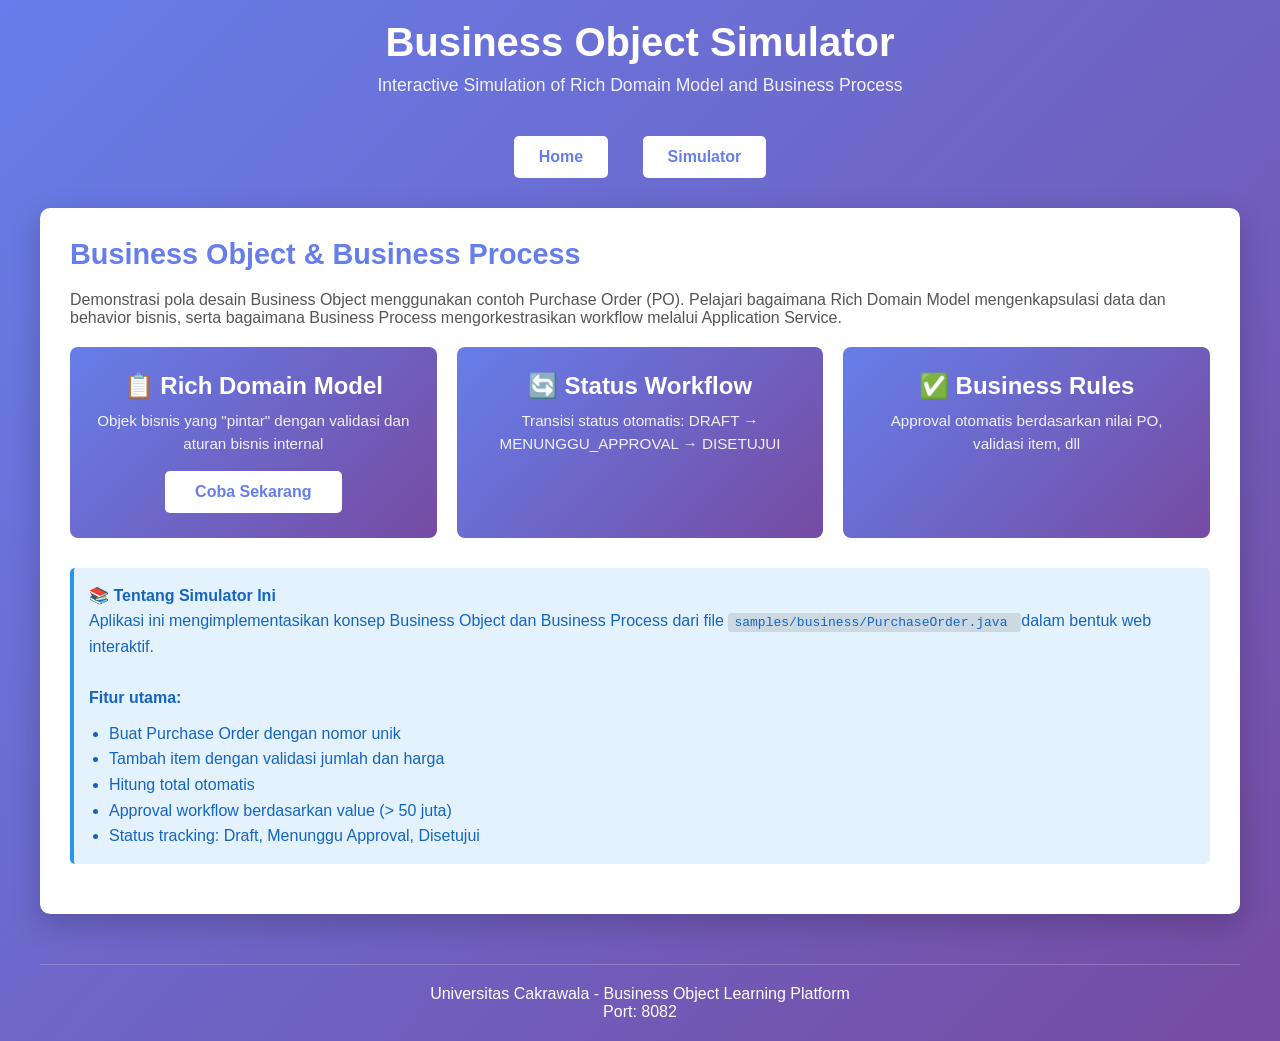
<file: samples/business-web/src/main/resources/templates/index.html>
<!DOCTYPE html>
<html xmlns:th="http://www.thymeleaf.org">
<head>
    <meta charset="UTF-8">
    <meta name="viewport" content="width=device-width, initial-scale=1.0">
    <title>Business Object Simulator</title>
    <style>
        * {
            margin: 0;
            padding: 0;
            box-sizing: border-box;
        }
        
        body {
            font-family: 'Segoe UI', Tahoma, Geneva, Verdana, sans-serif;
            background: linear-gradient(135deg, #667eea 0%, #764ba2 100%);
            min-height: 100vh;
            padding: 20px;
        }
        
        .container {
            max-width: 1200px;
            margin: 0 auto;
        }
        
        header {
            text-align: center;
            color: white;
            margin-bottom: 40px;
        }
        
        header h1 {
            font-size: 2.5em;
            margin-bottom: 10px;
        }
        
        header p {
            font-size: 1.1em;
            opacity: 0.9;
        }
        
        .nav-links {
            text-align: center;
            margin-bottom: 30px;
        }
        
        .nav-links a {
            display: inline-block;
            margin: 0 15px;
            padding: 12px 25px;
            background: white;
            color: #667eea;
            text-decoration: none;
            border-radius: 5px;
            font-weight: bold;
            transition: all 0.3s ease;
        }
        
        .nav-links a:hover {
            background: #f0f0f0;
            transform: translateY(-2px);
            box-shadow: 0 5px 15px rgba(0,0,0,0.2);
        }
        
        .card {
            background: white;
            border-radius: 10px;
            padding: 30px;
            margin-bottom: 30px;
            box-shadow: 0 10px 30px rgba(0,0,0,0.2);
        }
        
        .card h2 {
            color: #667eea;
            margin-bottom: 20px;
            font-size: 1.8em;
        }
        
        .feature-grid {
            display: grid;
            grid-template-columns: repeat(auto-fit, minmax(280px, 1fr));
            gap: 20px;
            margin-bottom: 30px;
        }
        
        .feature-box {
            background: linear-gradient(135deg, #667eea 0%, #764ba2 100%);
            color: white;
            padding: 25px;
            border-radius: 8px;
            cursor: pointer;
            transition: all 0.3s ease;
            text-align: center;
        }
        
        .feature-box:hover {
            transform: translateY(-5px);
            box-shadow: 0 15px 30px rgba(0,0,0,0.3);
        }
        
        .feature-box h3 {
            font-size: 1.5em;
            margin-bottom: 10px;
        }
        
        .feature-box p {
            opacity: 0.9;
            font-size: 0.95em;
            line-height: 1.5;
            margin-bottom: 15px;
        }
        
        .cta-button {
            display: inline-block;
            background: white;
            color: #667eea;
            padding: 12px 30px;
            text-decoration: none;
            border-radius: 5px;
            font-weight: bold;
            font-size: 1em;
            transition: all 0.3s ease;
            border: none;
            cursor: pointer;
        }
        
        .cta-button:hover {
            background: #f0f0f0;
            transform: translateY(-2px);
            box-shadow: 0 5px 15px rgba(0,0,0,0.2);
        }
        
        .info-box {
            background: #e3f2fd;
            border-left: 4px solid #2196F3;
            padding: 15px;
            margin: 20px 0;
            border-radius: 5px;
            color: #1565c0;
            line-height: 1.6;
        }
        
        footer {
            text-align: center;
            color: white;
            margin-top: 50px;
            padding-top: 20px;
            border-top: 1px solid rgba(255,255,255,0.2);
        }
    </style>
</head>
<body>
    <div class="container">
        <header>
            <h1>Business Object Simulator</h1>
            <p>Interactive Simulation of Rich Domain Model and Business Process</p>
        </header>
        
        <div class="nav-links">
            <a href="/">Home</a>
            <a href="/simulator">Simulator</a>
        </div>
        
        <div class="card">
            <h2>Business Object & Business Process</h2>
            <p style="margin-bottom: 20px; color: #555;">
                Demonstrasi pola desain Business Object menggunakan contoh Purchase Order (PO).
                Pelajari bagaimana Rich Domain Model mengenkapsulasi data dan behavior bisnis,
                serta bagaimana Business Process mengorkestrasikan workflow melalui Application Service.
            </p>
            
            <div class="feature-grid">
                <div class="feature-box">
                    <h3>📋 Rich Domain Model</h3>
                    <p>Objek bisnis yang "pintar" dengan validasi dan aturan bisnis internal</p>
                    <button class="cta-button" onclick="window.location.href='/simulator'">
                        Coba Sekarang
                    </button>
                </div>
                
                <div class="feature-box">
                    <h3>🔄 Status Workflow</h3>
                    <p>Transisi status otomatis: DRAFT → MENUNGGU_APPROVAL → DISETUJUI</p>
                </div>
                
                <div class="feature-box">
                    <h3>✅ Business Rules</h3>
                    <p>Approval otomatis berdasarkan nilai PO, validasi item, dll</p>
                </div>
            </div>
            
            <div class="info-box">
                <strong>📚 Tentang Simulator Ini</strong><br>
                Aplikasi ini mengimplementasikan konsep Business Object dan Business Process dari file 
                <code style="background: rgba(0,0,0,0.1); padding: 2px 6px; border-radius: 3px;">
                    samples/business/PurchaseOrder.java
                </code>
                dalam bentuk web interaktif. 
                <br><br>
                <strong>Fitur utama:</strong>
                <ul style="margin-left: 20px; margin-top: 10px;">
                    <li>Buat Purchase Order dengan nomor unik</li>
                    <li>Tambah item dengan validasi jumlah dan harga</li>
                    <li>Hitung total otomatis</li>
                    <li>Approval workflow berdasarkan value (> 50 juta)</li>
                    <li>Status tracking: Draft, Menunggu Approval, Disetujui</li>
                </ul>
            </div>
        </div>
        
        <footer>
            <p>Universitas Cakrawala - Business Object Learning Platform</p>
            <p>Port: 8082</p>
        </footer>
    </div>
</body>
</html>
</file>
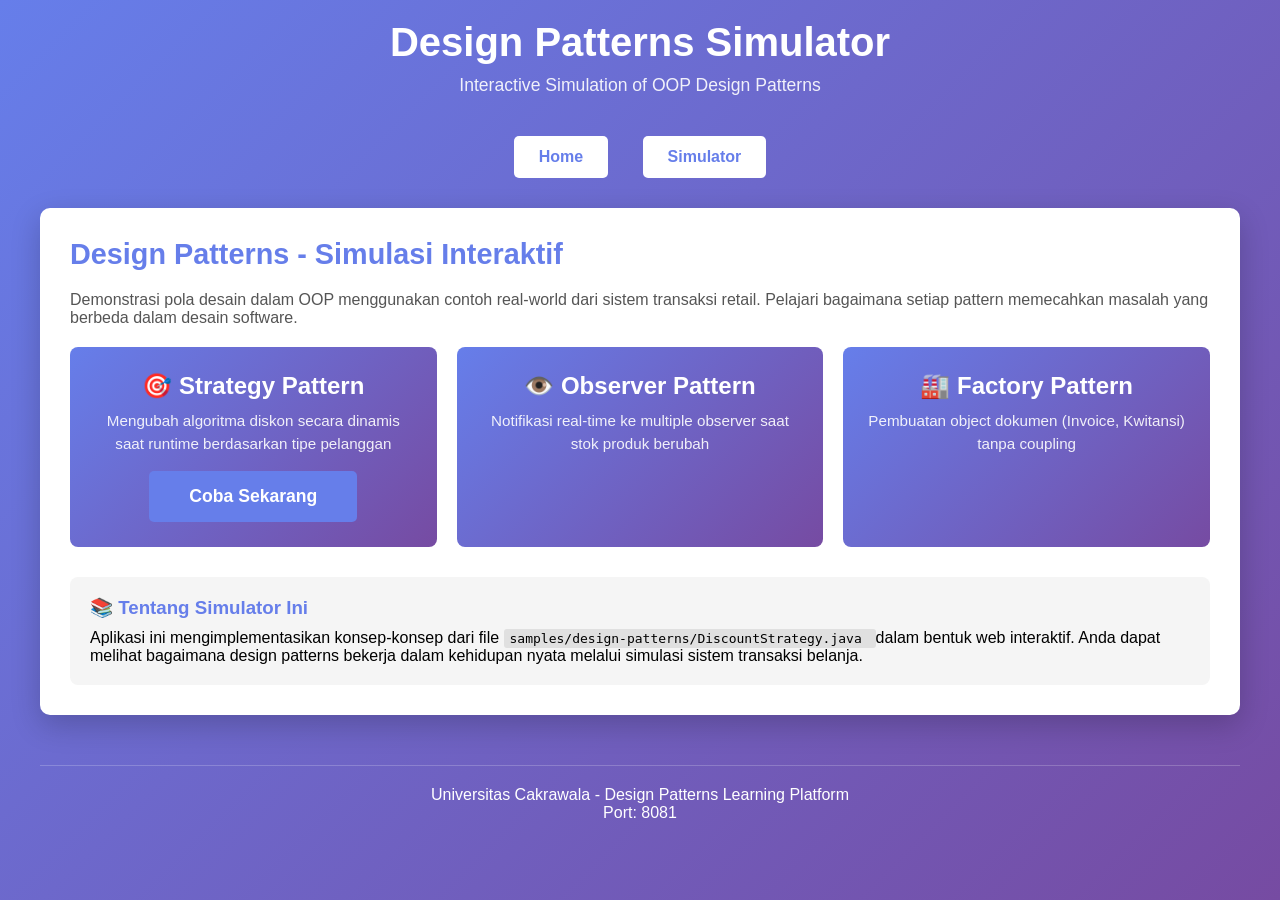
<file: samples/design-patterns-web/src/main/resources/templates/index.html>
<!DOCTYPE html>
<html xmlns:th="http://www.thymeleaf.org">
<head>
    <meta charset="UTF-8">
    <meta name="viewport" content="width=device-width, initial-scale=1.0">
    <title>Design Patterns Simulator</title>
    <style>
        * {
            margin: 0;
            padding: 0;
            box-sizing: border-box;
        }
        
        body {
            font-family: 'Segoe UI', Tahoma, Geneva, Verdana, sans-serif;
            background: linear-gradient(135deg, #667eea 0%, #764ba2 100%);
            min-height: 100vh;
            padding: 20px;
        }
        
        .container {
            max-width: 1200px;
            margin: 0 auto;
        }
        
        header {
            text-align: center;
            color: white;
            margin-bottom: 40px;
        }
        
        header h1 {
            font-size: 2.5em;
            margin-bottom: 10px;
        }
        
        header p {
            font-size: 1.1em;
            opacity: 0.9;
        }
        
        .nav-links {
            text-align: center;
            margin-bottom: 30px;
        }
        
        .nav-links a {
            display: inline-block;
            margin: 0 15px;
            padding: 12px 25px;
            background: white;
            color: #667eea;
            text-decoration: none;
            border-radius: 5px;
            font-weight: bold;
            transition: all 0.3s ease;
        }
        
        .nav-links a:hover {
            background: #f0f0f0;
            transform: translateY(-2px);
            box-shadow: 0 5px 15px rgba(0,0,0,0.2);
        }
        
        .card {
            background: white;
            border-radius: 10px;
            padding: 30px;
            margin-bottom: 30px;
            box-shadow: 0 10px 30px rgba(0,0,0,0.2);
        }
        
        .card h2 {
            color: #667eea;
            margin-bottom: 20px;
            font-size: 1.8em;
        }
        
        .pattern-grid {
            display: grid;
            grid-template-columns: repeat(auto-fit, minmax(300px, 1fr));
            gap: 20px;
            margin-bottom: 30px;
        }
        
        .pattern-box {
            background: linear-gradient(135deg, #667eea 0%, #764ba2 100%);
            color: white;
            padding: 25px;
            border-radius: 8px;
            cursor: pointer;
            transition: all 0.3s ease;
            text-align: center;
        }
        
        .pattern-box:hover {
            transform: translateY(-5px);
            box-shadow: 0 15px 30px rgba(0,0,0,0.3);
        }
        
        .pattern-box h3 {
            font-size: 1.5em;
            margin-bottom: 10px;
        }
        
        .pattern-box p {
            opacity: 0.9;
            font-size: 0.95em;
            line-height: 1.5;
        }
        
        .cta-button {
            display: inline-block;
            background: #667eea;
            color: white;
            padding: 15px 40px;
            text-decoration: none;
            border-radius: 5px;
            font-weight: bold;
            font-size: 1.1em;
            margin-top: 15px;
            transition: all 0.3s ease;
            border: none;
            cursor: pointer;
        }
        
        .cta-button:hover {
            background: #764ba2;
            transform: translateY(-2px);
            box-shadow: 0 5px 15px rgba(0,0,0,0.2);
        }
        
        footer {
            text-align: center;
            color: white;
            margin-top: 50px;
            padding-top: 20px;
            border-top: 1px solid rgba(255,255,255,0.2);
        }
    </style>
</head>
<body>
    <div class="container">
        <header>
            <h1>Design Patterns Simulator</h1>
            <p>Interactive Simulation of OOP Design Patterns</p>
        </header>
        
        <div class="nav-links">
            <a href="/">Home</a>
            <a href="/simulator">Simulator</a>
        </div>
        
        <div class="card">
            <h2>Design Patterns - Simulasi Interaktif</h2>
            <p style="margin-bottom: 20px; color: #555;">
                Demonstrasi pola desain dalam OOP menggunakan contoh real-world dari sistem transaksi retail.
                Pelajari bagaimana setiap pattern memecahkan masalah yang berbeda dalam desain software.
            </p>
            
            <div class="pattern-grid">
                <div class="pattern-box">
                    <h3>🎯 Strategy Pattern</h3>
                    <p>Mengubah algoritma diskon secara dinamis saat runtime berdasarkan tipe pelanggan</p>
                    <button class="cta-button" onclick="window.location.href='/simulator'">
                        Coba Sekarang
                    </button>
                </div>
                
                <div class="pattern-box">
                    <h3>👁️ Observer Pattern</h3>
                    <p>Notifikasi real-time ke multiple observer saat stok produk berubah</p>
                </div>
                
                <div class="pattern-box">
                    <h3>🏭 Factory Pattern</h3>
                    <p>Pembuatan object dokumen (Invoice, Kwitansi) tanpa coupling</p>
                </div>
            </div>
            
            <div style="background: #f5f5f5; padding: 20px; border-radius: 8px; margin-top: 20px;">
                <h3 style="color: #667eea; margin-bottom: 10px;">📚 Tentang Simulator Ini</h3>
                <p>
                    Aplikasi ini mengimplementasikan konsep-konsep dari file 
                    <code style="background: #e0e0e0; padding: 2px 6px; border-radius: 3px;">
                        samples/design-patterns/DiscountStrategy.java
                    </code>
                    dalam bentuk web interaktif. Anda dapat melihat bagaimana design patterns bekerja
                    dalam kehidupan nyata melalui simulasi sistem transaksi belanja.
                </p>
            </div>
        </div>
        
        <footer>
            <p>Universitas Cakrawala - Design Patterns Learning Platform</p>
            <p>Port: 8081</p>
        </footer>
    </div>
</body>
</html>
</file>
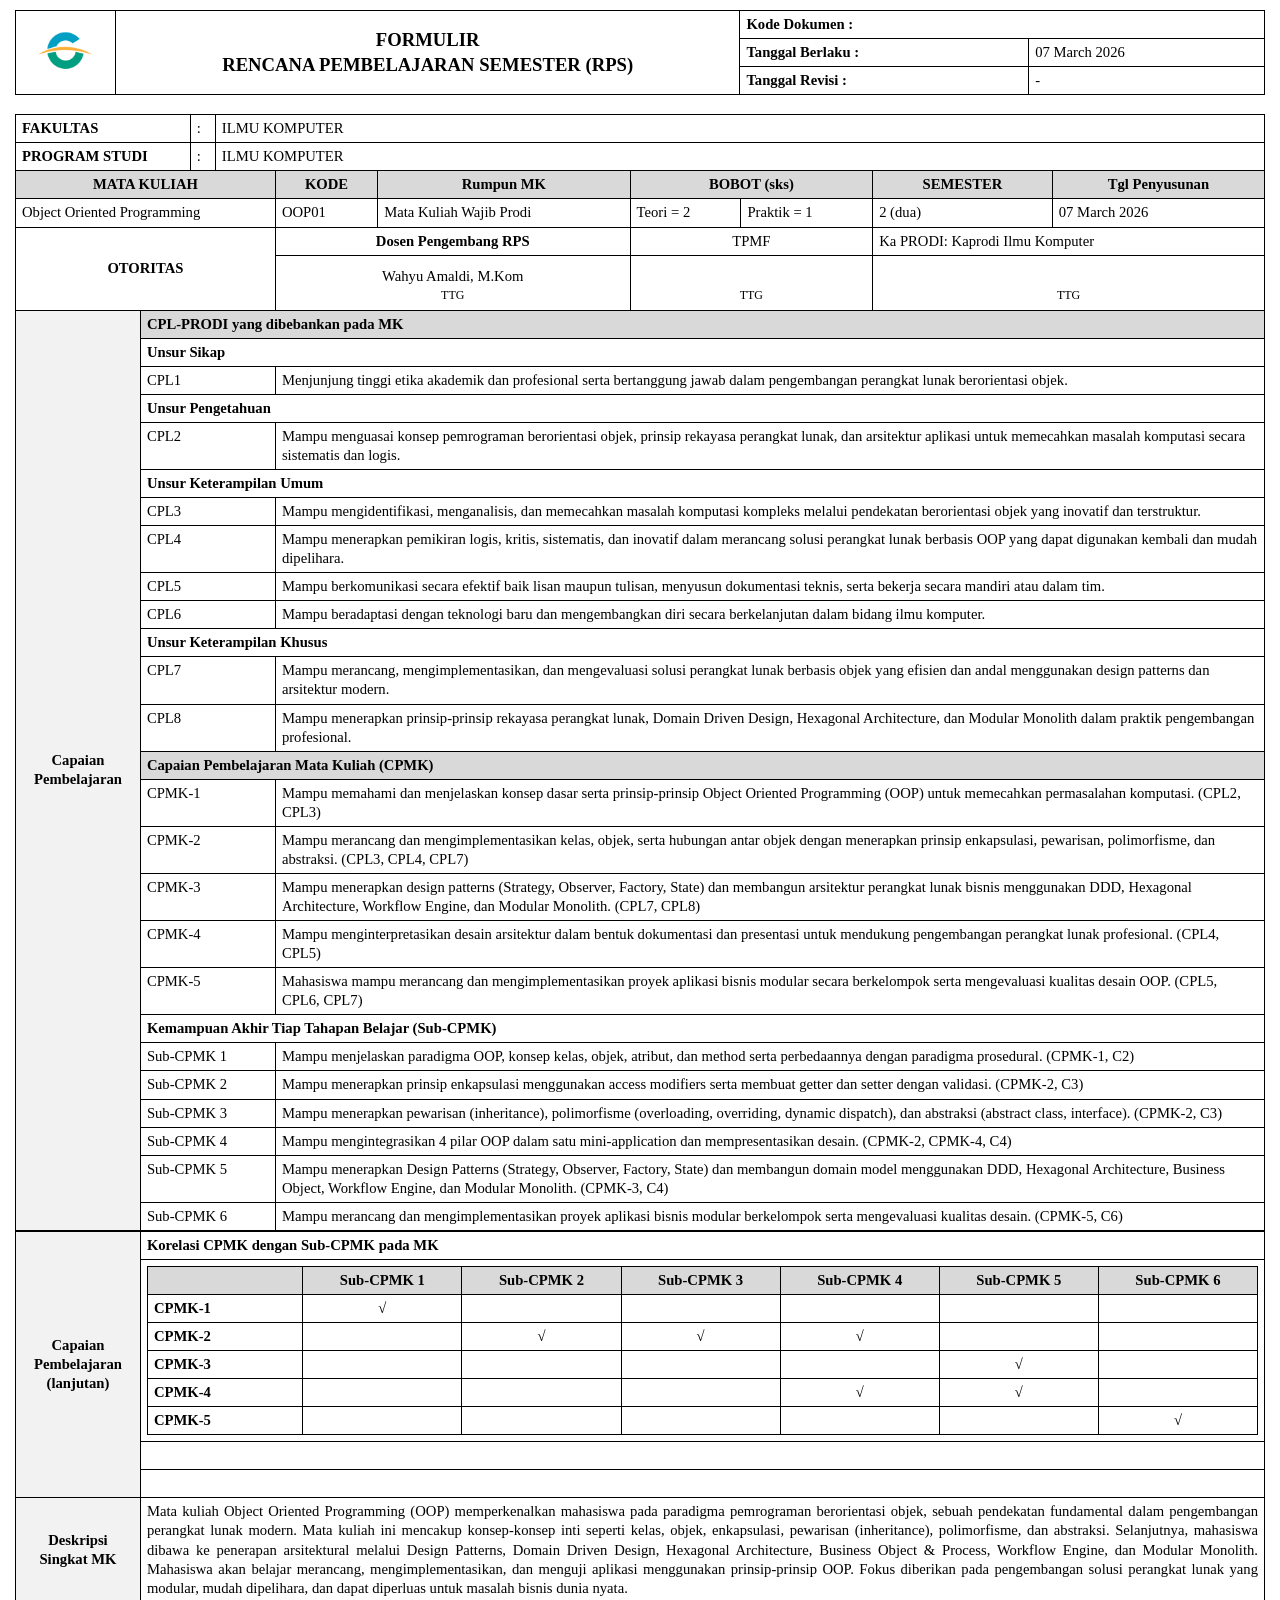
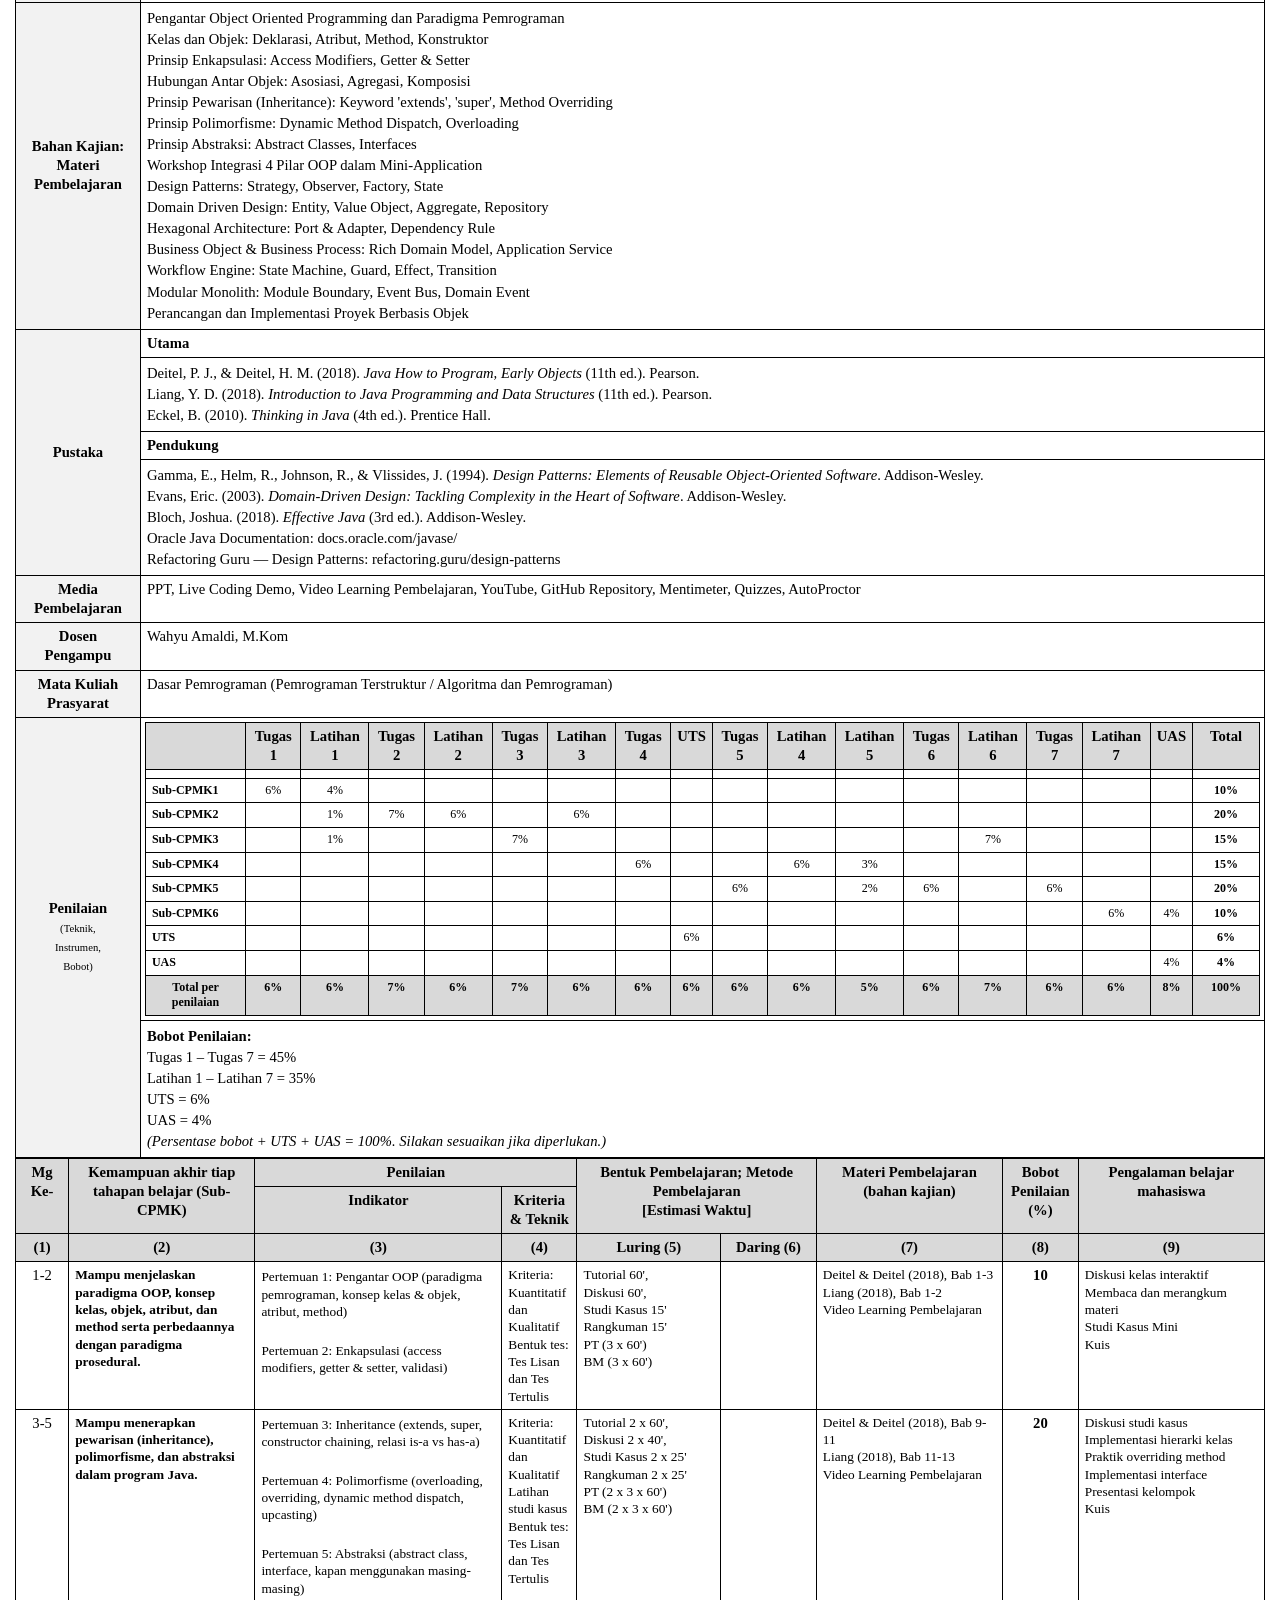
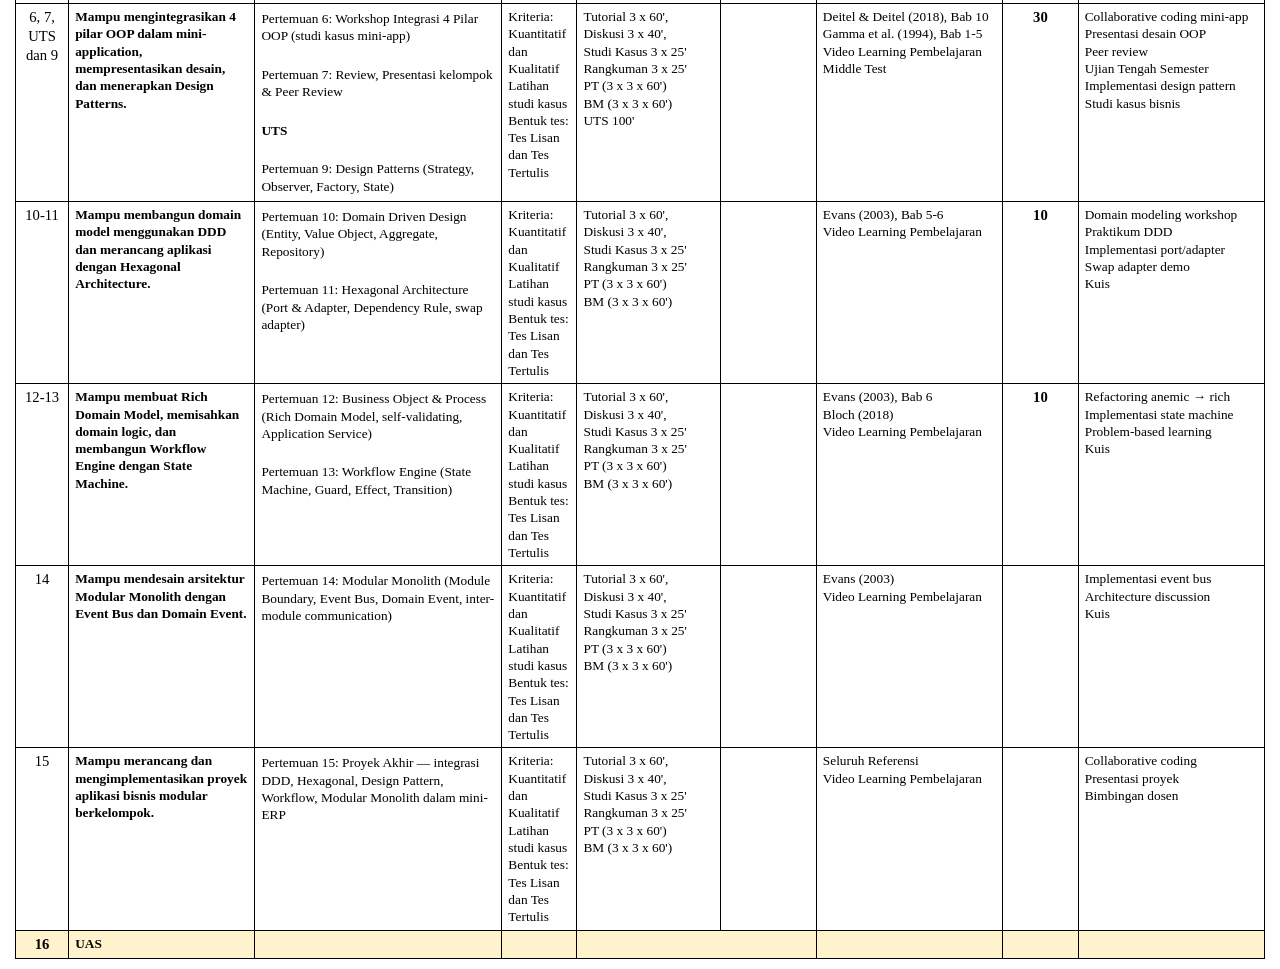
<file: docs/00-obe-curriculum.html>
<!DOCTYPE html>
<html lang="id">
<head>
<meta charset="UTF-8">
<title>RPS — Object Oriented Programming — Universitas Cakrawala</title>
<style>
  @page { size: A4 portrait; margin: 1.5cm; }
  * { box-sizing: border-box; margin: 0; padding: 0; }
  body {
    font-family: 'Times New Roman', Times, serif;
    font-size: 11pt;
    line-height: 1.3;
    color: #000;
    padding: 10px 15px;
  }
  table { border-collapse: collapse; width: 100%; }
  td, th { border: 1px solid #000; padding: 4px 6px; vertical-align: top; font-size: 11pt; }
  .b { font-weight: bold; }
  .cen { text-align: center; }
  .vcen { vertical-align: middle; }
  .sm { font-size: 9pt; }
  .sm2 { font-size: 10pt; }
  .bg { background-color: #d9d9d9; }
  .bg-y { background-color: #fff2cc; }
  .sb { /* sidebar */
    font-weight: bold; text-align: center; vertical-align: middle;
    background-color: #f2f2f2; width: 10%;
  }
  p { margin: 2px 0; }
  ul { margin: 2px 0 2px 18px; padding: 0; }
  ul li { margin-bottom: 1px; }
  .pb { page-break-before: always; }
  @media print {
    body { padding: 0; }
    .pb { page-break-before: always; }
    tr { page-break-inside: avoid; }
  }
</style>
</head>
<body>

<!-- ═══════════════════════════════════════════════════════════════ -->
<!-- HEADER TABLE (Logo + Formulir + Kode Dokumen)                 -->
<!-- ═══════════════════════════════════════════════════════════════ -->
<table>
  <tr>
    <td rowspan="3" class="cen vcen" style="width:8%;">
      <img src="template_RPS/images/image3.png" alt="Logo" style="width:70px; height:70px;">
    </td>
    <td rowspan="3" class="cen vcen" style="width:50%;">
      <span class="b" style="font-size:14pt;">FORMULIR</span><br>
      <span class="b" style="font-size:14pt;">RENCANA PEMBELAJARAN SEMESTER (RPS)</span>
    </td>
    <td colspan="2" style="width:42%;">
      <span class="b">Kode Dokumen :</span>
    </td>
  </tr>
  <tr>
    <td><span class="b">Tanggal Berlaku :</span></td>
    <td>07 March 2026</td>
  </tr>
  <tr>
    <td><span class="b">Tanggal Revisi :</span></td>
    <td>-</td>
  </tr>
</table>

<br>

<!-- ═══════════════════════════════════════════════════════════════ -->
<!-- MASTER TABLE                                                   -->
<!-- ═══════════════════════════════════════════════════════════════ -->
<table>

  <!-- ── FAKULTAS ── -->
  <tr>
    <td colspan="2" class="b" style="width:14%;">FAKULTAS</td>
    <td style="width:2%;">:</td>
    <td colspan="7">ILMU KOMPUTER</td>
  </tr>

  <!-- ── PROGRAM STUDI ── -->
  <tr>
    <td colspan="2" class="b">PROGRAM STUDI</td>
    <td>:</td>
    <td colspan="7">ILMU KOMPUTER</td>
  </tr>

  <!-- ── MATA KULIAH header row ── -->
  <tr class="bg">
    <td colspan="4" class="b cen">MATA KULIAH</td>
    <td class="b cen">KODE</td>
    <td class="b cen">Rumpun MK</td>
    <td colspan="2" class="b cen">BOBOT (sks)</td>
    <td class="b cen">SEMESTER</td>
    <td class="b cen">Tgl Penyusunan</td>
  </tr>

  <!-- ── MATA KULIAH values row ── -->
  <tr>
    <td colspan="4">Object Oriented Programming</td>
    <td>OOP01</td>
    <td>Mata Kuliah Wajib Prodi</td>
    <td>Teori = 2</td>
    <td>Praktik = 1</td>
    <td>2 (dua)</td>
    <td>07 March 2026</td>
  </tr>

  <!-- ── OTORITAS ── -->
  <tr>
    <td colspan="4" rowspan="2" class="b vcen cen">OTORITAS</td>
    <td colspan="2" class="b cen">Dosen Pengembang RPS</td>
    <td colspan="2" class="cen">TPMF</td>
    <td colspan="2">Ka PRODI: Kaprodi Ilmu Komputer</td>
  </tr>
  <tr>
    <td colspan="2" class="cen" style="height:55px; vertical-align:bottom;">
      <p>Wahyu Amaldi, M.Kom</p>
      <p class="sm">TTG</p>
    </td>
    <td colspan="2" class="cen" style="height:55px; vertical-align:bottom;">
      <p class="sm">TTG</p>
    </td>
    <td colspan="2" class="cen" style="height:55px; vertical-align:bottom;">
      <p class="sm">TTG</p>
    </td>
  </tr>

  <!-- ═══════════════════════════════════════════════ -->
  <!-- CAPAIAN PEMBELAJARAN (sidebar spans many rows) -->
  <!-- ═══════════════════════════════════════════════ -->

  <!-- CPL-PRODI header -->
  <tr>
    <td class="sb" rowspan="26">Capaian<br>Pembelajaran</td>
    <td colspan="9" class="b bg">CPL-PRODI yang dibebankan pada MK</td>
  </tr>

  <!-- ── Unsur Sikap ── -->
  <tr><td colspan="9" class="b">Unsur Sikap</td></tr>
  <tr>
    <td colspan="3">CPL1</td>
    <td colspan="6">Menjunjung tinggi etika akademik dan profesional serta bertanggung jawab dalam pengembangan perangkat lunak berorientasi objek.</td>
  </tr>

  <!-- ── Unsur Pengetahuan ── -->
  <tr><td colspan="9" class="b">Unsur Pengetahuan</td></tr>
  <tr>
    <td colspan="3">CPL2</td>
    <td colspan="6">Mampu menguasai konsep pemrograman berorientasi objek, prinsip rekayasa perangkat lunak, dan arsitektur aplikasi untuk memecahkan masalah komputasi secara sistematis dan logis.</td>
  </tr>

  <!-- ── Unsur Keterampilan Umum ── -->
  <tr><td colspan="9" class="b">Unsur Keterampilan Umum</td></tr>
  <tr>
    <td colspan="3">CPL3</td>
    <td colspan="6">Mampu mengidentifikasi, menganalisis, dan memecahkan masalah komputasi kompleks melalui pendekatan berorientasi objek yang inovatif dan terstruktur.</td>
  </tr>
  <tr>
    <td colspan="3">CPL4</td>
    <td colspan="6">Mampu menerapkan pemikiran logis, kritis, sistematis, dan inovatif dalam merancang solusi perangkat lunak berbasis OOP yang dapat digunakan kembali dan mudah dipelihara.</td>
  </tr>
  <tr>
    <td colspan="3">CPL5</td>
    <td colspan="6">Mampu berkomunikasi secara efektif baik lisan maupun tulisan, menyusun dokumentasi teknis, serta bekerja secara mandiri atau dalam tim.</td>
  </tr>
  <tr>
    <td colspan="3">CPL6</td>
    <td colspan="6">Mampu beradaptasi dengan teknologi baru dan mengembangkan diri secara berkelanjutan dalam bidang ilmu komputer.</td>
  </tr>

  <!-- ── Unsur Keterampilan Khusus ── -->
  <tr><td colspan="9" class="b">Unsur Keterampilan Khusus</td></tr>
  <tr>
    <td colspan="3">CPL7</td>
    <td colspan="6">Mampu merancang, mengimplementasikan, dan mengevaluasi solusi perangkat lunak berbasis objek yang efisien dan andal menggunakan design patterns dan arsitektur modern.</td>
  </tr>
  <tr>
    <td colspan="3">CPL8</td>
    <td colspan="6">Mampu menerapkan prinsip-prinsip rekayasa perangkat lunak, Domain Driven Design, Hexagonal Architecture, dan Modular Monolith dalam praktik pengembangan profesional.</td>
  </tr>

  <!-- ── CPMK ── -->
  <tr><td colspan="9" class="b bg">Capaian Pembelajaran Mata Kuliah (CPMK)</td></tr>
  <tr>
    <td colspan="3">CPMK-1</td>
    <td colspan="6">Mampu memahami dan menjelaskan konsep dasar serta prinsip-prinsip Object Oriented Programming (OOP) untuk memecahkan permasalahan komputasi. (CPL2, CPL3)</td>
  </tr>
  <tr>
    <td colspan="3">CPMK-2</td>
    <td colspan="6">Mampu merancang dan mengimplementasikan kelas, objek, serta hubungan antar objek dengan menerapkan prinsip enkapsulasi, pewarisan, polimorfisme, dan abstraksi. (CPL3, CPL4, CPL7)</td>
  </tr>
  <tr>
    <td colspan="3">CPMK-3</td>
    <td colspan="6">Mampu menerapkan design patterns (Strategy, Observer, Factory, State) dan membangun arsitektur perangkat lunak bisnis menggunakan DDD, Hexagonal Architecture, Workflow Engine, dan Modular Monolith. (CPL7, CPL8)</td>
  </tr>
  <tr>
    <td colspan="3">CPMK-4</td>
    <td colspan="6">Mampu menginterpretasikan desain arsitektur dalam bentuk dokumentasi dan presentasi untuk mendukung pengembangan perangkat lunak profesional. (CPL4, CPL5)</td>
  </tr>
  <tr>
    <td colspan="3">CPMK-5</td>
    <td colspan="6">Mahasiswa mampu merancang dan mengimplementasikan proyek aplikasi bisnis modular secara berkelompok serta mengevaluasi kualitas desain OOP. (CPL5, CPL6, CPL7)</td>
  </tr>

  <!-- ── Sub-CPMK ── -->
  <tr><td colspan="9" class="b">Kemampuan Akhir Tiap Tahapan Belajar (Sub-CPMK)</td></tr>
  <tr>
    <td colspan="3">Sub-CPMK 1</td>
    <td colspan="6">Mampu menjelaskan paradigma OOP, konsep kelas, objek, atribut, dan method serta perbedaannya dengan paradigma prosedural. (CPMK-1, C2)</td>
  </tr>
  <tr>
    <td colspan="3">Sub-CPMK 2</td>
    <td colspan="6">Mampu menerapkan prinsip enkapsulasi menggunakan access modifiers serta membuat getter dan setter dengan validasi. (CPMK-2, C3)</td>
  </tr>
  <tr>
    <td colspan="3">Sub-CPMK 3</td>
    <td colspan="6">Mampu menerapkan pewarisan (inheritance), polimorfisme (overloading, overriding, dynamic dispatch), dan abstraksi (abstract class, interface). (CPMK-2, C3)</td>
  </tr>
  <tr>
    <td colspan="3">Sub-CPMK 4</td>
    <td colspan="6">Mampu mengintegrasikan 4 pilar OOP dalam satu mini-application dan mempresentasikan desain. (CPMK-2, CPMK-4, C4)</td>
  </tr>
  <tr>
    <td colspan="3">Sub-CPMK 5</td>
    <td colspan="6">Mampu menerapkan Design Patterns (Strategy, Observer, Factory, State) dan membangun domain model menggunakan DDD, Hexagonal Architecture, Business Object, Workflow Engine, dan Modular Monolith. (CPMK-3, C4)</td>
  </tr>
  <tr>
    <td colspan="3">Sub-CPMK 6</td>
    <td colspan="6">Mampu merancang dan mengimplementasikan proyek aplikasi bisnis modular berkelompok serta mengevaluasi kualitas desain. (CPMK-5, C6)</td>
  </tr>
</table>

<!-- ════════════════════════════════════════════════════════ -->
<!-- PAGE 2: Korelasi + Deskripsi + Bahan Kajian + Pustaka  -->
<!-- ════════════════════════════════════════════════════════ -->
<div class="pb"></div>
<table>
  <!-- ── Korelasi CPMK ↔ Sub-CPMK ── -->
  <tr>
    <td class="sb" rowspan="4">Capaian<br>Pembelajaran<br>(lanjutan)</td>
    <td colspan="9" class="b">Korelasi CPMK dengan Sub-CPMK pada MK</td>
  </tr>
  <tr>
    <td colspan="9" style="padding:6px;">
      <table style="width:100%; font-size:10pt;">
        <tr class="bg">
          <td class="b cen" style="width:14%;"></td>
          <td class="b cen">Sub-CPMK 1</td>
          <td class="b cen">Sub-CPMK 2</td>
          <td class="b cen">Sub-CPMK 3</td>
          <td class="b cen">Sub-CPMK 4</td>
          <td class="b cen">Sub-CPMK 5</td>
          <td class="b cen">Sub-CPMK 6</td>
        </tr>
        <tr>
          <td class="b">CPMK-1</td>
          <td class="cen">&radic;</td><td class="cen"></td><td class="cen"></td>
          <td class="cen"></td><td class="cen"></td><td class="cen"></td>
        </tr>
        <tr>
          <td class="b">CPMK-2</td>
          <td class="cen"></td><td class="cen">&radic;</td><td class="cen">&radic;</td>
          <td class="cen">&radic;</td><td class="cen"></td><td class="cen"></td>
        </tr>
        <tr>
          <td class="b">CPMK-3</td>
          <td class="cen"></td><td class="cen"></td><td class="cen"></td>
          <td class="cen"></td><td class="cen">&radic;</td><td class="cen"></td>
        </tr>
        <tr>
          <td class="b">CPMK-4</td>
          <td class="cen"></td><td class="cen"></td><td class="cen"></td>
          <td class="cen">&radic;</td><td class="cen">&radic;</td><td class="cen"></td>
        </tr>
        <tr>
          <td class="b">CPMK-5</td>
          <td class="cen"></td><td class="cen"></td><td class="cen"></td>
          <td class="cen"></td><td class="cen"></td><td class="cen">&radic;</td>
        </tr>
      </table>
    </td>
  </tr>
  <tr><td colspan="9">&nbsp;</td></tr>
  <tr><td colspan="9">&nbsp;</td></tr>

  <!-- ── Deskripsi Singkat MK ── -->
  <tr>
    <td class="sb">Deskripsi<br>Singkat MK</td>
    <td colspan="9" style="text-align:justify;">
      Mata kuliah Object Oriented Programming (OOP) memperkenalkan mahasiswa pada paradigma pemrograman berorientasi objek, sebuah pendekatan fundamental dalam pengembangan perangkat lunak modern. Mata kuliah ini mencakup konsep-konsep inti seperti kelas, objek, enkapsulasi, pewarisan (inheritance), polimorfisme, dan abstraksi. Selanjutnya, mahasiswa dibawa ke penerapan arsitektural melalui Design Patterns, Domain Driven Design, Hexagonal Architecture, Business Object &amp; Process, Workflow Engine, dan Modular Monolith. Mahasiswa akan belajar merancang, mengimplementasikan, dan menguji aplikasi menggunakan prinsip-prinsip OOP. Fokus diberikan pada pengembangan solusi perangkat lunak yang modular, mudah dipelihara, dan dapat diperluas untuk masalah bisnis dunia nyata.
    </td>
  </tr>

  <!-- ── Bahan Kajian ── -->
  <tr>
    <td class="sb"><span class="b">Bahan Kajian:</span><br>Materi<br>Pembelajaran</td>
    <td colspan="9">
      <p>Pengantar Object Oriented Programming dan Paradigma Pemrograman</p>
      <p>Kelas dan Objek: Deklarasi, Atribut, Method, Konstruktor</p>
      <p>Prinsip Enkapsulasi: Access Modifiers, Getter &amp; Setter</p>
      <p>Hubungan Antar Objek: Asosiasi, Agregasi, Komposisi</p>
      <p>Prinsip Pewarisan (Inheritance): Keyword 'extends', 'super', Method Overriding</p>
      <p>Prinsip Polimorfisme: Dynamic Method Dispatch, Overloading</p>
      <p>Prinsip Abstraksi: Abstract Classes, Interfaces</p>
      <p>Workshop Integrasi 4 Pilar OOP dalam Mini-Application</p>
      <p>Design Patterns: Strategy, Observer, Factory, State</p>
      <p>Domain Driven Design: Entity, Value Object, Aggregate, Repository</p>
      <p>Hexagonal Architecture: Port &amp; Adapter, Dependency Rule</p>
      <p>Business Object &amp; Business Process: Rich Domain Model, Application Service</p>
      <p>Workflow Engine: State Machine, Guard, Effect, Transition</p>
      <p>Modular Monolith: Module Boundary, Event Bus, Domain Event</p>
      <p>Perancangan dan Implementasi Proyek Berbasis Objek</p>
    </td>
  </tr>

  <!-- ── Pustaka ── -->
  <tr>
    <td class="sb" rowspan="4">Pustaka</td>
    <td colspan="9" class="b">Utama</td>
  </tr>
  <tr>
    <td colspan="9">
      <p>Deitel, P. J., &amp; Deitel, H. M. (2018). <i>Java How to Program, Early Objects</i> (11th ed.). Pearson.</p>
      <p>Liang, Y. D. (2018). <i>Introduction to Java Programming and Data Structures</i> (11th ed.). Pearson.</p>
      <p>Eckel, B. (2010). <i>Thinking in Java</i> (4th ed.). Prentice Hall.</p>
    </td>
  </tr>
  <tr>
    <td colspan="9" class="b">Pendukung</td>
  </tr>
  <tr>
    <td colspan="9">
      <p>Gamma, E., Helm, R., Johnson, R., &amp; Vlissides, J. (1994). <i>Design Patterns: Elements of Reusable Object-Oriented Software</i>. Addison-Wesley.</p>
      <p>Evans, Eric. (2003). <i>Domain-Driven Design: Tackling Complexity in the Heart of Software</i>. Addison-Wesley.</p>
      <p>Bloch, Joshua. (2018). <i>Effective Java</i> (3rd ed.). Addison-Wesley.</p>
      <p>Oracle Java Documentation: docs.oracle.com/javase/</p>
      <p>Refactoring Guru &mdash; Design Patterns: refactoring.guru/design-patterns</p>
    </td>
  </tr>

  <!-- ── Media Pembelajaran ── -->
  <tr>
    <td class="sb">Media<br>Pembelajaran</td>
    <td colspan="9">PPT, Live Coding Demo, Video Learning Pembelajaran, YouTube, GitHub Repository, Mentimeter, Quizzes, AutoProctor</td>
  </tr>

  <!-- ── Dosen Pengampu ── -->
  <tr>
    <td class="sb">Dosen<br>Pengampu</td>
    <td colspan="9">Wahyu Amaldi, M.Kom</td>
  </tr>

  <!-- ── Mata Kuliah Prasyarat ── -->
  <tr>
    <td class="sb">Mata Kuliah<br>Prasyarat</td>
    <td colspan="9">Dasar Pemrograman (Pemrograman Terstruktur / Algoritma dan Pemrograman)</td>
  </tr>

  <!-- ═══════════════════════════════════════════════ -->
  <!-- PENILAIAN (Assessment Grid)                    -->
  <!-- ═══════════════════════════════════════════════ -->
  <tr>
    <td class="sb" rowspan="2">Penilaian<br><span style="font-weight:normal; font-size:8pt;">(Teknik,<br>Instrumen,<br>Bobot)</span></td>
    <td colspan="9" style="padding:4px;">

      <table style="width:100%; font-size:8.5pt;">
        <tr class="bg">
          <td class="b cen" style="width:9%;"></td>
          <td class="b cen">Tugas 1</td>
          <td class="b cen">Latihan 1</td>
          <td class="b cen">Tugas 2</td>
          <td class="b cen">Latihan 2</td>
          <td class="b cen">Tugas 3</td>
          <td class="b cen">Latihan 3</td>
          <td class="b cen">Tugas 4</td>
          <td class="b cen">UTS</td>
          <td class="b cen">Tugas 5</td>
          <td class="b cen">Latihan 4</td>
          <td class="b cen">Latihan 5</td>
          <td class="b cen">Tugas 6</td>
          <td class="b cen">Latihan 6</td>
          <td class="b cen">Tugas 7</td>
          <td class="b cen">Latihan 7</td>
          <td class="b cen">UAS</td>
          <td class="b cen" style="width:6%;">Total</td>
        </tr>
        <!-- Row header (empty for bobot) -->
        <tr>
          <td class="b cen sm"></td>
          <td class="cen sm"></td><td class="cen sm"></td><td class="cen sm"></td><td class="cen sm"></td>
          <td class="cen sm"></td><td class="cen sm"></td><td class="cen sm"></td><td class="cen sm"></td>
          <td class="cen sm"></td><td class="cen sm"></td><td class="cen sm"></td><td class="cen sm"></td>
          <td class="cen sm"></td><td class="cen sm"></td><td class="cen sm"></td><td class="cen sm"></td>
          <td class="cen sm"></td>
        </tr>

        <!-- Sub-CPMK 1: Mg 1-2 → Tugas 1 (6%), Latihan 1 (4%) = 10% -->
        <tr>
          <td class="b sm">Sub-CPMK1</td>
          <td class="cen sm">6%</td><td class="cen sm">4%</td>
          <td class="cen sm"></td><td class="cen sm"></td><td class="cen sm"></td><td class="cen sm"></td>
          <td class="cen sm"></td><td class="cen sm"></td><td class="cen sm"></td><td class="cen sm"></td>
          <td class="cen sm"></td><td class="cen sm"></td><td class="cen sm"></td><td class="cen sm"></td>
          <td class="cen sm"></td><td class="cen sm"></td>
          <td class="cen sm b">10%</td>
        </tr>

        <!-- Sub-CPMK 2: Mg 3-5 → Latihan 1 (1%), Tugas 2 (7%), Latihan 2 (6%), Latihan 3 (6%) = 20% -->
        <tr>
          <td class="b sm">Sub-CPMK2</td>
          <td class="cen sm"></td><td class="cen sm">1%</td>
          <td class="cen sm">7%</td><td class="cen sm">6%</td><td class="cen sm"></td><td class="cen sm">6%</td>
          <td class="cen sm"></td><td class="cen sm"></td><td class="cen sm"></td><td class="cen sm"></td>
          <td class="cen sm"></td><td class="cen sm"></td><td class="cen sm"></td><td class="cen sm"></td>
          <td class="cen sm"></td><td class="cen sm"></td>
          <td class="cen sm b">20%</td>
        </tr>

        <!-- Sub-CPMK 3: Mg 6-7 → Latihan 1 (1%), Tugas 3 (7%), Tugas 7 (7%) = 15% -->
        <tr>
          <td class="b sm">Sub-CPMK3</td>
          <td class="cen sm"></td><td class="cen sm">1%</td>
          <td class="cen sm"></td><td class="cen sm"></td><td class="cen sm">7%</td><td class="cen sm"></td>
          <td class="cen sm"></td><td class="cen sm"></td><td class="cen sm"></td><td class="cen sm"></td>
          <td class="cen sm"></td><td class="cen sm"></td><td class="cen sm">7%</td><td class="cen sm"></td>
          <td class="cen sm"></td><td class="cen sm"></td>
          <td class="cen sm b">15%</td>
        </tr>

        <!-- Sub-CPMK 4: Mg 6-7,UTS → Tugas 4 (6%), Latihan 4 (6%), Latihan 5 (3%) = 15% -->
        <tr>
          <td class="b sm">Sub-CPMK4</td>
          <td class="cen sm"></td><td class="cen sm"></td>
          <td class="cen sm"></td><td class="cen sm"></td><td class="cen sm"></td><td class="cen sm"></td>
          <td class="cen sm">6%</td><td class="cen sm"></td><td class="cen sm"></td><td class="cen sm">6%</td>
          <td class="cen sm">3%</td><td class="cen sm"></td><td class="cen sm"></td><td class="cen sm"></td>
          <td class="cen sm"></td><td class="cen sm"></td>
          <td class="cen sm b">15%</td>
        </tr>

        <!-- Sub-CPMK 5: Mg 9-14 → Tugas 5 (6%), Latihan 5 (2%), Tugas 6 (6%), Tugas 7 (6%) = 20% -->
        <tr>
          <td class="b sm">Sub-CPMK5</td>
          <td class="cen sm"></td><td class="cen sm"></td>
          <td class="cen sm"></td><td class="cen sm"></td><td class="cen sm"></td><td class="cen sm"></td>
          <td class="cen sm"></td><td class="cen sm"></td><td class="cen sm">6%</td><td class="cen sm"></td>
          <td class="cen sm">2%</td><td class="cen sm">6%</td><td class="cen sm"></td><td class="cen sm">6%</td>
          <td class="cen sm"></td><td class="cen sm"></td>
          <td class="cen sm b">20%</td>
        </tr>

        <!-- Sub-CPMK 6: Mg 15-16 → Latihan 7 (6%), UAS (4%) = 10% -->
        <tr>
          <td class="b sm">Sub-CPMK6</td>
          <td class="cen sm"></td><td class="cen sm"></td>
          <td class="cen sm"></td><td class="cen sm"></td><td class="cen sm"></td><td class="cen sm"></td>
          <td class="cen sm"></td><td class="cen sm"></td><td class="cen sm"></td><td class="cen sm"></td>
          <td class="cen sm"></td><td class="cen sm"></td><td class="cen sm"></td><td class="cen sm"></td>
          <td class="cen sm">6%</td><td class="cen sm">4%</td>
          <td class="cen sm b">10%</td>
        </tr>

        <!-- UTS & UAS rows -->
        <tr>
          <td class="b sm">UTS</td>
          <td class="cen sm"></td><td class="cen sm"></td><td class="cen sm"></td><td class="cen sm"></td>
          <td class="cen sm"></td><td class="cen sm"></td><td class="cen sm"></td><td class="cen sm">6%</td>
          <td class="cen sm"></td><td class="cen sm"></td><td class="cen sm"></td><td class="cen sm"></td>
          <td class="cen sm"></td><td class="cen sm"></td><td class="cen sm"></td><td class="cen sm"></td>
          <td class="cen sm b">6%</td>
        </tr>
        <tr>
          <td class="b sm">UAS</td>
          <td class="cen sm"></td><td class="cen sm"></td><td class="cen sm"></td><td class="cen sm"></td>
          <td class="cen sm"></td><td class="cen sm"></td><td class="cen sm"></td><td class="cen sm"></td>
          <td class="cen sm"></td><td class="cen sm"></td><td class="cen sm"></td><td class="cen sm"></td>
          <td class="cen sm"></td><td class="cen sm"></td><td class="cen sm"></td><td class="cen sm">4%</td>
          <td class="cen sm b">4%</td>
        </tr>

        <!-- Total row -->
        <tr class="bg">
          <td class="b cen sm">Total per penilaian</td>
          <td class="b cen sm">6%</td><td class="b cen sm">6%</td>
          <td class="b cen sm">7%</td><td class="b cen sm">6%</td>
          <td class="b cen sm">7%</td><td class="b cen sm">6%</td>
          <td class="b cen sm">6%</td><td class="b cen sm">6%</td>
          <td class="b cen sm">6%</td><td class="b cen sm">6%</td>
          <td class="b cen sm">5%</td><td class="b cen sm">6%</td>
          <td class="b cen sm">7%</td><td class="b cen sm">6%</td>
          <td class="b cen sm">6%</td><td class="b cen sm">8%</td>
          <td class="b cen sm">100%</td>
        </tr>
      </table>

    </td>
  </tr>

  <!-- ── Bobot Penilaian ── -->
  <tr>
    <td colspan="9">
      <p class="b">Bobot Penilaian:</p>
      <p>Tugas 1 &ndash; Tugas 7 = 45%</p>
      <p>Latihan 1 &ndash; Latihan 7 = 35%</p>
      <p>UTS = 6%</p>
      <p>UAS = 4%</p>
      <p><i>(Persentase bobot + UTS + UAS = 100%. Silakan sesuaikan jika diperlukan.)</i></p>
    </td>
  </tr>
</table>

<!-- ═══════════════════════════════════════════════════════════════ -->
<!-- PAGE 3–5: WEEKLY SCHEDULE TABLE                                -->
<!-- ═══════════════════════════════════════════════════════════════ -->
<div class="pb"></div>

<table class="weekly" style="font-size:10pt;">
  <thead>
    <tr>
      <th rowspan="2" class="bg cen b" style="width:4%;">Mg Ke-</th>
      <th rowspan="2" class="bg cen b" style="width:14%;">Kemampuan akhir tiap tahapan belajar (Sub-CPMK)</th>
      <th colspan="2" class="bg cen b" style="width:24%;">Penilaian</th>
      <th colspan="2" rowspan="2" class="bg cen b" style="width:18%;">Bentuk Pembelajaran; Metode Pembelajaran<br>[Estimasi Waktu]</th>
      <th rowspan="2" class="bg cen b" style="width:14%;">Materi Pembelajaran (bahan kajian)</th>
      <th rowspan="2" class="bg cen b" style="width:5%;">Bobot Penilaian (%)</th>
      <th rowspan="2" class="bg cen b" style="width:14%;">Pengalaman belajar mahasiswa</th>
    </tr>
    <tr>
      <th class="bg cen b">Indikator</th>
      <th class="bg cen b">Kriteria &amp; Teknik</th>
    </tr>
    <tr class="bg">
      <th class="cen b">(1)</th>
      <th class="cen b">(2)</th>
      <th class="cen b">(3)</th>
      <th class="cen b">(4)</th>
      <th class="cen b">Luring (5)</th>
      <th class="cen b">Daring (6)</th>
      <th class="cen b">(7)</th>
      <th class="cen b">(8)</th>
      <th class="cen b">(9)</th>
    </tr>
  </thead>
  <tbody>

  <!-- ══════ Minggu 1–2 ══════ -->
  <tr>
    <td class="cen">1-2</td>
    <td class="b sm2">Mampu menjelaskan paradigma OOP, konsep kelas, objek, atribut, dan method serta perbedaannya dengan paradigma prosedural.</td>
    <td class="sm2">
      <p>Pertemuan 1: Pengantar OOP (paradigma pemrograman, konsep kelas &amp; objek, atribut, method)</p>
      <p>&nbsp;</p>
      <p>Pertemuan 2: Enkapsulasi (access modifiers, getter &amp; setter, validasi)</p>
    </td>
    <td class="sm2">
      Kriteria: Kuantitatif dan Kualitatif<br>
      Bentuk tes:<br>
      Tes Lisan dan Tes Tertulis
    </td>
    <td class="sm2">
      Tutorial 60',<br>
      Diskusi 60',<br>
      Studi Kasus 15'<br>
      Rangkuman 15'<br>
      PT (3 x 60')<br>
      BM (3 x 60')
    </td>
    <td class="sm2">&nbsp;</td>
    <td class="sm2">
      Deitel &amp; Deitel (2018), Bab 1-3<br>
      Liang (2018), Bab 1-2<br>
      Video Learning Pembelajaran
    </td>
    <td class="cen b">10</td>
    <td class="sm2">
      Diskusi kelas interaktif<br>
      Membaca dan merangkum materi<br>
      Studi Kasus Mini<br>
      Kuis
    </td>
  </tr>

  <!-- ══════ Minggu 3–5 ══════ -->
  <tr>
    <td class="cen">3-5</td>
    <td class="b sm2">Mampu menerapkan pewarisan (inheritance), polimorfisme, dan abstraksi dalam program Java.</td>
    <td class="sm2">
      <p>Pertemuan 3: Inheritance (extends, super, constructor chaining, relasi is-a vs has-a)</p>
      <p>&nbsp;</p>
      <p>Pertemuan 4: Polimorfisme (overloading, overriding, dynamic method dispatch, upcasting)</p>
      <p>&nbsp;</p>
      <p>Pertemuan 5: Abstraksi (abstract class, interface, kapan menggunakan masing-masing)</p>
    </td>
    <td class="sm2">
      Kriteria: Kuantitatif dan Kualitatif<br>
      Latihan studi kasus<br>
      Bentuk tes:<br>
      Tes Lisan dan Tes Tertulis
    </td>
    <td class="sm2">
      Tutorial 2 x 60',<br>
      Diskusi 2 x 40',<br>
      Studi Kasus 2 x 25'<br>
      Rangkuman 2 x 25'<br>
      PT (2 x 3 x 60')<br>
      BM (2 x 3 x 60')
    </td>
    <td class="sm2">&nbsp;</td>
    <td class="sm2">
      Deitel &amp; Deitel (2018), Bab 9-11<br>
      Liang (2018), Bab 11-13<br>
      Video Learning Pembelajaran
    </td>
    <td class="cen b">20</td>
    <td class="sm2">
      Diskusi studi kasus<br>
      Implementasi hierarki kelas<br>
      Praktik overriding method<br>
      Implementasi interface<br>
      Presentasi kelompok<br>
      Kuis
    </td>
  </tr>

  <!-- ══════ Minggu 6, 7, UTS, dan 9 ══════ -->
  <tr>
    <td class="cen">6, 7,<br>UTS<br>dan 9</td>
    <td class="b sm2">Mampu mengintegrasikan 4 pilar OOP dalam mini-application, mempresentasikan desain, dan menerapkan Design Patterns.</td>
    <td class="sm2">
      <p>Pertemuan 6: Workshop Integrasi 4 Pilar OOP (studi kasus mini-app)</p>
      <p>&nbsp;</p>
      <p>Pertemuan 7: Review, Presentasi kelompok &amp; Peer Review</p>
      <p>&nbsp;</p>
      <p><b>UTS</b></p>
      <p>&nbsp;</p>
      <p>Pertemuan 9: Design Patterns (Strategy, Observer, Factory, State)</p>
    </td>
    <td class="sm2">
      Kriteria: Kuantitatif dan Kualitatif<br>
      Latihan studi kasus<br>
      Bentuk tes:<br>
      Tes Lisan dan Tes Tertulis
    </td>
    <td class="sm2">
      Tutorial 3 x 60',<br>
      Diskusi 3 x 40',<br>
      Studi Kasus 3 x 25'<br>
      Rangkuman 3 x 25'<br>
      PT (3 x 3 x 60')<br>
      BM (3 x 3 x 60')<br>
      UTS 100'
    </td>
    <td class="sm2">&nbsp;</td>
    <td class="sm2">
      Deitel &amp; Deitel (2018), Bab 10<br>
      Gamma et al. (1994), Bab 1-5<br>
      Video Learning Pembelajaran<br>
      Middle Test
    </td>
    <td class="cen b">30</td>
    <td class="sm2">
      Collaborative coding mini-app<br>
      Presentasi desain OOP<br>
      Peer review<br>
      Ujian Tengah Semester<br>
      Implementasi design pattern<br>
      Studi kasus bisnis
    </td>
  </tr>

  <!-- ══════ Minggu 10–11 ══════ -->
  <tr>
    <td class="cen">10-11</td>
    <td class="b sm2">Mampu membangun domain model menggunakan DDD dan merancang aplikasi dengan Hexagonal Architecture.</td>
    <td class="sm2">
      <p>Pertemuan 10: Domain Driven Design (Entity, Value Object, Aggregate, Repository)</p>
      <p>&nbsp;</p>
      <p>Pertemuan 11: Hexagonal Architecture (Port &amp; Adapter, Dependency Rule, swap adapter)</p>
    </td>
    <td class="sm2">
      Kriteria: Kuantitatif dan Kualitatif<br>
      Latihan studi kasus<br>
      Bentuk tes:<br>
      Tes Lisan dan Tes Tertulis
    </td>
    <td class="sm2">
      Tutorial 3 x 60',<br>
      Diskusi 3 x 40',<br>
      Studi Kasus 3 x 25'<br>
      Rangkuman 3 x 25'<br>
      PT (3 x 3 x 60')<br>
      BM (3 x 3 x 60')
    </td>
    <td class="sm2">&nbsp;</td>
    <td class="sm2">
      Evans (2003), Bab 5-6<br>
      Video Learning Pembelajaran
    </td>
    <td class="cen b">10</td>
    <td class="sm2">
      Domain modeling workshop<br>
      Praktikum DDD<br>
      Implementasi port/adapter<br>
      Swap adapter demo<br>
      Kuis
    </td>
  </tr>

  <!-- ══════ Minggu 12–13 ══════ -->
  <tr>
    <td class="cen">12-13</td>
    <td class="b sm2">Mampu membuat Rich Domain Model, memisahkan domain logic, dan membangun Workflow Engine dengan State Machine.</td>
    <td class="sm2">
      <p>Pertemuan 12: Business Object &amp; Process (Rich Domain Model, self-validating, Application Service)</p>
      <p>&nbsp;</p>
      <p>Pertemuan 13: Workflow Engine (State Machine, Guard, Effect, Transition)</p>
    </td>
    <td class="sm2">
      Kriteria: Kuantitatif dan Kualitatif<br>
      Latihan studi kasus<br>
      Bentuk tes:<br>
      Tes Lisan dan Tes Tertulis
    </td>
    <td class="sm2">
      Tutorial 3 x 60',<br>
      Diskusi 3 x 40',<br>
      Studi Kasus 3 x 25'<br>
      Rangkuman 3 x 25'<br>
      PT (3 x 3 x 60')<br>
      BM (3 x 3 x 60')
    </td>
    <td class="sm2">&nbsp;</td>
    <td class="sm2">
      Evans (2003), Bab 6<br>
      Bloch (2018)<br>
      Video Learning Pembelajaran
    </td>
    <td class="cen b">10</td>
    <td class="sm2">
      Refactoring anemic &rarr; rich<br>
      Implementasi state machine<br>
      Problem-based learning<br>
      Kuis
    </td>
  </tr>

  <!-- ══════ Minggu 14 ══════ -->
  <tr>
    <td class="cen">14</td>
    <td class="b sm2">Mampu mendesain arsitektur Modular Monolith dengan Event Bus dan Domain Event.</td>
    <td class="sm2">
      <p>Pertemuan 14: Modular Monolith (Module Boundary, Event Bus, Domain Event, inter-module communication)</p>
    </td>
    <td class="sm2">
      Kriteria: Kuantitatif dan Kualitatif<br>
      Latihan studi kasus<br>
      Bentuk tes:<br>
      Tes Lisan dan Tes Tertulis
    </td>
    <td class="sm2">
      Tutorial 3 x 60',<br>
      Diskusi 3 x 40',<br>
      Studi Kasus 3 x 25'<br>
      Rangkuman 3 x 25'<br>
      PT (3 x 3 x 60')<br>
      BM (3 x 3 x 60')
    </td>
    <td class="sm2">&nbsp;</td>
    <td class="sm2">
      Evans (2003)<br>
      Video Learning Pembelajaran
    </td>
    <td class="cen b">&nbsp;</td>
    <td class="sm2">
      Implementasi event bus<br>
      Architecture discussion<br>
      Kuis
    </td>
  </tr>

  <!-- ══════ Minggu 15 ══════ -->
  <tr>
    <td class="cen">15</td>
    <td class="b sm2">Mampu merancang dan mengimplementasikan proyek aplikasi bisnis modular berkelompok.</td>
    <td class="sm2">
      <p>Pertemuan 15: Proyek Akhir &mdash; integrasi DDD, Hexagonal, Design Pattern, Workflow, Modular Monolith dalam mini-ERP</p>
    </td>
    <td class="sm2">
      Kriteria: Kuantitatif dan Kualitatif<br>
      Latihan studi kasus<br>
      Bentuk tes:<br>
      Tes Lisan dan Tes Tertulis
    </td>
    <td class="sm2">
      Tutorial 3 x 60',<br>
      Diskusi 3 x 40',<br>
      Studi Kasus 3 x 25'<br>
      Rangkuman 3 x 25'<br>
      PT (3 x 3 x 60')<br>
      BM (3 x 3 x 60')
    </td>
    <td class="sm2">&nbsp;</td>
    <td class="sm2">
      Seluruh Referensi<br>
      Video Learning Pembelajaran
    </td>
    <td class="cen b">&nbsp;</td>
    <td class="sm2">
      Collaborative coding<br>
      Presentasi proyek<br>
      Bimbingan dosen
    </td>
  </tr>

  <!-- ══════ Minggu 16 — UAS ══════ -->
  <tr class="bg-y">
    <td class="cen b">16</td>
    <td class="b sm2">UAS</td>
    <td class="sm2"></td>
    <td class="sm2"></td>
    <td class="sm2" colspan="2"></td>
    <td class="sm2"></td>
    <td class="cen b"></td>
    <td class="sm2"></td>
  </tr>

  </tbody>
</table>

</body>
</html>
</file>
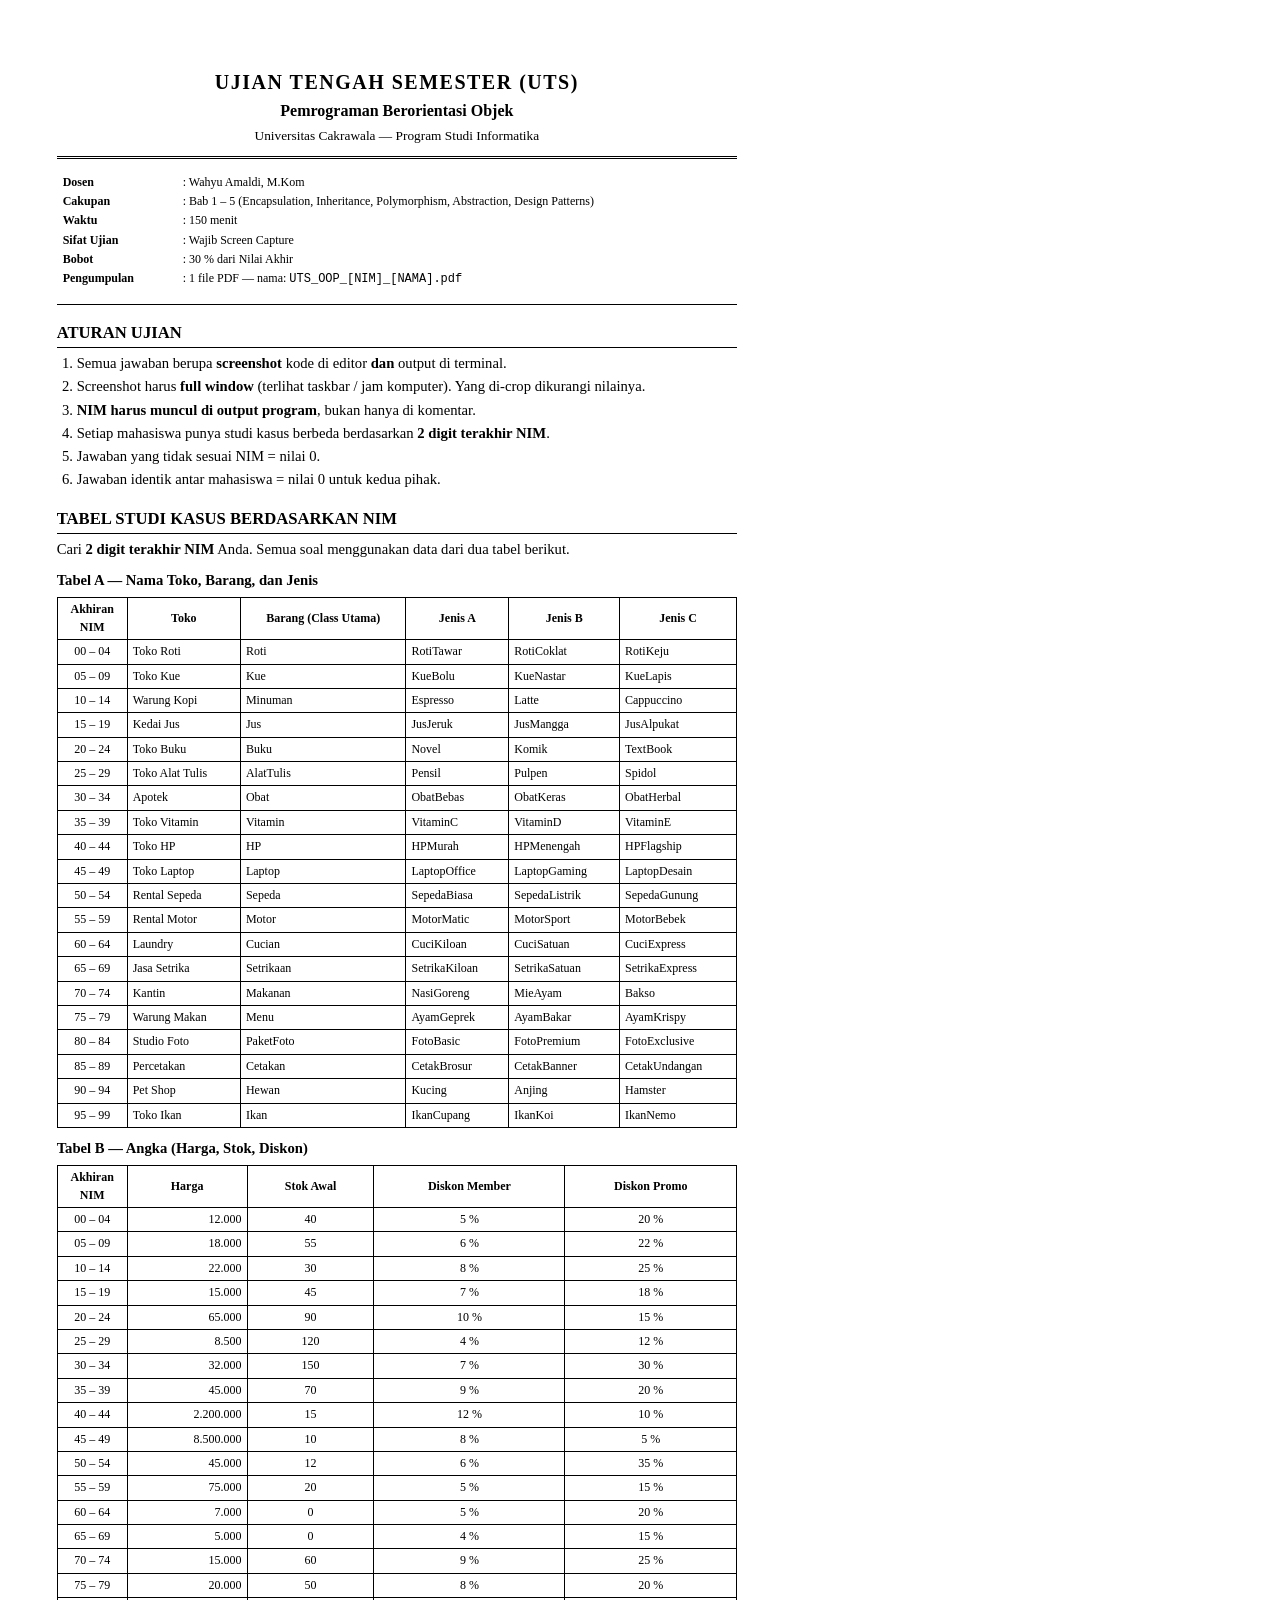
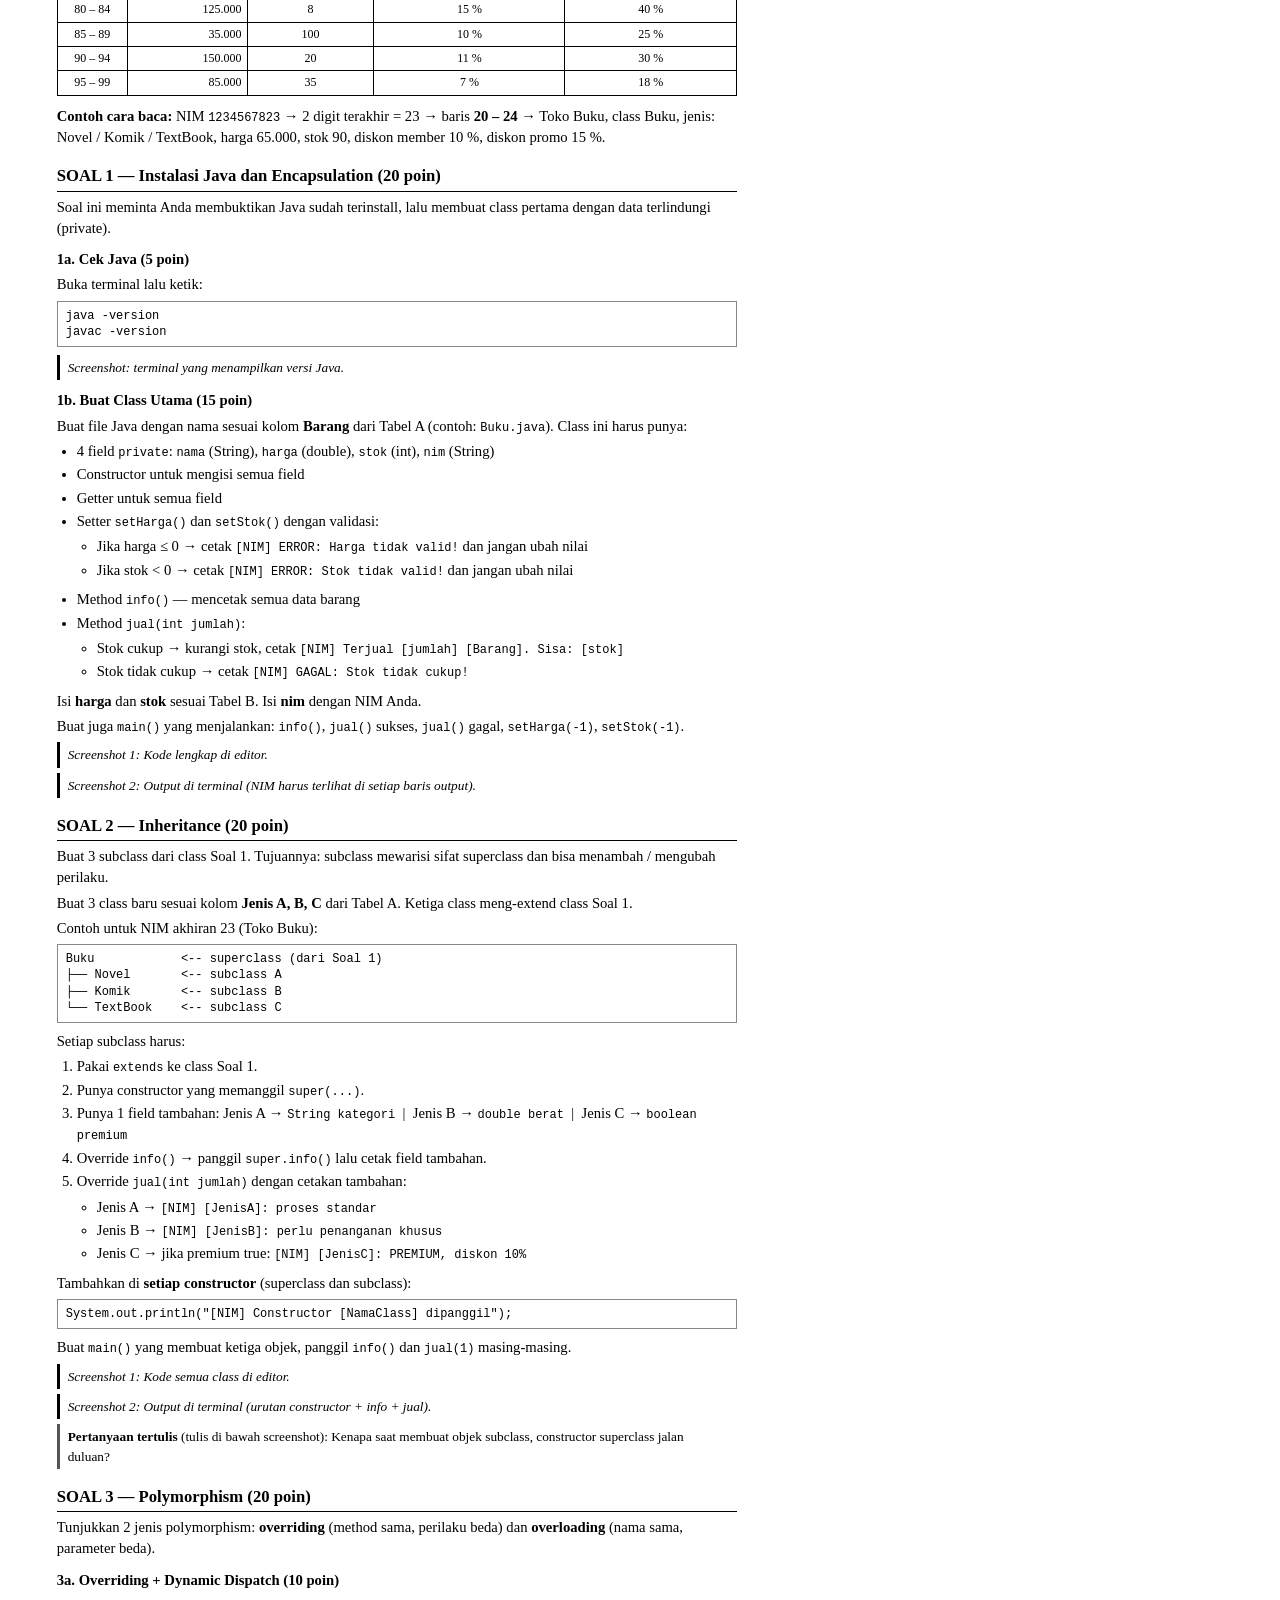
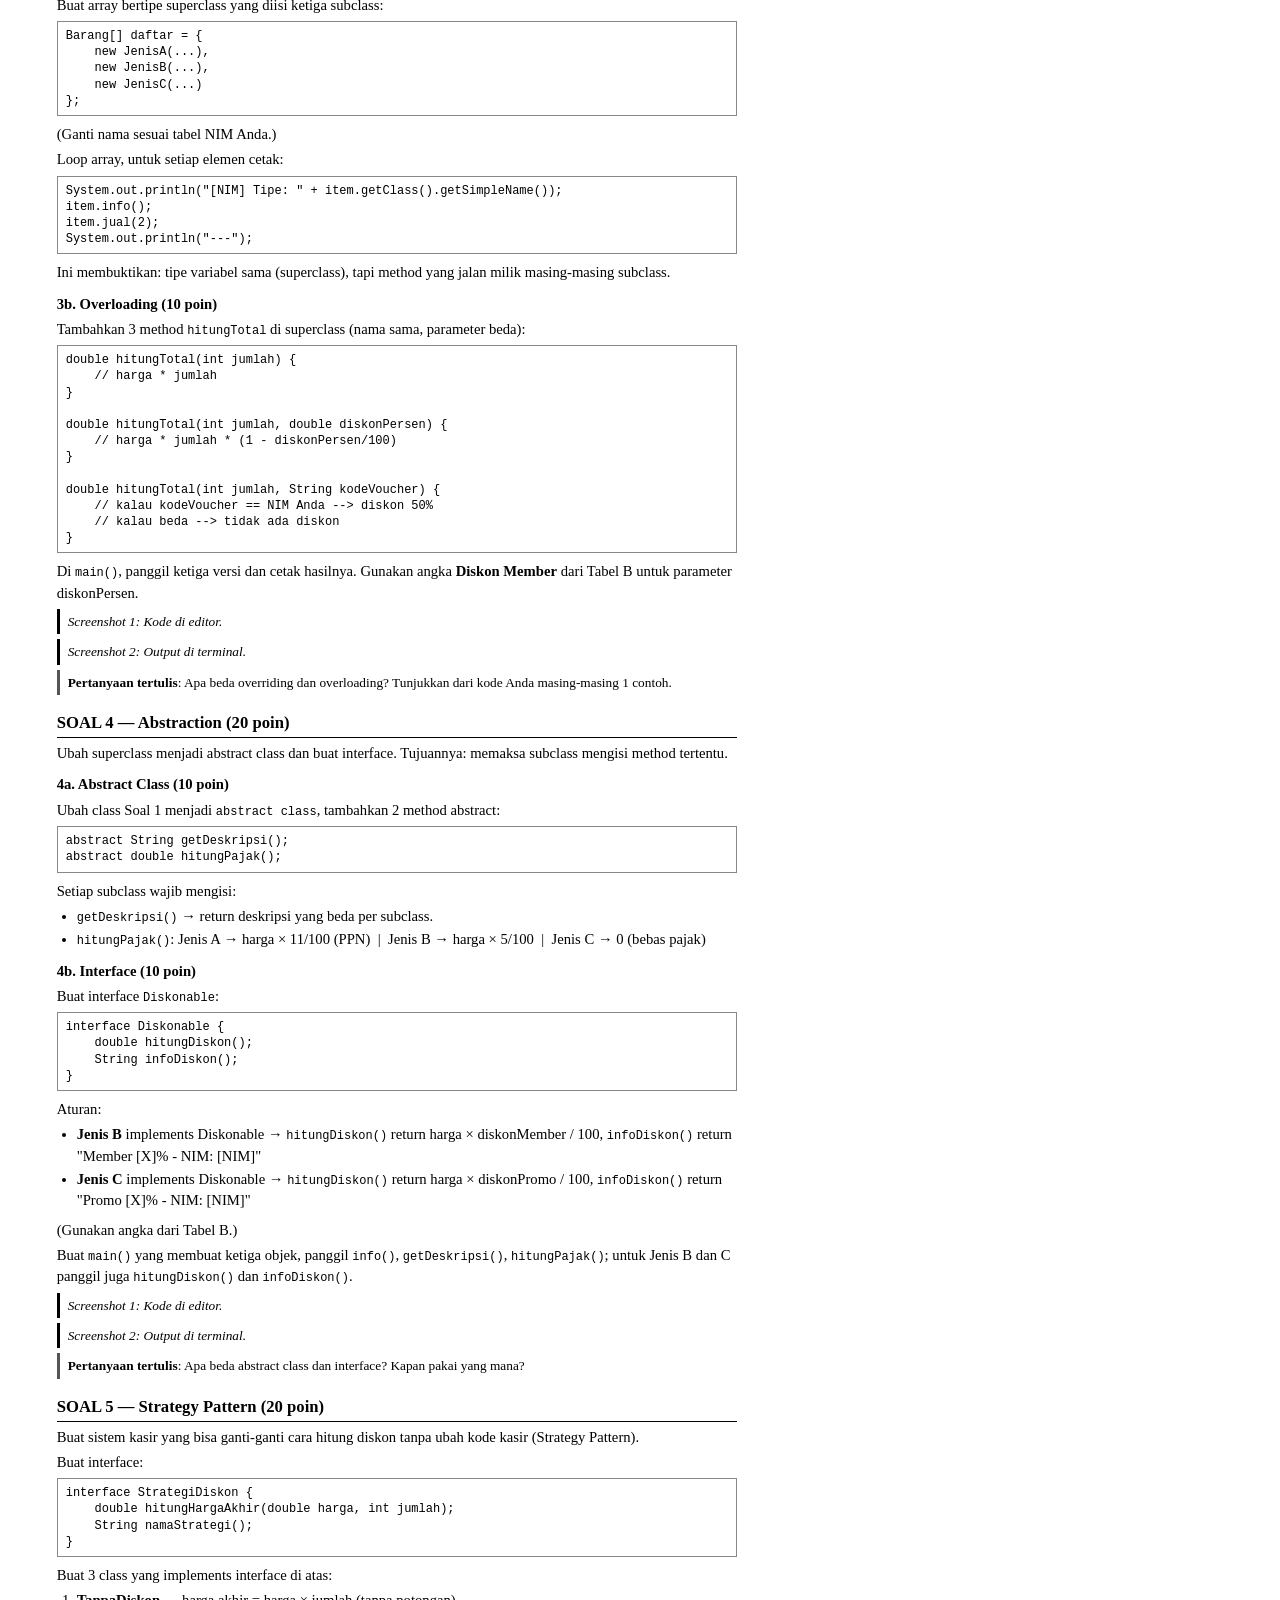
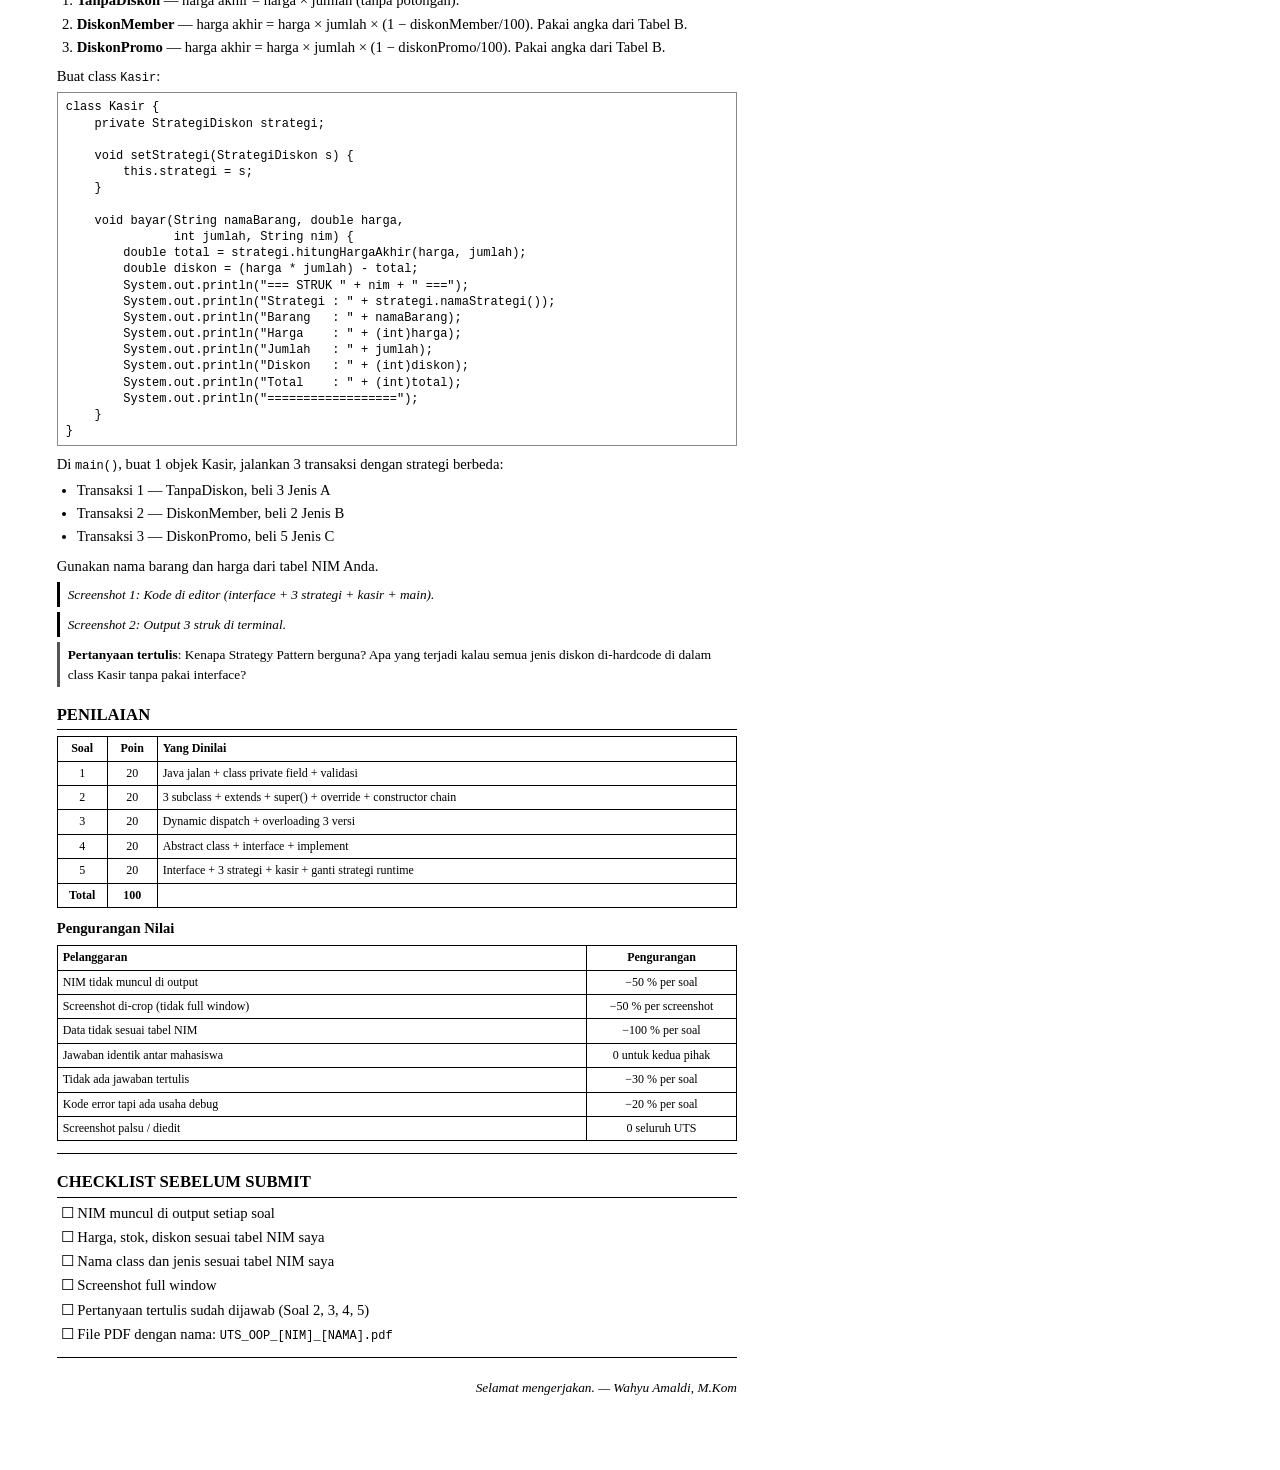
<file: quiz/UTS-ScreenCapture.html>
<!DOCTYPE html>
<html lang="id">
<head>
<meta charset="UTF-8">
<title>UTS — Pemrograman Berorientasi Objek</title>
<style>
  @page {
    size: A4;
    margin: 18mm 15mm 18mm 15mm;
  }
  * { box-sizing: border-box; }
  body {
    font-family: "Times New Roman", Times, serif;
    font-size: 11pt;
    line-height: 1.45;
    color: #000;
    background: #fff;
    margin: 0;
    padding: 18mm 15mm;
    max-width: 210mm;
  }

  /* --- Kop --- */
  .kop { text-align: center; padding-bottom: 10px; border-bottom: 3px double #000; margin-bottom: 14px; }
  .kop h1 { font-size: 15pt; font-weight: bold; letter-spacing: 1.5px; margin: 0 0 2px 0; }
  .kop h2 { font-size: 12pt; font-weight: bold; margin: 0 0 4px 0; }
  .kop p  { font-size: 10pt; margin: 0; }

  /* --- Meta --- */
  .meta { margin-bottom: 14px; font-size: 10.5pt; }
  .meta table { border: none; border-collapse: collapse; }
  .meta td { border: none; padding: 1px 6px; vertical-align: top; }
  .meta td:first-child { font-weight: bold; width: 120px; }

  /* --- Headings --- */
  h3 { font-size: 12.5pt; font-weight: bold; margin: 16px 0 5px 0; padding-bottom: 2px; border-bottom: 1px solid #000; }
  h4 { font-size: 11pt; font-weight: bold; margin: 10px 0 4px 0; }

  /* --- Text --- */
  p { margin: 4px 0; }
  ol, ul { padding-left: 20px; margin: 4px 0 8px 0; }
  li { margin-bottom: 2px; }

  /* --- Tables --- */
  table { width: 100%; border-collapse: collapse; margin: 6px 0 10px 0; font-size: 9pt; }
  th, td { border: 1px solid #000; padding: 3px 5px; vertical-align: middle; }
  th { font-weight: bold; text-align: center; }

  /* --- Code --- */
  pre {
    border: 1px solid #888;
    padding: 6px 8px;
    font-family: "Courier New", Courier, monospace;
    font-size: 9pt;
    line-height: 1.35;
    margin: 5px 0 8px 0;
    white-space: pre-wrap;
    word-wrap: break-word;
    page-break-inside: avoid;
  }
  code { font-family: "Courier New", Courier, monospace; font-size: 9pt; }

  /* --- Screenshot / Jawaban markers --- */
  .sc { margin: 5px 0; padding: 3px 8px; border-left: 3px solid #000; font-style: italic; font-size: 10pt; }
  .jw { margin: 5px 0; padding: 3px 8px; border-left: 3px solid #555; font-size: 10pt; }

  /* --- Helpers --- */
  hr { border: none; border-top: 1px solid #000; margin: 12px 0; }
  .pb { page-break-before: always; }
  .no-break { page-break-inside: avoid; }
  .footer { margin-top: 20px; text-align: right; font-style: italic; font-size: 10pt; }
  .ck { list-style: none; padding-left: 4px; }
  .ck li::before { content: "☐  "; }
  .ck li { margin-bottom: 3px; }

  /* --- Print --- */
  @media print {
    body { padding: 0; margin: 0; }
    .pb { page-break-before: always; }
  }
</style>
</head>
<body>

<!-- ===== KOP ===== -->
<div class="kop">
  <h1>UJIAN TENGAH SEMESTER (UTS)</h1>
  <h2>Pemrograman Berorientasi Objek</h2>
  <p>Universitas Cakrawala &mdash; Program Studi Informatika</p>
</div>

<div class="meta">
<table>
  <tr><td>Dosen</td><td>: Wahyu Amaldi, M.Kom</td></tr>
  <tr><td>Cakupan</td><td>: Bab 1 &ndash; 5 (Encapsulation, Inheritance, Polymorphism, Abstraction, Design Patterns)</td></tr>
  <tr><td>Waktu</td><td>: 150 menit</td></tr>
  <tr><td>Sifat Ujian</td><td>: Wajib Screen Capture</td></tr>
  <tr><td>Bobot</td><td>: 30 % dari Nilai Akhir</td></tr>
  <tr><td>Pengumpulan</td><td>: 1 file PDF &mdash; nama: <code>UTS_OOP_[NIM]_[NAMA].pdf</code></td></tr>
</table>
</div>

<hr>

<!-- ===== ATURAN ===== -->
<h3>ATURAN UJIAN</h3>
<ol>
  <li>Semua jawaban berupa <strong>screenshot</strong> kode di editor <strong>dan</strong> output di terminal.</li>
  <li>Screenshot harus <strong>full window</strong> (terlihat taskbar / jam komputer). Yang di-crop dikurangi nilainya.</li>
  <li><strong>NIM harus muncul di output program</strong>, bukan hanya di komentar.</li>
  <li>Setiap mahasiswa punya studi kasus berbeda berdasarkan <strong>2 digit terakhir NIM</strong>.</li>
  <li>Jawaban yang tidak sesuai NIM = nilai 0.</li>
  <li>Jawaban identik antar mahasiswa = nilai 0 untuk kedua pihak.</li>
</ol>

<!-- ===== TABEL NIM ===== -->
<div class="pb"></div>

<h3>TABEL STUDI KASUS BERDASARKAN NIM</h3>
<p>Cari <strong>2 digit terakhir NIM</strong> Anda. Semua soal menggunakan data dari dua tabel berikut.</p>

<h4>Tabel A &mdash; Nama Toko, Barang, dan Jenis</h4>
<table>
  <thead>
    <tr><th style="width:70px">Akhiran NIM</th><th>Toko</th><th>Barang (Class Utama)</th><th>Jenis A</th><th>Jenis B</th><th>Jenis C</th></tr>
  </thead>
  <tbody>
    <tr><td style="text-align:center">00 &ndash; 04</td><td>Toko Roti</td><td>Roti</td><td>RotiTawar</td><td>RotiCoklat</td><td>RotiKeju</td></tr>
    <tr><td style="text-align:center">05 &ndash; 09</td><td>Toko Kue</td><td>Kue</td><td>KueBolu</td><td>KueNastar</td><td>KueLapis</td></tr>
    <tr><td style="text-align:center">10 &ndash; 14</td><td>Warung Kopi</td><td>Minuman</td><td>Espresso</td><td>Latte</td><td>Cappuccino</td></tr>
    <tr><td style="text-align:center">15 &ndash; 19</td><td>Kedai Jus</td><td>Jus</td><td>JusJeruk</td><td>JusMangga</td><td>JusAlpukat</td></tr>
    <tr><td style="text-align:center">20 &ndash; 24</td><td>Toko Buku</td><td>Buku</td><td>Novel</td><td>Komik</td><td>TextBook</td></tr>
    <tr><td style="text-align:center">25 &ndash; 29</td><td>Toko Alat Tulis</td><td>AlatTulis</td><td>Pensil</td><td>Pulpen</td><td>Spidol</td></tr>
    <tr><td style="text-align:center">30 &ndash; 34</td><td>Apotek</td><td>Obat</td><td>ObatBebas</td><td>ObatKeras</td><td>ObatHerbal</td></tr>
    <tr><td style="text-align:center">35 &ndash; 39</td><td>Toko Vitamin</td><td>Vitamin</td><td>VitaminC</td><td>VitaminD</td><td>VitaminE</td></tr>
    <tr><td style="text-align:center">40 &ndash; 44</td><td>Toko HP</td><td>HP</td><td>HPMurah</td><td>HPMenengah</td><td>HPFlagship</td></tr>
    <tr><td style="text-align:center">45 &ndash; 49</td><td>Toko Laptop</td><td>Laptop</td><td>LaptopOffice</td><td>LaptopGaming</td><td>LaptopDesain</td></tr>
    <tr><td style="text-align:center">50 &ndash; 54</td><td>Rental Sepeda</td><td>Sepeda</td><td>SepedaBiasa</td><td>SepedaListrik</td><td>SepedaGunung</td></tr>
    <tr><td style="text-align:center">55 &ndash; 59</td><td>Rental Motor</td><td>Motor</td><td>MotorMatic</td><td>MotorSport</td><td>MotorBebek</td></tr>
    <tr><td style="text-align:center">60 &ndash; 64</td><td>Laundry</td><td>Cucian</td><td>CuciKiloan</td><td>CuciSatuan</td><td>CuciExpress</td></tr>
    <tr><td style="text-align:center">65 &ndash; 69</td><td>Jasa Setrika</td><td>Setrikaan</td><td>SetrikaKiloan</td><td>SetrikaSatuan</td><td>SetrikaExpress</td></tr>
    <tr><td style="text-align:center">70 &ndash; 74</td><td>Kantin</td><td>Makanan</td><td>NasiGoreng</td><td>MieAyam</td><td>Bakso</td></tr>
    <tr><td style="text-align:center">75 &ndash; 79</td><td>Warung Makan</td><td>Menu</td><td>AyamGeprek</td><td>AyamBakar</td><td>AyamKrispy</td></tr>
    <tr><td style="text-align:center">80 &ndash; 84</td><td>Studio Foto</td><td>PaketFoto</td><td>FotoBasic</td><td>FotoPremium</td><td>FotoExclusive</td></tr>
    <tr><td style="text-align:center">85 &ndash; 89</td><td>Percetakan</td><td>Cetakan</td><td>CetakBrosur</td><td>CetakBanner</td><td>CetakUndangan</td></tr>
    <tr><td style="text-align:center">90 &ndash; 94</td><td>Pet Shop</td><td>Hewan</td><td>Kucing</td><td>Anjing</td><td>Hamster</td></tr>
    <tr><td style="text-align:center">95 &ndash; 99</td><td>Toko Ikan</td><td>Ikan</td><td>IkanCupang</td><td>IkanKoi</td><td>IkanNemo</td></tr>
  </tbody>
</table>

<h4>Tabel B &mdash; Angka (Harga, Stok, Diskon)</h4>
<table>
  <thead>
    <tr><th style="width:70px">Akhiran NIM</th><th>Harga</th><th>Stok Awal</th><th>Diskon Member</th><th>Diskon Promo</th></tr>
  </thead>
  <tbody>
    <tr><td style="text-align:center">00 &ndash; 04</td><td style="text-align:right">12.000</td><td style="text-align:center">40</td><td style="text-align:center">5 %</td><td style="text-align:center">20 %</td></tr>
    <tr><td style="text-align:center">05 &ndash; 09</td><td style="text-align:right">18.000</td><td style="text-align:center">55</td><td style="text-align:center">6 %</td><td style="text-align:center">22 %</td></tr>
    <tr><td style="text-align:center">10 &ndash; 14</td><td style="text-align:right">22.000</td><td style="text-align:center">30</td><td style="text-align:center">8 %</td><td style="text-align:center">25 %</td></tr>
    <tr><td style="text-align:center">15 &ndash; 19</td><td style="text-align:right">15.000</td><td style="text-align:center">45</td><td style="text-align:center">7 %</td><td style="text-align:center">18 %</td></tr>
    <tr><td style="text-align:center">20 &ndash; 24</td><td style="text-align:right">65.000</td><td style="text-align:center">90</td><td style="text-align:center">10 %</td><td style="text-align:center">15 %</td></tr>
    <tr><td style="text-align:center">25 &ndash; 29</td><td style="text-align:right">8.500</td><td style="text-align:center">120</td><td style="text-align:center">4 %</td><td style="text-align:center">12 %</td></tr>
    <tr><td style="text-align:center">30 &ndash; 34</td><td style="text-align:right">32.000</td><td style="text-align:center">150</td><td style="text-align:center">7 %</td><td style="text-align:center">30 %</td></tr>
    <tr><td style="text-align:center">35 &ndash; 39</td><td style="text-align:right">45.000</td><td style="text-align:center">70</td><td style="text-align:center">9 %</td><td style="text-align:center">20 %</td></tr>
    <tr><td style="text-align:center">40 &ndash; 44</td><td style="text-align:right">2.200.000</td><td style="text-align:center">15</td><td style="text-align:center">12 %</td><td style="text-align:center">10 %</td></tr>
    <tr><td style="text-align:center">45 &ndash; 49</td><td style="text-align:right">8.500.000</td><td style="text-align:center">10</td><td style="text-align:center">8 %</td><td style="text-align:center">5 %</td></tr>
    <tr><td style="text-align:center">50 &ndash; 54</td><td style="text-align:right">45.000</td><td style="text-align:center">12</td><td style="text-align:center">6 %</td><td style="text-align:center">35 %</td></tr>
    <tr><td style="text-align:center">55 &ndash; 59</td><td style="text-align:right">75.000</td><td style="text-align:center">20</td><td style="text-align:center">5 %</td><td style="text-align:center">15 %</td></tr>
    <tr><td style="text-align:center">60 &ndash; 64</td><td style="text-align:right">7.000</td><td style="text-align:center">0</td><td style="text-align:center">5 %</td><td style="text-align:center">20 %</td></tr>
    <tr><td style="text-align:center">65 &ndash; 69</td><td style="text-align:right">5.000</td><td style="text-align:center">0</td><td style="text-align:center">4 %</td><td style="text-align:center">15 %</td></tr>
    <tr><td style="text-align:center">70 &ndash; 74</td><td style="text-align:right">15.000</td><td style="text-align:center">60</td><td style="text-align:center">9 %</td><td style="text-align:center">25 %</td></tr>
    <tr><td style="text-align:center">75 &ndash; 79</td><td style="text-align:right">20.000</td><td style="text-align:center">50</td><td style="text-align:center">8 %</td><td style="text-align:center">20 %</td></tr>
    <tr><td style="text-align:center">80 &ndash; 84</td><td style="text-align:right">125.000</td><td style="text-align:center">8</td><td style="text-align:center">15 %</td><td style="text-align:center">40 %</td></tr>
    <tr><td style="text-align:center">85 &ndash; 89</td><td style="text-align:right">35.000</td><td style="text-align:center">100</td><td style="text-align:center">10 %</td><td style="text-align:center">25 %</td></tr>
    <tr><td style="text-align:center">90 &ndash; 94</td><td style="text-align:right">150.000</td><td style="text-align:center">20</td><td style="text-align:center">11 %</td><td style="text-align:center">30 %</td></tr>
    <tr><td style="text-align:center">95 &ndash; 99</td><td style="text-align:right">85.000</td><td style="text-align:center">35</td><td style="text-align:center">7 %</td><td style="text-align:center">18 %</td></tr>
  </tbody>
</table>

<p><strong>Contoh cara baca:</strong> NIM <code>1234567823</code> &rarr; 2 digit terakhir = 23 &rarr; baris <strong>20 &ndash; 24</strong> &rarr; Toko Buku, class Buku, jenis: Novel / Komik / TextBook, harga 65.000, stok 90, diskon member 10 %, diskon promo 15 %.</p>

<!-- ===== SOAL 1 ===== -->
<div class="pb"></div>

<h3>SOAL 1 &mdash; Instalasi Java dan Encapsulation (20 poin)</h3>

<p>Soal ini meminta Anda membuktikan Java sudah terinstall, lalu membuat class pertama dengan data terlindungi (private).</p>

<h4>1a. Cek Java (5 poin)</h4>
<p>Buka terminal lalu ketik:</p>
<pre>java -version
javac -version</pre>
<div class="sc">Screenshot: terminal yang menampilkan versi Java.</div>

<h4>1b. Buat Class Utama (15 poin)</h4>
<p>Buat file Java dengan nama sesuai kolom <strong>Barang</strong> dari Tabel A (contoh: <code>Buku.java</code>). Class ini harus punya:</p>
<ul>
  <li>4 field <code>private</code>: <code>nama</code> (String), <code>harga</code> (double), <code>stok</code> (int), <code>nim</code> (String)</li>
  <li>Constructor untuk mengisi semua field</li>
  <li>Getter untuk semua field</li>
  <li>Setter <code>setHarga()</code> dan <code>setStok()</code> dengan validasi:
    <ul>
      <li>Jika harga &le; 0 &rarr; cetak <code>[NIM] ERROR: Harga tidak valid!</code> dan jangan ubah nilai</li>
      <li>Jika stok &lt; 0 &rarr; cetak <code>[NIM] ERROR: Stok tidak valid!</code> dan jangan ubah nilai</li>
    </ul>
  </li>
  <li>Method <code>info()</code> &mdash; mencetak semua data barang</li>
  <li>Method <code>jual(int jumlah)</code>:
    <ul>
      <li>Stok cukup &rarr; kurangi stok, cetak <code>[NIM] Terjual [jumlah] [Barang]. Sisa: [stok]</code></li>
      <li>Stok tidak cukup &rarr; cetak <code>[NIM] GAGAL: Stok tidak cukup!</code></li>
    </ul>
  </li>
</ul>
<p>Isi <strong>harga</strong> dan <strong>stok</strong> sesuai Tabel B. Isi <strong>nim</strong> dengan NIM Anda.</p>
<p>Buat juga <code>main()</code> yang menjalankan: <code>info()</code>, <code>jual()</code> sukses, <code>jual()</code> gagal, <code>setHarga(-1)</code>, <code>setStok(-1)</code>.</p>

<div class="sc">Screenshot 1: Kode lengkap di editor.</div>
<div class="sc">Screenshot 2: Output di terminal (NIM harus terlihat di setiap baris output).</div>

<!-- ===== SOAL 2 ===== -->
<div class="pb"></div>

<h3>SOAL 2 &mdash; Inheritance (20 poin)</h3>

<p>Buat 3 subclass dari class Soal 1. Tujuannya: subclass mewarisi sifat superclass dan bisa menambah / mengubah perilaku.</p>

<p>Buat 3 class baru sesuai kolom <strong>Jenis A, B, C</strong> dari Tabel A. Ketiga class meng-extend class Soal 1.</p>

<div class="no-break">
<p>Contoh untuk NIM akhiran 23 (Toko Buku):</p>
<pre>Buku            &lt;-- superclass (dari Soal 1)
├── Novel       &lt;-- subclass A
├── Komik       &lt;-- subclass B
└── TextBook    &lt;-- subclass C</pre>
</div>

<p>Setiap subclass harus:</p>
<ol>
  <li>Pakai <code>extends</code> ke class Soal 1.</li>
  <li>Punya constructor yang memanggil <code>super(...)</code>.</li>
  <li>Punya 1 field tambahan:
    Jenis A &rarr; <code>String kategori</code> &nbsp;|&nbsp;
    Jenis B &rarr; <code>double berat</code> &nbsp;|&nbsp;
    Jenis C &rarr; <code>boolean premium</code>
  </li>
  <li>Override <code>info()</code> &rarr; panggil <code>super.info()</code> lalu cetak field tambahan.</li>
  <li>Override <code>jual(int jumlah)</code> dengan cetakan tambahan:
    <ul>
      <li>Jenis A &rarr; <code>[NIM] [JenisA]: proses standar</code></li>
      <li>Jenis B &rarr; <code>[NIM] [JenisB]: perlu penanganan khusus</code></li>
      <li>Jenis C &rarr; jika premium true: <code>[NIM] [JenisC]: PREMIUM, diskon 10%</code></li>
    </ul>
  </li>
</ol>

<p>Tambahkan di <strong>setiap constructor</strong> (superclass dan subclass):</p>
<pre>System.out.println("[NIM] Constructor [NamaClass] dipanggil");</pre>

<p>Buat <code>main()</code> yang membuat ketiga objek, panggil <code>info()</code> dan <code>jual(1)</code> masing-masing.</p>

<div class="sc">Screenshot 1: Kode semua class di editor.</div>
<div class="sc">Screenshot 2: Output di terminal (urutan constructor + info + jual).</div>
<div class="jw"><strong>Pertanyaan tertulis</strong> (tulis di bawah screenshot): Kenapa saat membuat objek subclass, constructor superclass jalan duluan?</div>

<!-- ===== SOAL 3 ===== -->
<div class="pb"></div>

<h3>SOAL 3 &mdash; Polymorphism (20 poin)</h3>

<p>Tunjukkan 2 jenis polymorphism: <strong>overriding</strong> (method sama, perilaku beda) dan <strong>overloading</strong> (nama sama, parameter beda).</p>

<h4>3a. Overriding + Dynamic Dispatch (10 poin)</h4>
<p>Buat array bertipe superclass yang diisi ketiga subclass:</p>
<pre>Barang[] daftar = {
    new JenisA(...),
    new JenisB(...),
    new JenisC(...)
};</pre>
<p>(Ganti nama sesuai tabel NIM Anda.)</p>
<p>Loop array, untuk setiap elemen cetak:</p>
<pre>System.out.println("[NIM] Tipe: " + item.getClass().getSimpleName());
item.info();
item.jual(2);
System.out.println("---");</pre>
<p>Ini membuktikan: tipe variabel sama (superclass), tapi method yang jalan milik masing-masing subclass.</p>

<h4>3b. Overloading (10 poin)</h4>
<p>Tambahkan 3 method <code>hitungTotal</code> di superclass (nama sama, parameter beda):</p>
<pre>double hitungTotal(int jumlah) {
    // harga * jumlah
}

double hitungTotal(int jumlah, double diskonPersen) {
    // harga * jumlah * (1 - diskonPersen/100)
}

double hitungTotal(int jumlah, String kodeVoucher) {
    // kalau kodeVoucher == NIM Anda --> diskon 50%
    // kalau beda --> tidak ada diskon
}</pre>
<p>Di <code>main()</code>, panggil ketiga versi dan cetak hasilnya. Gunakan angka <strong>Diskon Member</strong> dari Tabel B untuk parameter diskonPersen.</p>

<div class="sc">Screenshot 1: Kode di editor.</div>
<div class="sc">Screenshot 2: Output di terminal.</div>
<div class="jw"><strong>Pertanyaan tertulis</strong>: Apa beda overriding dan overloading? Tunjukkan dari kode Anda masing-masing 1 contoh.</div>

<!-- ===== SOAL 4 ===== -->
<div class="pb"></div>

<h3>SOAL 4 &mdash; Abstraction (20 poin)</h3>

<p>Ubah superclass menjadi abstract class dan buat interface. Tujuannya: memaksa subclass mengisi method tertentu.</p>

<h4>4a. Abstract Class (10 poin)</h4>
<p>Ubah class Soal 1 menjadi <code>abstract class</code>, tambahkan 2 method abstract:</p>
<pre>abstract String getDeskripsi();
abstract double hitungPajak();</pre>
<p>Setiap subclass wajib mengisi:</p>
<ul>
  <li><code>getDeskripsi()</code> &rarr; return deskripsi yang beda per subclass.</li>
  <li><code>hitungPajak()</code>:
    Jenis A &rarr; harga &times; 11/100 (PPN) &nbsp;|&nbsp;
    Jenis B &rarr; harga &times; 5/100 &nbsp;|&nbsp;
    Jenis C &rarr; 0 (bebas pajak)
  </li>
</ul>

<h4>4b. Interface (10 poin)</h4>
<p>Buat interface <code>Diskonable</code>:</p>
<pre>interface Diskonable {
    double hitungDiskon();
    String infoDiskon();
}</pre>
<p>Aturan:</p>
<ul>
  <li><strong>Jenis B</strong> implements Diskonable &rarr; <code>hitungDiskon()</code> return harga &times; diskonMember / 100, <code>infoDiskon()</code> return "Member [X]% - NIM: [NIM]"</li>
  <li><strong>Jenis C</strong> implements Diskonable &rarr; <code>hitungDiskon()</code> return harga &times; diskonPromo / 100, <code>infoDiskon()</code> return "Promo [X]% - NIM: [NIM]"</li>
</ul>
<p>(Gunakan angka dari Tabel B.)</p>
<p>Buat <code>main()</code> yang membuat ketiga objek, panggil <code>info()</code>, <code>getDeskripsi()</code>, <code>hitungPajak()</code>; untuk Jenis B dan C panggil juga <code>hitungDiskon()</code> dan <code>infoDiskon()</code>.</p>

<div class="sc">Screenshot 1: Kode di editor.</div>
<div class="sc">Screenshot 2: Output di terminal.</div>
<div class="jw"><strong>Pertanyaan tertulis</strong>: Apa beda abstract class dan interface? Kapan pakai yang mana?</div>

<!-- ===== SOAL 5 ===== -->
<div class="pb"></div>

<h3>SOAL 5 &mdash; Strategy Pattern (20 poin)</h3>

<p>Buat sistem kasir yang bisa ganti-ganti cara hitung diskon tanpa ubah kode kasir (Strategy Pattern).</p>

<p>Buat interface:</p>
<pre>interface StrategiDiskon {
    double hitungHargaAkhir(double harga, int jumlah);
    String namaStrategi();
}</pre>

<p>Buat 3 class yang implements interface di atas:</p>
<ol>
  <li><strong>TanpaDiskon</strong> &mdash; harga akhir = harga &times; jumlah (tanpa potongan).</li>
  <li><strong>DiskonMember</strong> &mdash; harga akhir = harga &times; jumlah &times; (1 &minus; diskonMember/100). Pakai angka dari Tabel B.</li>
  <li><strong>DiskonPromo</strong> &mdash; harga akhir = harga &times; jumlah &times; (1 &minus; diskonPromo/100). Pakai angka dari Tabel B.</li>
</ol>

<div class="no-break">
<p>Buat class <code>Kasir</code>:</p>
<pre>class Kasir {
    private StrategiDiskon strategi;

    void setStrategi(StrategiDiskon s) {
        this.strategi = s;
    }

    void bayar(String namaBarang, double harga,
               int jumlah, String nim) {
        double total = strategi.hitungHargaAkhir(harga, jumlah);
        double diskon = (harga * jumlah) - total;
        System.out.println("=== STRUK " + nim + " ===");
        System.out.println("Strategi : " + strategi.namaStrategi());
        System.out.println("Barang   : " + namaBarang);
        System.out.println("Harga    : " + (int)harga);
        System.out.println("Jumlah   : " + jumlah);
        System.out.println("Diskon   : " + (int)diskon);
        System.out.println("Total    : " + (int)total);
        System.out.println("==================");
    }
}</pre>
</div>

<p>Di <code>main()</code>, buat 1 objek Kasir, jalankan 3 transaksi dengan strategi berbeda:</p>
<ul>
  <li>Transaksi 1 &mdash; TanpaDiskon, beli 3 Jenis A</li>
  <li>Transaksi 2 &mdash; DiskonMember, beli 2 Jenis B</li>
  <li>Transaksi 3 &mdash; DiskonPromo, beli 5 Jenis C</li>
</ul>
<p>Gunakan nama barang dan harga dari tabel NIM Anda.</p>

<div class="sc">Screenshot 1: Kode di editor (interface + 3 strategi + kasir + main).</div>
<div class="sc">Screenshot 2: Output 3 struk di terminal.</div>
<div class="jw"><strong>Pertanyaan tertulis</strong>: Kenapa Strategy Pattern berguna? Apa yang terjadi kalau semua jenis diskon di-hardcode di dalam class Kasir tanpa pakai interface?</div>

<!-- ===== PENILAIAN ===== -->
<div class="pb"></div>

<h3>PENILAIAN</h3>

<table>
  <thead>
    <tr><th style="width:50px">Soal</th><th style="width:50px">Poin</th><th style="text-align:left">Yang Dinilai</th></tr>
  </thead>
  <tbody>
    <tr><td style="text-align:center">1</td><td style="text-align:center">20</td><td style="text-align:left">Java jalan + class private field + validasi</td></tr>
    <tr><td style="text-align:center">2</td><td style="text-align:center">20</td><td style="text-align:left">3 subclass + extends + super() + override + constructor chain</td></tr>
    <tr><td style="text-align:center">3</td><td style="text-align:center">20</td><td style="text-align:left">Dynamic dispatch + overloading 3 versi</td></tr>
    <tr><td style="text-align:center">4</td><td style="text-align:center">20</td><td style="text-align:left">Abstract class + interface + implement</td></tr>
    <tr><td style="text-align:center">5</td><td style="text-align:center">20</td><td style="text-align:left">Interface + 3 strategi + kasir + ganti strategi runtime</td></tr>
    <tr><td style="text-align:center"><strong>Total</strong></td><td style="text-align:center"><strong>100</strong></td><td></td></tr>
  </tbody>
</table>

<h4>Pengurangan Nilai</h4>
<table>
  <thead>
    <tr><th style="text-align:left">Pelanggaran</th><th style="width:150px">Pengurangan</th></tr>
  </thead>
  <tbody>
    <tr><td style="text-align:left">NIM tidak muncul di output</td><td style="text-align:center">&minus;50 % per soal</td></tr>
    <tr><td style="text-align:left">Screenshot di-crop (tidak full window)</td><td style="text-align:center">&minus;50 % per screenshot</td></tr>
    <tr><td style="text-align:left">Data tidak sesuai tabel NIM</td><td style="text-align:center">&minus;100 % per soal</td></tr>
    <tr><td style="text-align:left">Jawaban identik antar mahasiswa</td><td style="text-align:center">0 untuk kedua pihak</td></tr>
    <tr><td style="text-align:left">Tidak ada jawaban tertulis</td><td style="text-align:center">&minus;30 % per soal</td></tr>
    <tr><td style="text-align:left">Kode error tapi ada usaha debug</td><td style="text-align:center">&minus;20 % per soal</td></tr>
    <tr><td style="text-align:left">Screenshot palsu / diedit</td><td style="text-align:center">0 seluruh UTS</td></tr>
  </tbody>
</table>

<hr>

<h3>CHECKLIST SEBELUM SUBMIT</h3>
<ul class="ck">
  <li>NIM muncul di output setiap soal</li>
  <li>Harga, stok, diskon sesuai tabel NIM saya</li>
  <li>Nama class dan jenis sesuai tabel NIM saya</li>
  <li>Screenshot full window</li>
  <li>Pertanyaan tertulis sudah dijawab (Soal 2, 3, 4, 5)</li>
  <li>File PDF dengan nama: <code>UTS_OOP_[NIM]_[NAMA].pdf</code></li>
</ul>

<hr>

<p class="footer">Selamat mengerjakan. &mdash; Wahyu Amaldi, M.Kom</p>

</body>
</html>
</file>
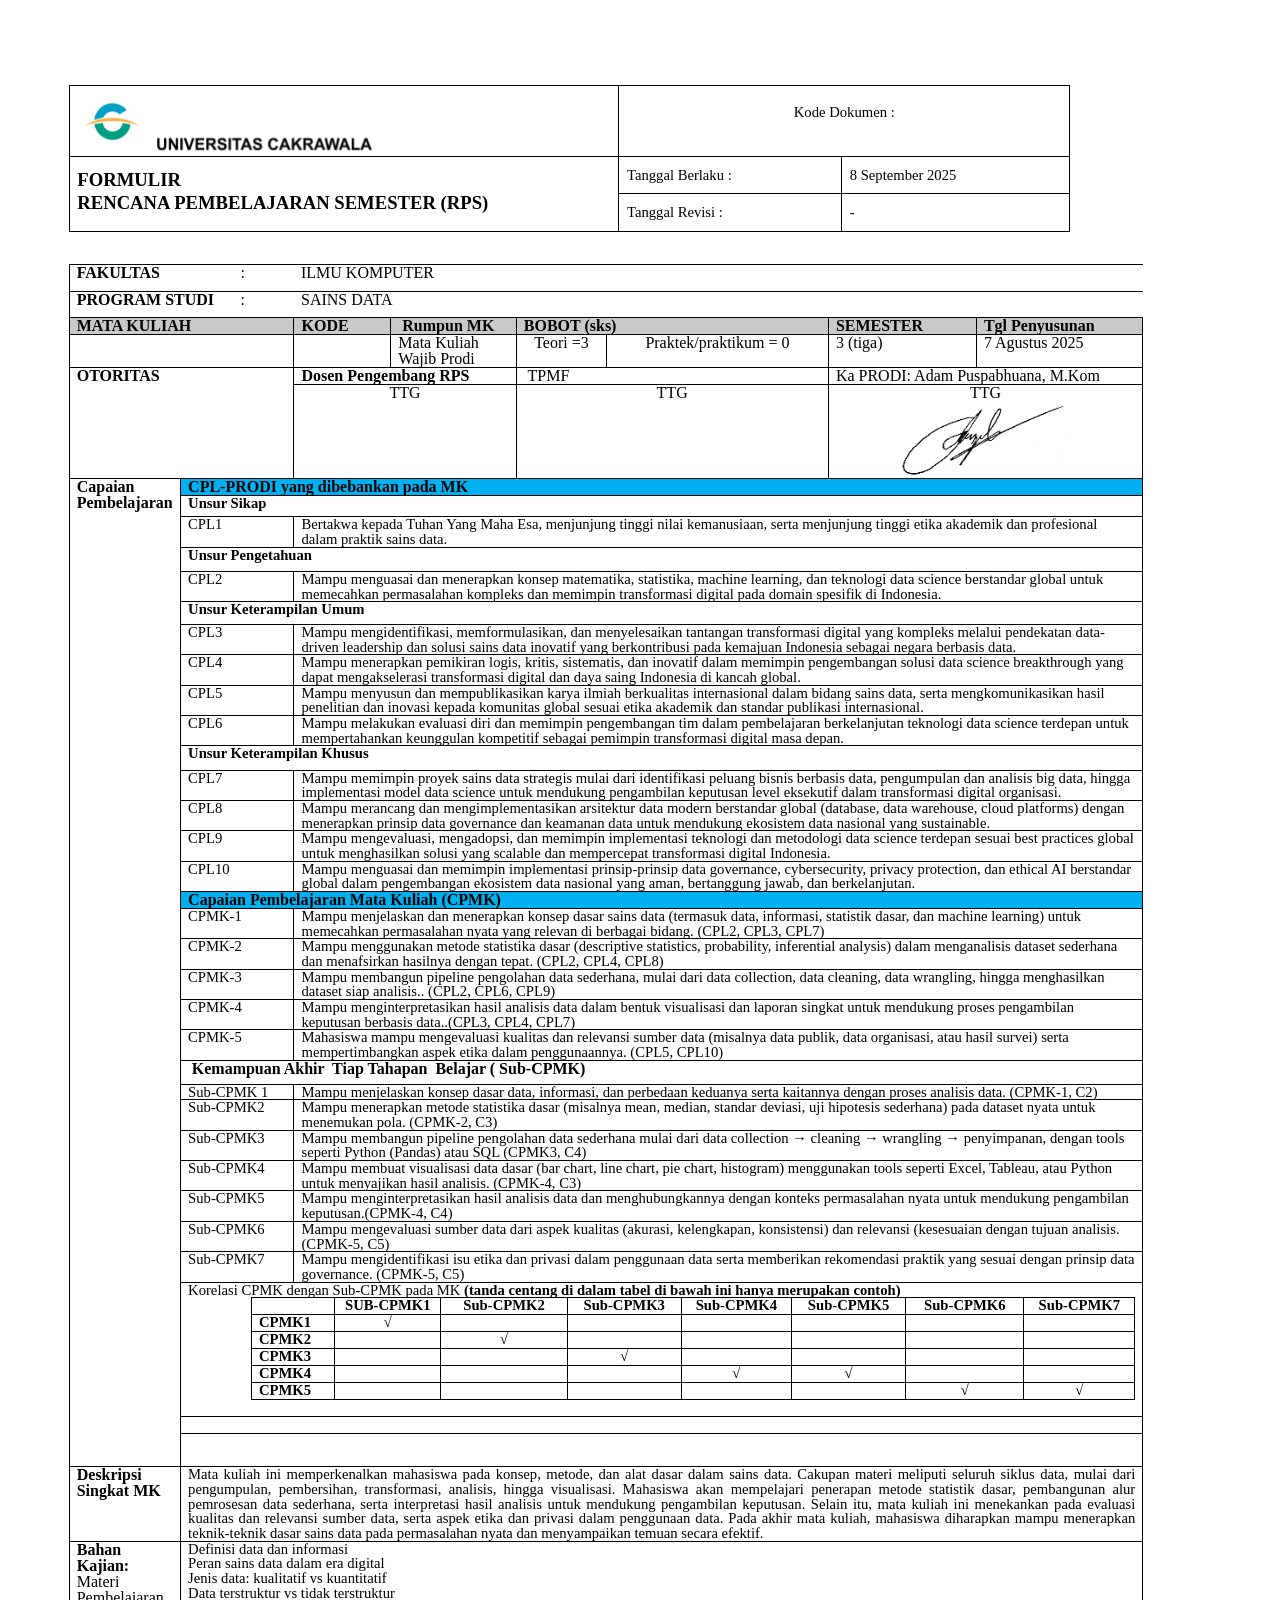
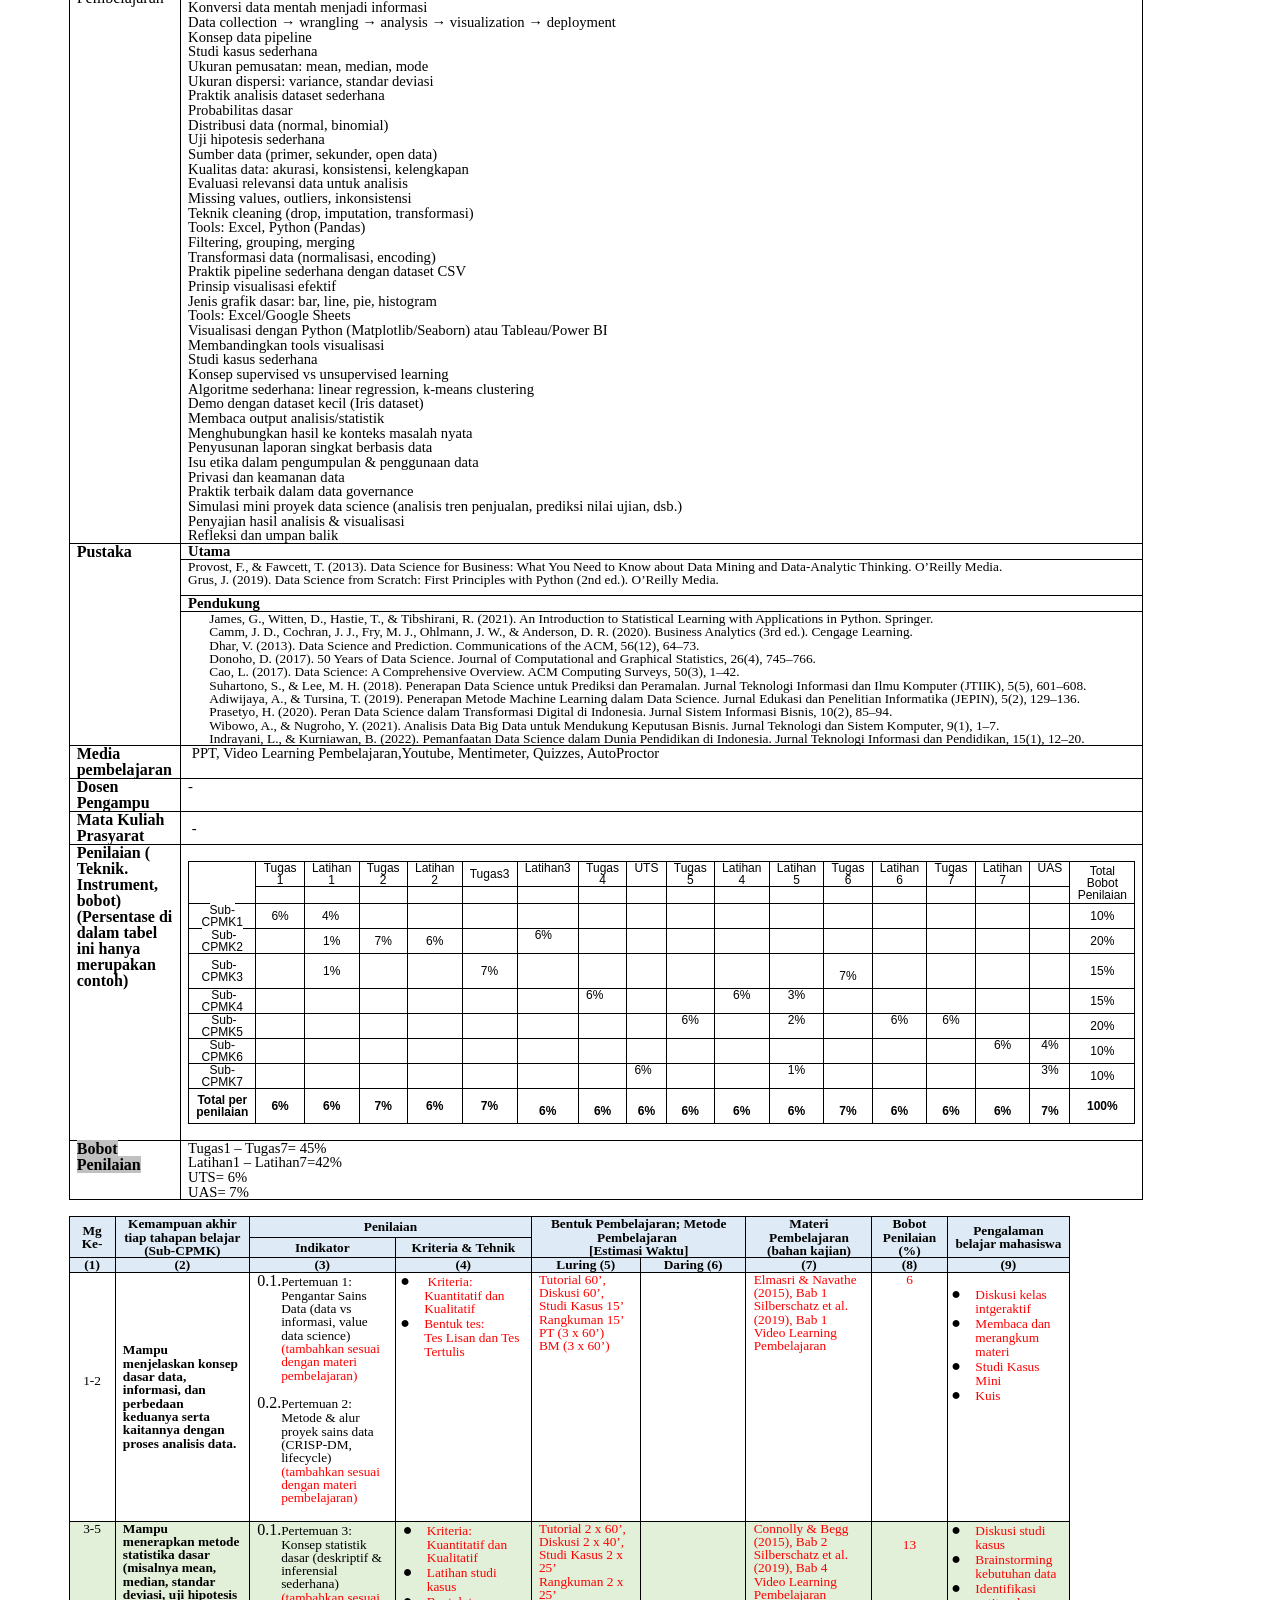
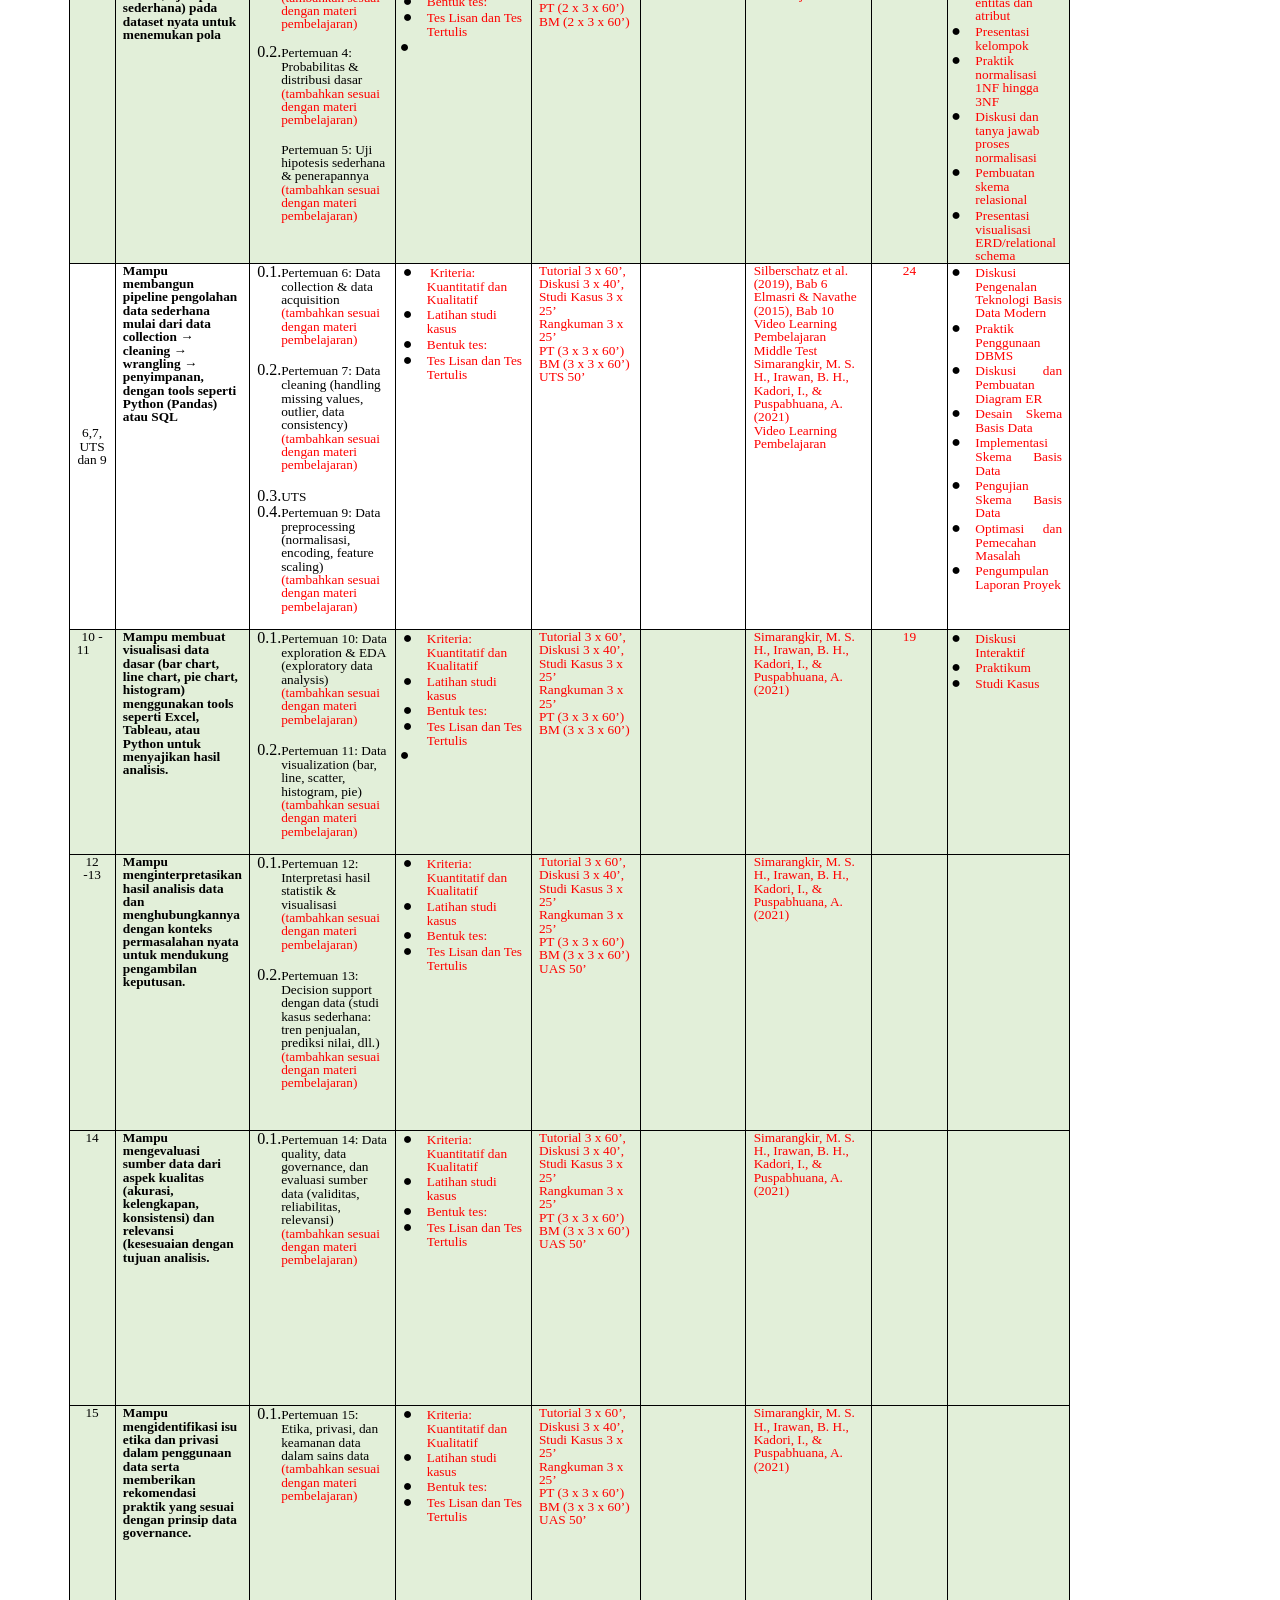
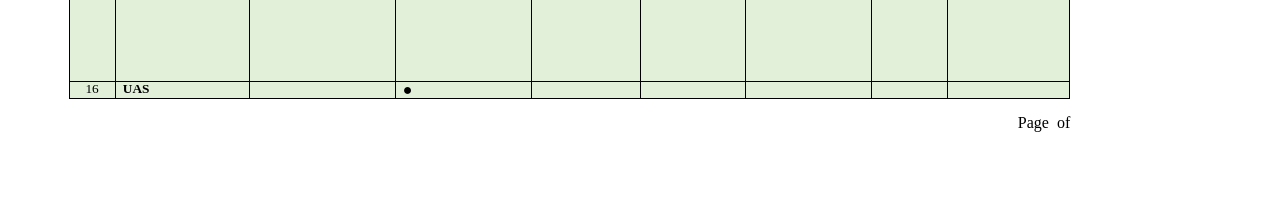
<file: docs/template_RPS/template_RPS.docx.html>
<html><head><meta content="text/html; charset=UTF-8" http-equiv="content-type"><style type="text/css">@import url(https://themes.googleusercontent.com/fonts/css?kit=zqpv9qCntOqpqyzFcziM2jFXDelBu2lgpLV8Tx-HAlRP75axLavRt4ieiCjvg-DrxZ7lh1QoVH6YDMyH8cRI-6d6vnuHiMIhRez2OPjO5fs);ol.lst-kix_list_7-0{list-style-type:none}.lst-kix_list_2-1>li{counter-increment:lst-ctn-kix_list_2-1}.lst-kix_list_21-8>li{counter-increment:lst-ctn-kix_list_21-8}ol.lst-kix_list_9-0.start{counter-reset:lst-ctn-kix_list_9-0 0}ol.lst-kix_list_30-0.start{counter-reset:lst-ctn-kix_list_30-0 0}ol.lst-kix_list_13-4.start{counter-reset:lst-ctn-kix_list_13-4 0}.lst-kix_list_30-6>li{counter-increment:lst-ctn-kix_list_30-6}.lst-kix_list_13-0>li{counter-increment:lst-ctn-kix_list_13-0}ol.lst-kix_list_20-2.start{counter-reset:lst-ctn-kix_list_20-2 0}.lst-kix_list_5-0>li{counter-increment:lst-ctn-kix_list_5-0}ol.lst-kix_list_2-3.start{counter-reset:lst-ctn-kix_list_2-3 0}ol.lst-kix_list_37-2.start{counter-reset:lst-ctn-kix_list_37-2 0}ol.lst-kix_list_7-5{list-style-type:none}ol.lst-kix_list_7-6{list-style-type:none}ol.lst-kix_list_7-7{list-style-type:none}ol.lst-kix_list_7-8{list-style-type:none}ol.lst-kix_list_7-1{list-style-type:none}ol.lst-kix_list_7-2{list-style-type:none}ol.lst-kix_list_7-3{list-style-type:none}ol.lst-kix_list_7-4{list-style-type:none}ol.lst-kix_list_23-2.start{counter-reset:lst-ctn-kix_list_23-2 0}ol.lst-kix_list_5-3.start{counter-reset:lst-ctn-kix_list_5-3 0}.lst-kix_list_4-3>li{counter-increment:lst-ctn-kix_list_4-3}.lst-kix_list_29-8>li{counter-increment:lst-ctn-kix_list_29-8}.lst-kix_list_24-7>li{counter-increment:lst-ctn-kix_list_24-7}ol.lst-kix_list_30-5.start{counter-reset:lst-ctn-kix_list_30-5 0}ol.lst-kix_list_26-7.start{counter-reset:lst-ctn-kix_list_26-7 0}.lst-kix_list_7-2>li{counter-increment:lst-ctn-kix_list_7-2}.lst-kix_list_32-8>li{counter-increment:lst-ctn-kix_list_32-8}.lst-kix_list_24-7>li:before{content:"" counter(lst-ctn-kix_list_24-0,decimal) "." counter(lst-ctn-kix_list_24-1,decimal) "." counter(lst-ctn-kix_list_24-2,decimal) "." counter(lst-ctn-kix_list_24-3,decimal) "." counter(lst-ctn-kix_list_24-4,decimal) "." counter(lst-ctn-kix_list_24-5,decimal) "." counter(lst-ctn-kix_list_24-6,decimal) "." counter(lst-ctn-kix_list_24-7,decimal) ". "}ol.lst-kix_list_16-5{list-style-type:none}.lst-kix_list_1-4>li{counter-increment:lst-ctn-kix_list_1-4}ol.lst-kix_list_16-6{list-style-type:none}.lst-kix_list_24-8>li:before{content:"" counter(lst-ctn-kix_list_24-0,decimal) "." counter(lst-ctn-kix_list_24-1,decimal) "." counter(lst-ctn-kix_list_24-2,decimal) "." counter(lst-ctn-kix_list_24-3,decimal) "." counter(lst-ctn-kix_list_24-4,decimal) "." counter(lst-ctn-kix_list_24-5,decimal) "." counter(lst-ctn-kix_list_24-6,decimal) "." counter(lst-ctn-kix_list_24-7,decimal) "." counter(lst-ctn-kix_list_24-8,decimal) ". "}ol.lst-kix_list_16-7{list-style-type:none}ol.lst-kix_list_1-6.start{counter-reset:lst-ctn-kix_list_1-6 0}ol.lst-kix_list_16-8{list-style-type:none}ol.lst-kix_list_9-5.start{counter-reset:lst-ctn-kix_list_9-5 0}ol.lst-kix_list_16-1{list-style-type:none}ol.lst-kix_list_16-2{list-style-type:none}ol.lst-kix_list_16-3{list-style-type:none}ol.lst-kix_list_16-4{list-style-type:none}.lst-kix_list_24-2>li:before{content:"" counter(lst-ctn-kix_list_24-0,decimal) "." counter(lst-ctn-kix_list_24-1,decimal) "." counter(lst-ctn-kix_list_24-2,decimal) ". "}ol.lst-kix_list_16-0{list-style-type:none}ol.lst-kix_list_20-7.start{counter-reset:lst-ctn-kix_list_20-7 0}.lst-kix_list_24-3>li:before{content:"" counter(lst-ctn-kix_list_24-0,decimal) "." counter(lst-ctn-kix_list_24-1,decimal) "." counter(lst-ctn-kix_list_24-2,decimal) "." counter(lst-ctn-kix_list_24-3,decimal) ". "}.lst-kix_list_24-4>li:before{content:"" counter(lst-ctn-kix_list_24-0,decimal) "." counter(lst-ctn-kix_list_24-1,decimal) "." counter(lst-ctn-kix_list_24-2,decimal) "." counter(lst-ctn-kix_list_24-3,decimal) "." counter(lst-ctn-kix_list_24-4,decimal) ". "}ol.lst-kix_list_34-2.start{counter-reset:lst-ctn-kix_list_34-2 0}.lst-kix_list_9-4>li{counter-increment:lst-ctn-kix_list_9-4}.lst-kix_list_24-5>li:before{content:"" counter(lst-ctn-kix_list_24-0,decimal) "." counter(lst-ctn-kix_list_24-1,decimal) "." counter(lst-ctn-kix_list_24-2,decimal) "." counter(lst-ctn-kix_list_24-3,decimal) "." counter(lst-ctn-kix_list_24-4,decimal) "." counter(lst-ctn-kix_list_24-5,decimal) ". "}.lst-kix_list_24-6>li:before{content:"" counter(lst-ctn-kix_list_24-0,decimal) "." counter(lst-ctn-kix_list_24-1,decimal) "." counter(lst-ctn-kix_list_24-2,decimal) "." counter(lst-ctn-kix_list_24-3,decimal) "." counter(lst-ctn-kix_list_24-4,decimal) "." counter(lst-ctn-kix_list_24-5,decimal) "." counter(lst-ctn-kix_list_24-6,decimal) ". "}ol.lst-kix_list_16-4.start{counter-reset:lst-ctn-kix_list_16-4 0}ol.lst-kix_list_14-1.start{counter-reset:lst-ctn-kix_list_14-1 0}.lst-kix_list_23-6>li:before{content:"" counter(lst-ctn-kix_list_23-0,decimal) "." counter(lst-ctn-kix_list_23-1,decimal) "." counter(lst-ctn-kix_list_23-2,decimal) "." counter(lst-ctn-kix_list_23-3,decimal) "." counter(lst-ctn-kix_list_23-4,decimal) "." counter(lst-ctn-kix_list_23-5,decimal) "." counter(lst-ctn-kix_list_23-6,decimal) ". "}ol.lst-kix_list_27-6{list-style-type:none}ol.lst-kix_list_27-5{list-style-type:none}ol.lst-kix_list_27-8{list-style-type:none}.lst-kix_list_23-3>li:before{content:"" counter(lst-ctn-kix_list_23-0,decimal) "." counter(lst-ctn-kix_list_23-1,decimal) "." counter(lst-ctn-kix_list_23-2,decimal) "." counter(lst-ctn-kix_list_23-3,decimal) ". "}.lst-kix_list_23-7>li:before{content:"" counter(lst-ctn-kix_list_23-0,decimal) "." counter(lst-ctn-kix_list_23-1,decimal) "." counter(lst-ctn-kix_list_23-2,decimal) "." counter(lst-ctn-kix_list_23-3,decimal) "." counter(lst-ctn-kix_list_23-4,decimal) "." counter(lst-ctn-kix_list_23-5,decimal) "." counter(lst-ctn-kix_list_23-6,decimal) "." counter(lst-ctn-kix_list_23-7,decimal) ". "}ol.lst-kix_list_27-7{list-style-type:none}ol.lst-kix_list_27-2{list-style-type:none}.lst-kix_list_23-2>li:before{content:"" counter(lst-ctn-kix_list_23-0,decimal) "." counter(lst-ctn-kix_list_23-1,decimal) "." counter(lst-ctn-kix_list_23-2,decimal) ". "}ol.lst-kix_list_27-1{list-style-type:none}ol.lst-kix_list_23-7.start{counter-reset:lst-ctn-kix_list_23-7 0}ol.lst-kix_list_27-4{list-style-type:none}ol.lst-kix_list_27-3{list-style-type:none}.lst-kix_list_23-0>li:before{content:"" counter(lst-ctn-kix_list_23-0,decimal) ". "}.lst-kix_list_23-8>li:before{content:"" counter(lst-ctn-kix_list_23-0,decimal) "." counter(lst-ctn-kix_list_23-1,decimal) "." counter(lst-ctn-kix_list_23-2,decimal) "." counter(lst-ctn-kix_list_23-3,decimal) "." counter(lst-ctn-kix_list_23-4,decimal) "." counter(lst-ctn-kix_list_23-5,decimal) "." counter(lst-ctn-kix_list_23-6,decimal) "." counter(lst-ctn-kix_list_23-7,decimal) "." counter(lst-ctn-kix_list_23-8,decimal) ". "}.lst-kix_list_3-6>li{counter-increment:lst-ctn-kix_list_3-6}ol.lst-kix_list_27-0{list-style-type:none}.lst-kix_list_23-1>li:before{content:"" counter(lst-ctn-kix_list_23-0,decimal) "." counter(lst-ctn-kix_list_23-1,decimal) ". "}.lst-kix_list_24-1>li:before{content:"" counter(lst-ctn-kix_list_24-0,decimal) "." counter(lst-ctn-kix_list_24-1,decimal) ". "}.lst-kix_list_2-8>li{counter-increment:lst-ctn-kix_list_2-8}.lst-kix_list_24-0>li:before{content:"" counter(lst-ctn-kix_list_24-0,decimal) ". "}ol.lst-kix_list_26-2.start{counter-reset:lst-ctn-kix_list_26-2 0}.lst-kix_list_23-4>li:before{content:"" counter(lst-ctn-kix_list_23-0,decimal) "." counter(lst-ctn-kix_list_23-1,decimal) "." counter(lst-ctn-kix_list_23-2,decimal) "." counter(lst-ctn-kix_list_23-3,decimal) "." counter(lst-ctn-kix_list_23-4,decimal) ". "}.lst-kix_list_23-5>li:before{content:"" counter(lst-ctn-kix_list_23-0,decimal) "." counter(lst-ctn-kix_list_23-1,decimal) "." counter(lst-ctn-kix_list_23-2,decimal) "." counter(lst-ctn-kix_list_23-3,decimal) "." counter(lst-ctn-kix_list_23-4,decimal) "." counter(lst-ctn-kix_list_23-5,decimal) ". "}ol.lst-kix_list_31-2.start{counter-reset:lst-ctn-kix_list_31-2 0}.lst-kix_list_22-2>li:before{content:"" counter(lst-ctn-kix_list_22-0,decimal) "." counter(lst-ctn-kix_list_22-1,decimal) "." counter(lst-ctn-kix_list_22-2,decimal) ". "}.lst-kix_list_22-6>li:before{content:"" counter(lst-ctn-kix_list_22-0,decimal) "." counter(lst-ctn-kix_list_22-1,decimal) "." counter(lst-ctn-kix_list_22-2,decimal) "." counter(lst-ctn-kix_list_22-3,decimal) "." counter(lst-ctn-kix_list_22-4,decimal) "." counter(lst-ctn-kix_list_22-5,decimal) "." counter(lst-ctn-kix_list_22-6,decimal) ". "}.lst-kix_list_22-0>li:before{content:"" counter(lst-ctn-kix_list_22-0,decimal) ". "}.lst-kix_list_22-8>li:before{content:"" counter(lst-ctn-kix_list_22-0,decimal) "." counter(lst-ctn-kix_list_22-1,decimal) "." counter(lst-ctn-kix_list_22-2,decimal) "." counter(lst-ctn-kix_list_22-3,decimal) "." counter(lst-ctn-kix_list_22-4,decimal) "." counter(lst-ctn-kix_list_22-5,decimal) "." counter(lst-ctn-kix_list_22-6,decimal) "." counter(lst-ctn-kix_list_22-7,decimal) "." counter(lst-ctn-kix_list_22-8,decimal) ". "}ol.lst-kix_list_4-6.start{counter-reset:lst-ctn-kix_list_4-6 0}ol.lst-kix_list_9-7{list-style-type:none}ol.lst-kix_list_9-8{list-style-type:none}ol.lst-kix_list_22-5.start{counter-reset:lst-ctn-kix_list_22-5 0}ol.lst-kix_list_3-0.start{counter-reset:lst-ctn-kix_list_3-0 0}ol.lst-kix_list_9-3{list-style-type:none}ol.lst-kix_list_9-4{list-style-type:none}.lst-kix_list_5-7>li{counter-increment:lst-ctn-kix_list_5-7}ol.lst-kix_list_9-5{list-style-type:none}ol.lst-kix_list_34-7.start{counter-reset:lst-ctn-kix_list_34-7 0}ol.lst-kix_list_9-6{list-style-type:none}ol.lst-kix_list_9-0{list-style-type:none}ol.lst-kix_list_9-1{list-style-type:none}ol.lst-kix_list_9-2{list-style-type:none}.lst-kix_list_22-4>li:before{content:"" counter(lst-ctn-kix_list_22-0,decimal) "." counter(lst-ctn-kix_list_22-1,decimal) "." counter(lst-ctn-kix_list_22-2,decimal) "." counter(lst-ctn-kix_list_22-3,decimal) "." counter(lst-ctn-kix_list_22-4,decimal) ". "}ol.lst-kix_list_32-8.start{counter-reset:lst-ctn-kix_list_32-8 0}ol.lst-kix_list_25-5.start{counter-reset:lst-ctn-kix_list_25-5 0}ol.lst-kix_list_29-2.start{counter-reset:lst-ctn-kix_list_29-2 0}.lst-kix_list_25-5>li:before{content:"" counter(lst-ctn-kix_list_25-0,decimal) "." counter(lst-ctn-kix_list_25-1,decimal) "." counter(lst-ctn-kix_list_25-2,decimal) "." counter(lst-ctn-kix_list_25-3,decimal) "." counter(lst-ctn-kix_list_25-4,decimal) "." counter(lst-ctn-kix_list_25-5,decimal) ". "}.lst-kix_list_25-7>li:before{content:"" counter(lst-ctn-kix_list_25-0,decimal) "." counter(lst-ctn-kix_list_25-1,decimal) "." counter(lst-ctn-kix_list_25-2,decimal) "." counter(lst-ctn-kix_list_25-3,decimal) "." counter(lst-ctn-kix_list_25-4,decimal) "." counter(lst-ctn-kix_list_25-5,decimal) "." counter(lst-ctn-kix_list_25-6,decimal) "." counter(lst-ctn-kix_list_25-7,decimal) ". "}.lst-kix_list_3-5>li{counter-increment:lst-ctn-kix_list_3-5}ol.lst-kix_list_1-1.start{counter-reset:lst-ctn-kix_list_1-1 0}ol.lst-kix_list_24-4.start{counter-reset:lst-ctn-kix_list_24-4 0}ol.lst-kix_list_27-4.start{counter-reset:lst-ctn-kix_list_27-4 0}.lst-kix_list_9-3>li{counter-increment:lst-ctn-kix_list_9-3}ol.lst-kix_list_37-7.start{counter-reset:lst-ctn-kix_list_37-7 0}ol.lst-kix_list_2-8.start{counter-reset:lst-ctn-kix_list_2-8 0}ol.lst-kix_list_7-6.start{counter-reset:lst-ctn-kix_list_7-6 0}ol.lst-kix_list_29-8{list-style-type:none}ol.lst-kix_list_29-7{list-style-type:none}ol.lst-kix_list_29-4{list-style-type:none}ol.lst-kix_list_29-3{list-style-type:none}ol.lst-kix_list_29-6{list-style-type:none}ol.lst-kix_list_29-5{list-style-type:none}ol.lst-kix_list_29-0{list-style-type:none}ul.lst-kix_list_18-0{list-style-type:none}ol.lst-kix_list_5-8.start{counter-reset:lst-ctn-kix_list_5-8 0}ol.lst-kix_list_29-2{list-style-type:none}ol.lst-kix_list_29-1{list-style-type:none}.lst-kix_list_1-3>li{counter-increment:lst-ctn-kix_list_1-3}ul.lst-kix_list_18-8{list-style-type:none}ul.lst-kix_list_18-7{list-style-type:none}ul.lst-kix_list_18-6{list-style-type:none}ol.lst-kix_list_12-2.start{counter-reset:lst-ctn-kix_list_12-2 0}ul.lst-kix_list_18-5{list-style-type:none}ul.lst-kix_list_18-4{list-style-type:none}ul.lst-kix_list_18-3{list-style-type:none}ul.lst-kix_list_18-2{list-style-type:none}ul.lst-kix_list_18-1{list-style-type:none}.lst-kix_list_4-2>li{counter-increment:lst-ctn-kix_list_4-2}ol.lst-kix_list_3-1{list-style-type:none}ol.lst-kix_list_3-2{list-style-type:none}.lst-kix_list_24-8>li{counter-increment:lst-ctn-kix_list_24-8}ol.lst-kix_list_3-3{list-style-type:none}ol.lst-kix_list_3-4.start{counter-reset:lst-ctn-kix_list_3-4 0}.lst-kix_list_5-1>li{counter-increment:lst-ctn-kix_list_5-1}ol.lst-kix_list_3-4{list-style-type:none}ol.lst-kix_list_21-3.start{counter-reset:lst-ctn-kix_list_21-3 0}ol.lst-kix_list_3-0{list-style-type:none}ol.lst-kix_list_34-6{list-style-type:none}ol.lst-kix_list_34-5{list-style-type:none}ol.lst-kix_list_34-8{list-style-type:none}.lst-kix_list_7-1>li{counter-increment:lst-ctn-kix_list_7-1}ol.lst-kix_list_34-7{list-style-type:none}ol.lst-kix_list_34-2{list-style-type:none}ol.lst-kix_list_34-1{list-style-type:none}ol.lst-kix_list_25-6.start{counter-reset:lst-ctn-kix_list_25-6 0}ol.lst-kix_list_34-4{list-style-type:none}ol.lst-kix_list_34-3{list-style-type:none}ol.lst-kix_list_34-0{list-style-type:none}ol.lst-kix_list_32-4.start{counter-reset:lst-ctn-kix_list_32-4 0}.lst-kix_list_21-8>li:before{content:"" counter(lst-ctn-kix_list_21-0,decimal) "." counter(lst-ctn-kix_list_21-1,decimal) "." counter(lst-ctn-kix_list_21-2,decimal) "." counter(lst-ctn-kix_list_21-3,decimal) "." counter(lst-ctn-kix_list_21-4,decimal) "." counter(lst-ctn-kix_list_21-5,decimal) "." counter(lst-ctn-kix_list_21-6,decimal) "." counter(lst-ctn-kix_list_21-7,decimal) "." counter(lst-ctn-kix_list_21-8,decimal) ". "}.lst-kix_list_26-5>li:before{content:"" counter(lst-ctn-kix_list_26-0,decimal) "." counter(lst-ctn-kix_list_26-1,decimal) "." counter(lst-ctn-kix_list_26-2,decimal) "." counter(lst-ctn-kix_list_26-3,decimal) "." counter(lst-ctn-kix_list_26-4,decimal) "." counter(lst-ctn-kix_list_26-5,decimal) ". "}.lst-kix_list_16-0>li{counter-increment:lst-ctn-kix_list_16-0}ol.lst-kix_list_3-5{list-style-type:none}ol.lst-kix_list_3-6{list-style-type:none}.lst-kix_list_26-8>li:before{content:"" counter(lst-ctn-kix_list_26-0,decimal) "." counter(lst-ctn-kix_list_26-1,decimal) "." counter(lst-ctn-kix_list_26-2,decimal) "." counter(lst-ctn-kix_list_26-3,decimal) "." counter(lst-ctn-kix_list_26-4,decimal) "." counter(lst-ctn-kix_list_26-5,decimal) "." counter(lst-ctn-kix_list_26-6,decimal) "." counter(lst-ctn-kix_list_26-7,decimal) "." counter(lst-ctn-kix_list_26-8,decimal) ". "}ol.lst-kix_list_3-7{list-style-type:none}ol.lst-kix_list_3-8{list-style-type:none}ul.lst-kix_list_36-0{list-style-type:none}.lst-kix_list_21-0>li:before{content:"" counter(lst-ctn-kix_list_21-0,decimal) ". "}ul.lst-kix_list_36-1{list-style-type:none}ul.lst-kix_list_36-2{list-style-type:none}.lst-kix_list_26-1>li:before{content:"" counter(lst-ctn-kix_list_26-0,decimal) "." counter(lst-ctn-kix_list_26-1,decimal) ". "}.lst-kix_list_13-1>li{counter-increment:lst-ctn-kix_list_13-1}ul.lst-kix_list_36-3{list-style-type:none}ul.lst-kix_list_36-4{list-style-type:none}.lst-kix_list_21-1>li:before{content:"" counter(lst-ctn-kix_list_21-0,decimal) "." counter(lst-ctn-kix_list_21-1,decimal) ". "}.lst-kix_list_34-3>li{counter-increment:lst-ctn-kix_list_34-3}.lst-kix_list_26-4>li:before{content:"" counter(lst-ctn-kix_list_26-0,decimal) "." counter(lst-ctn-kix_list_26-1,decimal) "." counter(lst-ctn-kix_list_26-2,decimal) "." counter(lst-ctn-kix_list_26-3,decimal) "." counter(lst-ctn-kix_list_26-4,decimal) ". "}.lst-kix_list_21-5>li:before{content:"" counter(lst-ctn-kix_list_21-0,decimal) "." counter(lst-ctn-kix_list_21-1,decimal) "." counter(lst-ctn-kix_list_21-2,decimal) "." counter(lst-ctn-kix_list_21-3,decimal) "." counter(lst-ctn-kix_list_21-4,decimal) "." counter(lst-ctn-kix_list_21-5,decimal) ". "}ul.lst-kix_list_36-5{list-style-type:none}ul.lst-kix_list_36-6{list-style-type:none}ul.lst-kix_list_36-7{list-style-type:none}ul.lst-kix_list_36-8{list-style-type:none}.lst-kix_list_21-4>li:before{content:"" counter(lst-ctn-kix_list_21-0,decimal) "." counter(lst-ctn-kix_list_21-1,decimal) "." counter(lst-ctn-kix_list_21-2,decimal) "." counter(lst-ctn-kix_list_21-3,decimal) "." counter(lst-ctn-kix_list_21-4,decimal) ". "}.lst-kix_list_26-0>li:before{content:"" counter(lst-ctn-kix_list_26-0,decimal) ". "}.lst-kix_list_31-4>li{counter-increment:lst-ctn-kix_list_31-4}ol.lst-kix_list_7-2.start{counter-reset:lst-ctn-kix_list_7-2 0}.lst-kix_list_31-2>li{counter-increment:lst-ctn-kix_list_31-2}ol.lst-kix_list_12-5{list-style-type:none}ol.lst-kix_list_12-6{list-style-type:none}ol.lst-kix_list_12-7{list-style-type:none}ol.lst-kix_list_12-8{list-style-type:none}ol.lst-kix_list_12-1{list-style-type:none}ol.lst-kix_list_12-2{list-style-type:none}ol.lst-kix_list_12-3{list-style-type:none}ol.lst-kix_list_12-4{list-style-type:none}ol.lst-kix_list_26-3.start{counter-reset:lst-ctn-kix_list_26-3 0}ol.lst-kix_list_12-0{list-style-type:none}ol.lst-kix_list_27-8.start{counter-reset:lst-ctn-kix_list_27-8 0}.lst-kix_list_21-0>li{counter-increment:lst-ctn-kix_list_21-0}.lst-kix_list_25-1>li:before{content:"" counter(lst-ctn-kix_list_25-0,decimal) "." counter(lst-ctn-kix_list_25-1,decimal) ". "}.lst-kix_list_25-0>li:before{content:"" counter(lst-ctn-kix_list_25-0,decimal) ". "}ol.lst-kix_list_31-1.start{counter-reset:lst-ctn-kix_list_31-1 0}ol.lst-kix_list_7-1.start{counter-reset:lst-ctn-kix_list_7-1 0}.lst-kix_list_39-0>li:before{content:"\0025cf   "}ol.lst-kix_list_23-6{list-style-type:none}ol.lst-kix_list_23-5{list-style-type:none}ol.lst-kix_list_23-8{list-style-type:none}ol.lst-kix_list_23-7{list-style-type:none}.lst-kix_list_39-1>li:before{content:"o  "}ol.lst-kix_list_23-2{list-style-type:none}.lst-kix_list_37-0>li{counter-increment:lst-ctn-kix_list_37-0}.lst-kix_list_16-7>li{counter-increment:lst-ctn-kix_list_16-7}ol.lst-kix_list_21-4.start{counter-reset:lst-ctn-kix_list_21-4 0}ol.lst-kix_list_23-1{list-style-type:none}ol.lst-kix_list_23-4{list-style-type:none}ol.lst-kix_list_23-3{list-style-type:none}.lst-kix_list_27-7>li{counter-increment:lst-ctn-kix_list_27-7}ol.lst-kix_list_23-0{list-style-type:none}ol.lst-kix_list_20-6.start{counter-reset:lst-ctn-kix_list_20-6 0}.lst-kix_list_34-1>li{counter-increment:lst-ctn-kix_list_34-1}.lst-kix_list_13-8>li{counter-increment:lst-ctn-kix_list_13-8}.lst-kix_list_2-2>li{counter-increment:lst-ctn-kix_list_2-2}ol.lst-kix_list_4-7.start{counter-reset:lst-ctn-kix_list_4-7 0}.lst-kix_list_16-5>li{counter-increment:lst-ctn-kix_list_16-5}ol.lst-kix_list_5-0{list-style-type:none}.lst-kix_list_3-7>li{counter-increment:lst-ctn-kix_list_3-7}ol.lst-kix_list_5-1{list-style-type:none}.lst-kix_list_26-2>li{counter-increment:lst-ctn-kix_list_26-2}ol.lst-kix_list_5-2{list-style-type:none}.lst-kix_list_22-5>li:before{content:"" counter(lst-ctn-kix_list_22-0,decimal) "." counter(lst-ctn-kix_list_22-1,decimal) "." counter(lst-ctn-kix_list_22-2,decimal) "." counter(lst-ctn-kix_list_22-3,decimal) "." counter(lst-ctn-kix_list_22-4,decimal) "." counter(lst-ctn-kix_list_22-5,decimal) ". "}.lst-kix_list_21-2>li{counter-increment:lst-ctn-kix_list_21-2}.lst-kix_list_22-1>li:before{content:"" counter(lst-ctn-kix_list_22-0,decimal) "." counter(lst-ctn-kix_list_22-1,decimal) ". "}.lst-kix_list_27-4>li:before{content:"" counter(lst-ctn-kix_list_27-0,decimal) "." counter(lst-ctn-kix_list_27-1,decimal) "." counter(lst-ctn-kix_list_27-2,decimal) "." counter(lst-ctn-kix_list_27-3,decimal) "." counter(lst-ctn-kix_list_27-4,decimal) ". "}.lst-kix_list_20-2>li{counter-increment:lst-ctn-kix_list_20-2}.lst-kix_list_23-3>li{counter-increment:lst-ctn-kix_list_23-3}.lst-kix_list_13-6>li{counter-increment:lst-ctn-kix_list_13-6}ol.lst-kix_list_14-6.start{counter-reset:lst-ctn-kix_list_14-6 0}.lst-kix_list_39-4>li:before{content:"o  "}.lst-kix_list_39-8>li:before{content:"\0025aa   "}ol.lst-kix_list_5-7{list-style-type:none}ol.lst-kix_list_5-8{list-style-type:none}ol.lst-kix_list_26-8.start{counter-reset:lst-ctn-kix_list_26-8 0}ol.lst-kix_list_5-3{list-style-type:none}ol.lst-kix_list_5-4{list-style-type:none}.lst-kix_list_27-0>li:before{content:"" counter(lst-ctn-kix_list_27-0,decimal) ". "}ol.lst-kix_list_5-5{list-style-type:none}ol.lst-kix_list_5-6{list-style-type:none}.lst-kix_list_20-4>li{counter-increment:lst-ctn-kix_list_20-4}.lst-kix_list_9-5>li{counter-increment:lst-ctn-kix_list_9-5}.lst-kix_list_5-8>li{counter-increment:lst-ctn-kix_list_5-8}ul.lst-kix_list_38-0{list-style-type:none}ul.lst-kix_list_38-1{list-style-type:none}ul.lst-kix_list_38-2{list-style-type:none}.lst-kix_list_27-0>li{counter-increment:lst-ctn-kix_list_27-0}.lst-kix_list_32-0>li{counter-increment:lst-ctn-kix_list_32-0}ol.lst-kix_list_2-2.start{counter-reset:lst-ctn-kix_list_2-2 0}ol.lst-kix_list_20-1.start{counter-reset:lst-ctn-kix_list_20-1 0}.lst-kix_list_25-4>li:before{content:"" counter(lst-ctn-kix_list_25-0,decimal) "." counter(lst-ctn-kix_list_25-1,decimal) "." counter(lst-ctn-kix_list_25-2,decimal) "." counter(lst-ctn-kix_list_25-3,decimal) "." counter(lst-ctn-kix_list_25-4,decimal) ". "}.lst-kix_list_24-1>li{counter-increment:lst-ctn-kix_list_24-1}ul.lst-kix_list_38-3{list-style-type:none}.lst-kix_list_25-8>li:before{content:"" counter(lst-ctn-kix_list_25-0,decimal) "." counter(lst-ctn-kix_list_25-1,decimal) "." counter(lst-ctn-kix_list_25-2,decimal) "." counter(lst-ctn-kix_list_25-3,decimal) "." counter(lst-ctn-kix_list_25-4,decimal) "." counter(lst-ctn-kix_list_25-5,decimal) "." counter(lst-ctn-kix_list_25-6,decimal) "." counter(lst-ctn-kix_list_25-7,decimal) "." counter(lst-ctn-kix_list_25-8,decimal) ". "}ul.lst-kix_list_38-4{list-style-type:none}ul.lst-kix_list_38-5{list-style-type:none}ul.lst-kix_list_38-6{list-style-type:none}ul.lst-kix_list_38-7{list-style-type:none}ul.lst-kix_list_38-8{list-style-type:none}ol.lst-kix_list_25-1.start{counter-reset:lst-ctn-kix_list_25-1 0}ol.lst-kix_list_14-7{list-style-type:none}ol.lst-kix_list_14-8{list-style-type:none}ol.lst-kix_list_26-6.start{counter-reset:lst-ctn-kix_list_26-6 0}.lst-kix_list_37-2>li{counter-increment:lst-ctn-kix_list_37-2}ol.lst-kix_list_14-3{list-style-type:none}ol.lst-kix_list_21-8.start{counter-reset:lst-ctn-kix_list_21-8 0}ol.lst-kix_list_14-4{list-style-type:none}ol.lst-kix_list_14-5{list-style-type:none}ol.lst-kix_list_14-6{list-style-type:none}.lst-kix_list_34-8>li{counter-increment:lst-ctn-kix_list_34-8}ol.lst-kix_list_14-0{list-style-type:none}.lst-kix_list_22-5>li{counter-increment:lst-ctn-kix_list_22-5}ol.lst-kix_list_14-1{list-style-type:none}.lst-kix_list_27-5>li{counter-increment:lst-ctn-kix_list_27-5}ol.lst-kix_list_14-2{list-style-type:none}.lst-kix_list_20-5>li:before{content:"" counter(lst-ctn-kix_list_20-0,decimal) "." counter(lst-ctn-kix_list_20-1,decimal) "." counter(lst-ctn-kix_list_20-2,decimal) "." counter(lst-ctn-kix_list_20-3,decimal) "." counter(lst-ctn-kix_list_20-4,decimal) "." counter(lst-ctn-kix_list_20-5,decimal) ". "}.lst-kix_list_28-8>li:before{content:"" counter(lst-ctn-kix_list_28-8,lower-roman) ". "}.lst-kix_list_20-1>li:before{content:"" counter(lst-ctn-kix_list_20-0,decimal) "." counter(lst-ctn-kix_list_20-1,decimal) ". "}.lst-kix_list_12-3>li{counter-increment:lst-ctn-kix_list_12-3}.lst-kix_list_24-6>li{counter-increment:lst-ctn-kix_list_24-6}.lst-kix_list_28-4>li:before{content:"" counter(lst-ctn-kix_list_28-4,lower-latin) ". "}ol.lst-kix_list_3-5.start{counter-reset:lst-ctn-kix_list_3-5 0}.lst-kix_list_28-3>li{counter-increment:lst-ctn-kix_list_28-3}.lst-kix_list_21-7>li{counter-increment:lst-ctn-kix_list_21-7}ol.lst-kix_list_25-0.start{counter-reset:lst-ctn-kix_list_25-0 0}ol.lst-kix_list_25-8{list-style-type:none}ol.lst-kix_list_25-7{list-style-type:none}ol.lst-kix_list_25-4{list-style-type:none}ol.lst-kix_list_25-3{list-style-type:none}ol.lst-kix_list_13-0.start{counter-reset:lst-ctn-kix_list_13-0 0}.lst-kix_list_14-4>li{counter-increment:lst-ctn-kix_list_14-4}ol.lst-kix_list_25-6{list-style-type:none}ol.lst-kix_list_32-3.start{counter-reset:lst-ctn-kix_list_32-3 0}ol.lst-kix_list_25-5{list-style-type:none}ol.lst-kix_list_25-0{list-style-type:none}ol.lst-kix_list_25-2{list-style-type:none}ol.lst-kix_list_25-1{list-style-type:none}.lst-kix_list_25-4>li{counter-increment:lst-ctn-kix_list_25-4}ol.lst-kix_list_14-5.start{counter-reset:lst-ctn-kix_list_14-5 0}.lst-kix_list_28-0>li:before{content:"" counter(lst-ctn-kix_list_28-0,decimal) ". "}.lst-kix_list_32-7>li{counter-increment:lst-ctn-kix_list_32-7}.lst-kix_list_27-8>li:before{content:"" counter(lst-ctn-kix_list_27-0,decimal) "." counter(lst-ctn-kix_list_27-1,decimal) "." counter(lst-ctn-kix_list_27-2,decimal) "." counter(lst-ctn-kix_list_27-3,decimal) "." counter(lst-ctn-kix_list_27-4,decimal) "." counter(lst-ctn-kix_list_27-5,decimal) "." counter(lst-ctn-kix_list_27-6,decimal) "." counter(lst-ctn-kix_list_27-7,decimal) "." counter(lst-ctn-kix_list_27-8,decimal) ". "}ol.lst-kix_list_20-3.start{counter-reset:lst-ctn-kix_list_20-3 0}ol.lst-kix_list_37-1.start{counter-reset:lst-ctn-kix_list_37-1 0}.lst-kix_list_29-1>li{counter-increment:lst-ctn-kix_list_29-1}.lst-kix_list_4-1>li{counter-increment:lst-ctn-kix_list_4-1}ol.lst-kix_list_32-7.start{counter-reset:lst-ctn-kix_list_32-7 0}.lst-kix_list_19-1>li:before{content:"o  "}.lst-kix_list_27-8>li{counter-increment:lst-ctn-kix_list_27-8}.lst-kix_list_19-4>li:before{content:"o  "}ol.lst-kix_list_37-8.start{counter-reset:lst-ctn-kix_list_37-8 0}.lst-kix_list_31-5>li{counter-increment:lst-ctn-kix_list_31-5}.lst-kix_list_19-3>li:before{content:"\0025cf   "}ol.lst-kix_list_24-5.start{counter-reset:lst-ctn-kix_list_24-5 0}.lst-kix_list_32-6>li{counter-increment:lst-ctn-kix_list_32-6}ol.lst-kix_list_29-6.start{counter-reset:lst-ctn-kix_list_29-6 0}ol.lst-kix_list_1-5.start{counter-reset:lst-ctn-kix_list_1-5 0}ol.lst-kix_list_9-6.start{counter-reset:lst-ctn-kix_list_9-6 0}ol.lst-kix_list_16-3.start{counter-reset:lst-ctn-kix_list_16-3 0}ol.lst-kix_list_27-5.start{counter-reset:lst-ctn-kix_list_27-5 0}ol.lst-kix_list_22-4.start{counter-reset:lst-ctn-kix_list_22-4 0}.lst-kix_list_22-7>li{counter-increment:lst-ctn-kix_list_22-7}ol.lst-kix_list_4-5.start{counter-reset:lst-ctn-kix_list_4-5 0}.lst-kix_list_37-0>li:before{content:"" counter(lst-ctn-kix_list_37-0,decimal) ". "}.lst-kix_list_26-7>li{counter-increment:lst-ctn-kix_list_26-7}.lst-kix_list_5-2>li{counter-increment:lst-ctn-kix_list_5-2}.lst-kix_list_37-7>li{counter-increment:lst-ctn-kix_list_37-7}.lst-kix_list_19-6>li:before{content:"\0025cf   "}.lst-kix_list_37-8>li:before{content:"" counter(lst-ctn-kix_list_37-0,decimal) "." counter(lst-ctn-kix_list_37-1,decimal) "." counter(lst-ctn-kix_list_37-2,decimal) "." counter(lst-ctn-kix_list_37-3,decimal) "." counter(lst-ctn-kix_list_37-4,decimal) "." counter(lst-ctn-kix_list_37-5,decimal) "." counter(lst-ctn-kix_list_37-6,decimal) "." counter(lst-ctn-kix_list_37-7,decimal) "." counter(lst-ctn-kix_list_37-8,decimal) ". "}.lst-kix_list_37-6>li:before{content:"" counter(lst-ctn-kix_list_37-0,decimal) "." counter(lst-ctn-kix_list_37-1,decimal) "." counter(lst-ctn-kix_list_37-2,decimal) "." counter(lst-ctn-kix_list_37-3,decimal) "." counter(lst-ctn-kix_list_37-4,decimal) "." counter(lst-ctn-kix_list_37-5,decimal) "." counter(lst-ctn-kix_list_37-6,decimal) ". "}.lst-kix_list_32-2>li{counter-increment:lst-ctn-kix_list_32-2}.lst-kix_list_28-5>li{counter-increment:lst-ctn-kix_list_28-5}ol.lst-kix_list_31-8{list-style-type:none}.lst-kix_list_20-5>li{counter-increment:lst-ctn-kix_list_20-5}ol.lst-kix_list_31-5{list-style-type:none}ol.lst-kix_list_31-4{list-style-type:none}ol.lst-kix_list_31-7{list-style-type:none}ol.lst-kix_list_31-6{list-style-type:none}ol.lst-kix_list_37-3.start{counter-reset:lst-ctn-kix_list_37-3 0}ol.lst-kix_list_31-1{list-style-type:none}ol.lst-kix_list_31-0{list-style-type:none}ol.lst-kix_list_31-3{list-style-type:none}.lst-kix_list_37-1>li:before{content:"" counter(lst-ctn-kix_list_37-0,decimal) "." counter(lst-ctn-kix_list_37-1,decimal) ". "}ol.lst-kix_list_31-2{list-style-type:none}.lst-kix_list_22-0>li{counter-increment:lst-ctn-kix_list_22-0}ol.lst-kix_list_24-0.start{counter-reset:lst-ctn-kix_list_24-0 0}.lst-kix_list_37-3>li:before{content:"" counter(lst-ctn-kix_list_37-0,decimal) "." counter(lst-ctn-kix_list_37-1,decimal) "." counter(lst-ctn-kix_list_37-2,decimal) "." counter(lst-ctn-kix_list_37-3,decimal) ". "}.lst-kix_list_21-6>li{counter-increment:lst-ctn-kix_list_21-6}ol.lst-kix_list_1-0.start{counter-reset:lst-ctn-kix_list_1-0 0}.lst-kix_list_37-3>li{counter-increment:lst-ctn-kix_list_37-3}.lst-kix_list_18-0>li:before{content:"\002022   "}ol.lst-kix_list_13-3.start{counter-reset:lst-ctn-kix_list_13-3 0}.lst-kix_list_38-7>li:before{content:"o  "}.lst-kix_list_3-0>li{counter-increment:lst-ctn-kix_list_3-0}.lst-kix_list_18-2>li:before{content:"\0025aa   "}.lst-kix_list_26-0>li{counter-increment:lst-ctn-kix_list_26-0}ol.lst-kix_list_4-0.start{counter-reset:lst-ctn-kix_list_4-0 0}ol.lst-kix_list_27-0.start{counter-reset:lst-ctn-kix_list_27-0 0}.lst-kix_list_27-4>li{counter-increment:lst-ctn-kix_list_27-4}.lst-kix_list_38-2>li:before{content:"\0025aa   "}.lst-kix_list_38-4>li:before{content:"o  "}ol.lst-kix_list_14-2.start{counter-reset:lst-ctn-kix_list_14-2 0}.lst-kix_list_16-1>li{counter-increment:lst-ctn-kix_list_16-1}.lst-kix_list_30-4>li{counter-increment:lst-ctn-kix_list_30-4}.lst-kix_list_27-1>li{counter-increment:lst-ctn-kix_list_27-1}.lst-kix_list_38-5>li:before{content:"\0025aa   "}.lst-kix_list_25-2>li{counter-increment:lst-ctn-kix_list_25-2}.lst-kix_list_27-1>li:before{content:"" counter(lst-ctn-kix_list_27-0,decimal) "." counter(lst-ctn-kix_list_27-1,decimal) ". "}.lst-kix_list_27-3>li:before{content:"" counter(lst-ctn-kix_list_27-0,decimal) "." counter(lst-ctn-kix_list_27-1,decimal) "." counter(lst-ctn-kix_list_27-2,decimal) "." counter(lst-ctn-kix_list_27-3,decimal) ". "}ol.lst-kix_list_9-4.start{counter-reset:lst-ctn-kix_list_9-4 0}.lst-kix_list_21-3>li{counter-increment:lst-ctn-kix_list_21-3}.lst-kix_list_18-8>li:before{content:"\0025aa   "}ol.lst-kix_list_27-3.start{counter-reset:lst-ctn-kix_list_27-3 0}ol.lst-kix_list_30-1.start{counter-reset:lst-ctn-kix_list_30-1 0}ol.lst-kix_list_4-3.start{counter-reset:lst-ctn-kix_list_4-3 0}.lst-kix_list_10-7>li:before{content:"o  "}.lst-kix_list_7-8>li{counter-increment:lst-ctn-kix_list_7-8}.lst-kix_list_20-1>li{counter-increment:lst-ctn-kix_list_20-1}.lst-kix_list_36-4>li:before{content:"o  "}.lst-kix_list_10-5>li:before{content:"\0025aa   "}ol.lst-kix_list_13-5.start{counter-reset:lst-ctn-kix_list_13-5 0}.lst-kix_list_29-3>li{counter-increment:lst-ctn-kix_list_29-3}ol.lst-kix_list_20-8{list-style-type:none}ol.lst-kix_list_13-8.start{counter-reset:lst-ctn-kix_list_13-8 0}ol.lst-kix_list_20-5{list-style-type:none}ol.lst-kix_list_20-4{list-style-type:none}ol.lst-kix_list_20-7{list-style-type:none}ol.lst-kix_list_20-6{list-style-type:none}.lst-kix_list_9-2>li:before{content:"" counter(lst-ctn-kix_list_9-0,decimal) "." counter(lst-ctn-kix_list_9-1,decimal) "." counter(lst-ctn-kix_list_9-2,decimal) " "}ol.lst-kix_list_20-1{list-style-type:none}ol.lst-kix_list_20-0{list-style-type:none}ol.lst-kix_list_20-3{list-style-type:none}ol.lst-kix_list_20-2{list-style-type:none}ol.lst-kix_list_37-6.start{counter-reset:lst-ctn-kix_list_37-6 0}ol.lst-kix_list_14-0.start{counter-reset:lst-ctn-kix_list_14-0 0}.lst-kix_list_12-5>li{counter-increment:lst-ctn-kix_list_12-5}.lst-kix_list_5-5>li{counter-increment:lst-ctn-kix_list_5-5}.lst-kix_list_36-2>li:before{content:"\0025aa   "}.lst-kix_list_31-1>li{counter-increment:lst-ctn-kix_list_31-1}.lst-kix_list_9-0>li:before{content:"" counter(lst-ctn-kix_list_9-0,decimal) " "}.lst-kix_list_16-8>li{counter-increment:lst-ctn-kix_list_16-8}ol.lst-kix_list_24-3.start{counter-reset:lst-ctn-kix_list_24-3 0}.lst-kix_list_23-5>li{counter-increment:lst-ctn-kix_list_23-5}.lst-kix_list_11-3>li:before{content:"\0025cf   "}ol.lst-kix_list_1-3.start{counter-reset:lst-ctn-kix_list_1-3 0}ol.lst-kix_list_29-1.start{counter-reset:lst-ctn-kix_list_29-1 0}ol.lst-kix_list_1-2.start{counter-reset:lst-ctn-kix_list_1-2 0}.lst-kix_list_29-1>li:before{content:"" counter(lst-ctn-kix_list_29-1,lower-latin) ". "}.lst-kix_list_20-4>li:before{content:"" counter(lst-ctn-kix_list_20-0,decimal) "." counter(lst-ctn-kix_list_20-1,decimal) "." counter(lst-ctn-kix_list_20-2,decimal) "." counter(lst-ctn-kix_list_20-3,decimal) "." counter(lst-ctn-kix_list_20-4,decimal) ". "}ol.lst-kix_list_22-7.start{counter-reset:lst-ctn-kix_list_22-7 0}.lst-kix_list_29-3>li:before{content:"" counter(lst-ctn-kix_list_29-3,decimal) ". "}.lst-kix_list_20-2>li:before{content:"" counter(lst-ctn-kix_list_20-0,decimal) "." counter(lst-ctn-kix_list_20-1,decimal) "." counter(lst-ctn-kix_list_20-2,decimal) ". "}.lst-kix_list_9-8>li:before{content:"" counter(lst-ctn-kix_list_9-0,decimal) "." counter(lst-ctn-kix_list_9-1,decimal) "." counter(lst-ctn-kix_list_9-2,decimal) "." counter(lst-ctn-kix_list_9-3,decimal) "." counter(lst-ctn-kix_list_9-4,decimal) "." counter(lst-ctn-kix_list_9-5,decimal) "." counter(lst-ctn-kix_list_9-6,decimal) "." counter(lst-ctn-kix_list_9-7,decimal) "." counter(lst-ctn-kix_list_9-8,decimal) " "}ul.lst-kix_list_10-0{list-style-type:none}.lst-kix_list_28-6>li{counter-increment:lst-ctn-kix_list_28-6}ol.lst-kix_list_16-8.start{counter-reset:lst-ctn-kix_list_16-8 0}.lst-kix_list_28-7>li:before{content:"" counter(lst-ctn-kix_list_28-7,lower-latin) ". "}ul.lst-kix_list_10-8{list-style-type:none}.lst-kix_list_4-8>li{counter-increment:lst-ctn-kix_list_4-8}ul.lst-kix_list_10-7{list-style-type:none}.lst-kix_list_1-7>li:before{content:"" counter(lst-ctn-kix_list_1-7,lower-latin) ". "}ul.lst-kix_list_10-6{list-style-type:none}ul.lst-kix_list_10-5{list-style-type:none}ul.lst-kix_list_10-4{list-style-type:none}ul.lst-kix_list_10-3{list-style-type:none}.lst-kix_list_1-5>li:before{content:"" counter(lst-ctn-kix_list_1-5,lower-roman) ". "}ul.lst-kix_list_10-2{list-style-type:none}.lst-kix_list_28-5>li:before{content:"" counter(lst-ctn-kix_list_28-5,lower-roman) ". "}ul.lst-kix_list_10-1{list-style-type:none}ol.lst-kix_list_9-1.start{counter-reset:lst-ctn-kix_list_9-1 0}ol.lst-kix_list_24-2.start{counter-reset:lst-ctn-kix_list_24-2 0}.lst-kix_list_5-6>li{counter-increment:lst-ctn-kix_list_5-6}ol.lst-kix_list_22-6.start{counter-reset:lst-ctn-kix_list_22-6 0}.lst-kix_list_2-1>li:before{content:"" counter(lst-ctn-kix_list_2-1,lower-latin) ". "}.lst-kix_list_2-3>li:before{content:"" counter(lst-ctn-kix_list_2-3,decimal) ". "}.lst-kix_list_35-3>li:before{content:"\0025cf   "}ol.lst-kix_list_24-8.start{counter-reset:lst-ctn-kix_list_24-8 0}.lst-kix_list_30-4>li:before{content:"" counter(lst-ctn-kix_list_30-4,lower-latin) ". "}.lst-kix_list_20-8>li{counter-increment:lst-ctn-kix_list_20-8}.lst-kix_list_35-6>li:before{content:"\0025cf   "}.lst-kix_list_9-1>li{counter-increment:lst-ctn-kix_list_9-1}.lst-kix_list_3-2>li:before{content:"" counter(lst-ctn-kix_list_3-2,lower-roman) ". "}.lst-kix_list_26-7>li:before{content:"" counter(lst-ctn-kix_list_26-0,decimal) "." counter(lst-ctn-kix_list_26-1,decimal) "." counter(lst-ctn-kix_list_26-2,decimal) "." counter(lst-ctn-kix_list_26-3,decimal) "." counter(lst-ctn-kix_list_26-4,decimal) "." counter(lst-ctn-kix_list_26-5,decimal) "." counter(lst-ctn-kix_list_26-6,decimal) "." counter(lst-ctn-kix_list_26-7,decimal) ". "}.lst-kix_list_8-1>li:before{content:"o  "}ol.lst-kix_list_1-8.start{counter-reset:lst-ctn-kix_list_1-8 0}.lst-kix_list_3-5>li:before{content:"" counter(lst-ctn-kix_list_3-5,lower-roman) ". "}.lst-kix_list_30-7>li:before{content:"" counter(lst-ctn-kix_list_30-7,lower-latin) ". "}ol.lst-kix_list_30-8.start{counter-reset:lst-ctn-kix_list_30-8 0}.lst-kix_list_8-6>li:before{content:"\0025cf   "}.lst-kix_list_26-2>li:before{content:"" counter(lst-ctn-kix_list_26-0,decimal) "." counter(lst-ctn-kix_list_26-1,decimal) "." counter(lst-ctn-kix_list_26-2,decimal) ". "}.lst-kix_list_21-6>li:before{content:"" counter(lst-ctn-kix_list_21-0,decimal) "." counter(lst-ctn-kix_list_21-1,decimal) "." counter(lst-ctn-kix_list_21-2,decimal) "." counter(lst-ctn-kix_list_21-3,decimal) "." counter(lst-ctn-kix_list_21-4,decimal) "." counter(lst-ctn-kix_list_21-5,decimal) "." counter(lst-ctn-kix_list_21-6,decimal) ". "}ol.lst-kix_list_16-6.start{counter-reset:lst-ctn-kix_list_16-6 0}ol.lst-kix_list_22-1.start{counter-reset:lst-ctn-kix_list_22-1 0}ol.lst-kix_list_4-2.start{counter-reset:lst-ctn-kix_list_4-2 0}ol.lst-kix_list_16-0.start{counter-reset:lst-ctn-kix_list_16-0 0}ol.lst-kix_list_27-2.start{counter-reset:lst-ctn-kix_list_27-2 0}.lst-kix_list_21-3>li:before{content:"" counter(lst-ctn-kix_list_21-0,decimal) "." counter(lst-ctn-kix_list_21-1,decimal) "." counter(lst-ctn-kix_list_21-2,decimal) "." counter(lst-ctn-kix_list_21-3,decimal) ". "}ol.lst-kix_list_30-2.start{counter-reset:lst-ctn-kix_list_30-2 0}.lst-kix_list_25-5>li{counter-increment:lst-ctn-kix_list_25-5}.lst-kix_list_4-4>li{counter-increment:lst-ctn-kix_list_4-4}ol.lst-kix_list_29-4.start{counter-reset:lst-ctn-kix_list_29-4 0}.lst-kix_list_17-1>li:before{content:"o  "}.lst-kix_list_31-8>li{counter-increment:lst-ctn-kix_list_31-8}.lst-kix_list_25-3>li:before{content:"" counter(lst-ctn-kix_list_25-0,decimal) "." counter(lst-ctn-kix_list_25-1,decimal) "." counter(lst-ctn-kix_list_25-2,decimal) "." counter(lst-ctn-kix_list_25-3,decimal) ". "}.lst-kix_list_32-3>li{counter-increment:lst-ctn-kix_list_32-3}ol.lst-kix_list_4-1.start{counter-reset:lst-ctn-kix_list_4-1 0}.lst-kix_list_16-2>li:before{content:"" counter(lst-ctn-kix_list_16-0,decimal) "." counter(lst-ctn-kix_list_16-1,decimal) "." counter(lst-ctn-kix_list_16-2,decimal) ". "}ol.lst-kix_list_27-1.start{counter-reset:lst-ctn-kix_list_27-1 0}.lst-kix_list_26-6>li{counter-increment:lst-ctn-kix_list_26-6}.lst-kix_list_16-5>li:before{content:"" counter(lst-ctn-kix_list_16-0,decimal) "." counter(lst-ctn-kix_list_16-1,decimal) "." counter(lst-ctn-kix_list_16-2,decimal) "." counter(lst-ctn-kix_list_16-3,decimal) "." counter(lst-ctn-kix_list_16-4,decimal) "." counter(lst-ctn-kix_list_16-5,decimal) ". "}ol.lst-kix_list_22-2.start{counter-reset:lst-ctn-kix_list_22-2 0}ol.lst-kix_list_30-3.start{counter-reset:lst-ctn-kix_list_30-3 0}.lst-kix_list_30-7>li{counter-increment:lst-ctn-kix_list_30-7}.lst-kix_list_37-6>li{counter-increment:lst-ctn-kix_list_37-6}ol.lst-kix_list_29-3.start{counter-reset:lst-ctn-kix_list_29-3 0}.lst-kix_list_3-3>li{counter-increment:lst-ctn-kix_list_3-3}.lst-kix_list_16-4>li{counter-increment:lst-ctn-kix_list_16-4}.lst-kix_list_39-3>li:before{content:"\0025cf   "}ol.lst-kix_list_16-5.start{counter-reset:lst-ctn-kix_list_16-5 0}.lst-kix_list_17-6>li:before{content:"\0025cf   "}.lst-kix_list_2-6>li:before{content:"" counter(lst-ctn-kix_list_2-6,decimal) ". "}ol.lst-kix_list_16-2.start{counter-reset:lst-ctn-kix_list_16-2 0}.lst-kix_list_14-5>li{counter-increment:lst-ctn-kix_list_14-5}.lst-kix_list_7-5>li:before{content:"" counter(lst-ctn-kix_list_7-0,decimal) "." counter(lst-ctn-kix_list_7-1,decimal) "." counter(lst-ctn-kix_list_7-2,decimal) "." counter(lst-ctn-kix_list_7-3,decimal) "." counter(lst-ctn-kix_list_7-4,decimal) "." counter(lst-ctn-kix_list_7-5,decimal) ". "}.lst-kix_list_27-6>li:before{content:"" counter(lst-ctn-kix_list_27-0,decimal) "." counter(lst-ctn-kix_list_27-1,decimal) "." counter(lst-ctn-kix_list_27-2,decimal) "." counter(lst-ctn-kix_list_27-3,decimal) "." counter(lst-ctn-kix_list_27-4,decimal) "." counter(lst-ctn-kix_list_27-5,decimal) "." counter(lst-ctn-kix_list_27-6,decimal) ". "}.lst-kix_list_28-2>li{counter-increment:lst-ctn-kix_list_28-2}.lst-kix_list_22-7>li:before{content:"" counter(lst-ctn-kix_list_22-0,decimal) "." counter(lst-ctn-kix_list_22-1,decimal) "." counter(lst-ctn-kix_list_22-2,decimal) "." counter(lst-ctn-kix_list_22-3,decimal) "." counter(lst-ctn-kix_list_22-4,decimal) "." counter(lst-ctn-kix_list_22-5,decimal) "." counter(lst-ctn-kix_list_22-6,decimal) "." counter(lst-ctn-kix_list_22-7,decimal) ". "}.lst-kix_list_23-2>li{counter-increment:lst-ctn-kix_list_23-2}ol.lst-kix_list_30-4.start{counter-reset:lst-ctn-kix_list_30-4 0}.lst-kix_list_30-0>li{counter-increment:lst-ctn-kix_list_30-0}.lst-kix_list_34-7>li:before{content:"" counter(lst-ctn-kix_list_34-0,decimal) "." counter(lst-ctn-kix_list_34-1,decimal) "." counter(lst-ctn-kix_list_34-2,decimal) "." counter(lst-ctn-kix_list_34-3,decimal) "." counter(lst-ctn-kix_list_34-4,decimal) "." counter(lst-ctn-kix_list_34-5,decimal) "." counter(lst-ctn-kix_list_34-6,decimal) "." counter(lst-ctn-kix_list_34-7,decimal) ". "}.lst-kix_list_18-5>li:before{content:"\0025aa   "}.lst-kix_list_13-6>li:before{content:"" counter(lst-ctn-kix_list_13-0,decimal) "." counter(lst-ctn-kix_list_13-1,decimal) "." counter(lst-ctn-kix_list_13-2,decimal) "." counter(lst-ctn-kix_list_13-3,decimal) "." counter(lst-ctn-kix_list_13-4,decimal) "." counter(lst-ctn-kix_list_13-5,decimal) "." counter(lst-ctn-kix_list_13-6,decimal) ". "}.lst-kix_list_26-3>li{counter-increment:lst-ctn-kix_list_26-3}.lst-kix_list_1-7>li{counter-increment:lst-ctn-kix_list_1-7}.lst-kix_list_39-6>li:before{content:"\0025cf   "}.lst-kix_list_7-5>li{counter-increment:lst-ctn-kix_list_7-5}.lst-kix_list_15-6>li:before{content:"\0025cf   "}.lst-kix_list_29-0>li{counter-increment:lst-ctn-kix_list_29-0}ol.lst-kix_list_24-7.start{counter-reset:lst-ctn-kix_list_24-7 0}.lst-kix_list_22-4>li{counter-increment:lst-ctn-kix_list_22-4}.lst-kix_list_31-3>li:before{content:"" counter(lst-ctn-kix_list_31-3,decimal) ". "}.lst-kix_list_36-7>li:before{content:"o  "}.lst-kix_list_10-2>li:before{content:"\0025aa   "}.lst-kix_list_13-7>li{counter-increment:lst-ctn-kix_list_13-7}ol.lst-kix_list_1-7.start{counter-reset:lst-ctn-kix_list_1-7 0}.lst-kix_list_20-7>li:before{content:"" counter(lst-ctn-kix_list_20-0,decimal) "." counter(lst-ctn-kix_list_20-1,decimal) "." counter(lst-ctn-kix_list_20-2,decimal) "." counter(lst-ctn-kix_list_20-3,decimal) "." counter(lst-ctn-kix_list_20-4,decimal) "." counter(lst-ctn-kix_list_20-5,decimal) "." counter(lst-ctn-kix_list_20-6,decimal) "." counter(lst-ctn-kix_list_20-7,decimal) ". "}.lst-kix_list_4-6>li:before{content:"" counter(lst-ctn-kix_list_4-6,decimal) ". "}ol.lst-kix_list_29-8.start{counter-reset:lst-ctn-kix_list_29-8 0}.lst-kix_list_25-6>li:before{content:"" counter(lst-ctn-kix_list_25-0,decimal) "." counter(lst-ctn-kix_list_25-1,decimal) "." counter(lst-ctn-kix_list_25-2,decimal) "." counter(lst-ctn-kix_list_25-3,decimal) "." counter(lst-ctn-kix_list_25-4,decimal) "." counter(lst-ctn-kix_list_25-5,decimal) "." counter(lst-ctn-kix_list_25-6,decimal) ". "}ol.lst-kix_list_29-5.start{counter-reset:lst-ctn-kix_list_29-5 0}.lst-kix_list_34-2>li{counter-increment:lst-ctn-kix_list_34-2}.lst-kix_list_12-2>li{counter-increment:lst-ctn-kix_list_12-2}.lst-kix_list_9-5>li:before{content:"" counter(lst-ctn-kix_list_9-0,decimal) "." counter(lst-ctn-kix_list_9-1,decimal) "." counter(lst-ctn-kix_list_9-2,decimal) "." counter(lst-ctn-kix_list_9-3,decimal) "." counter(lst-ctn-kix_list_9-4,decimal) "." counter(lst-ctn-kix_list_9-5,decimal) " "}.lst-kix_list_29-6>li:before{content:"" counter(lst-ctn-kix_list_29-6,decimal) ". "}ol.lst-kix_list_22-0.start{counter-reset:lst-ctn-kix_list_22-0 0}.lst-kix_list_24-0>li{counter-increment:lst-ctn-kix_list_24-0}.lst-kix_list_33-3>li:before{content:"\0025cf   "}.lst-kix_list_12-2>li:before{content:"" counter(lst-ctn-kix_list_12-0,decimal) "." counter(lst-ctn-kix_list_12-1,decimal) "." counter(lst-ctn-kix_list_12-2,decimal) ". "}.lst-kix_list_11-6>li:before{content:"\0025cf   "}.lst-kix_list_32-7>li:before{content:"" counter(lst-ctn-kix_list_32-7,lower-latin) ". "}ol.lst-kix_list_30-6.start{counter-reset:lst-ctn-kix_list_30-6 0}.lst-kix_list_1-2>li:before{content:"" counter(lst-ctn-kix_list_1-2,lower-roman) ". "}.lst-kix_list_1-0>li{counter-increment:lst-ctn-kix_list_1-0}ol.lst-kix_list_16-1.start{counter-reset:lst-ctn-kix_list_16-1 0}li.li-bullet-0:before{margin-left:-18pt;white-space:nowrap;display:inline-block;min-width:18pt}ol.lst-kix_list_29-7.start{counter-reset:lst-ctn-kix_list_29-7 0}.lst-kix_list_29-7>li{counter-increment:lst-ctn-kix_list_29-7}ol.lst-kix_list_30-7.start{counter-reset:lst-ctn-kix_list_30-7 0}.lst-kix_list_28-2>li:before{content:"" counter(lst-ctn-kix_list_28-2,lower-roman) ". "}.lst-kix_list_14-1>li:before{content:"" counter(lst-ctn-kix_list_14-0,decimal) "." counter(lst-ctn-kix_list_14-1,decimal) ". "}.lst-kix_list_14-3>li:before{content:"" counter(lst-ctn-kix_list_14-0,decimal) "." counter(lst-ctn-kix_list_14-1,decimal) "." counter(lst-ctn-kix_list_14-2,decimal) "." counter(lst-ctn-kix_list_14-3,decimal) ". "}.lst-kix_list_25-8>li{counter-increment:lst-ctn-kix_list_25-8}.lst-kix_list_14-0>li:before{content:"" counter(lst-ctn-kix_list_14-0,decimal) ". "}.lst-kix_list_14-4>li:before{content:"" counter(lst-ctn-kix_list_14-0,decimal) "." counter(lst-ctn-kix_list_14-1,decimal) "." counter(lst-ctn-kix_list_14-2,decimal) "." counter(lst-ctn-kix_list_14-3,decimal) "." counter(lst-ctn-kix_list_14-4,decimal) ". "}.lst-kix_list_14-5>li:before{content:"" counter(lst-ctn-kix_list_14-0,decimal) "." counter(lst-ctn-kix_list_14-1,decimal) "." counter(lst-ctn-kix_list_14-2,decimal) "." counter(lst-ctn-kix_list_14-3,decimal) "." counter(lst-ctn-kix_list_14-4,decimal) "." counter(lst-ctn-kix_list_14-5,decimal) ". "}.lst-kix_list_14-7>li:before{content:"" counter(lst-ctn-kix_list_14-0,decimal) "." counter(lst-ctn-kix_list_14-1,decimal) "." counter(lst-ctn-kix_list_14-2,decimal) "." counter(lst-ctn-kix_list_14-3,decimal) "." counter(lst-ctn-kix_list_14-4,decimal) "." counter(lst-ctn-kix_list_14-5,decimal) "." counter(lst-ctn-kix_list_14-6,decimal) "." counter(lst-ctn-kix_list_14-7,decimal) ". "}.lst-kix_list_37-5>li{counter-increment:lst-ctn-kix_list_37-5}.lst-kix_list_14-6>li:before{content:"" counter(lst-ctn-kix_list_14-0,decimal) "." counter(lst-ctn-kix_list_14-1,decimal) "." counter(lst-ctn-kix_list_14-2,decimal) "." counter(lst-ctn-kix_list_14-3,decimal) "." counter(lst-ctn-kix_list_14-4,decimal) "." counter(lst-ctn-kix_list_14-5,decimal) "." counter(lst-ctn-kix_list_14-6,decimal) ". "}ol.lst-kix_list_7-4.start{counter-reset:lst-ctn-kix_list_7-4 0}.lst-kix_list_9-0>li{counter-increment:lst-ctn-kix_list_9-0}.lst-kix_list_34-6>li{counter-increment:lst-ctn-kix_list_34-6}ol.lst-kix_list_25-3.start{counter-reset:lst-ctn-kix_list_25-3 0}.lst-kix_list_14-2>li:before{content:"" counter(lst-ctn-kix_list_14-0,decimal) "." counter(lst-ctn-kix_list_14-1,decimal) "." counter(lst-ctn-kix_list_14-2,decimal) ". "}ol.lst-kix_list_32-1.start{counter-reset:lst-ctn-kix_list_32-1 0}.lst-kix_list_20-7>li{counter-increment:lst-ctn-kix_list_20-7}ol.lst-kix_list_26-7{list-style-type:none}ol.lst-kix_list_26-6{list-style-type:none}ol.lst-kix_list_26-8{list-style-type:none}ol.lst-kix_list_26-3{list-style-type:none}ul.lst-kix_list_17-1{list-style-type:none}ol.lst-kix_list_12-0.start{counter-reset:lst-ctn-kix_list_12-0 0}ol.lst-kix_list_26-2{list-style-type:none}ul.lst-kix_list_17-0{list-style-type:none}ol.lst-kix_list_26-5{list-style-type:none}ol.lst-kix_list_28-3.start{counter-reset:lst-ctn-kix_list_28-3 0}ol.lst-kix_list_26-4{list-style-type:none}ol.lst-kix_list_26-1{list-style-type:none}ol.lst-kix_list_26-0{list-style-type:none}.lst-kix_list_32-2>li:before{content:"" counter(lst-ctn-kix_list_32-2,lower-roman) ". "}ul.lst-kix_list_17-8{list-style-type:none}.lst-kix_list_32-1>li:before{content:"" counter(lst-ctn-kix_list_32-1,lower-latin) ". "}.lst-kix_list_32-3>li:before{content:"" counter(lst-ctn-kix_list_32-3,decimal) ". "}ul.lst-kix_list_17-7{list-style-type:none}ol.lst-kix_list_21-6.start{counter-reset:lst-ctn-kix_list_21-6 0}ul.lst-kix_list_17-6{list-style-type:none}ul.lst-kix_list_17-5{list-style-type:none}ol.lst-kix_list_3-7.start{counter-reset:lst-ctn-kix_list_3-7 0}.lst-kix_list_28-7>li{counter-increment:lst-ctn-kix_list_28-7}ul.lst-kix_list_17-4{list-style-type:none}ul.lst-kix_list_17-3{list-style-type:none}.lst-kix_list_14-8>li:before{content:"" counter(lst-ctn-kix_list_14-0,decimal) "." counter(lst-ctn-kix_list_14-1,decimal) "." counter(lst-ctn-kix_list_14-2,decimal) "." counter(lst-ctn-kix_list_14-3,decimal) "." counter(lst-ctn-kix_list_14-4,decimal) "." counter(lst-ctn-kix_list_14-5,decimal) "." counter(lst-ctn-kix_list_14-6,decimal) "." counter(lst-ctn-kix_list_14-7,decimal) "." counter(lst-ctn-kix_list_14-8,decimal) ". "}ul.lst-kix_list_17-2{list-style-type:none}.lst-kix_list_31-7>li{counter-increment:lst-ctn-kix_list_31-7}.lst-kix_list_32-0>li:before{content:"" counter(lst-ctn-kix_list_32-0,decimal) ". "}.lst-kix_list_3-2>li{counter-increment:lst-ctn-kix_list_3-2}.lst-kix_list_5-0>li:before{content:"" counter(lst-ctn-kix_list_5-0,decimal) ". "}.lst-kix_list_14-8>li{counter-increment:lst-ctn-kix_list_14-8}ol.lst-kix_list_22-3.start{counter-reset:lst-ctn-kix_list_22-3 0}.lst-kix_list_5-4>li{counter-increment:lst-ctn-kix_list_5-4}.lst-kix_list_5-3>li:before{content:"" counter(lst-ctn-kix_list_5-3,decimal) ". "}ol.lst-kix_list_24-6.start{counter-reset:lst-ctn-kix_list_24-6 0}.lst-kix_list_5-2>li:before{content:"" counter(lst-ctn-kix_list_5-2,lower-roman) ". "}.lst-kix_list_5-1>li:before{content:"" counter(lst-ctn-kix_list_5-1,lower-latin) ". "}.lst-kix_list_5-7>li:before{content:"" counter(lst-ctn-kix_list_5-7,lower-latin) ". "}ul.lst-kix_list_8-4{list-style-type:none}ul.lst-kix_list_8-5{list-style-type:none}.lst-kix_list_5-6>li:before{content:"" counter(lst-ctn-kix_list_5-6,decimal) ". "}.lst-kix_list_5-8>li:before{content:"" counter(lst-ctn-kix_list_5-8,lower-roman) ". "}ul.lst-kix_list_8-2{list-style-type:none}ul.lst-kix_list_8-3{list-style-type:none}ul.lst-kix_list_8-8{list-style-type:none}ul.lst-kix_list_8-6{list-style-type:none}ul.lst-kix_list_8-7{list-style-type:none}.lst-kix_list_5-4>li:before{content:"" counter(lst-ctn-kix_list_5-4,lower-latin) ". "}.lst-kix_list_5-5>li:before{content:"" counter(lst-ctn-kix_list_5-5,lower-roman) ". "}ul.lst-kix_list_8-0{list-style-type:none}ul.lst-kix_list_8-1{list-style-type:none}ol.lst-kix_list_12-5.start{counter-reset:lst-ctn-kix_list_12-5 0}.lst-kix_list_6-1>li:before{content:"o  "}.lst-kix_list_6-3>li:before{content:"\0025cf   "}ol.lst-kix_list_32-6.start{counter-reset:lst-ctn-kix_list_32-6 0}ul.lst-kix_list_39-0{list-style-type:none}.lst-kix_list_6-0>li:before{content:"\0025cf   "}.lst-kix_list_6-4>li:before{content:"o  "}ul.lst-kix_list_39-1{list-style-type:none}ol.lst-kix_list_14-8.start{counter-reset:lst-ctn-kix_list_14-8 0}.lst-kix_list_6-2>li:before{content:"\0025aa   "}.lst-kix_list_2-5>li{counter-increment:lst-ctn-kix_list_2-5}ol.lst-kix_list_3-2.start{counter-reset:lst-ctn-kix_list_3-2 0}.lst-kix_list_6-8>li:before{content:"\0025aa   "}ul.lst-kix_list_39-2{list-style-type:none}ul.lst-kix_list_39-3{list-style-type:none}ul.lst-kix_list_39-4{list-style-type:none}.lst-kix_list_6-5>li:before{content:"\0025aa   "}.lst-kix_list_6-7>li:before{content:"o  "}ul.lst-kix_list_39-5{list-style-type:none}ul.lst-kix_list_39-6{list-style-type:none}ul.lst-kix_list_39-7{list-style-type:none}ul.lst-kix_list_39-8{list-style-type:none}.lst-kix_list_6-6>li:before{content:"\0025cf   "}ol.lst-kix_list_27-6.start{counter-reset:lst-ctn-kix_list_27-6 0}.lst-kix_list_7-4>li:before{content:"" counter(lst-ctn-kix_list_7-0,decimal) "." counter(lst-ctn-kix_list_7-1,decimal) "." counter(lst-ctn-kix_list_7-2,decimal) "." counter(lst-ctn-kix_list_7-3,decimal) "." counter(lst-ctn-kix_list_7-4,decimal) ". "}.lst-kix_list_7-6>li:before{content:"" counter(lst-ctn-kix_list_7-0,decimal) "." counter(lst-ctn-kix_list_7-1,decimal) "." counter(lst-ctn-kix_list_7-2,decimal) "." counter(lst-ctn-kix_list_7-3,decimal) "." counter(lst-ctn-kix_list_7-4,decimal) "." counter(lst-ctn-kix_list_7-5,decimal) "." counter(lst-ctn-kix_list_7-6,decimal) ". "}ol.lst-kix_list_24-1.start{counter-reset:lst-ctn-kix_list_24-1 0}.lst-kix_list_22-2>li{counter-increment:lst-ctn-kix_list_22-2}.lst-kix_list_7-2>li:before{content:"" counter(lst-ctn-kix_list_7-0,decimal) "." counter(lst-ctn-kix_list_7-1,decimal) "." counter(lst-ctn-kix_list_7-2,decimal) ". "}.lst-kix_list_7-6>li{counter-increment:lst-ctn-kix_list_7-6}.lst-kix_list_27-2>li{counter-increment:lst-ctn-kix_list_27-2}.lst-kix_list_31-0>li{counter-increment:lst-ctn-kix_list_31-0}ol.lst-kix_list_22-8.start{counter-reset:lst-ctn-kix_list_22-8 0}.lst-kix_list_34-8>li:before{content:"" counter(lst-ctn-kix_list_34-0,decimal) "." counter(lst-ctn-kix_list_34-1,decimal) "." counter(lst-ctn-kix_list_34-2,decimal) "." counter(lst-ctn-kix_list_34-3,decimal) "." counter(lst-ctn-kix_list_34-4,decimal) "." counter(lst-ctn-kix_list_34-5,decimal) "." counter(lst-ctn-kix_list_34-6,decimal) "." counter(lst-ctn-kix_list_34-7,decimal) "." counter(lst-ctn-kix_list_34-8,decimal) ". "}.lst-kix_list_31-0>li:before{content:"" counter(lst-ctn-kix_list_31-0,decimal) ") "}.lst-kix_list_12-6>li{counter-increment:lst-ctn-kix_list_12-6}.lst-kix_list_24-3>li{counter-increment:lst-ctn-kix_list_24-3}.lst-kix_list_13-7>li:before{content:"" counter(lst-ctn-kix_list_13-0,decimal) "." counter(lst-ctn-kix_list_13-1,decimal) "." counter(lst-ctn-kix_list_13-2,decimal) "." counter(lst-ctn-kix_list_13-3,decimal) "." counter(lst-ctn-kix_list_13-4,decimal) "." counter(lst-ctn-kix_list_13-5,decimal) "." counter(lst-ctn-kix_list_13-6,decimal) "." counter(lst-ctn-kix_list_13-7,decimal) ". "}ol.lst-kix_list_34-4.start{counter-reset:lst-ctn-kix_list_34-4 0}.lst-kix_list_7-8>li:before{content:"" counter(lst-ctn-kix_list_7-0,decimal) "." counter(lst-ctn-kix_list_7-1,decimal) "." counter(lst-ctn-kix_list_7-2,decimal) "." counter(lst-ctn-kix_list_7-3,decimal) "." counter(lst-ctn-kix_list_7-4,decimal) "." counter(lst-ctn-kix_list_7-5,decimal) "." counter(lst-ctn-kix_list_7-6,decimal) "." counter(lst-ctn-kix_list_7-7,decimal) "." counter(lst-ctn-kix_list_7-8,decimal) ". "}ol.lst-kix_list_23-0.start{counter-reset:lst-ctn-kix_list_23-0 0}.lst-kix_list_4-7>li{counter-increment:lst-ctn-kix_list_4-7}ol.lst-kix_list_2-5.start{counter-reset:lst-ctn-kix_list_2-5 0}.lst-kix_list_15-5>li:before{content:"\0025aa   "}ol.lst-kix_list_28-8{list-style-type:none}.lst-kix_list_31-6>li:before{content:"" counter(lst-ctn-kix_list_31-6,decimal) ". "}.lst-kix_list_31-8>li:before{content:"" counter(lst-ctn-kix_list_31-8,lower-roman) ". "}ol.lst-kix_list_26-0.start{counter-reset:lst-ctn-kix_list_26-0 0}.lst-kix_list_9-8>li{counter-increment:lst-ctn-kix_list_9-8}.lst-kix_list_13-4>li{counter-increment:lst-ctn-kix_list_13-4}ol.lst-kix_list_28-5{list-style-type:none}ol.lst-kix_list_28-4{list-style-type:none}.lst-kix_list_27-3>li{counter-increment:lst-ctn-kix_list_27-3}ol.lst-kix_list_28-7{list-style-type:none}ol.lst-kix_list_28-6{list-style-type:none}ol.lst-kix_list_28-1{list-style-type:none}ol.lst-kix_list_28-0{list-style-type:none}.lst-kix_list_4-1>li:before{content:"" counter(lst-ctn-kix_list_4-1,lower-latin) ". "}.lst-kix_list_31-2>li:before{content:"" counter(lst-ctn-kix_list_31-2,lower-roman) ". "}.lst-kix_list_31-4>li:before{content:"" counter(lst-ctn-kix_list_31-4,lower-latin) ". "}ol.lst-kix_list_28-3{list-style-type:none}ol.lst-kix_list_28-2{list-style-type:none}.lst-kix_list_15-7>li:before{content:"o  "}ul.lst-kix_list_19-7{list-style-type:none}ul.lst-kix_list_19-6{list-style-type:none}.lst-kix_list_4-3>li:before{content:"" counter(lst-ctn-kix_list_4-3,decimal) ". "}.lst-kix_list_4-5>li:before{content:"" counter(lst-ctn-kix_list_4-5,lower-roman) ". "}ul.lst-kix_list_19-5{list-style-type:none}ul.lst-kix_list_19-4{list-style-type:none}ul.lst-kix_list_19-3{list-style-type:none}.lst-kix_list_1-8>li{counter-increment:lst-ctn-kix_list_1-8}ul.lst-kix_list_19-2{list-style-type:none}ul.lst-kix_list_19-1{list-style-type:none}ul.lst-kix_list_19-0{list-style-type:none}.lst-kix_list_15-1>li:before{content:"o  "}ol.lst-kix_list_1-4.start{counter-reset:lst-ctn-kix_list_1-4 0}.lst-kix_list_24-4>li{counter-increment:lst-ctn-kix_list_24-4}.lst-kix_list_15-3>li:before{content:"\0025cf   "}.lst-kix_list_22-1>li{counter-increment:lst-ctn-kix_list_22-1}ul.lst-kix_list_19-8{list-style-type:none}ol.lst-kix_list_4-4.start{counter-reset:lst-ctn-kix_list_4-4 0}.lst-kix_list_16-2>li{counter-increment:lst-ctn-kix_list_16-2}.lst-kix_list_30-2>li{counter-increment:lst-ctn-kix_list_30-2}ol.lst-kix_list_9-2.start{counter-reset:lst-ctn-kix_list_9-2 0}.lst-kix_list_20-0>li{counter-increment:lst-ctn-kix_list_20-0}ol.lst-kix_list_16-7.start{counter-reset:lst-ctn-kix_list_16-7 0}.lst-kix_list_32-4>li:before{content:"" counter(lst-ctn-kix_list_32-4,lower-latin) ". "}.lst-kix_list_26-5>li{counter-increment:lst-ctn-kix_list_26-5}.lst-kix_list_33-4>li:before{content:"o  "}.lst-kix_list_30-3>li{counter-increment:lst-ctn-kix_list_30-3}.lst-kix_list_12-3>li:before{content:"" counter(lst-ctn-kix_list_12-0,decimal) "." counter(lst-ctn-kix_list_12-1,decimal) "." counter(lst-ctn-kix_list_12-2,decimal) "." counter(lst-ctn-kix_list_12-3,decimal) ". "}ol.lst-kix_list_31-4.start{counter-reset:lst-ctn-kix_list_31-4 0}.lst-kix_list_32-6>li:before{content:"" counter(lst-ctn-kix_list_32-6,decimal) ". "}.lst-kix_list_12-1>li:before{content:"" counter(lst-ctn-kix_list_12-0,decimal) "." counter(lst-ctn-kix_list_12-1,decimal) ". "}.lst-kix_list_33-0>li:before{content:"\0025cf   "}.lst-kix_list_33-2>li:before{content:"\0025aa   "}.lst-kix_list_32-8>li:before{content:"" counter(lst-ctn-kix_list_32-8,lower-roman) ". "}.lst-kix_list_16-3>li{counter-increment:lst-ctn-kix_list_16-3}.lst-kix_list_23-6>li{counter-increment:lst-ctn-kix_list_23-6}.lst-kix_list_13-3>li{counter-increment:lst-ctn-kix_list_13-3}ol.lst-kix_list_13-6.start{counter-reset:lst-ctn-kix_list_13-6 0}ol.lst-kix_list_25-8.start{counter-reset:lst-ctn-kix_list_25-8 0}.lst-kix_list_34-0>li:before{content:"" counter(lst-ctn-kix_list_34-0,decimal) ". "}.lst-kix_list_14-1>li{counter-increment:lst-ctn-kix_list_14-1}.lst-kix_list_21-4>li{counter-increment:lst-ctn-kix_list_21-4}.lst-kix_list_13-3>li:before{content:"" counter(lst-ctn-kix_list_13-0,decimal) "." counter(lst-ctn-kix_list_13-1,decimal) "." counter(lst-ctn-kix_list_13-2,decimal) "." counter(lst-ctn-kix_list_13-3,decimal) ". "}.lst-kix_list_34-4>li:before{content:"" counter(lst-ctn-kix_list_34-0,decimal) "." counter(lst-ctn-kix_list_34-1,decimal) "." counter(lst-ctn-kix_list_34-2,decimal) "." counter(lst-ctn-kix_list_34-3,decimal) "." counter(lst-ctn-kix_list_34-4,decimal) ". "}.lst-kix_list_28-0>li{counter-increment:lst-ctn-kix_list_28-0}.lst-kix_list_34-6>li:before{content:"" counter(lst-ctn-kix_list_34-0,decimal) "." counter(lst-ctn-kix_list_34-1,decimal) "." counter(lst-ctn-kix_list_34-2,decimal) "." counter(lst-ctn-kix_list_34-3,decimal) "." counter(lst-ctn-kix_list_34-4,decimal) "." counter(lst-ctn-kix_list_34-5,decimal) "." counter(lst-ctn-kix_list_34-6,decimal) ". "}.lst-kix_list_13-5>li:before{content:"" counter(lst-ctn-kix_list_13-0,decimal) "." counter(lst-ctn-kix_list_13-1,decimal) "." counter(lst-ctn-kix_list_13-2,decimal) "." counter(lst-ctn-kix_list_13-3,decimal) "." counter(lst-ctn-kix_list_13-4,decimal) "." counter(lst-ctn-kix_list_13-5,decimal) ". "}.lst-kix_list_12-5>li:before{content:"" counter(lst-ctn-kix_list_12-0,decimal) "." counter(lst-ctn-kix_list_12-1,decimal) "." counter(lst-ctn-kix_list_12-2,decimal) "." counter(lst-ctn-kix_list_12-3,decimal) "." counter(lst-ctn-kix_list_12-4,decimal) "." counter(lst-ctn-kix_list_12-5,decimal) ". "}ol.lst-kix_list_28-8.start{counter-reset:lst-ctn-kix_list_28-8 0}ol.lst-kix_list_13-7.start{counter-reset:lst-ctn-kix_list_13-7 0}.lst-kix_list_12-7>li:before{content:"" counter(lst-ctn-kix_list_12-0,decimal) "." counter(lst-ctn-kix_list_12-1,decimal) "." counter(lst-ctn-kix_list_12-2,decimal) "." counter(lst-ctn-kix_list_12-3,decimal) "." counter(lst-ctn-kix_list_12-4,decimal) "." counter(lst-ctn-kix_list_12-5,decimal) "." counter(lst-ctn-kix_list_12-6,decimal) "." counter(lst-ctn-kix_list_12-7,decimal) ". "}.lst-kix_list_29-4>li{counter-increment:lst-ctn-kix_list_29-4}.lst-kix_list_33-6>li:before{content:"\0025cf   "}ol.lst-kix_list_21-1.start{counter-reset:lst-ctn-kix_list_21-1 0}.lst-kix_list_32-4>li{counter-increment:lst-ctn-kix_list_32-4}.lst-kix_list_33-8>li:before{content:"\0025aa   "}ol.lst-kix_list_29-0.start{counter-reset:lst-ctn-kix_list_29-0 0}.lst-kix_list_34-2>li:before{content:"" counter(lst-ctn-kix_list_34-0,decimal) "." counter(lst-ctn-kix_list_34-1,decimal) "." counter(lst-ctn-kix_list_34-2,decimal) ". "}.lst-kix_list_25-1>li{counter-increment:lst-ctn-kix_list_25-1}.lst-kix_list_13-1>li:before{content:"" counter(lst-ctn-kix_list_13-0,decimal) "." counter(lst-ctn-kix_list_13-1,decimal) ". "}.lst-kix_list_32-5>li{counter-increment:lst-ctn-kix_list_32-5}.lst-kix_list_34-5>li{counter-increment:lst-ctn-kix_list_34-5}.lst-kix_list_30-5>li:before{content:"" counter(lst-ctn-kix_list_30-5,lower-roman) ". "}.lst-kix_list_22-8>li{counter-increment:lst-ctn-kix_list_22-8}.lst-kix_list_35-0>li:before{content:"\0025cf   "}.lst-kix_list_35-1>li:before{content:"o  "}.lst-kix_list_35-4>li:before{content:"o  "}.lst-kix_list_35-5>li:before{content:"\0025aa   "}.lst-kix_list_28-8>li{counter-increment:lst-ctn-kix_list_28-8}.lst-kix_list_1-1>li{counter-increment:lst-ctn-kix_list_1-1}.lst-kix_list_30-1>li:before{content:"" counter(lst-ctn-kix_list_30-1,lower-latin) ". "}ol.lst-kix_list_2-6.start{counter-reset:lst-ctn-kix_list_2-6 0}.lst-kix_list_3-0>li:before{content:"" counter(lst-ctn-kix_list_3-0,decimal) ". "}.lst-kix_list_30-2>li:before{content:"" counter(lst-ctn-kix_list_30-2,lower-roman) ". "}ol.lst-kix_list_20-5.start{counter-reset:lst-ctn-kix_list_20-5 0}ol.lst-kix_list_13-1.start{counter-reset:lst-ctn-kix_list_13-1 0}.lst-kix_list_4-0>li{counter-increment:lst-ctn-kix_list_4-0}.lst-kix_list_31-6>li{counter-increment:lst-ctn-kix_list_31-6}ol.lst-kix_list_37-5.start{counter-reset:lst-ctn-kix_list_37-5 0}.lst-kix_list_3-4>li:before{content:"" counter(lst-ctn-kix_list_3-4,lower-latin) ". "}.lst-kix_list_3-3>li:before{content:"" counter(lst-ctn-kix_list_3-3,decimal) ". "}.lst-kix_list_8-0>li:before{content:"\0025cf   "}.lst-kix_list_30-6>li:before{content:"" counter(lst-ctn-kix_list_30-6,decimal) ". "}.lst-kix_list_8-7>li:before{content:"o  "}.lst-kix_list_3-8>li:before{content:"" counter(lst-ctn-kix_list_3-8,lower-roman) ". "}.lst-kix_list_8-3>li:before{content:"\0025cf   "}ol.lst-kix_list_22-7{list-style-type:none}ol.lst-kix_list_22-6{list-style-type:none}ol.lst-kix_list_22-8{list-style-type:none}.lst-kix_list_3-7>li:before{content:"" counter(lst-ctn-kix_list_3-7,lower-latin) ". "}ol.lst-kix_list_22-3{list-style-type:none}ol.lst-kix_list_22-2{list-style-type:none}.lst-kix_list_8-4>li:before{content:"o  "}ol.lst-kix_list_22-5{list-style-type:none}ol.lst-kix_list_22-4{list-style-type:none}ol.lst-kix_list_22-1{list-style-type:none}ol.lst-kix_list_22-0{list-style-type:none}ol.lst-kix_list_26-4.start{counter-reset:lst-ctn-kix_list_26-4 0}.lst-kix_list_35-8>li:before{content:"\0025aa   "}.lst-kix_list_11-1>li:before{content:"o  "}ol.lst-kix_list_31-0.start{counter-reset:lst-ctn-kix_list_31-0 0}.lst-kix_list_11-0>li:before{content:"\002022   "}ol.lst-kix_list_9-3.start{counter-reset:lst-ctn-kix_list_9-3 0}.lst-kix_list_8-8>li:before{content:"\0025aa   "}.lst-kix_list_37-4>li{counter-increment:lst-ctn-kix_list_37-4}ol.lst-kix_list_2-2{list-style-type:none}.lst-kix_list_16-8>li:before{content:"" counter(lst-ctn-kix_list_16-0,decimal) "." counter(lst-ctn-kix_list_16-1,decimal) "." counter(lst-ctn-kix_list_16-2,decimal) "." counter(lst-ctn-kix_list_16-3,decimal) "." counter(lst-ctn-kix_list_16-4,decimal) "." counter(lst-ctn-kix_list_16-5,decimal) "." counter(lst-ctn-kix_list_16-6,decimal) "." counter(lst-ctn-kix_list_16-7,decimal) "." counter(lst-ctn-kix_list_16-8,decimal) ". "}ol.lst-kix_list_2-3{list-style-type:none}ol.lst-kix_list_2-4{list-style-type:none}.lst-kix_list_16-7>li:before{content:"" counter(lst-ctn-kix_list_16-0,decimal) "." counter(lst-ctn-kix_list_16-1,decimal) "." counter(lst-ctn-kix_list_16-2,decimal) "." counter(lst-ctn-kix_list_16-3,decimal) "." counter(lst-ctn-kix_list_16-4,decimal) "." counter(lst-ctn-kix_list_16-5,decimal) "." counter(lst-ctn-kix_list_16-6,decimal) "." counter(lst-ctn-kix_list_16-7,decimal) ". "}ol.lst-kix_list_2-5{list-style-type:none}ol.lst-kix_list_2-0{list-style-type:none}ol.lst-kix_list_2-1{list-style-type:none}.lst-kix_list_4-8>li:before{content:"" counter(lst-ctn-kix_list_4-8,lower-roman) ". "}.lst-kix_list_21-5>li{counter-increment:lst-ctn-kix_list_21-5}.lst-kix_list_4-7>li:before{content:"" counter(lst-ctn-kix_list_4-7,lower-latin) ". "}.lst-kix_list_14-2>li{counter-increment:lst-ctn-kix_list_14-2}ol.lst-kix_list_20-0.start{counter-reset:lst-ctn-kix_list_20-0 0}.lst-kix_list_17-0>li:before{content:"\002022   "}.lst-kix_list_16-0>li:before{content:"" counter(lst-ctn-kix_list_16-0,decimal) ". "}ol.lst-kix_list_4-8.start{counter-reset:lst-ctn-kix_list_4-8 0}.lst-kix_list_16-4>li:before{content:"" counter(lst-ctn-kix_list_16-0,decimal) "." counter(lst-ctn-kix_list_16-1,decimal) "." counter(lst-ctn-kix_list_16-2,decimal) "." counter(lst-ctn-kix_list_16-3,decimal) "." counter(lst-ctn-kix_list_16-4,decimal) ". "}ol.lst-kix_list_3-3.start{counter-reset:lst-ctn-kix_list_3-3 0}.lst-kix_list_16-3>li:before{content:"" counter(lst-ctn-kix_list_16-0,decimal) "." counter(lst-ctn-kix_list_16-1,decimal) "." counter(lst-ctn-kix_list_16-2,decimal) "." counter(lst-ctn-kix_list_16-3,decimal) ". "}ol.lst-kix_list_2-6{list-style-type:none}ol.lst-kix_list_2-7{list-style-type:none}ol.lst-kix_list_2-8{list-style-type:none}.lst-kix_list_30-1>li{counter-increment:lst-ctn-kix_list_30-1}ul.lst-kix_list_35-0{list-style-type:none}ul.lst-kix_list_35-1{list-style-type:none}ul.lst-kix_list_35-2{list-style-type:none}ul.lst-kix_list_35-3{list-style-type:none}ul.lst-kix_list_35-4{list-style-type:none}ol.lst-kix_list_37-4.start{counter-reset:lst-ctn-kix_list_37-4 0}ul.lst-kix_list_35-5{list-style-type:none}.lst-kix_list_17-7>li:before{content:"o  "}.lst-kix_list_17-8>li:before{content:"\0025aa   "}.lst-kix_list_17-3>li:before{content:"\0025cf   "}.lst-kix_list_17-4>li:before{content:"o  "}ul.lst-kix_list_35-6{list-style-type:none}ul.lst-kix_list_35-7{list-style-type:none}ul.lst-kix_list_35-8{list-style-type:none}.lst-kix_list_7-0>li:before{content:"" counter(lst-ctn-kix_list_7-0,decimal) ". "}ol.lst-kix_list_27-7.start{counter-reset:lst-ctn-kix_list_27-7 0}ol.lst-kix_list_9-7.start{counter-reset:lst-ctn-kix_list_9-7 0}ol.lst-kix_list_13-8{list-style-type:none}.lst-kix_list_2-4>li:before{content:"" counter(lst-ctn-kix_list_2-4,lower-latin) ". "}.lst-kix_list_2-8>li:before{content:"" counter(lst-ctn-kix_list_2-8,lower-roman) ". "}ol.lst-kix_list_13-4{list-style-type:none}ol.lst-kix_list_13-5{list-style-type:none}ol.lst-kix_list_13-6{list-style-type:none}ol.lst-kix_list_13-7{list-style-type:none}ol.lst-kix_list_13-0{list-style-type:none}ol.lst-kix_list_13-1{list-style-type:none}ol.lst-kix_list_13-2{list-style-type:none}.lst-kix_list_7-3>li:before{content:"" counter(lst-ctn-kix_list_7-0,decimal) "." counter(lst-ctn-kix_list_7-1,decimal) "." counter(lst-ctn-kix_list_7-2,decimal) "." counter(lst-ctn-kix_list_7-3,decimal) ". "}ol.lst-kix_list_13-3{list-style-type:none}.lst-kix_list_10-0>li:before{content:"\002022   "}.lst-kix_list_9-7>li{counter-increment:lst-ctn-kix_list_9-7}ol.lst-kix_list_21-7.start{counter-reset:lst-ctn-kix_list_21-7 0}.lst-kix_list_13-8>li:before{content:"" counter(lst-ctn-kix_list_13-0,decimal) "." counter(lst-ctn-kix_list_13-1,decimal) "." counter(lst-ctn-kix_list_13-2,decimal) "." counter(lst-ctn-kix_list_13-3,decimal) "." counter(lst-ctn-kix_list_13-4,decimal) "." counter(lst-ctn-kix_list_13-5,decimal) "." counter(lst-ctn-kix_list_13-6,decimal) "." counter(lst-ctn-kix_list_13-7,decimal) "." counter(lst-ctn-kix_list_13-8,decimal) ". "}.lst-kix_list_31-1>li:before{content:"" counter(lst-ctn-kix_list_31-1,lower-latin) ". "}.lst-kix_list_18-3>li:before{content:"\0025cf   "}.lst-kix_list_18-7>li:before{content:"o  "}ol.lst-kix_list_3-8.start{counter-reset:lst-ctn-kix_list_3-8 0}.lst-kix_list_7-7>li:before{content:"" counter(lst-ctn-kix_list_7-0,decimal) "." counter(lst-ctn-kix_list_7-1,decimal) "." counter(lst-ctn-kix_list_7-2,decimal) "." counter(lst-ctn-kix_list_7-3,decimal) "." counter(lst-ctn-kix_list_7-4,decimal) "." counter(lst-ctn-kix_list_7-5,decimal) "." counter(lst-ctn-kix_list_7-6,decimal) "." counter(lst-ctn-kix_list_7-7,decimal) ". "}.lst-kix_list_36-5>li:before{content:"\0025aa   "}.lst-kix_list_15-4>li:before{content:"o  "}.lst-kix_list_31-5>li:before{content:"" counter(lst-ctn-kix_list_31-5,lower-roman) ". "}ol.lst-kix_list_24-8{list-style-type:none}.lst-kix_list_10-4>li:before{content:"o  "}.lst-kix_list_10-8>li:before{content:"\0025aa   "}ol.lst-kix_list_20-4.start{counter-reset:lst-ctn-kix_list_20-4 0}.lst-kix_list_4-0>li:before{content:"" counter(lst-ctn-kix_list_4-0,decimal) ". "}.lst-kix_list_36-1>li:before{content:"o  "}ol.lst-kix_list_24-5{list-style-type:none}ul.lst-kix_list_15-3{list-style-type:none}ol.lst-kix_list_24-4{list-style-type:none}ul.lst-kix_list_15-2{list-style-type:none}ol.lst-kix_list_24-7{list-style-type:none}ol.lst-kix_list_25-2.start{counter-reset:lst-ctn-kix_list_25-2 0}.lst-kix_list_15-0>li:before{content:"\002022   "}ul.lst-kix_list_15-1{list-style-type:none}.lst-kix_list_15-8>li:before{content:"\0025aa   "}ol.lst-kix_list_24-6{list-style-type:none}ul.lst-kix_list_15-0{list-style-type:none}ol.lst-kix_list_24-1{list-style-type:none}ol.lst-kix_list_14-3.start{counter-reset:lst-ctn-kix_list_14-3 0}ol.lst-kix_list_24-0{list-style-type:none}ol.lst-kix_list_24-3{list-style-type:none}ol.lst-kix_list_24-2{list-style-type:none}.lst-kix_list_4-4>li:before{content:"" counter(lst-ctn-kix_list_4-4,lower-latin) ". "}ul.lst-kix_list_15-8{list-style-type:none}ul.lst-kix_list_15-7{list-style-type:none}ul.lst-kix_list_15-6{list-style-type:none}.lst-kix_list_9-3>li:before{content:"" counter(lst-ctn-kix_list_9-0,decimal) "." counter(lst-ctn-kix_list_9-1,decimal) "." counter(lst-ctn-kix_list_9-2,decimal) "." counter(lst-ctn-kix_list_9-3,decimal) " "}ul.lst-kix_list_15-5{list-style-type:none}ul.lst-kix_list_15-4{list-style-type:none}ol.lst-kix_list_7-0.start{counter-reset:lst-ctn-kix_list_7-0 0}ol.lst-kix_list_32-5.start{counter-reset:lst-ctn-kix_list_32-5 0}.lst-kix_list_12-8>li{counter-increment:lst-ctn-kix_list_12-8}ol.lst-kix_list_13-2.start{counter-reset:lst-ctn-kix_list_13-2 0}ol.lst-kix_list_4-0{list-style-type:none}ol.lst-kix_list_4-1{list-style-type:none}ol.lst-kix_list_4-2{list-style-type:none}ol.lst-kix_list_4-3{list-style-type:none}ol.lst-kix_list_37-7{list-style-type:none}ol.lst-kix_list_14-4.start{counter-reset:lst-ctn-kix_list_14-4 0}ol.lst-kix_list_37-6{list-style-type:none}.lst-kix_list_9-7>li:before{content:"" counter(lst-ctn-kix_list_9-0,decimal) "." counter(lst-ctn-kix_list_9-1,decimal) "." counter(lst-ctn-kix_list_9-2,decimal) "." counter(lst-ctn-kix_list_9-3,decimal) "." counter(lst-ctn-kix_list_9-4,decimal) "." counter(lst-ctn-kix_list_9-5,decimal) "." counter(lst-ctn-kix_list_9-6,decimal) "." counter(lst-ctn-kix_list_9-7,decimal) " "}.lst-kix_list_2-4>li{counter-increment:lst-ctn-kix_list_2-4}.lst-kix_list_29-4>li:before{content:"" counter(lst-ctn-kix_list_29-4,lower-latin) ". "}.lst-kix_list_29-8>li:before{content:"" counter(lst-ctn-kix_list_29-8,lower-roman) ". "}ol.lst-kix_list_37-8{list-style-type:none}ol.lst-kix_list_3-6.start{counter-reset:lst-ctn-kix_list_3-6 0}ol.lst-kix_list_37-3{list-style-type:none}ol.lst-kix_list_37-2{list-style-type:none}ol.lst-kix_list_32-2.start{counter-reset:lst-ctn-kix_list_32-2 0}.lst-kix_list_32-5>li:before{content:"" counter(lst-ctn-kix_list_32-5,lower-roman) ". "}ol.lst-kix_list_37-5{list-style-type:none}ol.lst-kix_list_37-4{list-style-type:none}.lst-kix_list_11-4>li:before{content:"o  "}.lst-kix_list_12-4>li:before{content:"" counter(lst-ctn-kix_list_12-0,decimal) "." counter(lst-ctn-kix_list_12-1,decimal) "." counter(lst-ctn-kix_list_12-2,decimal) "." counter(lst-ctn-kix_list_12-3,decimal) "." counter(lst-ctn-kix_list_12-4,decimal) ". "}ol.lst-kix_list_37-1{list-style-type:none}ol.lst-kix_list_37-0{list-style-type:none}ul.lst-kix_list_6-6{list-style-type:none}ul.lst-kix_list_6-7{list-style-type:none}.lst-kix_list_5-3>li{counter-increment:lst-ctn-kix_list_5-3}ul.lst-kix_list_6-4{list-style-type:none}ul.lst-kix_list_6-5{list-style-type:none}ol.lst-kix_list_37-0.start{counter-reset:lst-ctn-kix_list_37-0 0}ul.lst-kix_list_6-8{list-style-type:none}.lst-kix_list_29-0>li:before{content:"" counter(lst-ctn-kix_list_29-0,decimal) ". "}ol.lst-kix_list_4-8{list-style-type:none}.lst-kix_list_7-4>li{counter-increment:lst-ctn-kix_list_7-4}.lst-kix_list_33-1>li:before{content:"o  "}.lst-kix_list_1-0>li:before{content:"" counter(lst-ctn-kix_list_1-0,upper-roman) ". "}ol.lst-kix_list_4-4{list-style-type:none}ul.lst-kix_list_6-2{list-style-type:none}.lst-kix_list_11-8>li:before{content:"\0025aa   "}ol.lst-kix_list_4-5{list-style-type:none}ul.lst-kix_list_6-3{list-style-type:none}ol.lst-kix_list_2-0.start{counter-reset:lst-ctn-kix_list_2-0 0}ol.lst-kix_list_4-6{list-style-type:none}ul.lst-kix_list_6-0{list-style-type:none}.lst-kix_list_12-0>li:before{content:"" counter(lst-ctn-kix_list_12-0,decimal) ". "}ol.lst-kix_list_4-7{list-style-type:none}ul.lst-kix_list_6-1{list-style-type:none}.lst-kix_list_1-4>li:before{content:"" counter(lst-ctn-kix_list_1-4,lower-latin) ". "}.lst-kix_list_13-0>li:before{content:"" counter(lst-ctn-kix_list_13-0,decimal) ". "}.lst-kix_list_1-6>li{counter-increment:lst-ctn-kix_list_1-6}.lst-kix_list_13-4>li:before{content:"" counter(lst-ctn-kix_list_13-0,decimal) "." counter(lst-ctn-kix_list_13-1,decimal) "." counter(lst-ctn-kix_list_13-2,decimal) "." counter(lst-ctn-kix_list_13-3,decimal) "." counter(lst-ctn-kix_list_13-4,decimal) ". "}.lst-kix_list_34-5>li:before{content:"" counter(lst-ctn-kix_list_34-0,decimal) "." counter(lst-ctn-kix_list_34-1,decimal) "." counter(lst-ctn-kix_list_34-2,decimal) "." counter(lst-ctn-kix_list_34-3,decimal) "." counter(lst-ctn-kix_list_34-4,decimal) "." counter(lst-ctn-kix_list_34-5,decimal) ". "}ol.lst-kix_list_26-5.start{counter-reset:lst-ctn-kix_list_26-5 0}.lst-kix_list_33-5>li:before{content:"\0025aa   "}.lst-kix_list_2-0>li:before{content:"" counter(lst-ctn-kix_list_2-0,decimal) ". "}ol.lst-kix_list_2-1.start{counter-reset:lst-ctn-kix_list_2-1 0}.lst-kix_list_4-5>li{counter-increment:lst-ctn-kix_list_4-5}ol.lst-kix_list_9-8.start{counter-reset:lst-ctn-kix_list_9-8 0}.lst-kix_list_1-8>li:before{content:"" counter(lst-ctn-kix_list_1-8,lower-roman) ". "}.lst-kix_list_34-1>li:before{content:"" counter(lst-ctn-kix_list_34-0,decimal) "." counter(lst-ctn-kix_list_34-1,decimal) ". "}.lst-kix_list_12-8>li:before{content:"" counter(lst-ctn-kix_list_12-0,decimal) "." counter(lst-ctn-kix_list_12-1,decimal) "." counter(lst-ctn-kix_list_12-2,decimal) "." counter(lst-ctn-kix_list_12-3,decimal) "." counter(lst-ctn-kix_list_12-4,decimal) "." counter(lst-ctn-kix_list_12-5,decimal) "." counter(lst-ctn-kix_list_12-6,decimal) "." counter(lst-ctn-kix_list_12-7,decimal) "." counter(lst-ctn-kix_list_12-8,decimal) ". "}.lst-kix_list_19-0>li:before{content:"\002022   "}ol.lst-kix_list_12-6.start{counter-reset:lst-ctn-kix_list_12-6 0}.lst-kix_list_23-8>li{counter-increment:lst-ctn-kix_list_23-8}ol.lst-kix_list_30-6{list-style-type:none}ol.lst-kix_list_26-1.start{counter-reset:lst-ctn-kix_list_26-1 0}ol.lst-kix_list_30-5{list-style-type:none}.lst-kix_list_19-2>li:before{content:"\0025aa   "}ol.lst-kix_list_30-8{list-style-type:none}ol.lst-kix_list_3-1.start{counter-reset:lst-ctn-kix_list_3-1 0}ol.lst-kix_list_21-0.start{counter-reset:lst-ctn-kix_list_21-0 0}ol.lst-kix_list_30-7{list-style-type:none}ol.lst-kix_list_30-2{list-style-type:none}ol.lst-kix_list_30-1{list-style-type:none}ol.lst-kix_list_30-4{list-style-type:none}ol.lst-kix_list_30-3{list-style-type:none}ol.lst-kix_list_30-0{list-style-type:none}.lst-kix_list_7-0>li{counter-increment:lst-ctn-kix_list_7-0}.lst-kix_list_29-6>li{counter-increment:lst-ctn-kix_list_29-6}ol.lst-kix_list_31-3.start{counter-reset:lst-ctn-kix_list_31-3 0}.lst-kix_list_2-3>li{counter-increment:lst-ctn-kix_list_2-3}.lst-kix_list_1-2>li{counter-increment:lst-ctn-kix_list_1-2}.lst-kix_list_19-8>li:before{content:"\0025aa   "}ol.lst-kix_list_14-7.start{counter-reset:lst-ctn-kix_list_14-7 0}ol.lst-kix_list_20-8.start{counter-reset:lst-ctn-kix_list_20-8 0}.lst-kix_list_19-5>li:before{content:"\0025aa   "}ol.lst-kix_list_34-8.start{counter-reset:lst-ctn-kix_list_34-8 0}.lst-kix_list_19-7>li:before{content:"o  "}.lst-kix_list_9-2>li{counter-increment:lst-ctn-kix_list_9-2}ol.lst-kix_list_23-8.start{counter-reset:lst-ctn-kix_list_23-8 0}.lst-kix_list_24-5>li{counter-increment:lst-ctn-kix_list_24-5}.lst-kix_list_37-7>li:before{content:"" counter(lst-ctn-kix_list_37-0,decimal) "." counter(lst-ctn-kix_list_37-1,decimal) "." counter(lst-ctn-kix_list_37-2,decimal) "." counter(lst-ctn-kix_list_37-3,decimal) "." counter(lst-ctn-kix_list_37-4,decimal) "." counter(lst-ctn-kix_list_37-5,decimal) "." counter(lst-ctn-kix_list_37-6,decimal) "." counter(lst-ctn-kix_list_37-7,decimal) ". "}.lst-kix_list_13-2>li{counter-increment:lst-ctn-kix_list_13-2}ol.lst-kix_list_21-5.start{counter-reset:lst-ctn-kix_list_21-5 0}.lst-kix_list_38-0>li:before{content:"\0025cf   "}.lst-kix_list_38-1>li:before{content:"o  "}.lst-kix_list_14-3>li{counter-increment:lst-ctn-kix_list_14-3}.lst-kix_list_37-2>li:before{content:"" counter(lst-ctn-kix_list_37-0,decimal) "." counter(lst-ctn-kix_list_37-1,decimal) "." counter(lst-ctn-kix_list_37-2,decimal) ". "}.lst-kix_list_37-4>li:before{content:"" counter(lst-ctn-kix_list_37-0,decimal) "." counter(lst-ctn-kix_list_37-1,decimal) "." counter(lst-ctn-kix_list_37-2,decimal) "." counter(lst-ctn-kix_list_37-3,decimal) "." counter(lst-ctn-kix_list_37-4,decimal) ". "}.lst-kix_list_25-6>li{counter-increment:lst-ctn-kix_list_25-6}.lst-kix_list_37-5>li:before{content:"" counter(lst-ctn-kix_list_37-0,decimal) "." counter(lst-ctn-kix_list_37-1,decimal) "." counter(lst-ctn-kix_list_37-2,decimal) "." counter(lst-ctn-kix_list_37-3,decimal) "." counter(lst-ctn-kix_list_37-4,decimal) "." counter(lst-ctn-kix_list_37-5,decimal) ". "}.lst-kix_list_12-1>li{counter-increment:lst-ctn-kix_list_12-1}ol.lst-kix_list_31-8.start{counter-reset:lst-ctn-kix_list_31-8 0}.lst-kix_list_18-1>li:before{content:"o  "}.lst-kix_list_38-8>li:before{content:"\0025aa   "}ol.lst-kix_list_25-4.start{counter-reset:lst-ctn-kix_list_25-4 0}.lst-kix_list_38-3>li:before{content:"\0025cf   "}.lst-kix_list_23-4>li{counter-increment:lst-ctn-kix_list_23-4}ol.lst-kix_list_23-1.start{counter-reset:lst-ctn-kix_list_23-1 0}.lst-kix_list_38-6>li:before{content:"\0025cf   "}ol.lst-kix_list_32-0.start{counter-reset:lst-ctn-kix_list_32-0 0}ol.lst-kix_list_34-3.start{counter-reset:lst-ctn-kix_list_34-3 0}ol.lst-kix_list_2-4.start{counter-reset:lst-ctn-kix_list_2-4 0}.lst-kix_list_23-1>li{counter-increment:lst-ctn-kix_list_23-1}.lst-kix_list_34-4>li{counter-increment:lst-ctn-kix_list_34-4}ol.lst-kix_list_1-3{list-style-type:none}ol.lst-kix_list_1-4{list-style-type:none}.lst-kix_list_2-7>li:before{content:"" counter(lst-ctn-kix_list_2-7,lower-latin) ". "}.lst-kix_list_2-7>li{counter-increment:lst-ctn-kix_list_2-7}ol.lst-kix_list_1-5{list-style-type:none}.lst-kix_list_24-2>li{counter-increment:lst-ctn-kix_list_24-2}ol.lst-kix_list_1-6{list-style-type:none}ol.lst-kix_list_1-0{list-style-type:none}.lst-kix_list_2-5>li:before{content:"" counter(lst-ctn-kix_list_2-5,lower-roman) ". "}ol.lst-kix_list_1-1{list-style-type:none}ol.lst-kix_list_1-2{list-style-type:none}ol.lst-kix_list_32-8{list-style-type:none}ol.lst-kix_list_32-7{list-style-type:none}.lst-kix_list_27-5>li:before{content:"" counter(lst-ctn-kix_list_27-0,decimal) "." counter(lst-ctn-kix_list_27-1,decimal) "." counter(lst-ctn-kix_list_27-2,decimal) "." counter(lst-ctn-kix_list_27-3,decimal) "." counter(lst-ctn-kix_list_27-4,decimal) "." counter(lst-ctn-kix_list_27-5,decimal) ". "}ol.lst-kix_list_32-4{list-style-type:none}ol.lst-kix_list_32-3{list-style-type:none}ol.lst-kix_list_32-6{list-style-type:none}ol.lst-kix_list_32-5{list-style-type:none}ol.lst-kix_list_32-0{list-style-type:none}.lst-kix_list_22-3>li{counter-increment:lst-ctn-kix_list_22-3}.lst-kix_list_18-6>li:before{content:"\0025cf   "}ol.lst-kix_list_32-2{list-style-type:none}ol.lst-kix_list_32-1{list-style-type:none}.lst-kix_list_14-6>li{counter-increment:lst-ctn-kix_list_14-6}.lst-kix_list_39-5>li:before{content:"\0025aa   "}.lst-kix_list_39-7>li:before{content:"o  "}.lst-kix_list_10-1>li:before{content:"o  "}.lst-kix_list_18-4>li:before{content:"o  "}.lst-kix_list_7-7>li{counter-increment:lst-ctn-kix_list_7-7}ol.lst-kix_list_1-7{list-style-type:none}ol.lst-kix_list_1-8{list-style-type:none}.lst-kix_list_36-6>li:before{content:"\0025cf   "}.lst-kix_list_10-3>li:before{content:"\0025cf   "}ul.lst-kix_list_11-7{list-style-type:none}ul.lst-kix_list_11-6{list-style-type:none}.lst-kix_list_2-6>li{counter-increment:lst-ctn-kix_list_2-6}ol.lst-kix_list_7-3.start{counter-reset:lst-ctn-kix_list_7-3 0}ul.lst-kix_list_11-5{list-style-type:none}.lst-kix_list_36-0>li:before{content:"\0025cf   "}.lst-kix_list_36-8>li:before{content:"\0025aa   "}ul.lst-kix_list_11-4{list-style-type:none}ul.lst-kix_list_11-3{list-style-type:none}ul.lst-kix_list_11-2{list-style-type:none}ul.lst-kix_list_11-1{list-style-type:none}ul.lst-kix_list_11-0{list-style-type:none}.lst-kix_list_34-0>li{counter-increment:lst-ctn-kix_list_34-0}.lst-kix_list_28-1>li{counter-increment:lst-ctn-kix_list_28-1}.lst-kix_list_26-4>li{counter-increment:lst-ctn-kix_list_26-4}ol.lst-kix_list_5-7.start{counter-reset:lst-ctn-kix_list_5-7 0}ol.lst-kix_list_28-7.start{counter-reset:lst-ctn-kix_list_28-7 0}ul.lst-kix_list_11-8{list-style-type:none}.lst-kix_list_20-8>li:before{content:"" counter(lst-ctn-kix_list_20-0,decimal) "." counter(lst-ctn-kix_list_20-1,decimal) "." counter(lst-ctn-kix_list_20-2,decimal) "." counter(lst-ctn-kix_list_20-3,decimal) "." counter(lst-ctn-kix_list_20-4,decimal) "." counter(lst-ctn-kix_list_20-5,decimal) "." counter(lst-ctn-kix_list_20-6,decimal) "." counter(lst-ctn-kix_list_20-7,decimal) "." counter(lst-ctn-kix_list_20-8,decimal) ". "}.lst-kix_list_3-4>li{counter-increment:lst-ctn-kix_list_3-4}.lst-kix_list_29-7>li:before{content:"" counter(lst-ctn-kix_list_29-7,lower-latin) ". "}.lst-kix_list_29-5>li:before{content:"" counter(lst-ctn-kix_list_29-5,lower-roman) ". "}.lst-kix_list_20-0>li:before{content:"" counter(lst-ctn-kix_list_20-0,decimal) ". "}.lst-kix_list_9-6>li:before{content:"" counter(lst-ctn-kix_list_9-0,decimal) "." counter(lst-ctn-kix_list_9-1,decimal) "." counter(lst-ctn-kix_list_9-2,decimal) "." counter(lst-ctn-kix_list_9-3,decimal) "." counter(lst-ctn-kix_list_9-4,decimal) "." counter(lst-ctn-kix_list_9-5,decimal) "." counter(lst-ctn-kix_list_9-6,decimal) " "}.lst-kix_list_9-4>li:before{content:"" counter(lst-ctn-kix_list_9-0,decimal) "." counter(lst-ctn-kix_list_9-1,decimal) "." counter(lst-ctn-kix_list_9-2,decimal) "." counter(lst-ctn-kix_list_9-3,decimal) "." counter(lst-ctn-kix_list_9-4,decimal) " "}.lst-kix_list_30-8>li{counter-increment:lst-ctn-kix_list_30-8}ol.lst-kix_list_34-5.start{counter-reset:lst-ctn-kix_list_34-5 0}.lst-kix_list_20-6>li:before{content:"" counter(lst-ctn-kix_list_20-0,decimal) "." counter(lst-ctn-kix_list_20-1,decimal) "." counter(lst-ctn-kix_list_20-2,decimal) "." counter(lst-ctn-kix_list_20-3,decimal) "." counter(lst-ctn-kix_list_20-4,decimal) "." counter(lst-ctn-kix_list_20-5,decimal) "." counter(lst-ctn-kix_list_20-6,decimal) ". "}.lst-kix_list_23-0>li{counter-increment:lst-ctn-kix_list_23-0}ol.lst-kix_list_12-1.start{counter-reset:lst-ctn-kix_list_12-1 0}.lst-kix_list_11-5>li:before{content:"\0025aa   "}ol.lst-kix_list_21-2.start{counter-reset:lst-ctn-kix_list_21-2 0}.lst-kix_list_20-6>li{counter-increment:lst-ctn-kix_list_20-6}.lst-kix_list_1-1>li:before{content:"" counter(lst-ctn-kix_list_1-1,lower-latin) ". "}.lst-kix_list_11-7>li:before{content:"o  "}ul.lst-kix_list_33-0{list-style-type:none}ol.lst-kix_list_25-7.start{counter-reset:lst-ctn-kix_list_25-7 0}ul.lst-kix_list_33-1{list-style-type:none}.lst-kix_list_1-3>li:before{content:"" counter(lst-ctn-kix_list_1-3,decimal) ". "}ul.lst-kix_list_33-2{list-style-type:none}ol.lst-kix_list_34-6.start{counter-reset:lst-ctn-kix_list_34-6 0}ul.lst-kix_list_33-3{list-style-type:none}ul.lst-kix_list_33-4{list-style-type:none}ul.lst-kix_list_33-5{list-style-type:none}ul.lst-kix_list_33-6{list-style-type:none}.lst-kix_list_28-3>li:before{content:"" counter(lst-ctn-kix_list_28-3,decimal) ". "}ul.lst-kix_list_33-7{list-style-type:none}ol.lst-kix_list_21-8{list-style-type:none}ol.lst-kix_list_21-7{list-style-type:none}ol.lst-kix_list_2-7.start{counter-reset:lst-ctn-kix_list_2-7 0}ol.lst-kix_list_21-4{list-style-type:none}ol.lst-kix_list_21-3{list-style-type:none}ol.lst-kix_list_21-6{list-style-type:none}.lst-kix_list_14-7>li{counter-increment:lst-ctn-kix_list_14-7}ol.lst-kix_list_21-5{list-style-type:none}ol.lst-kix_list_21-0{list-style-type:none}ol.lst-kix_list_7-5.start{counter-reset:lst-ctn-kix_list_7-5 0}ol.lst-kix_list_31-5.start{counter-reset:lst-ctn-kix_list_31-5 0}ol.lst-kix_list_21-2{list-style-type:none}ol.lst-kix_list_21-1{list-style-type:none}.lst-kix_list_27-7>li:before{content:"" counter(lst-ctn-kix_list_27-0,decimal) "." counter(lst-ctn-kix_list_27-1,decimal) "." counter(lst-ctn-kix_list_27-2,decimal) "." counter(lst-ctn-kix_list_27-3,decimal) "." counter(lst-ctn-kix_list_27-4,decimal) "." counter(lst-ctn-kix_list_27-5,decimal) "." counter(lst-ctn-kix_list_27-6,decimal) "." counter(lst-ctn-kix_list_27-7,decimal) ". "}.lst-kix_list_25-7>li{counter-increment:lst-ctn-kix_list_25-7}ul.lst-kix_list_33-8{list-style-type:none}.lst-kix_list_28-1>li:before{content:"" counter(lst-ctn-kix_list_28-1,lower-latin) ". "}.lst-kix_list_35-2>li:before{content:"\0025aa   "}.lst-kix_list_3-1>li{counter-increment:lst-ctn-kix_list_3-1}.lst-kix_list_30-3>li:before{content:"" counter(lst-ctn-kix_list_30-3,decimal) ". "}ol.lst-kix_list_34-0.start{counter-reset:lst-ctn-kix_list_34-0 0}.lst-kix_list_26-8>li{counter-increment:lst-ctn-kix_list_26-8}.lst-kix_list_30-8>li:before{content:"" counter(lst-ctn-kix_list_30-8,lower-roman) ". "}.lst-kix_list_35-7>li:before{content:"o  "}.lst-kix_list_30-5>li{counter-increment:lst-ctn-kix_list_30-5}ol.lst-kix_list_7-7.start{counter-reset:lst-ctn-kix_list_7-7 0}.lst-kix_list_3-1>li:before{content:"" counter(lst-ctn-kix_list_3-1,lower-latin) ". "}.lst-kix_list_26-6>li:before{content:"" counter(lst-ctn-kix_list_26-0,decimal) "." counter(lst-ctn-kix_list_26-1,decimal) "." counter(lst-ctn-kix_list_26-2,decimal) "." counter(lst-ctn-kix_list_26-3,decimal) "." counter(lst-ctn-kix_list_26-4,decimal) "." counter(lst-ctn-kix_list_26-5,decimal) "." counter(lst-ctn-kix_list_26-6,decimal) ". "}.lst-kix_list_14-0>li{counter-increment:lst-ctn-kix_list_14-0}.lst-kix_list_8-2>li:before{content:"\0025aa   "}ol.lst-kix_list_31-6.start{counter-reset:lst-ctn-kix_list_31-6 0}.lst-kix_list_12-0>li{counter-increment:lst-ctn-kix_list_12-0}ol.lst-kix_list_12-3.start{counter-reset:lst-ctn-kix_list_12-3 0}.lst-kix_list_21-2>li:before{content:"" counter(lst-ctn-kix_list_21-0,decimal) "." counter(lst-ctn-kix_list_21-1,decimal) "." counter(lst-ctn-kix_list_21-2,decimal) ". "}.lst-kix_list_8-5>li:before{content:"\0025aa   "}.lst-kix_list_2-0>li{counter-increment:lst-ctn-kix_list_2-0}ol.lst-kix_list_28-0.start{counter-reset:lst-ctn-kix_list_28-0 0}.lst-kix_list_26-3>li:before{content:"" counter(lst-ctn-kix_list_26-0,decimal) "." counter(lst-ctn-kix_list_26-1,decimal) "." counter(lst-ctn-kix_list_26-2,decimal) "." counter(lst-ctn-kix_list_26-3,decimal) ". "}.lst-kix_list_3-6>li:before{content:"" counter(lst-ctn-kix_list_3-6,decimal) ". "}.lst-kix_list_21-7>li:before{content:"" counter(lst-ctn-kix_list_21-0,decimal) "." counter(lst-ctn-kix_list_21-1,decimal) "." counter(lst-ctn-kix_list_21-2,decimal) "." counter(lst-ctn-kix_list_21-3,decimal) "." counter(lst-ctn-kix_list_21-4,decimal) "." counter(lst-ctn-kix_list_21-5,decimal) "." counter(lst-ctn-kix_list_21-6,decimal) "." counter(lst-ctn-kix_list_21-7,decimal) ". "}ol.lst-kix_list_5-0.start{counter-reset:lst-ctn-kix_list_5-0 0}.lst-kix_list_11-2>li:before{content:"\0025aa   "}ol.lst-kix_list_31-7.start{counter-reset:lst-ctn-kix_list_31-7 0}ol.lst-kix_list_12-4.start{counter-reset:lst-ctn-kix_list_12-4 0}.lst-kix_list_16-6>li:before{content:"" counter(lst-ctn-kix_list_16-0,decimal) "." counter(lst-ctn-kix_list_16-1,decimal) "." counter(lst-ctn-kix_list_16-2,decimal) "." counter(lst-ctn-kix_list_16-3,decimal) "." counter(lst-ctn-kix_list_16-4,decimal) "." counter(lst-ctn-kix_list_16-5,decimal) "." counter(lst-ctn-kix_list_16-6,decimal) ". "}.lst-kix_list_25-2>li:before{content:"" counter(lst-ctn-kix_list_25-0,decimal) "." counter(lst-ctn-kix_list_25-1,decimal) "." counter(lst-ctn-kix_list_25-2,decimal) ". "}.lst-kix_list_29-5>li{counter-increment:lst-ctn-kix_list_29-5}ol.lst-kix_list_5-6.start{counter-reset:lst-ctn-kix_list_5-6 0}.lst-kix_list_22-6>li{counter-increment:lst-ctn-kix_list_22-6}.lst-kix_list_16-1>li:before{content:"" counter(lst-ctn-kix_list_16-0,decimal) "." counter(lst-ctn-kix_list_16-1,decimal) ". "}.lst-kix_list_7-3>li{counter-increment:lst-ctn-kix_list_7-3}.lst-kix_list_25-0>li{counter-increment:lst-ctn-kix_list_25-0}ol.lst-kix_list_28-6.start{counter-reset:lst-ctn-kix_list_28-6 0}ol.lst-kix_list_7-8.start{counter-reset:lst-ctn-kix_list_7-8 0}ol.lst-kix_list_28-5.start{counter-reset:lst-ctn-kix_list_28-5 0}.lst-kix_list_12-4>li{counter-increment:lst-ctn-kix_list_12-4}.lst-kix_list_23-7>li{counter-increment:lst-ctn-kix_list_23-7}.lst-kix_list_12-7>li{counter-increment:lst-ctn-kix_list_12-7}.lst-kix_list_39-2>li:before{content:"\0025aa   "}.lst-kix_list_34-7>li{counter-increment:lst-ctn-kix_list_34-7}.lst-kix_list_17-2>li:before{content:"\0025aa   "}ol.lst-kix_list_5-5.start{counter-reset:lst-ctn-kix_list_5-5 0}.lst-kix_list_30-0>li:before{content:"" counter(lst-ctn-kix_list_30-0,decimal) ") "}.lst-kix_list_17-5>li:before{content:"\0025aa   "}.lst-kix_list_27-2>li:before{content:"" counter(lst-ctn-kix_list_27-0,decimal) "." counter(lst-ctn-kix_list_27-1,decimal) "." counter(lst-ctn-kix_list_27-2,decimal) ". "}.lst-kix_list_22-3>li:before{content:"" counter(lst-ctn-kix_list_22-0,decimal) "." counter(lst-ctn-kix_list_22-1,decimal) "." counter(lst-ctn-kix_list_22-2,decimal) "." counter(lst-ctn-kix_list_22-3,decimal) ". "}.lst-kix_list_7-1>li:before{content:"" counter(lst-ctn-kix_list_7-0,decimal) "." counter(lst-ctn-kix_list_7-1,decimal) ". "}.lst-kix_list_13-5>li{counter-increment:lst-ctn-kix_list_13-5}.lst-kix_list_9-6>li{counter-increment:lst-ctn-kix_list_9-6}.lst-kix_list_29-2>li{counter-increment:lst-ctn-kix_list_29-2}ol.lst-kix_list_28-4.start{counter-reset:lst-ctn-kix_list_28-4 0}ol.lst-kix_list_23-3.start{counter-reset:lst-ctn-kix_list_23-3 0}ol.lst-kix_list_5-4.start{counter-reset:lst-ctn-kix_list_5-4 0}ol.lst-kix_list_5-1.start{counter-reset:lst-ctn-kix_list_5-1 0}.lst-kix_list_20-3>li{counter-increment:lst-ctn-kix_list_20-3}.lst-kix_list_25-3>li{counter-increment:lst-ctn-kix_list_25-3}.lst-kix_list_16-6>li{counter-increment:lst-ctn-kix_list_16-6}ol.lst-kix_list_28-1.start{counter-reset:lst-ctn-kix_list_28-1 0}.lst-kix_list_31-7>li:before{content:"" counter(lst-ctn-kix_list_31-7,lower-latin) ". "}ol.lst-kix_list_34-1.start{counter-reset:lst-ctn-kix_list_34-1 0}.lst-kix_list_3-8>li{counter-increment:lst-ctn-kix_list_3-8}.lst-kix_list_4-6>li{counter-increment:lst-ctn-kix_list_4-6}.lst-kix_list_1-5>li{counter-increment:lst-ctn-kix_list_1-5}.lst-kix_list_28-4>li{counter-increment:lst-ctn-kix_list_28-4}.lst-kix_list_37-1>li{counter-increment:lst-ctn-kix_list_37-1}.lst-kix_list_4-2>li:before{content:"" counter(lst-ctn-kix_list_4-2,lower-roman) ". "}ol.lst-kix_list_23-6.start{counter-reset:lst-ctn-kix_list_23-6 0}.lst-kix_list_15-2>li:before{content:"\0025aa   "}.lst-kix_list_36-3>li:before{content:"\0025cf   "}.lst-kix_list_26-1>li{counter-increment:lst-ctn-kix_list_26-1}.lst-kix_list_10-6>li:before{content:"\0025cf   "}.lst-kix_list_9-1>li:before{content:"" counter(lst-ctn-kix_list_9-0,decimal) "." counter(lst-ctn-kix_list_9-1,decimal) " "}ol.lst-kix_list_12-7.start{counter-reset:lst-ctn-kix_list_12-7 0}.lst-kix_list_37-8>li{counter-increment:lst-ctn-kix_list_37-8}.lst-kix_list_31-3>li{counter-increment:lst-ctn-kix_list_31-3}ol.lst-kix_list_12-8.start{counter-reset:lst-ctn-kix_list_12-8 0}.lst-kix_list_20-3>li:before{content:"" counter(lst-ctn-kix_list_20-0,decimal) "." counter(lst-ctn-kix_list_20-1,decimal) "." counter(lst-ctn-kix_list_20-2,decimal) "." counter(lst-ctn-kix_list_20-3,decimal) ". "}.lst-kix_list_27-6>li{counter-increment:lst-ctn-kix_list_27-6}.lst-kix_list_29-2>li:before{content:"" counter(lst-ctn-kix_list_29-2,lower-roman) ". "}ol.lst-kix_list_23-5.start{counter-reset:lst-ctn-kix_list_23-5 0}.lst-kix_list_21-1>li{counter-increment:lst-ctn-kix_list_21-1}.lst-kix_list_28-6>li:before{content:"" counter(lst-ctn-kix_list_28-6,decimal) ". "}.lst-kix_list_1-6>li:before{content:"" counter(lst-ctn-kix_list_1-6,decimal) ". "}ol.lst-kix_list_28-2.start{counter-reset:lst-ctn-kix_list_28-2 0}.lst-kix_list_33-7>li:before{content:"o  "}.lst-kix_list_12-6>li:before{content:"" counter(lst-ctn-kix_list_12-0,decimal) "." counter(lst-ctn-kix_list_12-1,decimal) "." counter(lst-ctn-kix_list_12-2,decimal) "." counter(lst-ctn-kix_list_12-3,decimal) "." counter(lst-ctn-kix_list_12-4,decimal) "." counter(lst-ctn-kix_list_12-5,decimal) "." counter(lst-ctn-kix_list_12-6,decimal) ". "}ol.lst-kix_list_23-4.start{counter-reset:lst-ctn-kix_list_23-4 0}.lst-kix_list_34-3>li:before{content:"" counter(lst-ctn-kix_list_34-0,decimal) "." counter(lst-ctn-kix_list_34-1,decimal) "." counter(lst-ctn-kix_list_34-2,decimal) "." counter(lst-ctn-kix_list_34-3,decimal) ". "}.lst-kix_list_2-2>li:before{content:"" counter(lst-ctn-kix_list_2-2,lower-roman) ". "}.lst-kix_list_32-1>li{counter-increment:lst-ctn-kix_list_32-1}.lst-kix_list_13-2>li:before{content:"" counter(lst-ctn-kix_list_13-0,decimal) "." counter(lst-ctn-kix_list_13-1,decimal) "." counter(lst-ctn-kix_list_13-2,decimal) ". "}ol.lst-kix_list_5-2.start{counter-reset:lst-ctn-kix_list_5-2 0}ol{margin:0;padding:0}table td,table th{padding:0}.c48{border-right-style:solid;padding:0pt 5.4pt 0pt 5.4pt;border-bottom-color:#000000;border-top-width:1pt;border-right-width:1pt;border-left-color:#000000;vertical-align:middle;border-right-color:#000000;border-left-width:1pt;border-top-style:solid;background-color:#deebf6;border-left-style:solid;border-bottom-width:1pt;width:106.3pt;border-top-color:#000000;border-bottom-style:solid}.c13{border-right-style:solid;padding:0pt 5.4pt 0pt 5.4pt;border-bottom-color:#000000;border-top-width:1pt;border-right-width:1pt;border-left-color:#000000;vertical-align:top;border-right-color:#000000;border-left-width:1pt;border-top-style:solid;background-color:#e2efd9;border-left-style:solid;border-bottom-width:1pt;width:27.3pt;border-top-color:#000000;border-bottom-style:solid}.c73{border-right-style:solid;padding:0pt 5.4pt 0pt 5.4pt;border-bottom-color:#000000;border-top-width:1pt;border-right-width:1pt;border-left-color:#000000;vertical-align:middle;border-right-color:#000000;border-left-width:1pt;border-top-style:solid;background-color:#deebf6;border-left-style:solid;border-bottom-width:1pt;width:27.3pt;border-top-color:#000000;border-bottom-style:solid}.c41{border-right-style:solid;padding:0pt 5.4pt 0pt 5.4pt;border-bottom-color:#000000;border-top-width:1pt;border-right-width:1pt;border-left-color:#000000;vertical-align:top;border-right-color:#000000;border-left-width:1pt;border-top-style:solid;background-color:#e2efd9;border-left-style:solid;border-bottom-width:1pt;width:85pt;border-top-color:#000000;border-bottom-style:solid}.c82{border-right-style:solid;padding:0pt 5.4pt 0pt 5.4pt;border-bottom-color:#000000;border-top-width:1pt;border-right-width:1pt;border-left-color:#000000;vertical-align:middle;border-right-color:#000000;border-left-width:1pt;border-top-style:solid;background-color:#deebf6;border-left-style:solid;border-bottom-width:1pt;width:120.5pt;border-top-color:#000000;border-bottom-style:solid}.c135{border-right-style:solid;padding:0pt 5.4pt 0pt 5.4pt;border-bottom-color:#000000;border-top-width:1pt;border-right-width:1pt;border-left-color:#000000;vertical-align:middle;border-right-color:#000000;border-left-width:1pt;border-top-style:solid;background-color:#deebf6;border-left-style:solid;border-bottom-width:1pt;width:85pt;border-top-color:#000000;border-bottom-style:solid}.c21{border-right-style:solid;padding:0pt 5.4pt 0pt 5.4pt;border-bottom-color:#000000;border-top-width:1pt;border-right-width:1pt;border-left-color:#000000;vertical-align:middle;border-right-color:#000000;border-left-width:1pt;border-top-style:solid;background-color:#deebf6;border-left-style:solid;border-bottom-width:1pt;width:71.7pt;border-top-color:#000000;border-bottom-style:solid}.c14{border-right-style:solid;padding:0pt 5.4pt 0pt 5.4pt;border-bottom-color:#000000;border-top-width:1pt;border-right-width:1pt;border-left-color:#000000;vertical-align:middle;border-right-color:#000000;border-left-width:1pt;border-top-style:solid;background-color:#deebf6;border-left-style:solid;border-bottom-width:1pt;width:92.2pt;border-top-color:#000000;border-bottom-style:solid}.c31{border-right-style:solid;padding:0pt 5.4pt 0pt 5.4pt;border-bottom-color:#000000;border-top-width:1pt;border-right-width:1pt;border-left-color:#000000;vertical-align:top;border-right-color:#000000;border-left-width:1pt;border-top-style:solid;background-color:#e2efd9;border-left-style:solid;border-bottom-width:1pt;width:71.7pt;border-top-color:#000000;border-bottom-style:solid}.c128{border-right-style:solid;padding:0pt 5.4pt 0pt 5.4pt;border-bottom-color:#000000;border-top-width:1pt;border-right-width:1pt;border-left-color:#000000;vertical-align:middle;border-right-color:#000000;border-left-width:1pt;border-top-style:solid;background-color:#deebf6;border-left-style:solid;border-bottom-width:1pt;width:49.6pt;border-top-color:#000000;border-bottom-style:solid}.c50{border-right-style:solid;padding:0pt 5.4pt 0pt 5.4pt;border-bottom-color:#000000;border-top-width:1pt;border-right-width:1pt;border-left-color:#000000;vertical-align:top;border-right-color:#000000;border-left-width:1pt;border-top-style:solid;background-color:#e2efd9;border-left-style:solid;border-bottom-width:1pt;width:49.6pt;border-top-color:#000000;border-bottom-style:solid}.c30{border-right-style:solid;padding:0pt 5.4pt 0pt 5.4pt;border-bottom-color:#000000;border-top-width:1pt;border-right-width:1pt;border-left-color:#000000;vertical-align:top;border-right-color:#000000;border-left-width:1pt;border-top-style:solid;background-color:#e2efd9;border-left-style:solid;border-bottom-width:1pt;width:92.2pt;border-top-color:#000000;border-bottom-style:solid}.c98{border-right-style:solid;padding:0pt 5.4pt 0pt 5.4pt;border-bottom-color:#000000;border-top-width:1pt;border-right-width:1pt;border-left-color:#000000;vertical-align:top;border-right-color:#000000;border-left-width:1pt;border-top-style:solid;border-left-style:solid;border-bottom-width:1pt;width:120.5pt;border-top-color:#000000;border-bottom-style:solid}.c29{border-right-style:solid;padding:0pt 5.4pt 0pt 5.4pt;border-bottom-color:#000000;border-top-width:1pt;border-right-width:1pt;border-left-color:#000000;vertical-align:middle;border-right-color:#000000;border-left-width:1pt;border-top-style:solid;border-left-style:solid;border-bottom-width:1pt;width:154.6pt;border-top-color:#000000;border-bottom-style:solid}.c44{border-right-style:solid;padding:0pt 5.4pt 0pt 5.4pt;border-bottom-color:#000000;border-top-width:1pt;border-right-width:1pt;border-left-color:#000000;vertical-align:top;border-right-color:#000000;border-left-width:1pt;border-top-style:solid;border-left-style:solid;border-bottom-width:1pt;width:106.3pt;border-top-color:#000000;border-bottom-style:solid}.c143{border-right-style:solid;padding:0pt 5.4pt 0pt 5.4pt;border-bottom-color:#000000;border-top-width:1pt;border-right-width:1pt;border-left-color:#000000;vertical-align:middle;border-right-color:#000000;border-left-width:1pt;border-top-style:solid;border-left-style:solid;border-bottom-width:1pt;width:198.4pt;border-top-color:#000000;border-bottom-style:solid}.c9{border-right-style:solid;padding:0pt 5.4pt 0pt 5.4pt;border-bottom-color:#000000;border-top-width:1pt;border-right-width:1pt;border-left-color:#000000;vertical-align:top;border-right-color:#000000;border-left-width:1pt;border-top-style:solid;border-left-style:solid;border-bottom-width:1pt;width:34.5pt;border-top-color:#000000;border-bottom-style:solid}.c125{border-right-style:solid;padding:0pt 5.4pt 0pt 5.4pt;border-bottom-color:#000000;border-top-width:1pt;border-right-width:1pt;border-left-color:#000000;vertical-align:middle;border-right-color:#000000;border-left-width:1pt;border-top-style:solid;border-left-style:solid;border-bottom-width:1pt;width:71.7pt;border-top-color:#000000;border-bottom-style:solid}.c88{border-right-style:solid;padding:0pt 5.4pt 0pt 5.4pt;border-bottom-color:#000000;border-top-width:1pt;border-right-width:1pt;border-left-color:#000000;vertical-align:top;border-right-color:#000000;border-left-width:1pt;border-top-style:solid;border-left-style:solid;border-bottom-width:1pt;width:73.5pt;border-top-color:#000000;border-bottom-style:solid}.c12{border-right-style:solid;padding:0pt 5.4pt 0pt 5.4pt;border-bottom-color:#000000;border-top-width:1pt;border-right-width:1pt;border-left-color:#000000;vertical-align:top;border-right-color:#000000;border-left-width:1pt;border-top-style:solid;border-left-style:solid;border-bottom-width:1pt;width:113.5pt;border-top-color:#000000;border-bottom-style:solid}.c7{border-right-style:solid;padding:0pt 5.4pt 0pt 5.4pt;border-bottom-color:#000000;border-top-width:1pt;border-right-width:1pt;border-left-color:#000000;vertical-align:top;border-right-color:#000000;border-left-width:1pt;border-top-style:solid;border-left-style:solid;border-bottom-width:1pt;width:99.5pt;border-top-color:#000000;border-bottom-style:solid}.c106{border-right-style:solid;padding:0pt 5.4pt 0pt 5.4pt;border-bottom-color:#000000;border-top-width:1pt;border-right-width:1pt;border-left-color:#000000;vertical-align:top;border-right-color:#000000;border-left-width:1pt;border-top-style:solid;border-left-style:solid;border-bottom-width:1pt;width:84.2pt;border-top-color:#000000;border-bottom-style:solid}.c71{border-right-style:solid;padding:0pt 5.4pt 0pt 5.4pt;border-bottom-color:#000000;border-top-width:1pt;border-right-width:1pt;border-left-color:#000000;vertical-align:top;border-right-color:#000000;border-left-width:1pt;border-top-style:solid;border-left-style:solid;border-bottom-width:1pt;width:64.3pt;border-top-color:#000000;border-bottom-style:solid}.c81{border-right-style:solid;padding:0pt 5.4pt 0pt 5.4pt;border-bottom-color:#000000;border-top-width:1pt;border-right-width:1pt;border-left-color:#000000;vertical-align:top;border-right-color:#000000;border-left-width:1pt;border-top-style:solid;border-left-style:solid;border-bottom-width:1pt;width:108.8pt;border-top-color:#000000;border-bottom-style:solid}.c72{border-right-style:solid;padding:0pt 5.4pt 0pt 5.4pt;border-bottom-color:#000000;border-top-width:1pt;border-right-width:1pt;border-left-color:#000000;vertical-align:top;border-right-color:#000000;border-left-width:1pt;border-top-style:solid;border-left-style:solid;border-bottom-width:1pt;width:211pt;border-top-color:#000000;border-bottom-style:solid}.c102{border-right-style:solid;padding:0pt 5.4pt 0pt 5.4pt;border-bottom-color:#000000;border-top-width:1pt;border-right-width:1pt;border-left-color:#000000;vertical-align:middle;border-right-color:#000000;border-left-width:1pt;border-top-style:solid;border-left-style:solid;border-bottom-width:1pt;width:10pt;border-top-color:#000000;border-bottom-style:solid}.c120{border-right-style:solid;padding:0pt 5.4pt 0pt 5.4pt;border-bottom-color:#000000;border-top-width:1pt;border-right-width:0pt;border-left-color:#000000;vertical-align:top;border-right-color:#000000;border-left-width:0pt;border-top-style:solid;border-left-style:solid;border-bottom-width:1pt;width:61.1pt;border-top-color:#000000;border-bottom-style:solid}.c124{border-right-style:solid;padding:0pt 5.4pt 0pt 5.4pt;border-bottom-color:#000000;border-top-width:1pt;border-right-width:0pt;border-left-color:#000000;vertical-align:top;border-right-color:#000000;border-left-width:0pt;border-top-style:solid;border-left-style:solid;border-bottom-width:1pt;width:154.6pt;border-top-color:#000000;border-bottom-style:solid}.c69{border-right-style:solid;padding:0pt 5.4pt 0pt 5.4pt;border-bottom-color:#000000;border-top-width:1pt;border-right-width:1pt;border-left-color:#000000;vertical-align:top;border-right-color:#000000;border-left-width:1pt;border-top-style:solid;border-left-style:solid;border-bottom-width:1pt;width:567.6pt;border-top-color:#000000;border-bottom-style:solid}.c42{border-right-style:solid;padding:0pt 5.4pt 0pt 5.4pt;border-bottom-color:#000000;border-top-width:1pt;border-right-width:0pt;border-left-color:#000000;vertical-align:top;border-right-color:#000000;border-left-width:0pt;border-top-style:solid;border-left-style:solid;border-bottom-width:1pt;width:577.6pt;border-top-color:#000000;border-bottom-style:solid}.c33{border-right-style:solid;padding:0pt 5.4pt 0pt 5.4pt;border-bottom-color:#000000;border-top-width:1pt;border-right-width:1pt;border-left-color:#000000;vertical-align:middle;border-right-color:#000000;border-left-width:1pt;border-top-style:solid;border-left-style:solid;border-bottom-width:1pt;width:34.1pt;border-top-color:#000000;border-bottom-style:solid}.c36{border-right-style:solid;padding:0pt 5.4pt 0pt 5.4pt;border-bottom-color:#000000;border-top-width:1pt;border-right-width:1pt;border-left-color:#000000;vertical-align:top;border-right-color:#000000;border-left-width:1pt;border-top-style:solid;border-left-style:solid;border-bottom-width:1pt;width:56.4pt;border-top-color:#000000;border-bottom-style:solid}.c19{border-right-style:solid;padding:0pt 5.4pt 0pt 5.4pt;border-bottom-color:#000000;border-top-width:1pt;border-right-width:1pt;border-left-color:#000000;vertical-align:top;border-right-color:#000000;border-left-width:1pt;border-top-style:solid;border-left-style:solid;border-bottom-width:1pt;width:10pt;border-top-color:#000000;border-bottom-style:solid}.c92{border-right-style:solid;padding:0pt 5.4pt 0pt 5.4pt;border-bottom-color:#000000;border-top-width:1pt;border-right-width:1pt;border-left-color:#000000;vertical-align:middle;border-right-color:#000000;border-left-width:1pt;border-top-style:solid;border-left-style:solid;border-bottom-width:1pt;width:82.6pt;border-top-color:#000000;border-bottom-style:solid}.c85{border-right-style:solid;padding:0pt 5.4pt 0pt 5.4pt;border-bottom-color:#000000;border-top-width:1pt;border-right-width:1pt;border-left-color:#000000;vertical-align:top;border-right-color:#000000;border-left-width:1pt;border-top-style:solid;border-left-style:solid;border-bottom-width:1pt;width:53.3pt;border-top-color:#000000;border-bottom-style:solid}.c75{border-right-style:solid;padding:0pt 5.4pt 0pt 5.4pt;border-bottom-color:#000000;border-top-width:1pt;border-right-width:1pt;border-left-color:#000000;vertical-align:middle;border-right-color:#000000;border-left-width:1pt;border-top-style:solid;border-left-style:solid;border-bottom-width:1pt;width:45.4pt;border-top-color:#000000;border-bottom-style:solid}.c35{border-right-style:solid;padding:0pt 5.4pt 0pt 5.4pt;border-bottom-color:#000000;border-top-width:1pt;border-right-width:1pt;border-left-color:#000000;vertical-align:middle;border-right-color:#000000;border-left-width:1pt;border-top-style:solid;border-left-style:solid;border-bottom-width:1pt;width:99.5pt;border-top-color:#000000;border-bottom-style:solid}.c149{border-right-style:solid;padding:0pt 5.4pt 0pt 5.4pt;border-bottom-color:#000000;border-top-width:1pt;border-right-width:1pt;border-left-color:#000000;vertical-align:middle;border-right-color:#000000;border-left-width:1pt;border-top-style:solid;border-left-style:solid;border-bottom-width:1pt;width:240.9pt;border-top-color:#000000;border-bottom-style:solid}.c56{border-right-style:solid;padding:0pt 5.4pt 0pt 5.4pt;border-bottom-color:#000000;border-top-width:1pt;border-right-width:1pt;border-left-color:#000000;vertical-align:middle;border-right-color:#000000;border-left-width:1pt;border-top-style:solid;border-left-style:solid;border-bottom-width:1pt;width:38.8pt;border-top-color:#000000;border-bottom-style:solid}.c46{border-right-style:solid;padding:0pt 5.4pt 0pt 5.4pt;border-bottom-color:#000000;border-top-width:1pt;border-right-width:1pt;border-left-color:#000000;vertical-align:top;border-right-color:#000000;border-left-width:1pt;border-top-style:solid;border-left-style:solid;border-bottom-width:1pt;width:91.3pt;border-top-color:#000000;border-bottom-style:solid}.c107{border-right-style:solid;padding:0pt 5.4pt 0pt 5.4pt;border-bottom-color:#000000;border-top-width:1pt;border-right-width:1pt;border-left-color:#000000;vertical-align:top;border-right-color:#000000;border-left-width:1pt;border-top-style:solid;border-left-style:solid;border-bottom-width:1pt;width:49.6pt;border-top-color:#000000;border-bottom-style:solid}.c115{border-right-style:solid;padding:0pt 5.4pt 0pt 5.4pt;border-bottom-color:#000000;border-top-width:1pt;border-right-width:1pt;border-left-color:#000000;vertical-align:middle;border-right-color:#000000;border-left-width:1pt;border-top-style:solid;border-left-style:solid;border-bottom-width:1pt;width:676.4pt;border-top-color:#000000;border-bottom-style:solid}.c60{border-right-style:solid;padding:0pt 5.4pt 0pt 5.4pt;border-bottom-color:#000000;border-top-width:1pt;border-right-width:1pt;border-left-color:#000000;vertical-align:top;border-right-color:#000000;border-left-width:1pt;border-top-style:solid;border-left-style:solid;border-bottom-width:1pt;width:85pt;border-top-color:#000000;border-bottom-style:solid}.c77{border-right-style:solid;padding:0pt 5.4pt 0pt 5.4pt;border-bottom-color:#000000;border-top-width:1pt;border-right-width:1pt;border-left-color:#000000;vertical-align:top;border-right-color:#000000;border-left-width:1pt;border-top-style:solid;border-left-style:solid;border-bottom-width:1pt;width:77pt;border-top-color:#000000;border-bottom-style:solid}.c4{border-right-style:solid;padding:0pt 5.4pt 0pt 5.4pt;border-bottom-color:#000000;border-top-width:1pt;border-right-width:1pt;border-left-color:#000000;vertical-align:top;border-right-color:#000000;border-left-width:1pt;border-top-style:solid;border-left-style:solid;border-bottom-width:1pt;width:34.1pt;border-top-color:#000000;border-bottom-style:solid}.c83{border-right-style:solid;padding:0pt 5.4pt 0pt 5.4pt;border-bottom-color:#000000;border-top-width:1pt;border-right-width:0pt;border-left-color:#000000;vertical-align:top;border-right-color:#000000;border-left-width:0pt;border-top-style:solid;border-left-style:solid;border-bottom-width:1pt;width:64.3pt;border-top-color:#000000;border-bottom-style:solid}.c99{border-right-style:solid;padding:0pt 5.4pt 0pt 5.4pt;border-bottom-color:#000000;border-top-width:1pt;border-right-width:1pt;border-left-color:#000000;vertical-align:top;border-right-color:#000000;border-left-width:1pt;border-top-style:solid;border-left-style:solid;border-bottom-width:1pt;width:92.2pt;border-top-color:#000000;border-bottom-style:solid}.c40{border-right-style:solid;padding:0pt 5.4pt 0pt 5.4pt;border-bottom-color:#000000;border-top-width:1pt;border-right-width:1pt;border-left-color:#000000;vertical-align:top;border-right-color:#000000;border-left-width:1pt;border-top-style:solid;border-left-style:solid;border-bottom-width:1pt;width:676.4pt;border-top-color:#000000;border-bottom-style:solid}.c57{border-right-style:solid;padding:0pt 5.4pt 0pt 5.4pt;border-bottom-color:#000000;border-top-width:1pt;border-right-width:1pt;border-left-color:#000000;vertical-align:top;border-right-color:#000000;border-left-width:0pt;border-top-style:solid;border-left-style:solid;border-bottom-width:1pt;width:113.5pt;border-top-color:#000000;border-bottom-style:solid}.c45{border-right-style:solid;padding:0pt 5.4pt 0pt 5.4pt;border-bottom-color:#000000;border-top-width:1pt;border-right-width:1pt;border-left-color:#000000;vertical-align:top;border-right-color:#000000;border-left-width:1pt;border-top-style:solid;border-left-style:solid;border-bottom-width:1pt;width:183.2pt;border-top-color:#000000;border-bottom-style:solid}.c148{border-right-style:solid;padding:0pt 5.8pt 0pt 5.8pt;border-bottom-color:#000000;border-top-width:1pt;border-right-width:1pt;border-left-color:#000000;vertical-align:middle;border-right-color:#000000;border-left-width:1pt;border-top-style:solid;border-left-style:solid;border-bottom-width:1pt;width:415pt;border-top-color:#000000;border-bottom-style:solid}.c139{border-right-style:solid;padding:0pt 5.4pt 0pt 5.4pt;border-bottom-color:#000000;border-top-width:1pt;border-right-width:0pt;border-left-color:#000000;vertical-align:top;border-right-color:#000000;border-left-width:0pt;border-top-style:solid;border-left-style:solid;border-bottom-width:1pt;width:99.5pt;border-top-color:#000000;border-bottom-style:solid}.c116{border-right-style:solid;padding:0pt 5.8pt 0pt 5.8pt;border-bottom-color:#000000;border-top-width:1pt;border-right-width:1pt;border-left-color:#000000;vertical-align:middle;border-right-color:#000000;border-left-width:1pt;border-top-style:solid;border-left-style:solid;border-bottom-width:1pt;width:335.8pt;border-top-color:#000000;border-bottom-style:solid}.c94{border-right-style:solid;padding:0pt 5.4pt 0pt 5.4pt;border-bottom-color:#000000;border-top-width:1pt;border-right-width:1pt;border-left-color:#000000;vertical-align:top;border-right-color:#000000;border-left-width:1pt;border-top-style:solid;border-left-style:solid;border-bottom-width:1pt;width:43pt;border-top-color:#000000;border-bottom-style:solid}.c112{border-right-style:solid;padding:0pt 5.4pt 0pt 5.4pt;border-bottom-color:#000000;border-top-width:1pt;border-right-width:1pt;border-left-color:#000000;vertical-align:middle;border-right-color:#000000;border-left-width:1pt;border-top-style:solid;border-left-style:solid;border-bottom-width:1pt;width:34.5pt;border-top-color:#000000;border-bottom-style:solid}.c109{border-right-style:solid;padding:0pt 5.8pt 0pt 5.8pt;border-bottom-color:#000000;border-top-width:1pt;border-right-width:1pt;border-left-color:#000000;vertical-align:middle;border-right-color:#000000;border-left-width:1pt;border-top-style:solid;border-left-style:solid;border-bottom-width:1pt;width:169.6pt;border-top-color:#000000;border-bottom-style:solid}.c28{border-right-style:solid;padding:0pt 5.4pt 0pt 5.4pt;border-bottom-color:#000000;border-top-width:1pt;border-right-width:1pt;border-left-color:#000000;vertical-align:top;border-right-color:#000000;border-left-width:1pt;border-top-style:solid;border-left-style:solid;border-bottom-width:1pt;width:82.6pt;border-top-color:#000000;border-bottom-style:solid}.c51{border-right-style:solid;padding:0pt 5.4pt 0pt 5.4pt;border-bottom-color:#000000;border-top-width:1pt;border-right-width:1pt;border-left-color:#000000;vertical-align:top;border-right-color:#000000;border-left-width:1pt;border-top-style:solid;border-left-style:solid;border-bottom-width:1pt;width:77.6pt;border-top-color:#000000;border-bottom-style:solid}.c119{border-right-style:solid;padding:0pt 5.4pt 0pt 5.4pt;border-bottom-color:#000000;border-top-width:1pt;border-right-width:1pt;border-left-color:#000000;vertical-align:middle;border-right-color:#000000;border-left-width:1pt;border-top-style:solid;border-left-style:solid;border-bottom-width:1pt;width:113.5pt;border-top-color:#000000;border-bottom-style:solid}.c20{border-right-style:solid;padding:0pt 5.4pt 0pt 5.4pt;border-bottom-color:#000000;border-top-width:1pt;border-right-width:1pt;border-left-color:#000000;vertical-align:top;border-right-color:#000000;border-left-width:1pt;border-top-style:solid;border-left-style:solid;border-bottom-width:1pt;width:80.6pt;border-top-color:#000000;border-bottom-style:solid}.c66{border-right-style:solid;padding:0pt 5.4pt 0pt 5.4pt;border-bottom-color:#000000;border-top-width:1pt;border-right-width:1pt;border-left-color:#000000;vertical-align:middle;border-right-color:#000000;border-left-width:1pt;border-top-style:solid;border-left-style:solid;border-bottom-width:1pt;width:61.1pt;border-top-color:#000000;border-bottom-style:solid}.c59{border-right-style:solid;padding:0pt 5.4pt 0pt 5.4pt;border-bottom-color:#000000;border-top-width:1pt;border-right-width:1pt;border-left-color:#000000;vertical-align:top;border-right-color:#000000;border-left-width:1pt;border-top-style:solid;border-left-style:solid;border-bottom-width:1pt;width:74.4pt;border-top-color:#000000;border-bottom-style:solid}.c136{border-right-style:solid;padding:0pt 5.8pt 0pt 5.8pt;border-bottom-color:#000000;border-top-width:1pt;border-right-width:1pt;border-left-color:#000000;vertical-align:middle;border-right-color:#000000;border-left-width:1pt;border-top-style:solid;border-left-style:solid;border-bottom-width:1pt;width:166.2pt;border-top-color:#000000;border-bottom-style:solid}.c11{border-right-style:solid;padding:0pt 5.4pt 0pt 5.4pt;border-bottom-color:#000000;border-top-width:1pt;border-right-width:1pt;border-left-color:#000000;vertical-align:top;border-right-color:#000000;border-left-width:1pt;border-top-style:solid;border-left-style:solid;border-bottom-width:1pt;width:61.1pt;border-top-color:#000000;border-bottom-style:solid}.c95{border-right-style:solid;padding:0pt 5.4pt 0pt 5.4pt;border-bottom-color:#000000;border-top-width:1pt;border-right-width:0pt;border-left-color:#000000;vertical-align:top;border-right-color:#000000;border-left-width:0pt;border-top-style:solid;border-left-style:solid;border-bottom-width:1pt;width:82.6pt;border-top-color:#000000;border-bottom-style:solid}.c104{border-right-style:solid;padding:0pt 5.4pt 0pt 5.4pt;border-bottom-color:#000000;border-top-width:1pt;border-right-width:1pt;border-left-color:#000000;vertical-align:top;border-right-color:#000000;border-left-width:1pt;border-top-style:solid;border-left-style:solid;border-bottom-width:1pt;width:143.7pt;border-top-color:#000000;border-bottom-style:solid}.c32{border-right-style:solid;padding:0pt 5.4pt 0pt 5.4pt;border-bottom-color:#000000;border-top-width:1pt;border-right-width:1pt;border-left-color:#000000;vertical-align:middle;border-right-color:#000000;border-left-width:1pt;border-top-style:solid;border-left-style:solid;border-bottom-width:1pt;width:56.4pt;border-top-color:#000000;border-bottom-style:solid}.c121{border-right-style:solid;padding:0pt 5.4pt 0pt 5.4pt;border-bottom-color:#000000;border-top-width:1pt;border-right-width:0pt;border-left-color:#000000;vertical-align:top;border-right-color:#000000;border-left-width:1pt;border-top-style:solid;border-left-style:solid;border-bottom-width:1pt;width:138.7pt;border-top-color:#000000;border-bottom-style:solid}.c24{border-right-style:solid;padding:0pt 5.4pt 0pt 5.4pt;border-bottom-color:#000000;border-top-width:1pt;border-right-width:1pt;border-left-color:#000000;vertical-align:top;border-right-color:#000000;border-left-width:1pt;border-top-style:solid;border-left-style:solid;border-bottom-width:1pt;width:154.6pt;border-top-color:#000000;border-bottom-style:solid}.c118{border-right-style:solid;padding:0pt 5.4pt 0pt 5.4pt;border-bottom-color:#000000;border-top-width:1pt;border-right-width:1pt;border-left-color:#000000;vertical-align:top;border-right-color:#000000;border-left-width:1pt;border-top-style:solid;border-left-style:solid;border-bottom-width:1pt;width:71.7pt;border-top-color:#000000;border-bottom-style:solid}.c74{border-right-style:solid;padding:0pt 5.4pt 0pt 5.4pt;border-bottom-color:#000000;border-top-width:1pt;border-right-width:1pt;border-left-color:#000000;vertical-align:top;border-right-color:#000000;border-left-width:1pt;border-top-style:solid;border-left-style:solid;border-bottom-width:1pt;width:212.9pt;border-top-color:#000000;border-bottom-style:solid}.c89{border-right-style:solid;padding:0pt 5.4pt 0pt 5.4pt;border-bottom-color:#000000;border-top-width:1pt;border-right-width:0pt;border-left-color:#000000;vertical-align:top;border-right-color:#000000;border-left-width:0pt;border-top-style:solid;border-left-style:solid;border-bottom-width:1pt;width:56.4pt;border-top-color:#000000;border-bottom-style:solid}.c84{border-right-style:solid;padding:0pt 5.4pt 0pt 5.4pt;border-bottom-color:#000000;border-top-width:1pt;border-right-width:1pt;border-left-color:#000000;vertical-align:middle;border-right-color:#000000;border-left-width:1pt;border-top-style:solid;border-left-style:solid;border-bottom-width:1pt;width:47.2pt;border-top-color:#000000;border-bottom-style:solid}.c58{border-right-style:solid;padding:0pt 5.4pt 0pt 5.4pt;border-bottom-color:#000000;border-top-width:1pt;border-right-width:1pt;border-left-color:#000000;vertical-align:top;border-right-color:#000000;border-left-width:1pt;border-top-style:solid;border-left-style:solid;border-bottom-width:1pt;width:27.6pt;border-top-color:#000000;border-bottom-style:solid}.c79{border-right-style:solid;padding:0pt 5.4pt 0pt 5.4pt;border-bottom-color:#000000;border-top-width:1pt;border-right-width:1pt;border-left-color:#000000;vertical-align:top;border-right-color:#000000;border-left-width:1pt;border-top-style:solid;border-left-style:solid;border-bottom-width:1pt;width:28.1pt;border-top-color:#000000;border-bottom-style:solid}.c86{border-right-style:solid;padding:0pt 5.4pt 0pt 5.4pt;border-bottom-color:#000000;border-top-width:1pt;border-right-width:1pt;border-left-color:#000000;vertical-align:middle;border-right-color:#000000;border-left-width:1pt;border-top-style:solid;border-left-style:solid;border-bottom-width:1pt;width:27.3pt;border-top-color:#000000;border-bottom-style:solid}.c43{border-right-style:solid;padding:0pt 5.4pt 0pt 5.4pt;border-bottom-color:#000000;border-top-width:1pt;border-right-width:1pt;border-left-color:#000000;vertical-align:top;border-right-color:#000000;border-left-width:1pt;border-top-style:solid;border-left-style:solid;border-bottom-width:1pt;width:38.4pt;border-top-color:#000000;border-bottom-style:solid}.c127{border-right-style:solid;padding:0pt 5.4pt 0pt 5.4pt;border-bottom-color:#000000;border-top-width:1pt;border-right-width:0pt;border-left-color:#000000;vertical-align:top;border-right-color:#000000;border-left-width:0pt;border-top-style:solid;border-left-style:solid;border-bottom-width:1pt;width:34.5pt;border-top-color:#000000;border-bottom-style:solid}.c61{border-right-style:solid;padding:0pt 5.4pt 0pt 5.4pt;border-bottom-color:#000000;border-top-width:1pt;border-right-width:1pt;border-left-color:#000000;vertical-align:middle;border-right-color:#000000;border-left-width:1pt;border-top-style:solid;border-left-style:solid;border-bottom-width:1pt;width:38.4pt;border-top-color:#000000;border-bottom-style:solid}.c37{margin-left:15.5pt;padding-top:0pt;padding-left:0pt;padding-bottom:0pt;line-height:1.0;orphans:2;widows:2;text-align:justify}.c68{background-color:#ffffff;margin-left:15.9pt;padding-top:0pt;padding-bottom:0pt;line-height:1.0;orphans:2;widows:2;text-align:justify}.c5{color:#000000;font-weight:400;text-decoration:none;vertical-align:baseline;font-size:9pt;font-family:"Arial";font-style:normal}.c8{color:#000000;font-weight:700;text-decoration:none;vertical-align:baseline;font-size:10pt;font-family:"Calibri";font-style:normal}.c15{padding-top:0pt;padding-bottom:0pt;line-height:1.0;orphans:2;widows:2;text-align:center;height:12pt}.c10{color:#ff0000;font-weight:400;text-decoration:none;vertical-align:baseline;font-size:10pt;font-family:"Calibri";font-style:normal}.c6{color:#000000;font-weight:700;text-decoration:none;vertical-align:baseline;font-size:12pt;font-family:"Calibri";font-style:normal}.c3{color:#000000;font-weight:400;text-decoration:none;vertical-align:baseline;font-size:11pt;font-family:"Calibri";font-style:normal}.c18{color:#000000;font-weight:700;text-decoration:none;vertical-align:baseline;font-size:9pt;font-family:"Arial";font-style:normal}.c0{color:#000000;font-weight:400;text-decoration:none;vertical-align:baseline;font-size:10pt;font-family:"Calibri";font-style:normal}.c87{color:#000000;font-weight:400;text-decoration:none;vertical-align:baseline;font-size:9pt;font-family:"Calibri";font-style:normal}.c27{color:#000000;font-weight:400;text-decoration:none;vertical-align:baseline;font-size:12pt;font-family:"Calibri";font-style:normal}.c97{padding-top:0pt;padding-bottom:0pt;line-height:1.0;orphans:2;widows:2;text-align:justify}.c64{color:#000000;text-decoration:none;vertical-align:baseline;font-size:14pt;font-family:"Bookman Old Style";font-style:normal}.c137{padding-top:0pt;padding-bottom:0pt;line-height:1.0;orphans:2;widows:2;text-align:right}.c76{padding-top:0pt;padding-bottom:0pt;line-height:1.1500000000000001;orphans:2;widows:2;text-align:center}.c2{padding-top:0pt;padding-bottom:0pt;line-height:1.0;orphans:2;widows:2;text-align:left}.c96{color:#000000;font-weight:400;text-decoration:none;vertical-align:baseline;font-family:"Bookman Old Style";font-style:normal}.c144{color:#000000;text-decoration:none;vertical-align:baseline;font-size:12pt;font-family:"Arial";font-style:normal}.c26{color:#000000;font-weight:700;text-decoration:none;vertical-align:baseline;font-family:"Calibri";font-style:normal}.c110{padding-top:0pt;padding-bottom:0pt;line-height:1.5;orphans:2;widows:2;text-align:left}.c140{color:#000000;text-decoration:none;vertical-align:baseline;font-size:14pt;font-family:"Arial";font-style:normal}.c39{padding-top:0pt;padding-bottom:0pt;line-height:1.0;orphans:2;widows:2;text-align:center}.c67{color:#000000;font-weight:400;text-decoration:none;vertical-align:baseline;font-family:"Teko";font-style:normal}.c1{padding-top:0pt;padding-bottom:0pt;line-height:1.15;text-align:left;height:12pt}.c52{border-spacing:0;border-collapse:collapse;margin-right:auto}.c100{margin-left:47pt;border-spacing:0;border-collapse:collapse;margin-right:auto}.c123{text-decoration:none;vertical-align:baseline;font-family:"Calibri";font-style:normal}.c153{margin-left:auto;border-spacing:0;border-collapse:collapse;margin-right:auto}.c22{background-color:#ffffff;max-width:751.3pt;padding:45.4pt 45.4pt 45.4pt 45.4pt}.c23{margin-left:18pt;padding-left:0pt}.c134{margin-left:16.1pt;padding-left:0pt}.c132{font-weight:400;font-family:"Teko"}.c101{margin-left:15.7pt;padding-left:0pt}.c54{padding:0;margin:0}.c16{margin-left:0.8pt;height:12pt}.c38{margin-left:15.5pt;padding-left:0pt}.c152{margin-right:18pt}.c150{margin-left:22.1pt}.c78{font-size:10pt}.c47{font-weight:700}.c90{background-color:#c9c9c9}.c113{height:26.1pt}.c111{height:25.2pt}.c147{height:49.5pt}.c114{color:#ed7d31}.c126{height:19.9pt}.c17{height:0pt}.c70{margin-left:0.8pt}.c151{margin-left:16.1pt}.c105{color:#ff0000}.c55{background-color:#00b0f0}.c63{margin-left:-0.1pt}.c25{font-size:11pt}.c146{color:#000000}.c122{height:29.3pt}.c142{background-color:#c0c0c0}.c34{height:12pt}.c154{height:14pt}.c145{height:23.9pt}.c138{font-size:16pt}.c93{height:13.6pt}.c131{height:28.4pt}.c129{height:32.9pt}.c49{height:25.9pt}.c117{height:15.8pt}.c141{background-color:#deebf6}.c133{background-color:#ffffff}.c91{height:27.4pt}.c80{margin-left:17.9pt}.c108{height:17.1pt}.c65{height:18.1pt}.c53{margin-left:18pt}.c103{height:16.2pt}.c130{height:54pt}.c62{background-color:#e2efd9}.title{padding-top:24pt;color:#000000;font-weight:700;font-size:36pt;padding-bottom:6pt;font-family:"Calibri";line-height:1.0;page-break-after:avoid;orphans:2;widows:2;text-align:left}.subtitle{padding-top:18pt;color:#666666;font-size:24pt;padding-bottom:4pt;font-family:"Georgia";line-height:1.0;page-break-after:avoid;font-style:italic;orphans:2;widows:2;text-align:left}li{color:#000000;font-size:12pt;font-family:"Calibri"}p{margin:0;color:#000000;font-size:12pt;font-family:"Calibri"}h1{padding-top:12pt;color:#2f5496;font-size:16pt;padding-bottom:0pt;font-family:"Calibri";line-height:1.0;page-break-after:avoid;orphans:2;widows:2;text-align:left}h2{padding-top:18pt;color:#000000;font-weight:700;font-size:18pt;padding-bottom:4pt;font-family:"Calibri";line-height:1.0;page-break-after:avoid;orphans:2;widows:2;text-align:left}h3{padding-top:14pt;color:#000000;font-weight:700;font-size:14pt;padding-bottom:4pt;font-family:"Calibri";line-height:1.0;page-break-after:avoid;orphans:2;widows:2;text-align:left}h4{padding-top:12pt;color:#000000;font-weight:700;font-size:12pt;padding-bottom:2pt;font-family:"Calibri";line-height:1.0;page-break-after:avoid;orphans:2;widows:2;text-align:left}h5{padding-top:11pt;color:#000000;font-weight:700;font-size:11pt;padding-bottom:2pt;font-family:"Calibri";line-height:1.0;page-break-after:avoid;orphans:2;widows:2;text-align:left}h6{padding-top:10pt;color:#000000;font-weight:700;font-size:10pt;padding-bottom:2pt;font-family:"Calibri";line-height:1.0;page-break-after:avoid;orphans:2;widows:2;text-align:left}</style></head><body class="c22 doc-content"><div><p class="c1"><span class="c27"></span></p><table class="c52"><tr class="c147"><td class="c148" colspan="1" rowspan="1"><p class="c2"><span style="overflow: hidden; display: inline-block; margin: 0.00px 0.00px; border: 0.00px solid #000000; transform: rotate(0.00rad) translateZ(0px); -webkit-transform: rotate(0.00rad) translateZ(0px); width: 70.00px; height: 70.00px;"><img alt="" src="images/image3.png" style="width: 70.00px; height: 70.00px; margin-left: -0.00px; margin-top: -0.00px; transform: rotate(0.00rad) translateZ(0px); -webkit-transform: rotate(0.00rad) translateZ(0px);" title=""></span><span style="overflow: hidden; display: inline-block; margin: 0.00px 0.00px; border: 0.00px solid #000000; transform: rotate(0.00rad) translateZ(0px); -webkit-transform: rotate(0.00rad) translateZ(0px); width: 324.53px; height: 25.33px;"><img alt="" src="images/image1.png" style="width: 324.53px; height: 25.33px; margin-left: 0.00px; margin-top: 0.00px; transform: rotate(0.00rad) translateZ(0px); -webkit-transform: rotate(0.00rad) translateZ(0px);" title=""></span></p></td><td class="c116" colspan="2" rowspan="1"><p class="c76"><span class="c96 c25">Kode Dokumen : </span></p><p class="c15"><span class="c96 c138"></span></p></td></tr><tr class="c131"><td class="c148" colspan="1" rowspan="2"><p class="c2"><span class="c47 c64">FORMULIR </span></p><p class="c110"><span class="c64 c47">RENCANA PEMBELAJARAN SEMESTER (RPS)</span></p></td><td class="c136" colspan="1" rowspan="1"><p class="c2"><span class="c25 c96">Tanggal Berlaku :</span></p></td><td class="c109" colspan="1" rowspan="1"><p class="c2"><span class="c96 c25">8 September 2025</span></p></td></tr><tr class="c131"><td class="c136" colspan="1" rowspan="1"><p class="c2"><span class="c96 c25">Tanggal Revisi :</span></p></td><td class="c109" colspan="1" rowspan="1"><p class="c2"><span class="c96 c25">-</span></p></td></tr></table><p class="c2 c34"><span class="c27"></span></p></div><p class="c2 c34"><span class="c27"></span></p><table class="c52"><tr class="c126"><td class="c121" colspan="2" rowspan="1"><p class="c2"><span class="c6">FAKULTAS</span></p></td><td class="c127" colspan="1" rowspan="1"><p class="c2"><span class="c27">:</span></p></td><td class="c42" colspan="7" rowspan="1"><p class="c2"><span class="c27">ILMU KOMPUTER</span></p></td></tr><tr class="c126"><td class="c121" colspan="2" rowspan="1"><p class="c2"><span class="c6">PROGRAM STUDI</span></p></td><td class="c127" colspan="1" rowspan="1"><p class="c2"><span class="c27">:</span></p></td><td class="c42" colspan="7" rowspan="1"><p class="c2"><span class="c27">SAINS DATA</span></p></td></tr><tr class="c17"><td class="c45 c90" colspan="4" rowspan="1"><p class="c2"><span class="c6">MATA KULIAH</span></p></td><td class="c11 c90" colspan="1" rowspan="1"><p class="c2"><span class="c6">KODE</span></p></td><td class="c28 c90" colspan="1" rowspan="1"><p class="c2"><span class="c6">&nbsp;Rumpun MK</span></p></td><td class="c72 c90" colspan="2" rowspan="1"><p class="c2"><span class="c6">BOBOT (sks)</span></p></td><td class="c7 c90" colspan="1" rowspan="1"><p class="c2"><span class="c6">SEMESTER</span></p></td><td class="c12 c90" colspan="1" rowspan="1"><p class="c2"><span class="c6">Tgl Penyusunan</span></p></td></tr><tr class="c17"><td class="c45" colspan="4" rowspan="1"><p class="c2"><span class="c27">&nbsp;</span></p></td><td class="c11" colspan="1" rowspan="1"><p class="c2 c34"><span class="c27"></span></p></td><td class="c28" colspan="1" rowspan="1"><p class="c2"><span class="c27">Mata Kuliah Wajib Prodi</span></p></td><td class="c36" colspan="1" rowspan="1"><p class="c39"><span class="c27">Teori =3</span></p></td><td class="c24" colspan="1" rowspan="1"><p class="c39"><span class="c27">Praktek/praktikum = 0</span></p></td><td class="c7" colspan="1" rowspan="1"><p class="c2"><span class="c27">3 (tiga)</span></p></td><td class="c12" colspan="1" rowspan="1"><p class="c2"><span class="c27">7 Agustus 2025</span></p></td></tr><tr class="c17"><td class="c45" colspan="4" rowspan="2"><p class="c2"><span class="c6">OTORITAS </span></p></td><td class="c104" colspan="2" rowspan="1"><p class="c2"><span class="c6">Dosen Pengembang RPS</span></p></td><td class="c72" colspan="2" rowspan="1"><p class="c2"><span class="c27">&nbsp;TPMF</span></p></td><td class="c74" colspan="2" rowspan="1"><p class="c2"><span class="c27">Ka PRODI: Adam Puspabhuana, M.Kom</span></p></td></tr><tr class="c145"><td class="c104" colspan="2" rowspan="1"><p class="c39"><span class="c27">TTG</span></p></td><td class="c72" colspan="2" rowspan="1"><p class="c39"><span class="c27">TTG</span></p></td><td class="c74" colspan="2" rowspan="1"><p class="c39"><span class="c27">TTG</span></p><p class="c39"><span style="overflow: hidden; display: inline-block; margin: 0.00px 0.00px; border: 0.00px solid #000000; transform: rotate(0.00rad) translateZ(0px); -webkit-transform: rotate(0.00rad) translateZ(0px); width: 169.46px; height: 76.55px;"><img alt="" src="images/image2.png" style="width: 169.46px; height: 76.55px; margin-left: 0.00px; margin-top: 0.00px; transform: rotate(0.00rad) translateZ(0px); -webkit-transform: rotate(0.00rad) translateZ(0px);" title=""></span></p></td></tr><tr class="c17"><td class="c59" colspan="1" rowspan="32"><p class="c2"><span class="c6">Capaian</span></p><p class="c2"><span class="c47">Pembelajaran</span></p></td><td class="c40 c55" colspan="9" rowspan="1"><p class="c2"><span class="c6">CPL-PRODI yang dibebankan pada MK</span></p></td></tr><tr class="c103"><td class="c40" colspan="9" rowspan="1"><p class="c2"><span class="c26 c25">Unsur Sikap</span></p></td></tr><tr class="c103"><td class="c81" colspan="3" rowspan="1"><p class="c2"><span class="c3">CPL1</span></p></td><td class="c69" colspan="6" rowspan="1"><p class="c2"><span class="c3">Bertakwa kepada Tuhan Yang Maha Esa, menjunjung tinggi nilai kemanusiaan, serta menjunjung tinggi etika akademik dan profesional dalam praktik sains data.</span></p></td></tr><tr class="c65"><td class="c40" colspan="9" rowspan="1"><p class="c2"><span class="c26 c25">Unsur Pengetahuan</span></p></td></tr><tr class="c65"><td class="c81" colspan="3" rowspan="1"><p class="c2"><span class="c3">CPL2</span></p></td><td class="c69" colspan="6" rowspan="1"><p class="c2"><span class="c3">Mampu menguasai dan menerapkan konsep matematika, statistika, machine learning, dan teknologi data science berstandar global untuk memecahkan permasalahan kompleks dan memimpin transformasi digital pada domain spesifik di Indonesia.</span></p></td></tr><tr class="c108"><td class="c40" colspan="9" rowspan="1"><p class="c2"><span class="c26 c25">Unsur Keterampilan Umum</span></p></td></tr><tr class="c108"><td class="c81" colspan="3" rowspan="1"><p class="c2"><span class="c3">CPL3</span></p></td><td class="c69" colspan="6" rowspan="1"><p class="c2"><span class="c3">Mampu mengidentifikasi, memformulasikan, dan menyelesaikan tantangan transformasi digital yang kompleks melalui pendekatan data-driven leadership dan solusi sains data inovatif yang berkontribusi pada kemajuan Indonesia sebagai negara berbasis data.</span></p></td></tr><tr class="c65"><td class="c81" colspan="3" rowspan="1"><p class="c2"><span class="c3">CPL4</span></p></td><td class="c69" colspan="6" rowspan="1"><p class="c2"><span class="c3">Mampu menerapkan pemikiran logis, kritis, sistematis, dan inovatif dalam memimpin pengembangan solusi data science breakthrough yang dapat mengakselerasi transformasi digital dan daya saing Indonesia di kancah global.</span></p></td></tr><tr class="c65"><td class="c81" colspan="3" rowspan="1"><p class="c2"><span class="c3">CPL5</span></p></td><td class="c69" colspan="6" rowspan="1"><p class="c2"><span class="c3">Mampu menyusun dan mempublikasikan karya ilmiah berkualitas internasional dalam bidang sains data, serta mengkomunikasikan hasil penelitian dan inovasi kepada komunitas global sesuai etika akademik dan standar publikasi internasional.</span></p></td></tr><tr class="c65"><td class="c81" colspan="3" rowspan="1"><p class="c2"><span class="c3">CPL6</span></p></td><td class="c69" colspan="6" rowspan="1"><p class="c2"><span class="c3">Mampu melakukan evaluasi diri dan memimpin pengembangan tim dalam pembelajaran berkelanjutan teknologi data science terdepan untuk mempertahankan keunggulan kompetitif sebagai pemimpin transformasi digital masa depan.</span></p></td></tr><tr class="c65"><td class="c40" colspan="9" rowspan="1"><p class="c2"><span class="c26 c25">Unsur Keterampilan Khusus</span></p></td></tr><tr class="c65"><td class="c81" colspan="3" rowspan="1"><p class="c2"><span class="c3">CPL7</span></p></td><td class="c69" colspan="6" rowspan="1"><p class="c2"><span class="c3">Mampu memimpin proyek sains data strategis mulai dari identifikasi peluang bisnis berbasis data, pengumpulan dan analisis big data, hingga implementasi model data science untuk mendukung pengambilan keputusan level eksekutif dalam transformasi digital organisasi.</span></p></td></tr><tr class="c65"><td class="c81" colspan="3" rowspan="1"><p class="c2"><span class="c3">CPL8</span></p></td><td class="c69" colspan="6" rowspan="1"><p class="c2"><span class="c3">Mampu merancang dan mengimplementasikan arsitektur data modern berstandar global (database, data warehouse, cloud platforms) dengan menerapkan prinsip data governance dan keamanan data untuk mendukung ekosistem data nasional yang sustainable.</span></p></td></tr><tr class="c65"><td class="c81" colspan="3" rowspan="1"><p class="c2"><span class="c3">CPL9</span></p></td><td class="c69" colspan="6" rowspan="1"><p class="c2"><span class="c3">Mampu mengevaluasi, mengadopsi, dan memimpin implementasi teknologi dan metodologi data science terdepan sesuai best practices global untuk menghasilkan solusi yang scalable dan mempercepat transformasi digital Indonesia.</span></p></td></tr><tr class="c65"><td class="c81" colspan="3" rowspan="1"><p class="c2"><span class="c3">CPL10</span></p></td><td class="c69" colspan="6" rowspan="1"><p class="c2"><span class="c3">Mampu menguasai dan memimpin implementasi prinsip-prinsip data governance, cybersecurity, privacy protection, dan ethical AI berstandar global dalam pengembangan ekosistem data nasional yang aman, bertanggung jawab, dan berkelanjutan.</span></p></td></tr><tr class="c17"><td class="c40 c55" colspan="9" rowspan="1"><p class="c2"><span class="c6">Capaian Pembelajaran Mata Kuliah (CPMK)</span></p></td></tr><tr class="c17"><td class="c81" colspan="3" rowspan="1"><p class="c2"><span class="c3">CPMK-1</span></p></td><td class="c69" colspan="6" rowspan="1"><p class="c2"><span class="c3">Mampu menjelaskan dan menerapkan konsep dasar sains data (termasuk data, informasi, statistik dasar, dan machine learning) untuk memecahkan permasalahan nyata yang relevan di berbagai bidang. (CPL2, CPL3, CPL7)</span></p></td></tr><tr class="c17"><td class="c81" colspan="3" rowspan="1"><p class="c2"><span class="c3">CPMK-2</span></p></td><td class="c69" colspan="6" rowspan="1"><p class="c2"><span class="c3">Mampu menggunakan metode statistika dasar (descriptive statistics, probability, inferential analysis) dalam menganalisis dataset sederhana dan menafsirkan hasilnya dengan tepat. (CPL2, CPL4, CPL8)</span></p></td></tr><tr class="c17"><td class="c81" colspan="3" rowspan="1"><p class="c2"><span class="c3">CPMK-3</span></p></td><td class="c69" colspan="6" rowspan="1"><p class="c2"><span class="c3">Mampu membangun pipeline pengolahan data sederhana, mulai dari data collection, data cleaning, data wrangling, hingga menghasilkan dataset siap analisis.. (CPL2, CPL6, CPL9)</span></p></td></tr><tr class="c17"><td class="c81" colspan="3" rowspan="1"><p class="c2"><span class="c3">CPMK-4</span></p></td><td class="c69" colspan="6" rowspan="1"><p class="c2"><span class="c3">Mampu menginterpretasikan hasil analisis data dalam bentuk visualisasi dan laporan singkat untuk mendukung proses pengambilan keputusan berbasis data..(CPL3, CPL4, CPL7)</span></p></td></tr><tr class="c17"><td class="c81" colspan="3" rowspan="1"><p class="c2"><span class="c3">CPMK-5</span></p></td><td class="c69" colspan="6" rowspan="1"><p class="c2"><span class="c3">Mahasiswa mampu mengevaluasi kualitas dan relevansi sumber data (misalnya data publik, data organisasi, atau hasil survei) serta mempertimbangkan aspek etika dalam penggunaannya. (CPL5, CPL10)</span></p></td></tr><tr class="c65"><td class="c40" colspan="9" rowspan="1"><p class="c2"><span class="c25 c146">&nbsp;</span><span class="c47">Kemampuan Akhir &nbsp;Tiap Tahapan &nbsp;Belajar ( Sub-CPMK)</span></p></td></tr><tr class="c17"><td class="c81" colspan="3" rowspan="1"><p class="c2"><span class="c3">Sub-CPMK 1</span></p></td><td class="c69" colspan="6" rowspan="1"><p class="c2"><span class="c3">Mampu menjelaskan konsep dasar data, informasi, dan perbedaan keduanya serta kaitannya dengan proses analisis data. (CPMK-1, C2)</span></p></td></tr><tr class="c17"><td class="c81" colspan="3" rowspan="1"><p class="c2"><span class="c3">Sub-CPMK2</span></p></td><td class="c69" colspan="6" rowspan="1"><p class="c2"><span class="c3">Mampu menerapkan metode statistika dasar (misalnya mean, median, standar deviasi, uji hipotesis sederhana) pada dataset nyata untuk menemukan pola. (CPMK-2, C3)</span></p></td></tr><tr class="c17"><td class="c81" colspan="3" rowspan="1"><p class="c2"><span class="c3">Sub-CPMK3</span></p></td><td class="c69" colspan="6" rowspan="1"><p class="c2"><span class="c3">Mampu membangun pipeline pengolahan data sederhana mulai dari data collection &rarr; cleaning &rarr; wrangling &rarr; penyimpanan, dengan tools seperti Python (Pandas) atau SQL (CPMK3, C4)</span></p></td></tr><tr class="c17"><td class="c81" colspan="3" rowspan="1"><p class="c2"><span class="c3">Sub-CPMK4</span></p></td><td class="c69" colspan="6" rowspan="1"><p class="c2"><span class="c3">Mampu membuat visualisasi data dasar (bar chart, line chart, pie chart, histogram) menggunakan tools seperti Excel, Tableau, atau Python untuk menyajikan hasil analisis. (CPMK-4, C3)</span></p></td></tr><tr class="c17"><td class="c81" colspan="3" rowspan="1"><p class="c2"><span class="c3">Sub-CPMK5</span></p></td><td class="c69" colspan="6" rowspan="1"><p class="c2"><span class="c3">Mampu menginterpretasikan hasil analisis data dan menghubungkannya dengan konteks permasalahan nyata untuk mendukung pengambilan keputusan.(CPMK-4, C4)</span></p></td></tr><tr class="c17"><td class="c81" colspan="3" rowspan="1"><p class="c2"><span class="c3">Sub-CPMK6</span></p></td><td class="c69" colspan="6" rowspan="1"><p class="c2"><span class="c3">Mampu mengevaluasi sumber data dari aspek kualitas (akurasi, kelengkapan, konsistensi) dan relevansi (kesesuaian dengan tujuan analisis. (CPMK-5, C5)</span></p></td></tr><tr class="c17"><td class="c81" colspan="3" rowspan="1"><p class="c2"><span class="c3">Sub-CPMK7</span></p></td><td class="c69" colspan="6" rowspan="1"><p class="c2"><span class="c3">Mampu mengidentifikasi isu etika dan privasi dalam penggunaan data serta memberikan rekomendasi praktik yang sesuai dengan prinsip data governance. (CPMK-5, C5)</span></p></td></tr><tr class="c17"><td class="c40" colspan="9" rowspan="1"><p class="c2"><span class="c25">Korelasi CPMK dengan Sub-CPMK pada MK </span><span class="c26 c25">(tanda centang di dalam tabel di bawah ini hanya merupakan contoh)</span></p><table class="c100"><tr class="c17"><td class="c85" colspan="1" rowspan="1"><p class="c2 c34"><span class="c3"></span></p></td><td class="c88" colspan="1" rowspan="1"><p class="c39"><span class="c26 c25">SUB-CPMK1</span></p></td><td class="c46" colspan="1" rowspan="1"><p class="c39"><span class="c26 c25">Sub-CPMK2</span></p></td><td class="c20" colspan="1" rowspan="1"><p class="c39"><span class="c26 c25">Sub-CPMK3</span></p></td><td class="c77" colspan="1" rowspan="1"><p class="c39"><span class="c26 c25">Sub-CPMK4</span></p></td><td class="c20" colspan="1" rowspan="1"><p class="c39"><span class="c26 c25">Sub-CPMK5</span></p></td><td class="c106" colspan="1" rowspan="1"><p class="c39"><span class="c26 c25">Sub-CPMK6</span></p></td><td class="c51" colspan="1" rowspan="1"><p class="c39"><span class="c26 c25">Sub-CPMK7</span></p></td></tr><tr class="c17"><td class="c85" colspan="1" rowspan="1"><p class="c2"><span class="c26 c25">CPMK1</span></p></td><td class="c88" colspan="1" rowspan="1"><p class="c39"><span class="c25 c132">&radic;</span></p></td><td class="c46" colspan="1" rowspan="1"><p class="c15"><span class="c3"></span></p></td><td class="c20" colspan="1" rowspan="1"><p class="c15"><span class="c3"></span></p></td><td class="c77" colspan="1" rowspan="1"><p class="c15"><span class="c3"></span></p></td><td class="c20" colspan="1" rowspan="1"><p class="c15"><span class="c3"></span></p></td><td class="c106" colspan="1" rowspan="1"><p class="c15"><span class="c67 c25"></span></p></td><td class="c51" colspan="1" rowspan="1"><p class="c15"><span class="c67 c25"></span></p></td></tr><tr class="c17"><td class="c85" colspan="1" rowspan="1"><p class="c2"><span class="c26 c25">CPMK2</span></p></td><td class="c88" colspan="1" rowspan="1"><p class="c15"><span class="c67 c25"></span></p></td><td class="c46" colspan="1" rowspan="1"><p class="c39"><span class="c67 c25">&radic;</span></p></td><td class="c20" colspan="1" rowspan="1"><p class="c15"><span class="c67 c25"></span></p></td><td class="c77" colspan="1" rowspan="1"><p class="c15"><span class="c67 c25"></span></p></td><td class="c20" colspan="1" rowspan="1"><p class="c15"><span class="c67 c25"></span></p></td><td class="c106" colspan="1" rowspan="1"><p class="c15"><span class="c67 c25"></span></p></td><td class="c51" colspan="1" rowspan="1"><p class="c15"><span class="c67 c25"></span></p></td></tr><tr class="c17"><td class="c85" colspan="1" rowspan="1"><p class="c2"><span class="c25 c26">CPMK3</span></p></td><td class="c88" colspan="1" rowspan="1"><p class="c15"><span class="c67 c25"></span></p></td><td class="c46" colspan="1" rowspan="1"><p class="c15"><span class="c67 c25"></span></p></td><td class="c20" colspan="1" rowspan="1"><p class="c39"><span class="c67 c25">&radic;</span></p></td><td class="c77" colspan="1" rowspan="1"><p class="c15"><span class="c67 c25"></span></p></td><td class="c20" colspan="1" rowspan="1"><p class="c15"><span class="c25 c67"></span></p></td><td class="c106" colspan="1" rowspan="1"><p class="c15"><span class="c67 c25"></span></p></td><td class="c51" colspan="1" rowspan="1"><p class="c15"><span class="c67 c25"></span></p></td></tr><tr class="c17"><td class="c85" colspan="1" rowspan="1"><p class="c2"><span class="c26 c25">CPMK4</span></p></td><td class="c88" colspan="1" rowspan="1"><p class="c15"><span class="c67 c25"></span></p></td><td class="c46" colspan="1" rowspan="1"><p class="c15"><span class="c67 c25"></span></p></td><td class="c20" colspan="1" rowspan="1"><p class="c15"><span class="c67 c25"></span></p></td><td class="c77" colspan="1" rowspan="1"><p class="c39"><span class="c67 c25">&radic;</span></p></td><td class="c20" colspan="1" rowspan="1"><p class="c39"><span class="c67 c25">&radic;</span></p></td><td class="c106" colspan="1" rowspan="1"><p class="c15"><span class="c67 c25"></span></p></td><td class="c51" colspan="1" rowspan="1"><p class="c15"><span class="c67 c25"></span></p></td></tr><tr class="c17"><td class="c85" colspan="1" rowspan="1"><p class="c2"><span class="c26 c25">CPMK5</span></p></td><td class="c88" colspan="1" rowspan="1"><p class="c15"><span class="c67 c25"></span></p></td><td class="c46" colspan="1" rowspan="1"><p class="c15"><span class="c67 c25"></span></p></td><td class="c20" colspan="1" rowspan="1"><p class="c15"><span class="c67 c25"></span></p></td><td class="c77" colspan="1" rowspan="1"><p class="c15"><span class="c67 c25"></span></p></td><td class="c20" colspan="1" rowspan="1"><p class="c15"><span class="c67 c25"></span></p></td><td class="c106" colspan="1" rowspan="1"><p class="c39"><span class="c67 c25">&radic;</span></p></td><td class="c51" colspan="1" rowspan="1"><p class="c39"><span class="c67 c25">&radic;</span></p></td></tr></table><p class="c2 c34"><span class="c3"></span></p></td></tr><tr class="c17"><td class="c40" colspan="9" rowspan="1"><p class="c2 c34"><span class="c3"></span></p></td></tr><tr class="c117"><td class="c40" colspan="9" rowspan="1"><p class="c2 c34"><span class="c3"></span></p><p class="c2 c34"><span class="c3"></span></p></td></tr><tr class="c122"><td class="c59" colspan="1" rowspan="1"><p class="c2"><span class="c6">Deskripsi Singkat MK</span></p></td><td class="c115" colspan="9" rowspan="1"><p class="c97"><span class="c3">Mata kuliah ini memperkenalkan mahasiswa pada konsep, metode, dan alat dasar dalam sains data. Cakupan materi meliputi seluruh siklus data, mulai dari pengumpulan, pembersihan, transformasi, analisis, hingga visualisasi. Mahasiswa akan mempelajari penerapan metode statistik dasar, pembangunan alur pemrosesan data sederhana, serta interpretasi hasil analisis untuk mendukung pengambilan keputusan. Selain itu, mata kuliah ini menekankan pada evaluasi kualitas dan relevansi sumber data, serta aspek etika dan privasi dalam penggunaan data. Pada akhir mata kuliah, mahasiswa diharapkan mampu menerapkan teknik-teknik dasar sains data pada permasalahan nyata dan menyampaikan temuan secara efektif.</span></p></td></tr><tr class="c130"><td class="c59" colspan="1" rowspan="1"><p class="c2"><span class="c47">Bahan Kajian: </span><span class="c27">Materi Pembelajaran</span></p></td><td class="c40" colspan="9" rowspan="1"><p class="c97"><span class="c3">Definisi data dan informasi</span></p><p class="c2"><span class="c3">Peran sains data dalam era digital</span></p><p class="c2"><span class="c3">Jenis data: kualitatif vs kuantitatif</span></p><p class="c2"><span class="c3">Data terstruktur vs tidak terstruktur</span></p><p class="c2"><span class="c3">Konversi data mentah menjadi informasi<br>Data collection &rarr; wrangling &rarr; analysis &rarr; visualization &rarr; deployment</span></p><p class="c2"><span class="c3">Konsep data pipeline</span></p><p class="c2"><span class="c3">Studi kasus sederhana<br>Ukuran pemusatan: mean, median, mode</span></p><p class="c2"><span class="c3">Ukuran dispersi: variance, standar deviasi</span></p><p class="c2"><span class="c3">Praktik analisis dataset sederhana<br>Probabilitas dasar</span></p><p class="c2"><span class="c3">Distribusi data (normal, binomial)</span></p><p class="c2"><span class="c3">Uji hipotesis sederhana<br>Sumber data (primer, sekunder, open data)</span></p><p class="c2"><span class="c3">Kualitas data: akurasi, konsistensi, kelengkapan</span></p><p class="c2"><span class="c3">Evaluasi relevansi data untuk analisis<br>Missing values, outliers, inkonsistensi</span></p><p class="c2"><span class="c3">Teknik cleaning (drop, imputation, transformasi)</span></p><p class="c2"><span class="c3">Tools: Excel, Python (Pandas)<br>Filtering, grouping, merging</span></p><p class="c2"><span class="c3">Transformasi data (normalisasi, encoding)</span></p><p class="c2"><span class="c3">Praktik pipeline sederhana dengan dataset CSV<br>Prinsip visualisasi efektif</span></p><p class="c2"><span class="c3">Jenis grafik dasar: bar, line, pie, histogram</span></p><p class="c2"><span class="c3">Tools: Excel/Google Sheets<br>Visualisasi dengan Python (Matplotlib/Seaborn) atau Tableau/Power BI</span></p><p class="c2"><span class="c3">Membandingkan tools visualisasi</span></p><p class="c2"><span class="c3">Studi kasus sederhana</span></p><p class="c2"><span class="c3">Konsep supervised vs unsupervised learning</span></p><p class="c2"><span class="c3">Algoritme sederhana: linear regression, k-means clustering</span></p><p class="c2"><span class="c3">Demo dengan dataset kecil (Iris dataset)<br>Membaca output analisis/statistik</span></p><p class="c2"><span class="c3">Menghubungkan hasil ke konteks masalah nyata</span></p><p class="c2"><span class="c3">Penyusunan laporan singkat berbasis data<br>Isu etika dalam pengumpulan &amp; penggunaan data</span></p><p class="c2"><span class="c3">Privasi dan keamanan data</span></p><p class="c2"><span class="c3">Praktik terbaik dalam data governance<br>Simulasi mini proyek data science (analisis tren penjualan, prediksi nilai ujian, dsb.)</span></p><p class="c2"><span class="c3">Penyajian hasil analisis &amp; visualisasi</span></p><p class="c2"><span class="c3">Refleksi dan umpan balik</span></p></td></tr><tr class="c17"><td class="c59" colspan="1" rowspan="4"><p class="c2"><span class="c6">Pustaka</span></p></td><td class="c40" colspan="9" rowspan="1"><p class="c2"><span class="c26 c25">Utama</span></p></td></tr><tr class="c91"><td class="c40" colspan="9" rowspan="1"><p class="c97"><span class="c0">Provost, F., &amp; Fawcett, T. (2013). Data Science for Business: What You Need to Know about Data Mining and Data-Analytic Thinking. O&rsquo;Reilly Media.</span></p><p class="c97"><span class="c0">Grus, J. (2019). Data Science from Scratch: First Principles with Python (2nd ed.). O&rsquo;Reilly Media.</span></p></td></tr><tr class="c17"><td class="c40" colspan="9" rowspan="1"><p class="c2"><span class="c26 c25">Pendukung</span></p></td></tr><tr class="c111"><td class="c40" colspan="9" rowspan="1"><p class="c68"><span class="c0">James, G., Witten, D., Hastie, T., &amp; Tibshirani, R. (2021). An Introduction to Statistical Learning with Applications in Python. Springer.</span></p><p class="c68"><span class="c0">Camm, J. D., Cochran, J. J., Fry, M. J., Ohlmann, J. W., &amp; Anderson, D. R. (2020). Business Analytics (3rd ed.). Cengage Learning.</span></p><p class="c68"><span class="c0">Dhar, V. (2013). Data Science and Prediction. Communications of the ACM, 56(12), 64&ndash;73.</span></p><p class="c68"><span class="c0">Donoho, D. (2017). 50 Years of Data Science. Journal of Computational and Graphical Statistics, 26(4), 745&ndash;766.</span></p><p class="c68"><span class="c0">Cao, L. (2017). Data Science: A Comprehensive Overview. ACM Computing Surveys, 50(3), 1&ndash;42.</span></p><p class="c68"><span class="c0">Suhartono, S., &amp; Lee, M. H. (2018). Penerapan Data Science untuk Prediksi dan Peramalan. Jurnal Teknologi Informasi dan Ilmu Komputer (JTIIK), 5(5), 601&ndash;608.</span></p><p class="c68"><span class="c0">Adiwijaya, A., &amp; Tursina, T. (2019). Penerapan Metode Machine Learning dalam Data Science. Jurnal Edukasi dan Penelitian Informatika (JEPIN), 5(2), 129&ndash;136.</span></p><p class="c68"><span class="c0">Prasetyo, H. (2020). Peran Data Science dalam Transformasi Digital di Indonesia. Jurnal Sistem Informasi Bisnis, 10(2), 85&ndash;94.</span></p><p class="c68"><span class="c0">Wibowo, A., &amp; Nugroho, Y. (2021). Analisis Data Big Data untuk Mendukung Keputusan Bisnis. Jurnal Teknologi dan Sistem Komputer, 9(1), 1&ndash;7.</span></p><p class="c68"><span class="c0">Indrayani, L., &amp; Kurniawan, B. (2022). Pemanfaatan Data Science dalam Dunia Pendidikan di Indonesia. Jurnal Teknologi Informasi dan Pendidikan, 15(1), 12&ndash;20.</span></p></td></tr><tr class="c17"><td class="c59" colspan="1" rowspan="1"><p class="c2"><span class="c6">Media pembelajaran</span></p></td><td class="c40" colspan="9" rowspan="1"><p class="c2"><span class="c3">&nbsp;PPT, Video Learning Pembelajaran,Youtube, Mentimeter, Quizzes, AutoProctor</span></p></td></tr><tr class="c17"><td class="c59" colspan="1" rowspan="1"><p class="c2"><span class="c6">Dosen Pengampu</span></p></td><td class="c40" colspan="9" rowspan="1"><p class="c2"><span class="c3">-</span></p></td></tr><tr class="c17"><td class="c59" colspan="1" rowspan="1"><p class="c2"><span class="c6">Mata Kuliah Prasyarat</span></p></td><td class="c115" colspan="9" rowspan="1"><p class="c2"><span class="c3">&nbsp;-</span></p></td></tr><tr class="c17"><td class="c59" colspan="1" rowspan="1"><p class="c2"><span class="c6">Penilaian ( Teknik. Instrument, bobot) (Persentase di dalam tabel ini hanya merupakan contoh)</span></p></td><td class="c115" colspan="9" rowspan="1"><p class="c1"><span class="c6"></span></p><table class="c153"><tr class="c17"><td class="c84" colspan="1" rowspan="2"><p class="c15"><span class="c5"></span></p></td><td class="c33" colspan="1" rowspan="1"><p class="c39"><span class="c5">Tugas 1</span></p></td><td class="c61" colspan="1" rowspan="1"><p class="c39"><span class="c5">Latihan 1</span></p></td><td class="c4" colspan="1" rowspan="1"><p class="c39"><span class="c5">Tugas 2</span></p></td><td class="c61" colspan="1" rowspan="1"><p class="c39"><span class="c5">Latihan 2</span></p></td><td class="c56" colspan="1" rowspan="1"><p class="c39"><span class="c5">Tugas3</span></p></td><td class="c94" colspan="1" rowspan="1"><p class="c39"><span class="c5">Latihan3</span></p></td><td class="c4" colspan="1" rowspan="1"><p class="c39"><span class="c5">Tugas 4</span></p></td><td class="c58" colspan="1" rowspan="1"><p class="c39"><span class="c5">UTS</span></p></td><td class="c4" colspan="1" rowspan="1"><p class="c39"><span class="c5">Tugas 5</span></p></td><td class="c43" colspan="1" rowspan="1"><p class="c39"><span class="c5">Latihan 4</span></p></td><td class="c43" colspan="1" rowspan="1"><p class="c39"><span class="c5">Latihan 5</span></p></td><td class="c4" colspan="1" rowspan="1"><p class="c39"><span class="c5">Tugas 6</span></p></td><td class="c43" colspan="1" rowspan="1"><p class="c39"><span class="c5">Latihan 6</span></p></td><td class="c4" colspan="1" rowspan="1"><p class="c39"><span class="c5">Tugas 7</span></p></td><td class="c43" colspan="1" rowspan="1"><p class="c39"><span class="c5">Latihan 7</span></p></td><td class="c79" colspan="1" rowspan="1"><p class="c39"><span class="c5">UAS</span></p></td><td class="c75" colspan="1" rowspan="2"><p class="c39"><span class="c5">Total Bobot Penilaian</span></p></td></tr><tr class="c17"><td class="c33" colspan="1" rowspan="1"><p class="c15"><span class="c5"></span></p></td><td class="c61" colspan="1" rowspan="1"><p class="c15"><span class="c5"></span></p></td><td class="c4" colspan="1" rowspan="1"><p class="c15"><span class="c5"></span></p></td><td class="c61" colspan="1" rowspan="1"><p class="c15"><span class="c5"></span></p></td><td class="c56" colspan="1" rowspan="1"><p class="c15"><span class="c5"></span></p></td><td class="c94" colspan="1" rowspan="1"><p class="c15"><span class="c5"></span></p></td><td class="c4" colspan="1" rowspan="1"><p class="c15"><span class="c5"></span></p></td><td class="c58" colspan="1" rowspan="1"><p class="c15"><span class="c5"></span></p></td><td class="c4" colspan="1" rowspan="1"><p class="c15"><span class="c5"></span></p></td><td class="c43" colspan="1" rowspan="1"><p class="c15"><span class="c5"></span></p></td><td class="c43" colspan="1" rowspan="1"><p class="c15"><span class="c5"></span></p></td><td class="c4" colspan="1" rowspan="1"><p class="c15"><span class="c5"></span></p></td><td class="c43" colspan="1" rowspan="1"><p class="c15"><span class="c5"></span></p></td><td class="c4" colspan="1" rowspan="1"><p class="c15"><span class="c5"></span></p></td><td class="c43" colspan="1" rowspan="1"><p class="c15"><span class="c5"></span></p></td><td class="c79" colspan="1" rowspan="1"><p class="c15"><span class="c5"></span></p></td></tr><tr class="c154"><td class="c84" colspan="1" rowspan="1"><p class="c39"><span class="c5 c133">Sub-CPMK1</span></p></td><td class="c33" colspan="1" rowspan="1"><p class="c39"><span class="c5">6%</span></p></td><td class="c61" colspan="1" rowspan="1"><p class="c2"><span class="c5">&nbsp; &nbsp;4%</span></p></td><td class="c4" colspan="1" rowspan="1"><p class="c2 c34"><span class="c5"></span></p></td><td class="c61" colspan="1" rowspan="1"><p class="c15"><span class="c5"></span></p></td><td class="c56" colspan="1" rowspan="1"><p class="c15"><span class="c5"></span></p></td><td class="c94" colspan="1" rowspan="1"><p class="c15"><span class="c5"></span></p></td><td class="c4" colspan="1" rowspan="1"><p class="c15"><span class="c5"></span></p></td><td class="c58" colspan="1" rowspan="1"><p class="c15"><span class="c5"></span></p></td><td class="c4" colspan="1" rowspan="1"><p class="c15"><span class="c5"></span></p></td><td class="c43" colspan="1" rowspan="1"><p class="c15"><span class="c5"></span></p></td><td class="c43" colspan="1" rowspan="1"><p class="c15"><span class="c5"></span></p></td><td class="c4" colspan="1" rowspan="1"><p class="c15"><span class="c5"></span></p></td><td class="c43" colspan="1" rowspan="1"><p class="c15"><span class="c5"></span></p></td><td class="c4" colspan="1" rowspan="1"><p class="c15"><span class="c5"></span></p></td><td class="c43" colspan="1" rowspan="1"><p class="c15"><span class="c5"></span></p></td><td class="c79" colspan="1" rowspan="1"><p class="c15"><span class="c5"></span></p></td><td class="c75" colspan="1" rowspan="1"><p class="c39"><span class="c5">10%</span></p></td></tr><tr class="c17"><td class="c84" colspan="1" rowspan="1"><p class="c39"><span class="c5">&nbsp;Sub-CPMK2</span></p></td><td class="c33" colspan="1" rowspan="1"><p class="c15"><span class="c5"></span></p></td><td class="c61" colspan="1" rowspan="1"><p class="c39"><span class="c5">1%</span></p></td><td class="c33" colspan="1" rowspan="1"><p class="c39"><span class="c5">7%</span></p></td><td class="c61" colspan="1" rowspan="1"><p class="c39"><span class="c5">6%</span></p></td><td class="c56" colspan="1" rowspan="1"><p class="c15"><span class="c5"></span></p></td><td class="c94" colspan="1" rowspan="1"><p class="c2"><span class="c5">&nbsp; &nbsp;6%</span></p></td><td class="c4" colspan="1" rowspan="1"><p class="c2 c34"><span class="c5"></span></p></td><td class="c58" colspan="1" rowspan="1"><p class="c2 c34"><span class="c5"></span></p></td><td class="c4" colspan="1" rowspan="1"><p class="c15"><span class="c5"></span></p></td><td class="c43" colspan="1" rowspan="1"><p class="c15"><span class="c5"></span></p></td><td class="c43" colspan="1" rowspan="1"><p class="c15"><span class="c5"></span></p></td><td class="c4" colspan="1" rowspan="1"><p class="c15"><span class="c5"></span></p></td><td class="c43" colspan="1" rowspan="1"><p class="c15"><span class="c5"></span></p></td><td class="c4" colspan="1" rowspan="1"><p class="c15"><span class="c5"></span></p></td><td class="c43" colspan="1" rowspan="1"><p class="c15"><span class="c5"></span></p></td><td class="c79" colspan="1" rowspan="1"><p class="c15"><span class="c5"></span></p></td><td class="c75" colspan="1" rowspan="1"><p class="c39"><span class="c5">20%</span></p></td></tr><tr class="c113"><td class="c84" colspan="1" rowspan="1"><p class="c39"><span class="c5">&nbsp;Sub-CPMK3</span></p></td><td class="c33" colspan="1" rowspan="1"><p class="c15"><span class="c5"></span></p></td><td class="c61" colspan="1" rowspan="1"><p class="c39"><span class="c5">1%</span></p></td><td class="c4" colspan="1" rowspan="1"><p class="c15"><span class="c5"></span></p></td><td class="c61" colspan="1" rowspan="1"><p class="c15"><span class="c5"></span></p></td><td class="c56" colspan="1" rowspan="1"><p class="c39"><span class="c5">7%</span></p></td><td class="c94" colspan="1" rowspan="1"><p class="c15"><span class="c5"></span></p></td><td class="c4" colspan="1" rowspan="1"><p class="c15"><span class="c5"></span></p></td><td class="c58" colspan="1" rowspan="1"><p class="c15"><span class="c5"></span></p></td><td class="c4" colspan="1" rowspan="1"><p class="c15"><span class="c5"></span></p></td><td class="c43" colspan="1" rowspan="1"><p class="c15"><span class="c5"></span></p></td><td class="c43" colspan="1" rowspan="1"><p class="c15"><span class="c5"></span></p></td><td class="c4" colspan="1" rowspan="1"><p class="c15"><span class="c5"></span></p><p class="c39"><span class="c5">7%</span></p></td><td class="c43" colspan="1" rowspan="1"><p class="c15"><span class="c5"></span></p></td><td class="c4" colspan="1" rowspan="1"><p class="c15"><span class="c5"></span></p></td><td class="c43" colspan="1" rowspan="1"><p class="c15"><span class="c5"></span></p></td><td class="c79" colspan="1" rowspan="1"><p class="c15"><span class="c5"></span></p></td><td class="c75" colspan="1" rowspan="1"><p class="c39"><span class="c5">15%</span></p></td></tr><tr class="c17"><td class="c84" colspan="1" rowspan="1"><p class="c39"><span class="c5">&nbsp;Sub-CPMK4</span></p></td><td class="c33" colspan="1" rowspan="1"><p class="c15"><span class="c5"></span></p></td><td class="c61" colspan="1" rowspan="1"><p class="c15"><span class="c5"></span></p></td><td class="c4" colspan="1" rowspan="1"><p class="c15"><span class="c5"></span></p></td><td class="c61" colspan="1" rowspan="1"><p class="c15"><span class="c5"></span></p></td><td class="c56" colspan="1" rowspan="1"><p class="c15"><span class="c5"></span></p></td><td class="c94" colspan="1" rowspan="1"><p class="c15"><span class="c5"></span></p></td><td class="c4" colspan="1" rowspan="1"><p class="c2"><span class="c5">6%</span></p></td><td class="c58" colspan="1" rowspan="1"><p class="c15"><span class="c5"></span></p></td><td class="c4" colspan="1" rowspan="1"><p class="c15"><span class="c5"></span></p></td><td class="c43" colspan="1" rowspan="1"><p class="c39"><span class="c5">6%</span></p></td><td class="c43" colspan="1" rowspan="1"><p class="c39"><span class="c5">3%</span></p></td><td class="c4" colspan="1" rowspan="1"><p class="c15"><span class="c5"></span></p></td><td class="c43" colspan="1" rowspan="1"><p class="c15"><span class="c5"></span></p></td><td class="c4" colspan="1" rowspan="1"><p class="c15"><span class="c5"></span></p></td><td class="c43" colspan="1" rowspan="1"><p class="c15"><span class="c5"></span></p></td><td class="c79" colspan="1" rowspan="1"><p class="c15"><span class="c5"></span></p></td><td class="c75" colspan="1" rowspan="1"><p class="c39"><span class="c5">15%</span></p></td></tr><tr class="c93"><td class="c84" colspan="1" rowspan="1"><p class="c39"><span class="c5">&nbsp;Sub-CPMK5</span></p></td><td class="c33" colspan="1" rowspan="1"><p class="c15"><span class="c5"></span></p></td><td class="c61" colspan="1" rowspan="1"><p class="c15"><span class="c5"></span></p></td><td class="c4" colspan="1" rowspan="1"><p class="c15"><span class="c5"></span></p></td><td class="c61" colspan="1" rowspan="1"><p class="c15"><span class="c5"></span></p></td><td class="c56" colspan="1" rowspan="1"><p class="c15"><span class="c5"></span></p></td><td class="c94" colspan="1" rowspan="1"><p class="c15"><span class="c5"></span></p></td><td class="c4" colspan="1" rowspan="1"><p class="c15"><span class="c5"></span></p></td><td class="c58" colspan="1" rowspan="1"><p class="c15"><span class="c5"></span></p></td><td class="c4" colspan="1" rowspan="1"><p class="c39"><span class="c5">6%</span></p></td><td class="c43" colspan="1" rowspan="1"><p class="c15"><span class="c5"></span></p></td><td class="c43" colspan="1" rowspan="1"><p class="c39"><span class="c5">2%</span></p></td><td class="c4" colspan="1" rowspan="1"><p class="c15"><span class="c5"></span></p></td><td class="c43" colspan="1" rowspan="1"><p class="c39"><span class="c5">6%</span></p></td><td class="c4" colspan="1" rowspan="1"><p class="c39"><span class="c5">6%</span></p></td><td class="c43" colspan="1" rowspan="1"><p class="c2 c34"><span class="c5"></span></p></td><td class="c79" colspan="1" rowspan="1"><p class="c15"><span class="c5"></span></p></td><td class="c75" colspan="1" rowspan="1"><p class="c39"><span class="c5">20%</span></p></td></tr><tr class="c93"><td class="c84" colspan="1" rowspan="1"><p class="c39"><span class="c5">Sub-CPMK6</span></p></td><td class="c33" colspan="1" rowspan="1"><p class="c15"><span class="c5"></span></p></td><td class="c61" colspan="1" rowspan="1"><p class="c15"><span class="c5"></span></p></td><td class="c4" colspan="1" rowspan="1"><p class="c15"><span class="c5"></span></p></td><td class="c61" colspan="1" rowspan="1"><p class="c15"><span class="c5"></span></p></td><td class="c56" colspan="1" rowspan="1"><p class="c15"><span class="c5"></span></p></td><td class="c94" colspan="1" rowspan="1"><p class="c15"><span class="c5"></span></p></td><td class="c4" colspan="1" rowspan="1"><p class="c2 c34"><span class="c5"></span></p></td><td class="c58" colspan="1" rowspan="1"><p class="c15"><span class="c5"></span></p></td><td class="c4" colspan="1" rowspan="1"><p class="c15"><span class="c5"></span></p></td><td class="c43" colspan="1" rowspan="1"><p class="c15"><span class="c5"></span></p></td><td class="c43" colspan="1" rowspan="1"><p class="c15"><span class="c5"></span></p></td><td class="c4" colspan="1" rowspan="1"><p class="c15"><span class="c5"></span></p></td><td class="c43" colspan="1" rowspan="1"><p class="c15"><span class="c5"></span></p></td><td class="c4" colspan="1" rowspan="1"><p class="c15"><span class="c5"></span></p></td><td class="c43" colspan="1" rowspan="1"><p class="c39"><span class="c5">6%</span></p></td><td class="c79" colspan="1" rowspan="1"><p class="c39"><span class="c5">4%</span></p></td><td class="c75" colspan="1" rowspan="1"><p class="c39"><span class="c5">10%</span></p></td></tr><tr class="c93"><td class="c84" colspan="1" rowspan="1"><p class="c39"><span class="c5">Sub-CPMK7</span></p></td><td class="c33" colspan="1" rowspan="1"><p class="c15"><span class="c5"></span></p></td><td class="c61" colspan="1" rowspan="1"><p class="c15"><span class="c5"></span></p></td><td class="c4" colspan="1" rowspan="1"><p class="c15"><span class="c5"></span></p></td><td class="c61" colspan="1" rowspan="1"><p class="c15"><span class="c5"></span></p></td><td class="c56" colspan="1" rowspan="1"><p class="c15"><span class="c5"></span></p></td><td class="c94" colspan="1" rowspan="1"><p class="c15"><span class="c5"></span></p></td><td class="c4" colspan="1" rowspan="1"><p class="c2 c34"><span class="c5"></span></p></td><td class="c58" colspan="1" rowspan="1"><p class="c2"><span class="c5">6%</span></p></td><td class="c4" colspan="1" rowspan="1"><p class="c15"><span class="c5"></span></p></td><td class="c43" colspan="1" rowspan="1"><p class="c15"><span class="c5"></span></p></td><td class="c43" colspan="1" rowspan="1"><p class="c39"><span class="c5">1%</span></p></td><td class="c4" colspan="1" rowspan="1"><p class="c15"><span class="c5"></span></p></td><td class="c43" colspan="1" rowspan="1"><p class="c15"><span class="c5"></span></p></td><td class="c4" colspan="1" rowspan="1"><p class="c15"><span class="c5"></span></p></td><td class="c43" colspan="1" rowspan="1"><p class="c15"><span class="c5"></span></p></td><td class="c79" colspan="1" rowspan="1"><p class="c39"><span class="c5">3%</span></p></td><td class="c75" colspan="1" rowspan="1"><p class="c39"><span class="c5">10%</span></p></td></tr><tr class="c49"><td class="c84" colspan="1" rowspan="1"><p class="c39"><span class="c18">Total per penilaian</span></p></td><td class="c33" colspan="1" rowspan="1"><p class="c39"><span class="c18">6%</span></p></td><td class="c61" colspan="1" rowspan="1"><p class="c39"><span class="c18">6%</span></p></td><td class="c33" colspan="1" rowspan="1"><p class="c39"><span class="c18">7%</span></p></td><td class="c61" colspan="1" rowspan="1"><p class="c39"><span class="c18">6%</span></p></td><td class="c56" colspan="1" rowspan="1"><p class="c39"><span class="c18">7%</span></p></td><td class="c94" colspan="1" rowspan="1"><p class="c15"><span class="c18"></span></p><p class="c39"><span class="c18">6%</span></p></td><td class="c4" colspan="1" rowspan="1"><p class="c15"><span class="c18"></span></p><p class="c39"><span class="c18">6%</span></p></td><td class="c58" colspan="1" rowspan="1"><p class="c15"><span class="c18"></span></p><p class="c39"><span class="c18">6%</span></p></td><td class="c4" colspan="1" rowspan="1"><p class="c15"><span class="c18"></span></p><p class="c39"><span class="c18">6%</span></p></td><td class="c43" colspan="1" rowspan="1"><p class="c15"><span class="c18"></span></p><p class="c39"><span class="c18">6%</span></p></td><td class="c43" colspan="1" rowspan="1"><p class="c15"><span class="c18"></span></p><p class="c39"><span class="c18">6%</span></p></td><td class="c4" colspan="1" rowspan="1"><p class="c15"><span class="c18"></span></p><p class="c39"><span class="c18">7%</span></p></td><td class="c43" colspan="1" rowspan="1"><p class="c15"><span class="c18"></span></p><p class="c39"><span class="c18">6%</span></p></td><td class="c4" colspan="1" rowspan="1"><p class="c15"><span class="c18"></span></p><p class="c39"><span class="c18">6%</span></p></td><td class="c43" colspan="1" rowspan="1"><p class="c15"><span class="c18"></span></p><p class="c39"><span class="c18">6%</span></p></td><td class="c79" colspan="1" rowspan="1"><p class="c15"><span class="c18"></span></p><p class="c39"><span class="c18">7%</span></p></td><td class="c75" colspan="1" rowspan="1"><p class="c39"><span class="c18">100%</span></p></td></tr></table><p class="c2 c34"><span class="c3"></span></p></td></tr><tr class="c17"><td class="c59" colspan="1" rowspan="1"><p class="c2"><span class="c47 c142">Bobot Penilaian</span></p></td><td class="c115" colspan="9" rowspan="1"><p class="c2"><span class="c3">Tugas1 &ndash; Tugas7= 45%</span></p><p class="c2"><span class="c3">Latihan1 &ndash; Latihan7=42%</span></p><p class="c2"><span class="c3">UTS= 6%</span></p><p class="c2"><span class="c3">UAS= 7%</span></p></td></tr></table><p class="c2 c34"><span class="c27"></span></p><table class="c52"><thead><tr class="c17"><td class="c73" colspan="1" rowspan="2"><p class="c39"><span class="c8">Mg Ke-</span></p></td><td class="c21" colspan="1" rowspan="2"><p class="c39"><span class="c8">Kemampuan akhir tiap tahapan belajar (Sub-CPMK)</span></p></td><td class="c141 c149" colspan="2" rowspan="1"><p class="c39"><span class="c8">Penilaian</span></p></td><td class="c141 c143" colspan="2" rowspan="2"><p class="c39"><span class="c78 c47">Bentuk Pembelajaran; Metode Pembelajaran</span><span class="c78 c47 c114">&nbsp;</span></p><p class="c39"><span class="c8">[Estimasi Waktu]</span></p></td><td class="c48" colspan="1" rowspan="2"><p class="c39"><span class="c8">Materi Pembelajaran (bahan kajian)</span></p></td><td class="c128" colspan="1" rowspan="2"><p class="c39"><span class="c8">Bobot Penilaian (%)</span></p></td><td class="c135" colspan="1" rowspan="2"><p class="c39"><span class="c8">Pengalaman belajar mahasiswa</span></p></td></tr><tr class="c17"><td class="c82" colspan="1" rowspan="1"><p class="c39"><span class="c8">Indikator</span></p></td><td class="c82" colspan="1" rowspan="1"><p class="c39"><span class="c8">Kriteria &amp; Tehnik</span></p></td></tr><tr class="c17"><td class="c73" colspan="1" rowspan="1"><p class="c39"><span class="c8">(1)</span></p></td><td class="c21" colspan="1" rowspan="1"><p class="c39"><span class="c8">(2)</span></p></td><td class="c82" colspan="1" rowspan="1"><p class="c39"><span class="c8">(3)</span></p></td><td class="c82" colspan="1" rowspan="1"><p class="c39"><span class="c8">(4)</span></p></td><td class="c14" colspan="1" rowspan="1"><p class="c39"><span class="c8">Luring (5)</span></p></td><td class="c48" colspan="1" rowspan="1"><p class="c39"><span class="c8">Daring (6)</span></p></td><td class="c48" colspan="1" rowspan="1"><p class="c39"><span class="c8">(7)</span></p></td><td class="c128" colspan="1" rowspan="1"><p class="c39"><span class="c8">(8)</span></p></td><td class="c60 c141" colspan="1" rowspan="1"><p class="c39"><span class="c8">(9)</span></p></td><tbody></tbody></tr><tr class="c17"><td class="c86" colspan="1" rowspan="1"><p class="c39"><span class="c0">1-2</span></p><p class="c15"><span class="c0"></span></p><p class="c15"><span class="c0"></span></p></td><td class="c125" colspan="1" rowspan="1"><p class="c2"><span class="c8">Mampu menjelaskan konsep dasar data, informasi, dan perbedaan keduanya serta kaitannya dengan proses analisis data.</span></p></td><td class="c98" colspan="1" rowspan="1"><ol class="c54 lst-kix_list_7-1 start" start="1"><li class="c2 c23 li-bullet-0"><span class="c0">Pertemuan 1: Pengantar Sains Data (data vs informasi, value data science)</span></li></ol><p class="c2 c53"><span class="c10">(tambahkan sesuai dengan materi pembelajaran)</span></p><p class="c2"><span class="c0">&nbsp; &nbsp; &nbsp; &nbsp; </span></p><ol class="c54 lst-kix_list_7-1" start="2"><li class="c2 c23 li-bullet-0"><span class="c0">Pertemuan 2: Metode &amp; alur proyek sains data (CRISP-DM, lifecycle)</span></li></ol><p class="c2 c53"><span class="c10">(tambahkan sesuai dengan materi pembelajaran)</span></p><p class="c2 c34 c53"><span class="c0"></span></p></td><td class="c98" colspan="1" rowspan="1"><ul class="c54 lst-kix_list_8-0 start"><li class="c2 c134 li-bullet-0"><span class="c10">&nbsp;Kriteria: Kuantitatif dan Kualitatif</span></li><li class="c2 c134 li-bullet-0"><span class="c10">Bentuk tes: </span></li></ul><p class="c2 c151"><span class="c10">Tes Lisan dan Tes Tertulis</span></p></td><td class="c99" colspan="1" rowspan="1"><p class="c2 c63"><span class="c10">Tutorial 60&rsquo;, </span></p><p class="c2 c63"><span class="c10">Diskusi 60&rsquo;, </span></p><p class="c2 c63"><span class="c10">Studi Kasus 15&rsquo;</span></p><p class="c2 c63"><span class="c10">Rangkuman 15&rsquo;</span></p><p class="c2 c63"><span class="c10">PT (3 x 60&rsquo;) </span></p><p class="c2 c63"><span class="c10">BM (3 x 60&rsquo;)</span></p></td><td class="c44" colspan="1" rowspan="1"><p class="c2 c80"><span class="c10">&nbsp;</span></p><p class="c2 c34 c150"><span class="c10"></span></p></td><td class="c44" colspan="1" rowspan="1"><p class="c2"><span class="c10">Elmasri &amp; Navathe (2015), Bab 1</span></p><p class="c2"><span class="c10">Silberschatz et al. (2019), Bab 1</span></p><p class="c2"><span class="c10">Video Learning Pembelajaran</span></p></td><td class="c107" colspan="1" rowspan="1"><p class="c39"><span class="c10">6</span></p></td><td class="c60" colspan="1" rowspan="1"><p class="c2"><span class="c78 c47 c105">&nbsp;</span></p><ul class="c54 lst-kix_list_35-0 start"><li class="c2 c38 li-bullet-0"><span class="c10">Diskusi kelas intgeraktif</span></li><li class="c2 c38 li-bullet-0"><span class="c10">Membaca dan merangkum materi</span></li><li class="c2 c38 li-bullet-0"><span class="c10">Studi Kasus Mini</span></li><li class="c2 c38 li-bullet-0"><span class="c10">Kuis</span></li></ul></td></tr><tr class="c129"><td class="c13" colspan="1" rowspan="1"><p class="c39"><span class="c0">3-5</span></p><p class="c15"><span class="c0"></span></p></td><td class="c31" colspan="1" rowspan="1"><p class="c2"><span class="c8">Mampu menerapkan metode statistika dasar (misalnya mean, median, standar deviasi, uji hipotesis sederhana) pada dataset nyata untuk menemukan pola</span></p></td><td class="c98 c62" colspan="1" rowspan="1"><ol class="c54 lst-kix_list_13-1 start" start="1"><li class="c2 c23 li-bullet-0"><span class="c0">Pertemuan 3: Konsep statistik dasar (deskriptif &amp; inferensial sederhana)</span></li></ol><p class="c2 c53"><span class="c10">(tambahkan sesuai dengan materi pembelajaran)</span></p><p class="c2 c53"><span class="c0">&nbsp;</span></p><ol class="c54 lst-kix_list_13-1" start="2"><li class="c2 c23 li-bullet-0"><span class="c0">Pertemuan 4: Probabilitas &amp; distribusi dasar</span></li></ol><p class="c2 c53"><span class="c10">(tambahkan sesuai dengan materi pembelajaran)</span></p><p class="c2 c34"><span class="c0"></span></p><p class="c2 c53"><span class="c0">Pertemuan 5: Uji hipotesis sederhana &amp; penerapannya<br></span><span class="c10">(tambahkan sesuai dengan materi pembelajaran)</span></p></td><td class="c98 c62" colspan="1" rowspan="1"><ul class="c54 lst-kix_list_33-0 start"><li class="c2 c23 li-bullet-0"><span class="c10">Kriteria: Kuantitatif dan Kualitatif</span></li><li class="c2 c23 li-bullet-0"><span class="c10">Latihan studi kasus</span></li><li class="c2 c23 li-bullet-0"><span class="c10">Bentuk tes: </span></li><li class="c2 c23 li-bullet-0"><span class="c10">Tes Lisan dan Tes Tertulis</span></li><li class="c2 c101 c34 li-bullet-0"><span class="c10"></span></li></ul></td><td class="c30" colspan="1" rowspan="1"><p class="c2"><span class="c10">Tutorial 2 x 60&rsquo;, </span></p><p class="c2 c63"><span class="c10">Diskusi 2 x 40&rsquo;, </span></p><p class="c2 c63"><span class="c10">Studi Kasus 2 x 25&rsquo;</span></p><p class="c2 c63"><span class="c10">Rangkuman 2 x 25&rsquo;</span></p><p class="c2 c63"><span class="c10">PT (2 x 3 x 60&rsquo;) </span></p><p class="c2"><span class="c10">BM (2 x 3 x 60&rsquo;)</span></p></td><td class="c44 c62" colspan="1" rowspan="1"><p class="c2 c70"><span class="c10">&nbsp;</span></p><p class="c2 c70"><span class="c10">&nbsp;</span></p><p class="c2 c34"><span class="c10"></span></p></td><td class="c44 c62" colspan="1" rowspan="1"><p class="c2"><span class="c10">Connolly &amp; Begg (2015), Bab 2</span></p><p class="c2"><span class="c10">Silberschatz et al. (2019), Bab 4</span></p><p class="c2"><span class="c10">Video Learning Pembelajaran</span></p></td><td class="c50" colspan="1" rowspan="1"><p class="c2 c34"><span class="c10"></span></p><p class="c39"><span class="c10">13</span></p><p class="c15"><span class="c10"></span></p><p class="c15"><span class="c10"></span></p><p class="c15"><span class="c10"></span></p><p class="c15"><span class="c10"></span></p><p class="c15"><span class="c10"></span></p><p class="c39"><span class="c123 c78 c47 c105">&nbsp;</span></p></td><td class="c41" colspan="1" rowspan="1"><ul class="c54 lst-kix_list_36-0 start"><li class="c2 c38 li-bullet-0"><span class="c10">Diskusi studi kasus</span></li><li class="c2 c38 li-bullet-0"><span class="c10">Brainstorming kebutuhan data</span></li><li class="c2 c38 li-bullet-0"><span class="c10">Identifikasi entitas dan atribut</span></li><li class="c2 c38 li-bullet-0"><span class="c10">Presentasi kelompok</span></li><li class="c2 c38 li-bullet-0"><span class="c10">Praktik normalisasi 1NF hingga 3NF</span></li><li class="c2 c38 li-bullet-0"><span class="c10">Diskusi dan tanya jawab proses normalisasi</span></li><li class="c2 c38 li-bullet-0"><span class="c10">Pembuatan skema relasional</span></li><li class="c2 c38 li-bullet-0"><span class="c10">Presentasi visualisasi ERD/relational schema</span></li></ul></td></tr><tr class="c17"><td class="c86" colspan="1" rowspan="1"><p class="c39"><span class="c0">6,7, UTS dan 9</span></p></td><td class="c118" colspan="1" rowspan="1"><p class="c2"><span class="c8">Mampu membangun pipeline pengolahan data sederhana mulai dari data collection &rarr; cleaning &rarr; wrangling &rarr; penyimpanan, dengan tools seperti Python (Pandas) atau SQL</span></p></td><td class="c98" colspan="1" rowspan="1"><ol class="c54 lst-kix_list_14-1 start" start="1"><li class="c2 c23 li-bullet-0"><span class="c0">Pertemuan 6: Data collection &amp; data acquisition</span></li></ol><p class="c2 c53"><span class="c10">(tambahkan sesuai dengan materi pembelajaran)</span></p><p class="c2 c34 c53"><span class="c0"></span></p><ol class="c54 lst-kix_list_14-1" start="2"><li class="c2 c23 li-bullet-0"><span class="c0">Pertemuan 7: Data cleaning (handling missing values, outlier, data consistency)</span></li></ol><p class="c2 c53"><span class="c10">(tambahkan sesuai dengan materi pembelajaran)</span></p><p class="c2 c34 c53"><span class="c0"></span></p><ol class="c54 lst-kix_list_14-1" start="3"><li class="c2 c23 li-bullet-0"><span class="c0">UTS</span></li><li class="c2 c23 li-bullet-0"><span class="c0">Pertemuan 9: Data preprocessing (normalisasi, encoding, feature scaling)</span></li></ol><p class="c2 c53"><span class="c10">(tambahkan sesuai dengan materi pembelajaran)</span></p><p class="c2 c34 c53"><span class="c0"></span></p></td><td class="c98" colspan="1" rowspan="1"><ul class="c54 lst-kix_list_33-0"><li class="c2 c23 li-bullet-0"><span class="c123 c78 c47 c105">&nbsp;</span><span class="c10">Kriteria: Kuantitatif dan Kualitatif</span></li><li class="c2 c23 li-bullet-0"><span class="c10">Latihan studi kasus</span></li><li class="c2 c23 li-bullet-0"><span class="c10">Bentuk tes: </span></li><li class="c2 c23 li-bullet-0"><span class="c10">Tes Lisan dan Tes Tertulis</span></li></ul><p class="c2 c34"><span class="c78 c47 c105 c123"></span></p></td><td class="c99" colspan="1" rowspan="1"><p class="c2"><span class="c10">Tutorial 3 x 60&rsquo;, </span></p><p class="c2 c63"><span class="c10">Diskusi 3 x 40&rsquo;, </span></p><p class="c2 c63"><span class="c10">Studi Kasus 3 x 25&rsquo;</span></p><p class="c2 c63"><span class="c10">Rangkuman 3 x 25&rsquo;</span></p><p class="c2 c63"><span class="c10">PT (3 x 3 x 60&rsquo;) </span></p><p class="c2"><span class="c10">BM (3 x 3 x 60&rsquo;)</span></p><p class="c2"><span class="c78 c105">UTS 50&rsquo;</span></p></td><td class="c44" colspan="1" rowspan="1"><p class="c2 c80"><span class="c10">&nbsp;</span></p><p class="c2 c34"><span class="c10"></span></p></td><td class="c44" colspan="1" rowspan="1"><p class="c2"><span class="c10">Silberschatz et al. (2019), Bab 6 </span></p><p class="c2"><span class="c10">Elmasri &amp; Navathe (2015), Bab 10</span></p><p class="c2"><span class="c10">Video Learning Pembelajaran</span></p><p class="c2"><span class="c10">Middle Test</span></p><p class="c2"><span class="c10">Simarangkir, M. S. H., Irawan, B. H., Kadori, I., &amp; Puspabhuana, A. (2021)</span></p><p class="c2"><span class="c10">Video Learning Pembelajaran</span></p><p class="c2 c34"><span class="c10"></span></p></td><td class="c107" colspan="1" rowspan="1"><p class="c39"><span class="c10">24</span></p></td><td class="c60" colspan="1" rowspan="1"><ul class="c54 lst-kix_list_39-0 start"><li class="c37 li-bullet-0"><span class="c10">Diskusi Pengenalan Teknologi Basis Data Modern</span></li><li class="c37 li-bullet-0"><span class="c10">Praktik Penggunaan DBMS</span></li><li class="c37 li-bullet-0"><span class="c10">Diskusi dan Pembuatan Diagram ER</span></li><li class="c37 li-bullet-0"><span class="c10">Desain Skema Basis Data</span></li><li class="c37 li-bullet-0"><span class="c10">Implementasi Skema Basis Data</span></li><li class="c37 li-bullet-0"><span class="c10">Pengujian Skema Basis Data</span></li><li class="c37 li-bullet-0"><span class="c10">Optimasi dan Pemecahan Masalah</span></li><li class="c37 li-bullet-0"><span class="c10">Pengumpulan Laporan Proyek</span></li></ul></td></tr><tr class="c17"><td class="c13" colspan="1" rowspan="1"><p class="c39"><span class="c0">10 -</span></p><p class="c2"><span class="c0">11</span></p></td><td class="c31" colspan="1" rowspan="1"><p class="c2"><span class="c8">Mampu membuat visualisasi data dasar (bar chart, line chart, pie chart, histogram) menggunakan tools seperti Excel, Tableau, atau Python untuk menyajikan hasil analisis.</span></p></td><td class="c98 c62" colspan="1" rowspan="1"><ol class="c54 lst-kix_list_21-1 start" start="1"><li class="c2 c23 li-bullet-0"><span class="c0">Pertemuan 10: Data exploration &amp; EDA (exploratory data analysis)</span></li></ol><p class="c2 c53"><span class="c10">(tambahkan sesuai dengan materi pembelajaran)</span></p><p class="c2 c34 c53"><span class="c0"></span></p><ol class="c54 lst-kix_list_21-1" start="2"><li class="c2 c23 li-bullet-0"><span class="c0">Pertemuan 11: Data visualization (bar, line, scatter, histogram, pie)</span></li></ol><p class="c2 c53"><span class="c10">(tambahkan sesuai dengan materi pembelajaran)</span></p><p class="c2 c34 c53"><span class="c0"></span></p></td><td class="c98 c62" colspan="1" rowspan="1"><ul class="c54 lst-kix_list_33-0"><li class="c2 c23 li-bullet-0"><span class="c10">Kriteria: Kuantitatif dan Kualitatif</span></li><li class="c2 c23 li-bullet-0"><span class="c10">Latihan studi kasus</span></li><li class="c2 c23 li-bullet-0"><span class="c10">Bentuk tes: </span></li><li class="c2 c23 li-bullet-0"><span class="c10">Tes Lisan dan Tes Tertulis</span></li><li class="c2 c34 c101 li-bullet-0"><span class="c10"></span></li></ul></td><td class="c30" colspan="1" rowspan="1"><p class="c2"><span class="c10">Tutorial 3 x 60&rsquo;, </span></p><p class="c2 c63"><span class="c10">Diskusi 3 x 40&rsquo;, </span></p><p class="c2 c63"><span class="c10">Studi Kasus 3 x 25&rsquo;</span></p><p class="c2 c63"><span class="c10">Rangkuman 3 x 25&rsquo;</span></p><p class="c2 c63"><span class="c10">PT (3 x 3 x 60&rsquo;) </span></p><p class="c2"><span class="c10">BM (3 x 3 x 60&rsquo;)</span></p></td><td class="c44 c62" colspan="1" rowspan="1"><p class="c2 c34"><span class="c10"></span></p></td><td class="c44 c62" colspan="1" rowspan="1"><p class="c2"><span class="c10">Simarangkir, M. S. H., Irawan, B. H., Kadori, I., &amp; Puspabhuana, A. (2021)</span></p><p class="c2 c34"><span class="c10"></span></p></td><td class="c50" colspan="1" rowspan="1"><p class="c39"><span class="c10">19</span></p><p class="c15"><span class="c10"></span></p><p class="c15"><span class="c10"></span></p><p class="c15"><span class="c10"></span></p><p class="c15"><span class="c10"></span></p><p class="c15"><span class="c10"></span></p><p class="c15"><span class="c10"></span></p><p class="c2 c34"><span class="c10"></span></p><p class="c15"><span class="c10"></span></p><p class="c15"><span class="c10"></span></p><p class="c15"><span class="c10"></span></p><p class="c15"><span class="c10"></span></p><p class="c15"><span class="c10"></span></p><p class="c15"><span class="c10"></span></p></td><td class="c41" colspan="1" rowspan="1"><ul class="c54 lst-kix_list_39-0"><li class="c37 li-bullet-0"><span class="c10">Diskusi Interaktif</span></li><li class="c37 li-bullet-0"><span class="c10">Praktikum</span></li><li class="c37 li-bullet-0"><span class="c10">Studi Kasus</span></li></ul><p class="c97 c34"><span class="c10"></span></p></td></tr><tr class="c17"><td class="c13" colspan="1" rowspan="1"><p class="c39"><span class="c0">12 -13</span></p><p class="c15"><span class="c0"></span></p></td><td class="c31" colspan="1" rowspan="1"><p class="c2"><span class="c47 c78">Mampu menginterpretasikan hasil analisis data dan menghubungkannya dengan konteks permasalahan nyata untuk mendukung pengambilan keputusan.</span></p></td><td class="c98 c62" colspan="1" rowspan="1"><ol class="c54 lst-kix_list_22-1 start" start="1"><li class="c2 c23 li-bullet-0"><span class="c0">Pertemuan 12: Interpretasi hasil statistik &amp; visualisasi</span></li></ol><p class="c2 c53"><span class="c10">(tambahkan sesuai dengan materi pembelajaran)</span></p><p class="c2 c34 c53"><span class="c0"></span></p><ol class="c54 lst-kix_list_22-1" start="2"><li class="c2 c23 li-bullet-0"><span class="c0">Pertemuan 13: Decision support dengan data (studi kasus sederhana: tren penjualan, prediksi nilai, dll.)</span></li></ol><p class="c2 c53"><span class="c10">(tambahkan sesuai dengan materi pembelajaran)</span></p><p class="c2 c34 c53"><span class="c0"></span></p></td><td class="c98 c62" colspan="1" rowspan="1"><ul class="c54 lst-kix_list_33-0"><li class="c2 c23 li-bullet-0"><span class="c10">Kriteria: Kuantitatif dan Kualitatif</span></li><li class="c2 c23 li-bullet-0"><span class="c10">Latihan studi kasus</span></li><li class="c2 c23 li-bullet-0"><span class="c10">Bentuk tes: </span></li><li class="c2 c23 li-bullet-0"><span class="c10">Tes Lisan dan Tes Tertulis</span></li></ul></td><td class="c30" colspan="1" rowspan="1"><p class="c2"><span class="c10">Tutorial 3 x 60&rsquo;, </span></p><p class="c2 c63"><span class="c10">Diskusi 3 x 40&rsquo;, </span></p><p class="c2 c63"><span class="c10">Studi Kasus 3 x 25&rsquo;</span></p><p class="c2 c63"><span class="c10">Rangkuman 3 x 25&rsquo;</span></p><p class="c2 c63"><span class="c10">PT (3 x 3 x 60&rsquo;) </span></p><p class="c2"><span class="c10">BM (3 x 3 x 60&rsquo;)</span></p><p class="c2"><span class="c10">UAS 50&rsquo;</span></p></td><td class="c44 c62" colspan="1" rowspan="1"><p class="c2 c16"><span class="c10"></span></p></td><td class="c44 c62" colspan="1" rowspan="1"><p class="c2"><span class="c10">Simarangkir, M. S. H., Irawan, B. H., Kadori, I., &amp; Puspabhuana, A. (2021)</span></p><p class="c2 c34"><span class="c10"></span></p><p class="c2 c34"><span class="c10"></span></p><p class="c2 c34"><span class="c10"></span></p><p class="c2 c34"><span class="c10"></span></p><p class="c2 c34"><span class="c10"></span></p><p class="c2 c34"><span class="c10"></span></p><p class="c2 c34"><span class="c10"></span></p><p class="c2 c34"><span class="c10"></span></p><p class="c2 c34"><span class="c10"></span></p><p class="c2 c34"><span class="c10"></span></p><p class="c2 c34"><span class="c10"></span></p><p class="c2 c34"><span class="c10"></span></p><p class="c2 c34"><span class="c10"></span></p></td><td class="c50" colspan="1" rowspan="1"><p class="c15"><span class="c10"></span></p></td><td class="c41" colspan="1" rowspan="1"><p class="c15"><span class="c10"></span></p></td></tr><tr class="c17"><td class="c13" colspan="1" rowspan="1"><p class="c39"><span class="c0">14</span></p></td><td class="c31" colspan="1" rowspan="1"><p class="c2"><span class="c8">Mampu mengevaluasi sumber data dari aspek kualitas (akurasi, kelengkapan, konsistensi) dan relevansi (kesesuaian dengan tujuan analisis.</span></p></td><td class="c98 c62" colspan="1" rowspan="1"><ol class="c54 lst-kix_list_22-1" start="3"><li class="c2 c23 li-bullet-0"><span class="c0">Pertemuan 14: Data quality, data governance, dan evaluasi sumber data (validitas, reliabilitas, relevansi)</span></li></ol><p class="c2 c53"><span class="c10">(tambahkan sesuai dengan materi pembelajaran)</span></p><p class="c2 c34 c53"><span class="c0"></span></p></td><td class="c98 c62" colspan="1" rowspan="1"><ul class="c54 lst-kix_list_33-0"><li class="c2 c23 li-bullet-0"><span class="c10">Kriteria: Kuantitatif dan Kualitatif</span></li><li class="c2 c23 li-bullet-0"><span class="c10">Latihan studi kasus</span></li><li class="c2 c23 li-bullet-0"><span class="c10">Bentuk tes: </span></li><li class="c2 c23 li-bullet-0"><span class="c10">Tes Lisan dan Tes Tertulis</span></li></ul></td><td class="c30" colspan="1" rowspan="1"><p class="c2"><span class="c10">Tutorial 3 x 60&rsquo;, </span></p><p class="c2 c63"><span class="c10">Diskusi 3 x 40&rsquo;, </span></p><p class="c2 c63"><span class="c10">Studi Kasus 3 x 25&rsquo;</span></p><p class="c2 c63"><span class="c10">Rangkuman 3 x 25&rsquo;</span></p><p class="c2 c63"><span class="c10">PT (3 x 3 x 60&rsquo;) </span></p><p class="c2"><span class="c10">BM (3 x 3 x 60&rsquo;)</span></p><p class="c2"><span class="c78 c105">UAS 50&rsquo;</span></p></td><td class="c44 c62" colspan="1" rowspan="1"><p class="c2 c16"><span class="c0"></span></p></td><td class="c44 c62" colspan="1" rowspan="1"><p class="c2"><span class="c10">Simarangkir, M. S. H., Irawan, B. H., Kadori, I., &amp; Puspabhuana, A. (2021)</span></p><p class="c2 c34"><span class="c10"></span></p><p class="c2 c34"><span class="c10"></span></p><p class="c2 c34"><span class="c10"></span></p><p class="c2 c34"><span class="c10"></span></p><p class="c2 c34"><span class="c10"></span></p><p class="c2 c34"><span class="c10"></span></p><p class="c2 c34"><span class="c10"></span></p><p class="c2 c34"><span class="c10"></span></p><p class="c2 c34"><span class="c10"></span></p><p class="c2 c34"><span class="c10"></span></p><p class="c2 c34"><span class="c10"></span></p><p class="c2 c34"><span class="c10"></span></p><p class="c2 c34"><span class="c0"></span></p></td><td class="c50" colspan="1" rowspan="1"><p class="c15"><span class="c0"></span></p></td><td class="c41" colspan="1" rowspan="1"><p class="c15"><span class="c0"></span></p></td></tr><tr class="c17"><td class="c13" colspan="1" rowspan="1"><p class="c39"><span class="c0">15</span></p></td><td class="c31" colspan="1" rowspan="1"><p class="c2"><span class="c8">Mampu mengidentifikasi isu etika dan privasi dalam penggunaan data serta memberikan rekomendasi praktik yang sesuai dengan prinsip data governance.</span></p></td><td class="c98 c62" colspan="1" rowspan="1"><ol class="c54 lst-kix_list_22-1" start="4"><li class="c2 c23 li-bullet-0"><span class="c0">Pertemuan 15: Etika, privasi, dan keamanan data dalam sains data</span></li></ol><p class="c2 c53"><span class="c10">(tambahkan sesuai dengan materi pembelajaran)</span></p><p class="c2 c34 c53"><span class="c0"></span></p></td><td class="c98 c62" colspan="1" rowspan="1"><ul class="c54 lst-kix_list_33-0"><li class="c2 c23 li-bullet-0"><span class="c10">Kriteria: Kuantitatif dan Kualitatif</span></li><li class="c2 c23 li-bullet-0"><span class="c10">Latihan studi kasus</span></li><li class="c2 c23 li-bullet-0"><span class="c10">Bentuk tes: </span></li><li class="c2 c23 li-bullet-0"><span class="c10">Tes Lisan dan Tes Tertulis</span></li></ul></td><td class="c30" colspan="1" rowspan="1"><p class="c2"><span class="c10">Tutorial 3 x 60&rsquo;, </span></p><p class="c2 c63"><span class="c10">Diskusi 3 x 40&rsquo;, </span></p><p class="c2 c63"><span class="c10">Studi Kasus 3 x 25&rsquo;</span></p><p class="c2 c63"><span class="c10">Rangkuman 3 x 25&rsquo;</span></p><p class="c2 c63"><span class="c10">PT (3 x 3 x 60&rsquo;) </span></p><p class="c2"><span class="c10">BM (3 x 3 x 60&rsquo;)</span></p><p class="c2"><span class="c78 c105">UAS 50&rsquo;</span></p></td><td class="c44 c62" colspan="1" rowspan="1"><p class="c2 c16"><span class="c0"></span></p></td><td class="c44 c62" colspan="1" rowspan="1"><p class="c2"><span class="c10">Simarangkir, M. S. H., Irawan, B. H., Kadori, I., &amp; Puspabhuana, A. (2021)</span></p><p class="c2 c34"><span class="c10"></span></p><p class="c2 c34"><span class="c10"></span></p><p class="c2 c34"><span class="c10"></span></p><p class="c2 c34"><span class="c10"></span></p><p class="c2 c34"><span class="c10"></span></p><p class="c2 c34"><span class="c10"></span></p><p class="c2 c34"><span class="c10"></span></p><p class="c2 c34"><span class="c10"></span></p><p class="c2 c34"><span class="c10"></span></p><p class="c2 c34"><span class="c10"></span></p><p class="c2 c34"><span class="c10"></span></p><p class="c2 c34"><span class="c10"></span></p><p class="c2 c34"><span class="c0"></span></p></td><td class="c50" colspan="1" rowspan="1"><p class="c15"><span class="c0"></span></p></td><td class="c41" colspan="1" rowspan="1"><p class="c15"><span class="c0"></span></p></td></tr><tr class="c17"><td class="c13" colspan="1" rowspan="1"><p class="c39"><span class="c0">16</span></p></td><td class="c31" colspan="1" rowspan="1"><p class="c2"><span class="c8">UAS</span></p></td><td class="c98 c62" colspan="1" rowspan="1"><p class="c2 c34 c53"><span class="c0"></span></p></td><td class="c62 c98" colspan="1" rowspan="1"><ul class="c54 lst-kix_list_33-0"><li class="c2 c23 c34 li-bullet-0"><span class="c0"></span></li></ul></td><td class="c30" colspan="1" rowspan="1"><p class="c2 c34"><span class="c0"></span></p></td><td class="c44 c62" colspan="1" rowspan="1"><p class="c2 c16"><span class="c0"></span></p></td><td class="c44 c62" colspan="1" rowspan="1"><p class="c2 c34"><span class="c0"></span></p></td><td class="c50" colspan="1" rowspan="1"><p class="c15"><span class="c0"></span></p></td><td class="c41" colspan="1" rowspan="1"><p class="c15"><span class="c0"></span></p></td></tr></thead></table><p class="c2 c34"><span class="c27"></span></p><div><p class="c137"><span class="c27">Page </span><span class="c27">&nbsp;of </span></p><p class="c2 c34 c152"><span class="c87"></span></p></div></body></html>
</file>
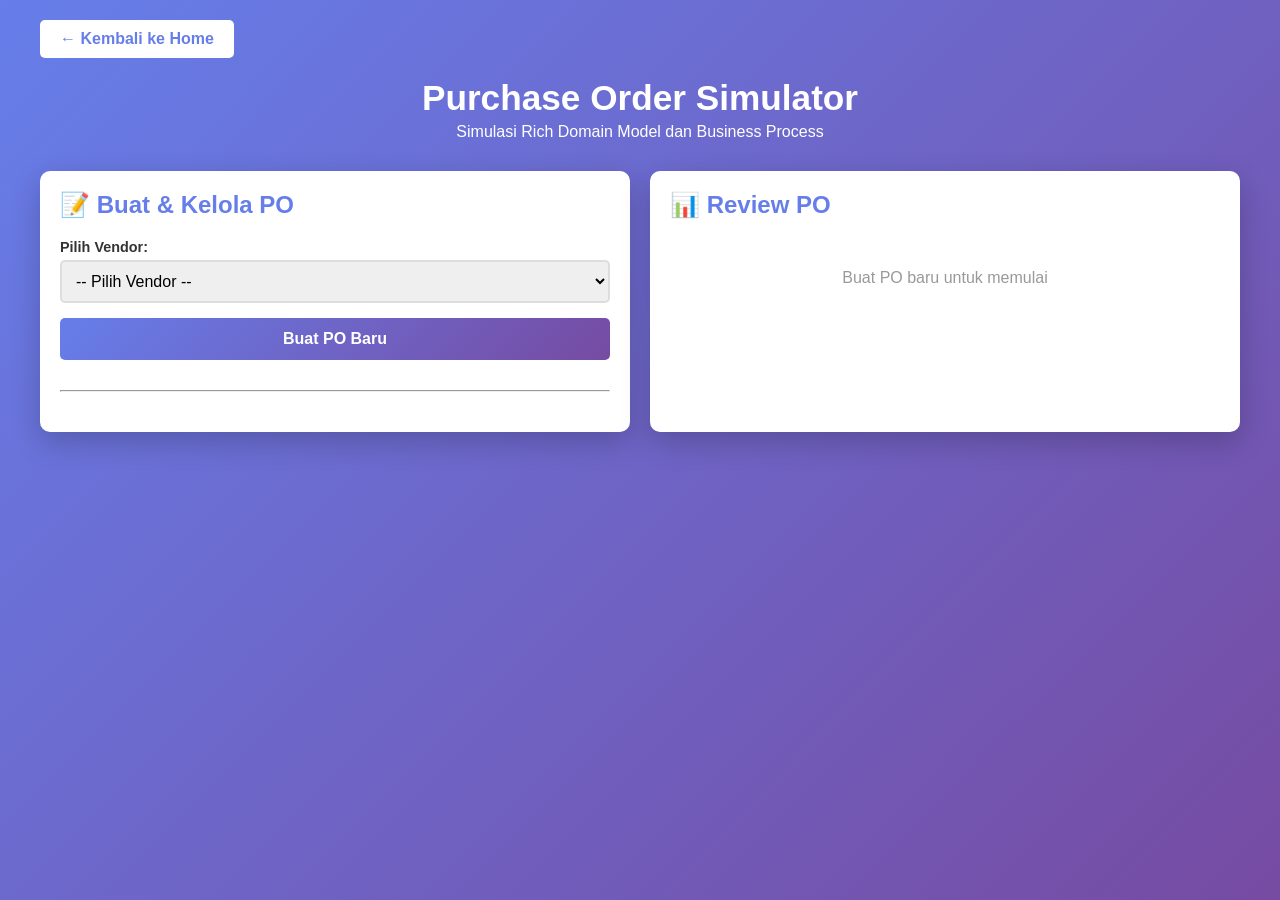
<file: samples/business-web/src/main/resources/templates/simulator.html>
<!DOCTYPE html>
<html xmlns:th="http://www.thymeleaf.org">
<head>
    <meta charset="UTF-8">
    <meta name="viewport" content="width=device-width, initial-scale=1.0">
    <title>Purchase Order Simulator</title>
    <style>
        * {
            margin: 0;
            padding: 0;
            box-sizing: border-box;
        }
        
        body {
            font-family: 'Segoe UI', Tahoma, Geneva, Verdana, sans-serif;
            background: linear-gradient(135deg, #667eea 0%, #764ba2 100%);
            min-height: 100vh;
            padding: 20px;
        }
        
        .container {
            max-width: 1200px;
            margin: 0 auto;
        }
        
        header {
            text-align: center;
            color: white;
            margin-bottom: 30px;
        }
        
        header h1 {
            font-size: 2.2em;
            margin-bottom: 5px;
        }
        
        .back-link {
            display: inline-block;
            margin-bottom: 20px;
            padding: 10px 20px;
            background: white;
            color: #667eea;
            text-decoration: none;
            border-radius: 5px;
            font-weight: bold;
        }
        
        .back-link:hover {
            background: #f0f0f0;
        }
        
        .main-content {
            display: grid;
            grid-template-columns: 1fr 1fr;
            gap: 20px;
            margin-bottom: 30px;
        }
        
        .card {
            background: white;
            border-radius: 10px;
            padding: 20px;
            box-shadow: 0 10px 30px rgba(0,0,0,0.2);
        }
        
        .card h2 {
            color: #667eea;
            margin-bottom: 20px;
            font-size: 1.5em;
        }
        
        .form-group {
            margin-bottom: 15px;
        }
        
        label {
            display: block;
            margin-bottom: 5px;
            color: #333;
            font-weight: bold;
            font-size: 0.9em;
        }
        
        input, select {
            width: 100%;
            padding: 10px;
            border: 2px solid #ddd;
            border-radius: 5px;
            font-size: 1em;
            transition: border-color 0.3s ease;
        }
        
        input:focus, select:focus {
            outline: none;
            border-color: #667eea;
        }
        
        button {
            background: linear-gradient(135deg, #667eea 0%, #764ba2 100%);
            color: white;
            padding: 12px 25px;
            border: none;
            border-radius: 5px;
            font-size: 1em;
            font-weight: bold;
            cursor: pointer;
            transition: all 0.3s ease;
            width: 100%;
            margin-bottom: 10px;
        }
        
        button:hover {
            transform: translateY(-2px);
            box-shadow: 0 5px 15px rgba(0,0,0,0.2);
        }
        
        button:disabled {
            opacity: 0.5;
            cursor: not-allowed;
        }
        
        .status-badge {
            display: inline-block;
            padding: 8px 15px;
            border-radius: 20px;
            color: white;
            font-weight: bold;
            font-size: 0.9em;
            margin-bottom: 15px;
        }
        
        .status-badge.draft {
            background: #FF9800;
        }
        
        .status-badge.info {
            background: #2196F3;
        }
        
        .status-badge.success {
            background: #4CAF50;
        }
        
        .po-info {
            background: #f5f5f5;
            padding: 15px;
            border-radius: 5px;
            margin-bottom: 15px;
            border-left: 4px solid #667eea;
        }
        
        .po-info-row {
            display: flex;
            justify-content: space-between;
            margin-bottom: 8px;
        }
        
        .po-info-label {
            color: #666;
            font-weight: bold;
        }
        
        .po-info-value {
            color: #333;
        }
        
        .items-list {
            background: #f9f9f9;
            border-radius: 5px;
            padding: 15px;
            max-height: 300px;
            overflow-y: auto;
            margin-bottom: 15px;
        }
        
        .item-row {
            display: flex;
            justify-content: space-between;
            align-items: center;
            padding: 10px;
            background: white;
            margin-bottom: 8px;
            border-radius: 5px;
            border-left: 3px solid #667eea;
        }
        
        .item-info {
            flex: 1;
        }
        
        .item-name {
            font-weight: bold;
            color: #333;
        }
        
        .item-detail {
            font-size: 0.85em;
            color: #666;
        }
        
        .item-total {
            font-weight: bold;
            color: #667eea;
            min-width: 100px;
            text-align: right;
        }
        
        .remove-btn {
            background: #f44336;
            color: white;
            border: none;
            padding: 5px 10px;
            border-radius: 3px;
            cursor: pointer;
            font-size: 0.8em;
            margin-left: 10px;
        }
        
        .remove-btn:hover {
            background: #d32f2f;
        }
        
        .summary {
            background: linear-gradient(135deg, #667eea 0%, #764ba2 100%);
            color: white;
            padding: 20px;
            border-radius: 5px;
            text-align: center;
            margin-bottom: 15px;
        }
        
        .total-label {
            font-size: 0.9em;
            opacity: 0.9;
        }
        
        .total-amount {
            font-size: 2em;
            font-weight: bold;
            margin-top: 10px;
        }
        
        .approval-warning {
            background: #fff3cd;
            border-left: 4px solid #ffc107;
            padding: 12px;
            border-radius: 5px;
            margin-bottom: 15px;
            color: #856404;
        }
        
        .approver-input {
            display: none;
        }
        
        .approver-input.show {
            display: block;
        }
        
        .empty-message {
            text-align: center;
            padding: 30px;
            color: #999;
        }
        
        .grid-2 {
            display: grid;
            grid-template-columns: 1fr 1fr;
            gap: 10px;
        }
        
        @media (max-width: 768px) {
            .main-content {
                grid-template-columns: 1fr;
            }
            
            .grid-2 {
                grid-template-columns: 1fr;
            }
        }
    </style>
</head>
<body>
    <div class="container">
        <a href="/" class="back-link">← Kembali ke Home</a>
        
        <header>
            <h1>Purchase Order Simulator</h1>
            <p>Simulasi Rich Domain Model dan Business Process</p>
        </header>
        
        <div class="main-content">
            <!-- Panel Kiri: Form Input -->
            <div class="card">
                <h2>📝 Buat & Kelola PO</h2>
                
                <div class="form-group">
                    <label for="vendor">Pilih Vendor:</label>
                    <select id="vendor">
                        <option value="">-- Pilih Vendor --</option>
                        <option value="PT Maju Terus">PT Maju Terus</option>
                        <option value="CV Sukses Bersama">CV Sukses Bersama</option>
                        <option value="UD Perkembangan">UD Perkembangan</option>
                        <option value="PT Teknologi Maju">PT Teknologi Maju</option>
                        <option value="Supplier Premium">Supplier Premium</option>
                    </select>
                </div>
                
                <button onclick="buatPO()">Buat PO Baru</button>
                
                <hr style="margin: 20px 0;">
                
                <div id="poInfo" style="display: none;">
                    <div class="po-info">
                        <div class="po-info-row">
                            <span class="po-info-label">Nomor PO:</span>
                            <span class="po-info-value" id="nomorPO">-</span>
                        </div>
                        <div class="po-info-row">
                            <span class="po-info-label">Vendor:</span>
                            <span class="po-info-value" id="vendorName">-</span>
                        </div>
                        <div class="po-info-row">
                            <span class="po-info-label">Status:</span>
                            <span id="statusBadge"></span>
                        </div>
                    </div>
                    
                    <h3 style="color: #667eea; margin-top: 20px; margin-bottom: 10px;">Tambah Item</h3>
                    
                    <div class="form-group">
                        <label for="namaBarang">Nama Barang:</label>
                        <select id="namaBarang">
                            <option value="">-- Pilih Barang --</option>
                            <option>Kertas A4</option>
                            <option>Pulpen Ballpoint</option>
                            <option>Tinta Printer</option>
                            <option>Laptop</option>
                            <option>Monitor</option>
                            <option>Keyboard</option>
                            <option>Mouse</option>
                            <option>Printer</option>
                            <option>Scanner</option>
                            <option>Headphone</option>
                        </select>
                    </div>
                    
                    <div class="grid-2">
                        <div class="form-group">
                            <label for="jumlah">Jumlah:</label>
                            <input type="number" id="jumlah" min="1" value="1">
                        </div>
                        <div class="form-group">
                            <label for="harga">Harga Satuan:</label>
                            <input type="number" id="harga" min="0" step="1000" placeholder="0">
                        </div>
                    </div>
                    
                    <button id="btnTambahItem" onclick="tambahItem()">Tambah Item</button>
                    <button id="btnSubmit" onclick="submitPO()" style="display:none;">Submit PO</button>
                    <button id="btnApprove" onclick="tampilApprover()" style="display:none;">Approve PO</button>
                </div>
            </div>
            
            <!-- Panel Kanan: Review PO -->
            <div class="card">
                <h2>📊 Review PO</h2>
                
                <div id="poEmpty" class="empty-message">
                    <p>Buat PO baru untuk memulai</p>
                </div>
                
                <div id="poDetail" style="display: none;">
                    <div id="approvalWarning" style="display: none;" class="approval-warning">
                        ⚠️ Total PO melebihi batas (Rp 50 juta) - Perlu approval manager
                    </div>
                    
                    <div class="items-list" id="itemsList">
                        <div class="empty-message">Belum ada item</div>
                    </div>
                    
                    <div class="summary">
                        <div class="total-label">Total PO:</div>
                        <div class="total-amount" id="totalAmount">Rp 0</div>
                    </div>
                    
                    <div id="approverInputDiv" class="approver-input">
                        <div class="form-group">
                            <label for="approverName">Nama Approver:</label>
                            <input type="text" id="approverName" placeholder="Nama manager/approver">
                        </div>
                        <button onclick="approvePO()">Setujui PO</button>
                        <button onclick="batalkanApprover()" style="background: #999;">Batal</button>
                    </div>
                </div>
            </div>
        </div>
    </div>
    
    <script>
        let currentPO = null;
        
        function buatPO() {
            const vendor = document.getElementById('vendor').value;
            if (!vendor) {
                alert('Pilih vendor terlebih dahulu!');
                return;
            }
            
            fetch('/api/po/buat', {
                method: 'POST',
                headers: {'Content-Type': 'application/x-www-form-urlencoded'},
                body: 'vendor=' + encodeURIComponent(vendor)
            })
            .then(r => r.json())
            .then(data => {
                currentPO = data;
                tampilkanPO();
            })
            .catch(e => alert('Error: ' + e));
        }
        
        function tampilkanPO() {
            document.getElementById('poEmpty').style.display = 'none';
            document.getElementById('poDetail').style.display = 'block';
            document.getElementById('poInfo').style.display = 'block';
            
            document.getElementById('nomorPO').textContent = currentPO.nomorPO;
            document.getElementById('vendorName').textContent = currentPO.vendor;
            
            const badge = document.getElementById('statusBadge');
            badge.className = 'status-badge ' + currentPO.statusBadge;
            badge.textContent = currentPO.statusLabel;
            
            // Tombol submit hanya untuk draft
            document.getElementById('btnTambahItem').style.display = 
                currentPO.status === 'DRAFT' ? 'block' : 'none';
            document.getElementById('btnSubmit').style.display = 
                currentPO.status === 'DRAFT' && currentPO.items.length > 0 ? 'block' : 'none';
            document.getElementById('btnApprove').style.display = 
                currentPO.status === 'MENUNGGU_APPROVAL' ? 'block' : 'none';
            
            updateItemsList();
        }
        
        function tambahItem() {
            const namaBarang = document.getElementById('namaBarang').value;
            const jumlah = parseInt(document.getElementById('jumlah').value);
            const harga = parseFloat(document.getElementById('harga').value);
            
            if (!namaBarang || !jumlah || !harga) {
                alert('Isi semua field!');
                return;
            }
            
            fetch(`/api/po/${currentPO.nomorPO}/item`, {
                method: 'POST',
                headers: {'Content-Type': 'application/x-www-form-urlencoded'},
                body: `namaBarang=${encodeURIComponent(namaBarang)}&jumlah=${jumlah}&harga=${harga}`
            })
            .then(r => r.json())
            .then(data => {
                currentPO = data;
                document.getElementById('namaBarang').value = '';
                document.getElementById('jumlah').value = '1';
                document.getElementById('harga').value = '';
                tampilkanPO();
            })
            .catch(e => alert('Error: ' + e));
        }
        
        function updateItemsList() {
            const list = document.getElementById('itemsList');
            const items = currentPO.items;
            
            if (items.length === 0) {
                list.innerHTML = '<div class="empty-message">Belum ada item</div>';
                document.getElementById('totalAmount').textContent = 'Rp 0';
                return;
            }
            
            list.innerHTML = items.map((item, idx) => `
                <div class="item-row">
                    <div class="item-info">
                        <div class="item-name">${item.namaBarang}</div>
                        <div class="item-detail">${item.jumlah} × Rp ${item.hargaSatuan.toLocaleString('id-ID')}</div>
                    </div>
                    <div class="item-total">Rp ${item.subtotal.toLocaleString('id-ID')}</div>
                    ${currentPO.status === 'DRAFT' ? `<button class="remove-btn" onclick="hapusItem(${idx})">Hapus</button>` : ''}
                </div>
            `).join('');
            
            document.getElementById('totalAmount').textContent = 
                'Rp ' + currentPO.total.toLocaleString('id-ID');
            
            document.getElementById('approvalWarning').style.display = 
                currentPO.perluApproval ? 'block' : 'none';
            
            document.getElementById('btnSubmit').style.display = 
                currentPO.status === 'DRAFT' ? 'block' : 'none';
        }
        
        function hapusItem(index) {
            fetch(`/api/po/${currentPO.nomorPO}/item/${index}`, {method: 'DELETE'})
            .then(r => r.json())
            .then(data => {
                currentPO = data;
                tampilkanPO();
            });
        }
        
        function submitPO() {
            fetch(`/api/po/${currentPO.nomorPO}/submit`, {method: 'POST'})
            .then(r => r.json())
            .then(data => {
                currentPO = data;
                tampilkanPO();
            });
        }
        
        function tampilApprover() {
            document.getElementById('approverInputDiv').classList.add('show');
        }
        
        function batalkanApprover() {
            document.getElementById('approverInputDiv').classList.remove('show');
        }
        
        function approvePO() {
            const approver = document.getElementById('approverName').value;
            if (!approver) {
                alert('Masukkan nama approver!');
                return;
            }
            
            fetch(`/api/po/${currentPO.nomorPO}/approve`, {
                method: 'POST',
                headers: {'Content-Type': 'application/x-www-form-urlencoded'},
                body: 'approver=' + encodeURIComponent(approver)
            })
            .then(r => r.json())
            .then(data => {
                currentPO = data;
                document.getElementById('approverInputDiv').classList.remove('show');
                tampilkanPO();
            });
        }
    </script>
</body>
</html>
</file>
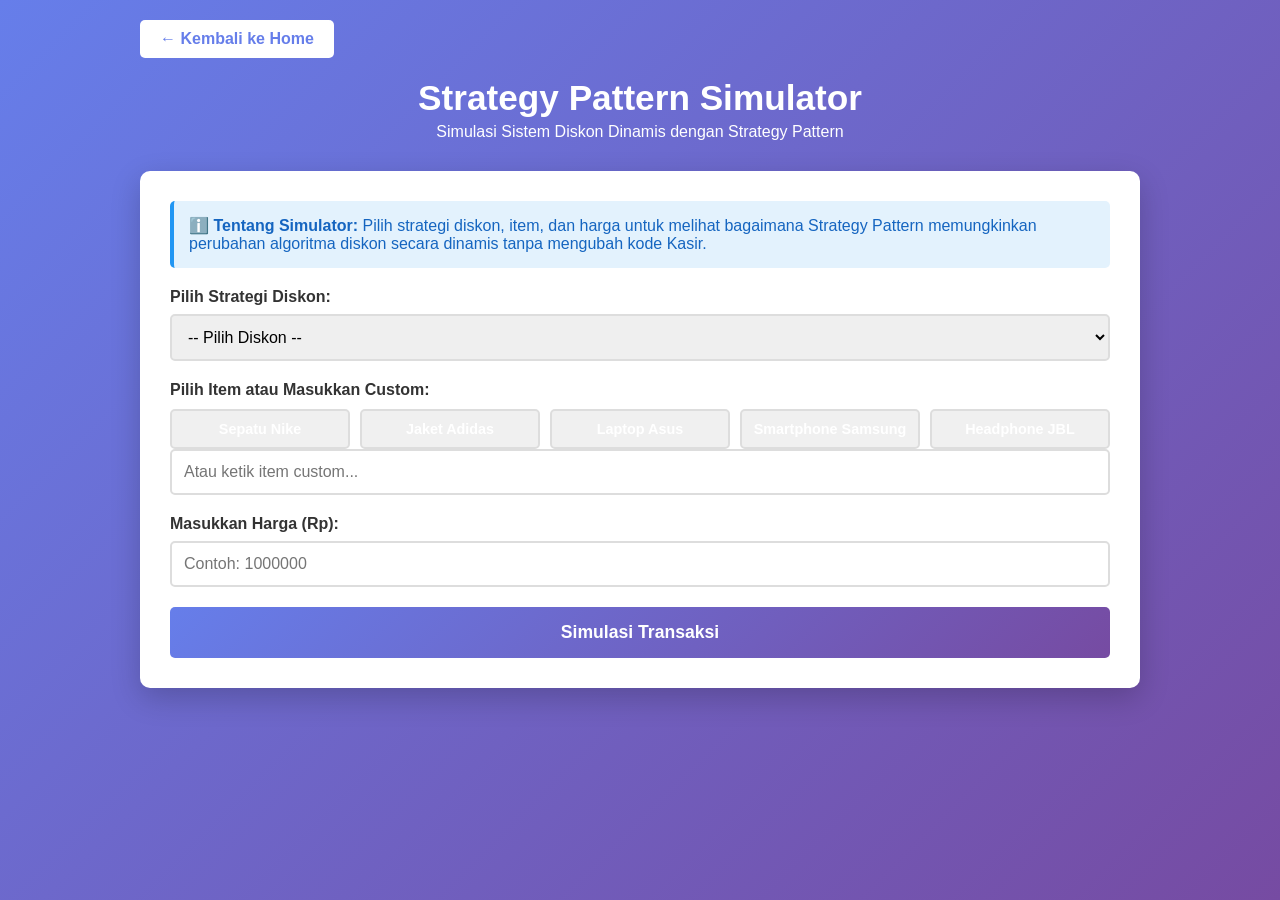
<file: samples/design-patterns-web/src/main/resources/templates/simulator.html>
<!DOCTYPE html>
<html xmlns:th="http://www.thymeleaf.org">
<head>
    <meta charset="UTF-8">
    <meta name="viewport" content="width=device-width, initial-scale=1.0">
    <title>Strategy Pattern Simulator</title>
    <style>
        * {
            margin: 0;
            padding: 0;
            box-sizing: border-box;
        }
        
        body {
            font-family: 'Segoe UI', Tahoma, Geneva, Verdana, sans-serif;
            background: linear-gradient(135deg, #667eea 0%, #764ba2 100%);
            min-height: 100vh;
            padding: 20px;
        }
        
        .container {
            max-width: 1000px;
            margin: 0 auto;
        }
        
        header {
            text-align: center;
            color: white;
            margin-bottom: 30px;
        }
        
        header h1 {
            font-size: 2.2em;
            margin-bottom: 5px;
        }
        
        .back-link {
            display: inline-block;
            margin-bottom: 20px;
            padding: 10px 20px;
            background: white;
            color: #667eea;
            text-decoration: none;
            border-radius: 5px;
            font-weight: bold;
        }
        
        .back-link:hover {
            background: #f0f0f0;
        }
        
        .simulator-container {
            background: white;
            border-radius: 10px;
            padding: 30px;
            box-shadow: 0 10px 30px rgba(0,0,0,0.2);
        }
        
        .form-group {
            margin-bottom: 20px;
        }
        
        label {
            display: block;
            margin-bottom: 8px;
            color: #333;
            font-weight: bold;
        }
        
        select, input {
            width: 100%;
            padding: 12px;
            border: 2px solid #ddd;
            border-radius: 5px;
            font-size: 1em;
            transition: border-color 0.3s ease;
        }
        
        select:focus, input:focus {
            outline: none;
            border-color: #667eea;
        }
        
        .form-row {
            display: grid;
            grid-template-columns: 1fr 1fr;
            gap: 20px;
        }
        
        button {
            background: linear-gradient(135deg, #667eea 0%, #764ba2 100%);
            color: white;
            padding: 15px 40px;
            border: none;
            border-radius: 5px;
            font-size: 1.1em;
            font-weight: bold;
            cursor: pointer;
            transition: all 0.3s ease;
            width: 100%;
        }
        
        button:hover {
            transform: translateY(-2px);
            box-shadow: 0 5px 15px rgba(0,0,0,0.2);
        }
        
        .result {
            margin-top: 30px;
            padding: 20px;
            background: #f9f9f9;
            border-radius: 8px;
            border-left: 5px solid #667eea;
            display: none;
        }
        
        .result.show {
            display: block;
            animation: slideIn 0.3s ease;
        }
        
        @keyframes slideIn {
            from {
                opacity: 0;
                transform: translateY(-10px);
            }
            to {
                opacity: 1;
                transform: translateY(0);
            }
        }
        
        .result-row {
            display: grid;
            grid-template-columns: 1fr 1fr;
            gap: 20px;
            margin-bottom: 15px;
        }
        
        .result-item {
            background: white;
            padding: 15px;
            border-radius: 5px;
            border: 1px solid #ddd;
        }
        
        .result-label {
            color: #666;
            font-size: 0.9em;
            margin-bottom: 5px;
        }
        
        .result-value {
            font-size: 1.4em;
            font-weight: bold;
            color: #667eea;
        }
        
        .result-total {
            grid-column: 1 / -1;
            background: linear-gradient(135deg, #667eea 0%, #764ba2 100%);
            color: white;
            text-align: center;
            padding: 20px;
            border-radius: 5px;
        }
        
        .result-total .result-value {
            color: white;
            font-size: 2em;
        }
        
        .discount-badge {
            display: inline-block;
            background: #4CAF50;
            color: white;
            padding: 5px 10px;
            border-radius: 20px;
            font-size: 0.9em;
            margin-top: 10px;
        }
        
        .info-box {
            background: #e3f2fd;
            border-left: 4px solid #2196F3;
            padding: 15px;
            margin-bottom: 20px;
            border-radius: 5px;
            color: #1565c0;
        }
        
        .predefined-items {
            display: grid;
            grid-template-columns: repeat(auto-fit, minmax(150px, 1fr));
            gap: 10px;
            margin-top: 10px;
        }
        
        .item-btn {
            padding: 10px;
            background: #f0f0f0;
            border: 2px solid #ddd;
            border-radius: 5px;
            cursor: pointer;
            transition: all 0.2s;
            font-size: 0.9em;
        }
        
        .item-btn:hover {
            background: #667eea;
            color: white;
            border-color: #667eea;
        }
    </style>
</head>
<body>
    <div class="container">
        <a href="/" class="back-link">← Kembali ke Home</a>
        
        <header>
            <h1>Strategy Pattern Simulator</h1>
            <p>Simulasi Sistem Diskon Dinamis dengan Strategy Pattern</p>
        </header>
        
        <div class="simulator-container">
            <div class="info-box">
                <strong>ℹ️ Tentang Simulator:</strong> Pilih strategi diskon, item, dan harga untuk melihat bagaimana Strategy Pattern 
                memungkinkan perubahan algoritma diskon secara dinamis tanpa mengubah kode Kasir.
            </div>
            
            <form id="strategyForm">
                <div class="form-group">
                    <label for="tipeDiskon">Pilih Strategi Diskon:</label>
                    <select id="tipeDiskon" required>
                        <option value="">-- Pilih Diskon --</option>
                        <option value="member">Member Biasa (5%)</option>
                        <option value="gold">Member Gold (15%)</option>
                        <option value="harbolnas">Harbolnas Special (30%)</option>
                    </select>
                </div>
                
                <div class="form-group">
                    <label for="item">Pilih Item atau Masukkan Custom:</label>
                    <div class="predefined-items" id="predefinedItems"></div>
                    <input type="text" id="item" placeholder="Atau ketik item custom..." required>
                </div>
                
                <div class="form-group">
                    <label for="harga">Masukkan Harga (Rp):</label>
                    <input type="number" id="harga" placeholder="Contoh: 1000000" min="0" step="100000" required>
                </div>
                
                <button type="submit">Simulasi Transaksi</button>
            </form>
            
            <!-- Hasil Simulasi -->
            <div id="result" class="result">
                <h2 style="color: #667eea; margin-bottom: 20px;">📊 Hasil Simulasi</h2>
                
                <div class="result-row">
                    <div class="result-item">
                        <div class="result-label">Item</div>
                        <div class="result-value" id="resultItem">-</div>
                    </div>
                    <div class="result-item">
                        <div class="result-label">Harga Asli</div>
                        <div class="result-value" id="resultHarga">-</div>
                    </div>
                </div>
                
                <div class="result-row">
                    <div class="result-item">
                        <div class="result-label">Strategi Diskon</div>
                        <div class="result-value" id="resultStrategi">-</div>
                    </div>
                    <div class="result-item">
                        <div class="result-label">Nilai Diskon</div>
                        <div class="result-value" style="color: #4CAF50;" id="resultDiskon">-</div>
                    </div>
                </div>
                
                <div class="result-total">
                    <div class="result-label" style="color: rgba(255,255,255,0.8);">Total Pembayaran</div>
                    <div class="result-value" id="resultTotal">-</div>
                </div>
            </div>
        </div>
    </div>
    
    <script>
        // Load predefined items
        document.addEventListener('DOMContentLoaded', function() {
            const items = [
                'Sepatu Nike',
                'Jaket Adidas',
                'Laptop Asus',
                'Smartphone Samsung',
                'Headphone JBL'
            ];
            
            const container = document.getElementById('predefinedItems');
            items.forEach(item => {
                const btn = document.createElement('button');
                btn.type = 'button';
                btn.className = 'item-btn';
                btn.textContent = item;
                btn.onclick = (e) => {
                    e.preventDefault();
                    document.getElementById('item').value = item;
                };
                container.appendChild(btn);
            });
        });
        
        document.getElementById('strategyForm').addEventListener('submit', async function(e) {
            e.preventDefault();
            
            const tipeDiskon = document.getElementById('tipeDiskon').value;
            const item = document.getElementById('item').value;
            const harga = parseFloat(document.getElementById('harga').value);
            
            if (!tipeDiskon || !item || !harga) {
                alert('Semua field harus diisi!');
                return;
            }
            
            try {
                const response = await fetch('/api/simulasi', {
                    method: 'POST',
                    headers: {
                        'Content-Type': 'application/x-www-form-urlencoded',
                    },
                    body: `tipeDiskon=${tipeDiskon}&item=${encodeURIComponent(item)}&harga=${harga}`
                });
                
                if (!response.ok) throw new Error('API Error');
                
                const data = await response.json();
                
                // Display results
                document.getElementById('resultItem').textContent = data.item;
                document.getElementById('resultHarga').textContent = data.hargaFormat;
                document.getElementById('resultStrategi').textContent = data.namaDiskon + ' (' + data.persentaseDiskon + ')';
                document.getElementById('resultDiskon').textContent = data.nilaiDiskonFormat;
                document.getElementById('resultTotal').textContent = data.totalBayarFormat;
                
                document.getElementById('result').classList.add('show');
            } catch (error) {
                alert('Terjadi kesalahan: ' + error.message);
            }
        });
    </script>
</body>
</html>
</file>
